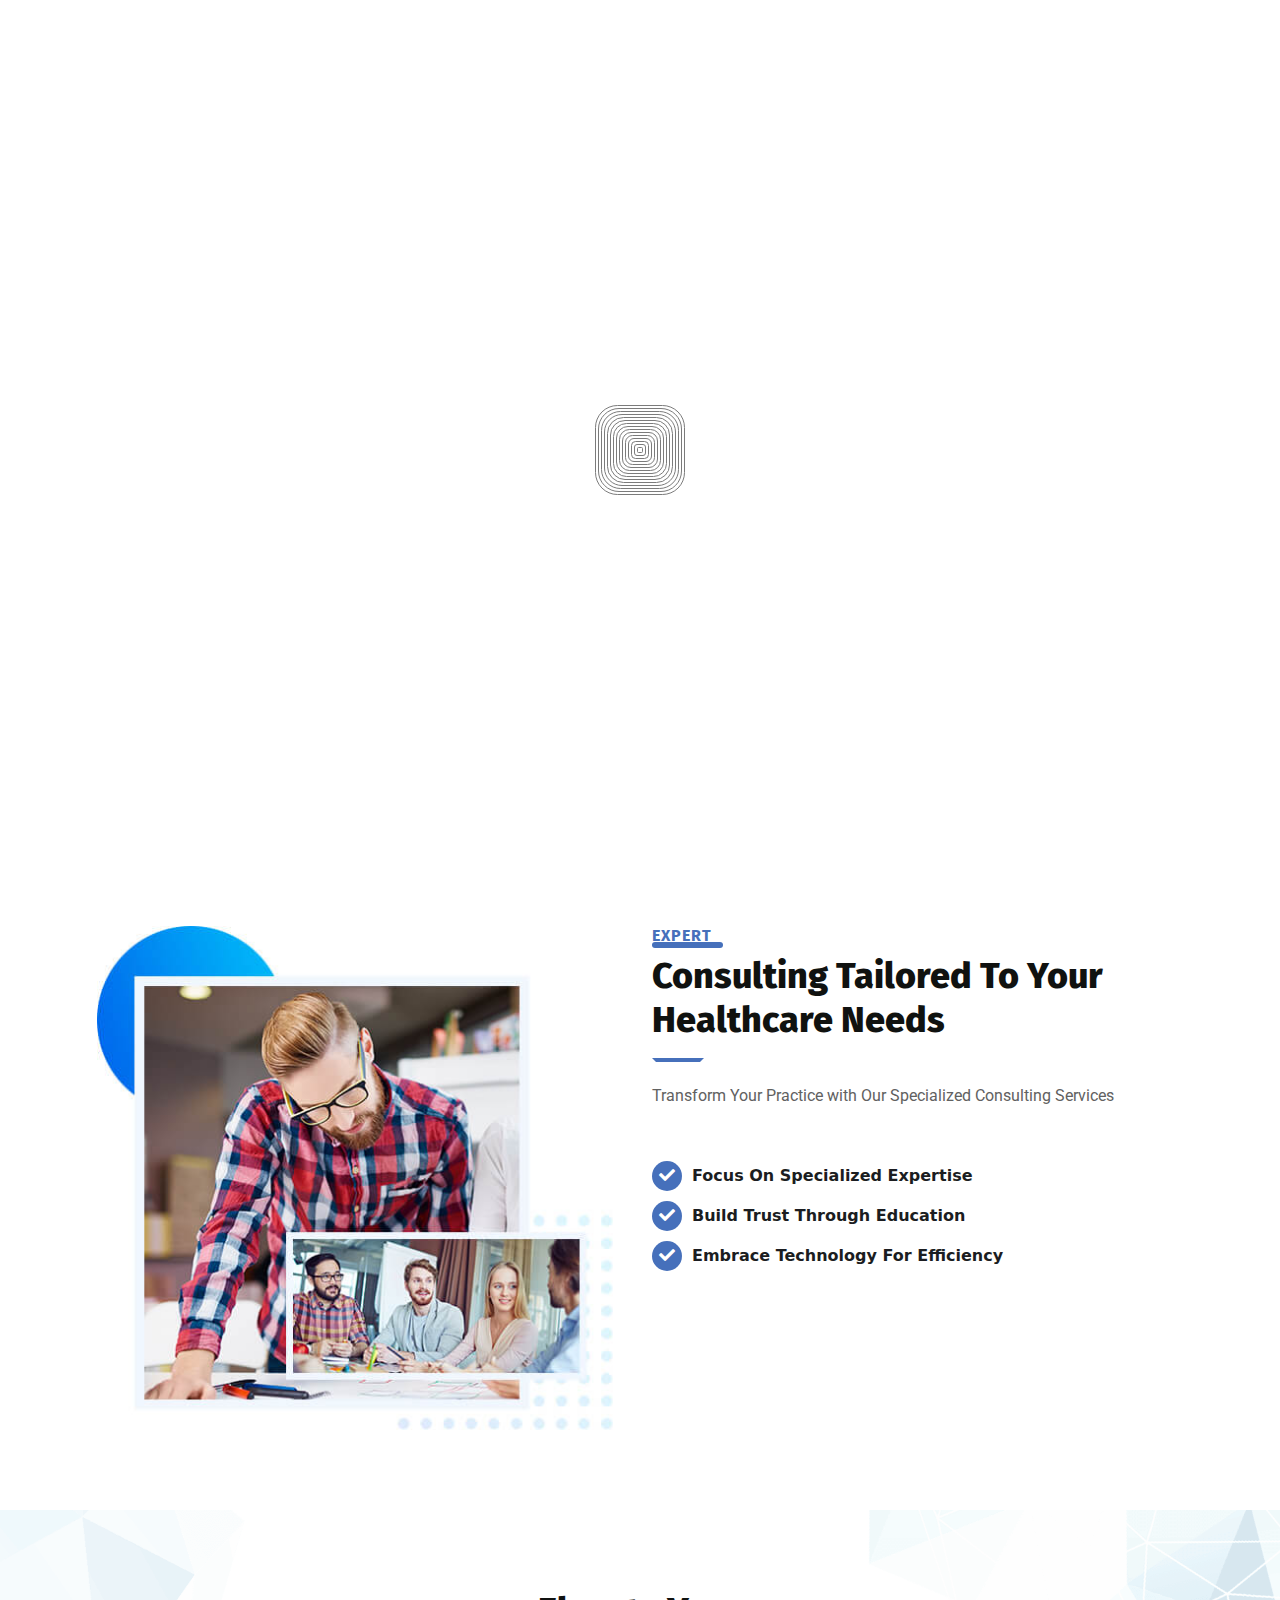
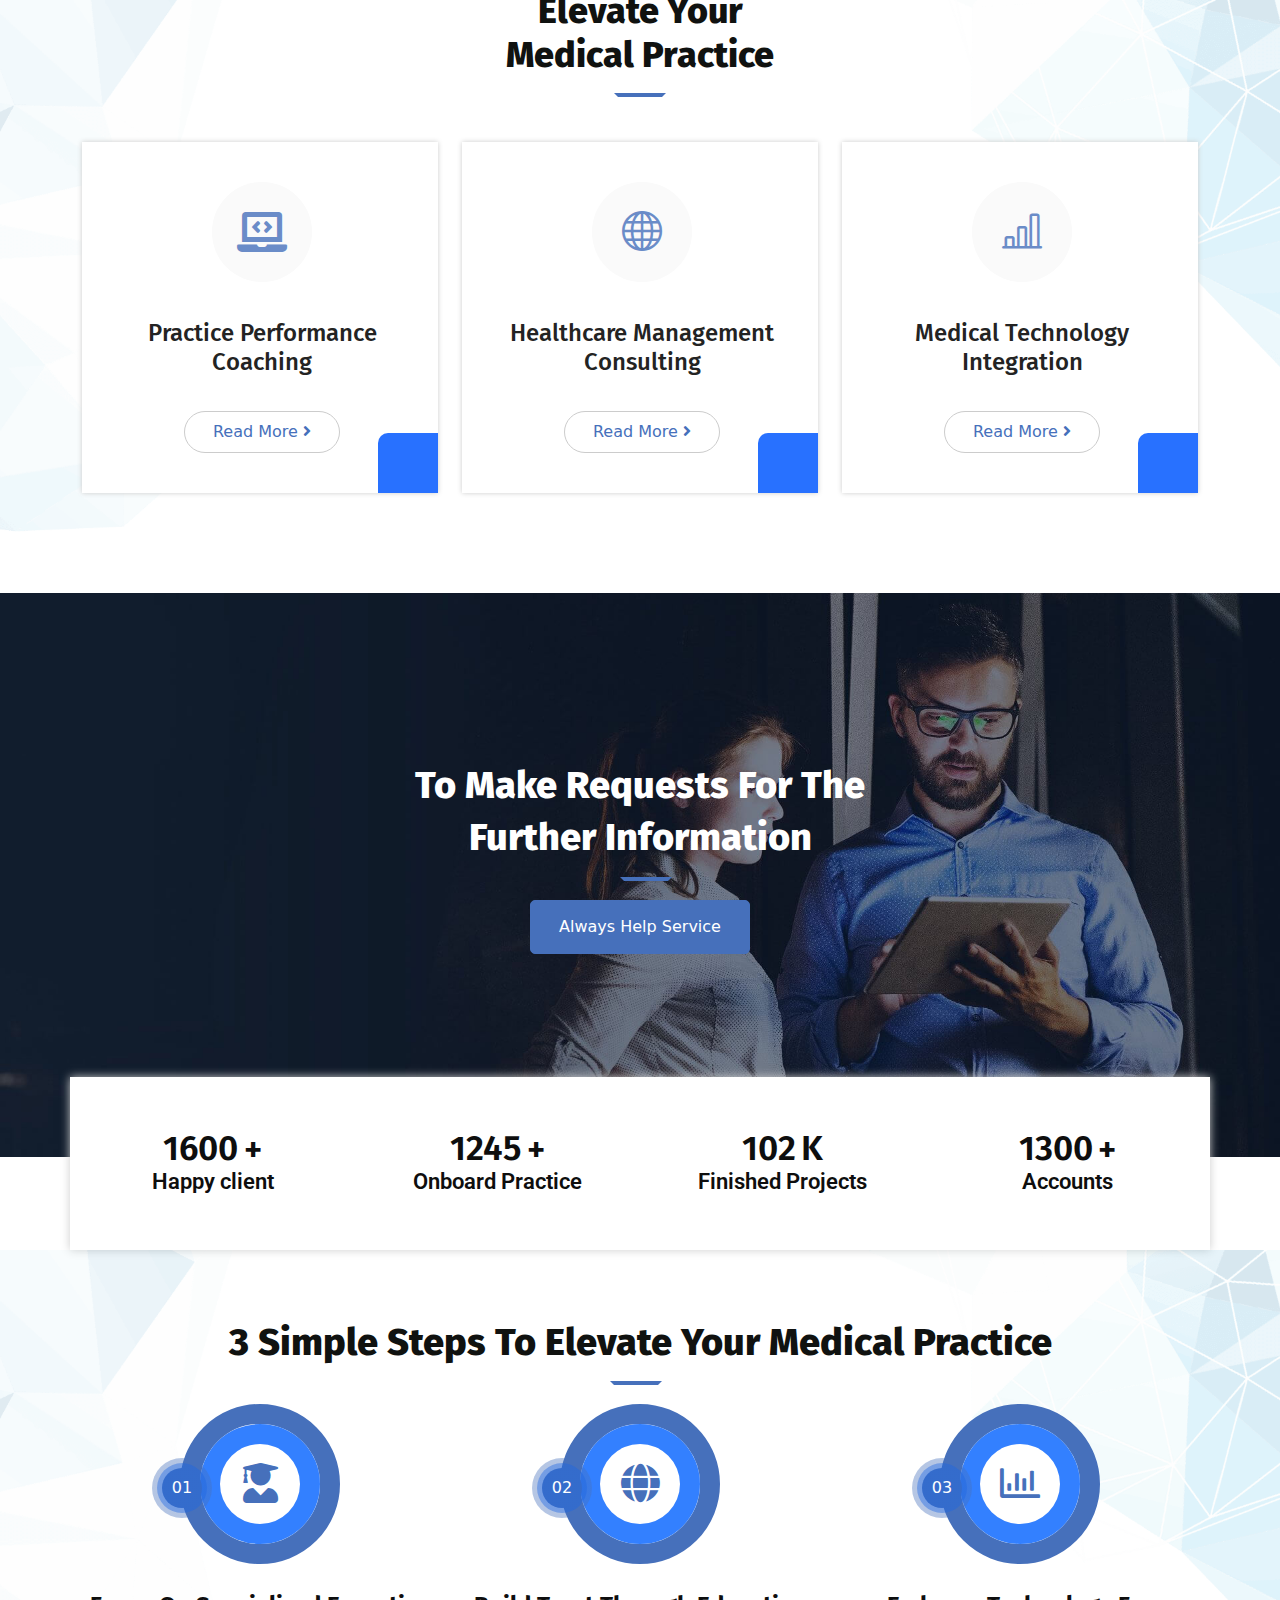
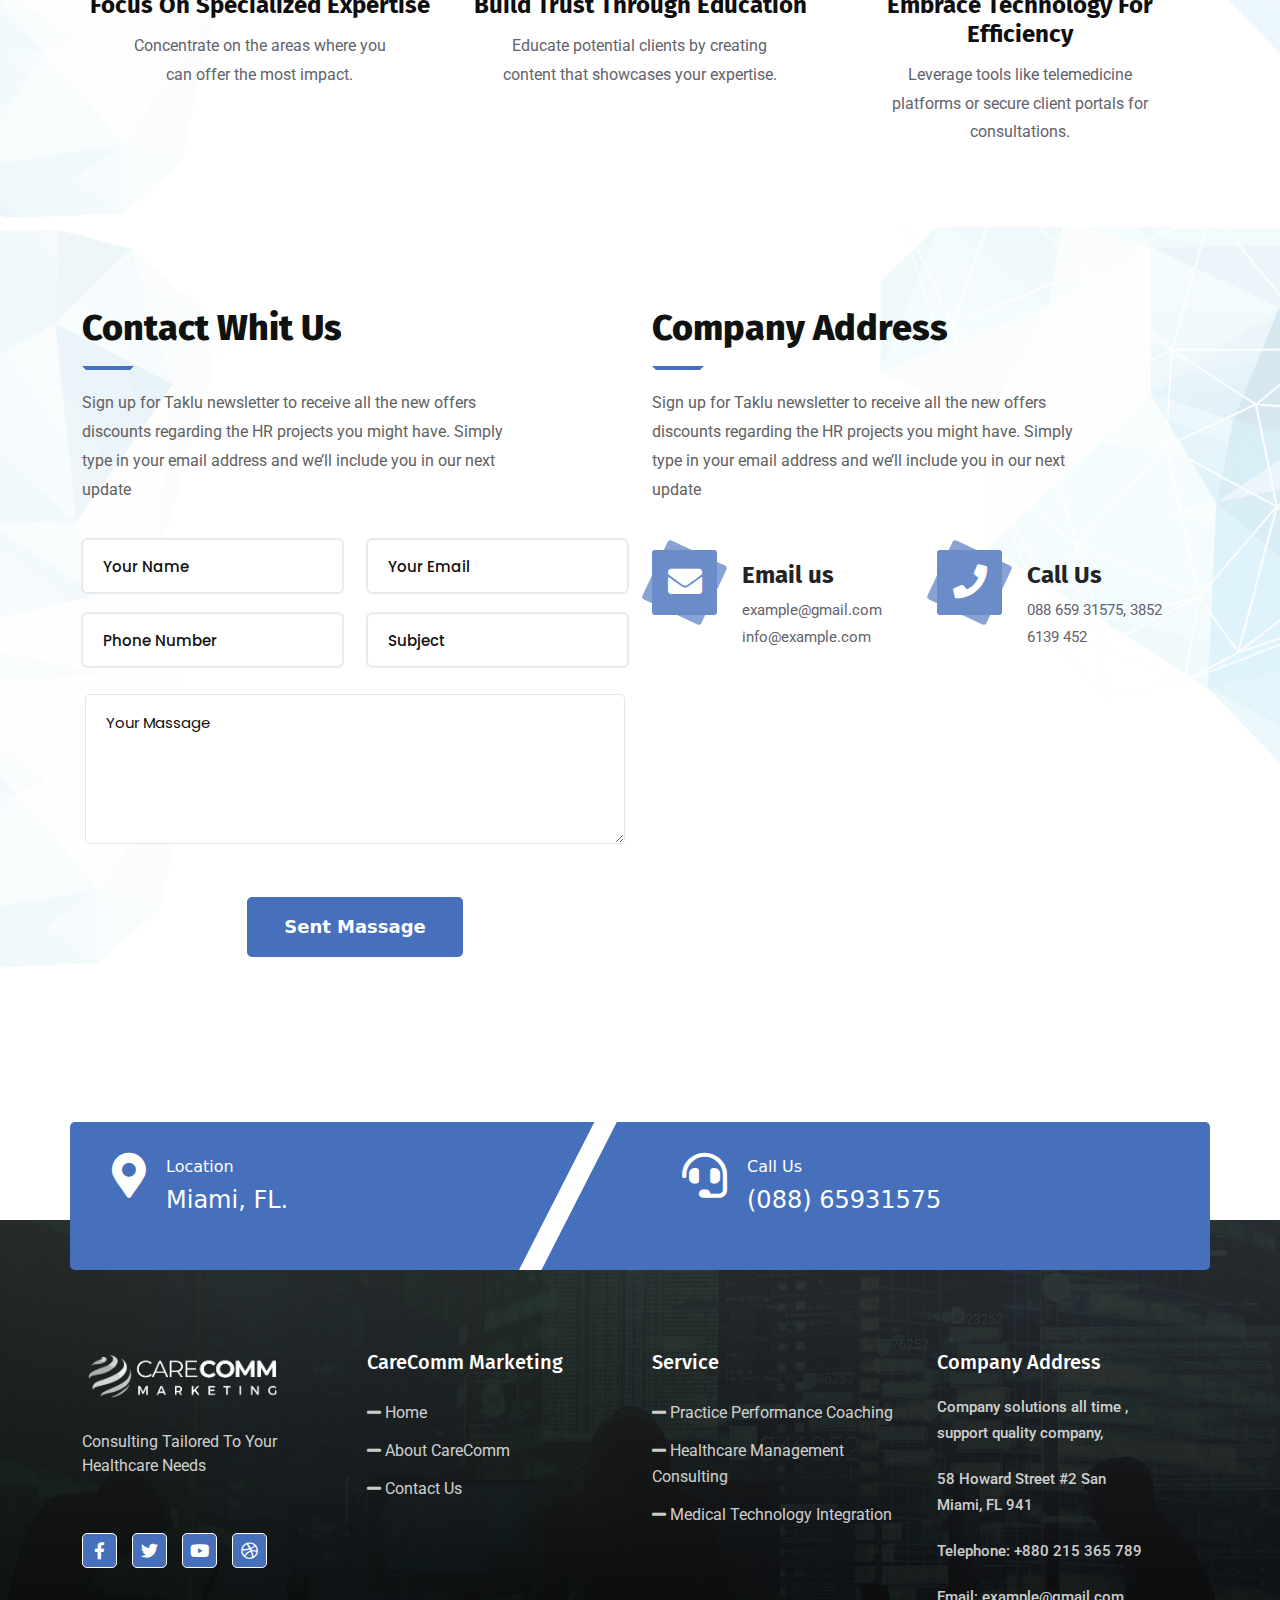
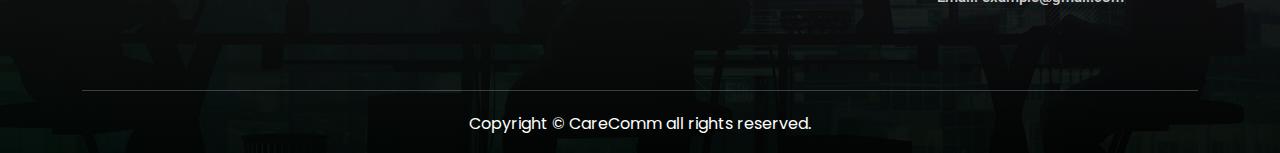
<file: index.html>
<!DOCTYPE html>
<html lang="en">
<head>
    <meta charset="UTF-8">
    <meta name="viewport" content="width=device-width, initial-scale=1.0">
	<title>CareComm Marketing - Practice Consulting</title>
	<meta name="description" content="Transforming Healthcare with Strategic Consulting Services">
	<link rel="icon" href="assets/images/fav-icon/fav-icon.png" type="image/x-icon" />

    
       <!-- Favicon -->
       <link rel="icon" type="image/png" sizes="56x56" href="assets/images/fav-icon/fav-icon.png">
       <!-- bootstrap CSS -->
       <link rel="stylesheet" href="assets/css/bootstrap.min.css" type="text/css" media="all">
       <!-- carousel CSS -->
       <link rel="stylesheet" href="assets/css/owl.carousel.min.css" type="text/css" media="all">
       <!-- animate CSS -->
       <link rel="stylesheet" href="assets/css/animate.css" type="text/css" media="all">
       <!-- animated-text CSS -->
       <link rel="stylesheet" href="assets/css/animated-text.css" type="text/css" media="all">
       <!-- font-awesome CSS -->
       <link rel="stylesheet" href="assets/css/all.min.css" type="text/css" media="all">
       <!-- font-flaticon CSS -->
       <link rel="stylesheet" href="assets/css/flaticon.css" type="text/css" media="all">
       <!-- theme-default CSS -->
       <link rel="stylesheet" href="assets/css/theme-default.css" type="text/css" media="all">
       <!-- meanmenu CSS -->
       <link rel="stylesheet" href="assets/css/meanmenu.min.css" type="text/css" media="all">
       <!-- transitions CSS -->
       <link rel="stylesheet" href="assets/css/owl.transitions.css" type="text/css" media="all">
       <!-- venobox CSS -->
       <link rel="stylesheet" href="venobox/venobox.css" type="text/css" media="all">
       <!-- bootstrap icons -->
       <link rel="stylesheet" href="assets/css/bootstrap-icons.css" type="text/css" media="all">
       <!-- Main Style CSS -->
       <link rel="stylesheet" href="assets/css/style.css" type="text/css" media="all">  
       <!-- responsive CSS -->
        <link rel="stylesheet" href="assets/css/responsive.css" type="text/css" media="all">
       

	   <link rel="stylesheet" href="assets/css/progresscircle.css">

	   <link rel="stylesheet" href="assets/css/CalendarPicker.css">
 
 
      <script src="assets/js/vendor/modernizr-3.5.0.min.js"></script>
     
             

</head>
<body>
    
 
      <!--========== loder========= -->

      <div class="loader_bg">
		<div class="square"></div>
	    <div class="square"></div>
	    <div class="square"></div>
	    <div class="square"></div>
	    <div class="square"></div>
	    <div class="square"></div>
	    <div class="square"></div>
	    <div class="square"></div>
	    <div class="square"></div>
	    <div class="square"></div>
	    <div class="square"></div>
	    <div class="square"></div>
	    <div class="square"></div>
	    <div class="square"></div>
	    <div class="square"></div>
	</div>
    
       <!-- ==========loder-end ===============-->


	<!-- <div class="header-top-area align-items-center d-flex">
        <div class="container">
            <div class="row align-items-center d-flex">
                <div class="col-lg-8">
                    <div class="header-top-address">
						<a href="#"><i class="far fa-envelope"></i> Example@example.com</a>
                        <span><i class="far fa-map"></i> 1st Floor New World.</span>
                        <a href="#"><i class="fas fa-phone"></i> +968 556 778 345</a>
                    </div>
                </div>
                <div class="col-lg-4">
                    <div class="header-top-social">
                        <ul>
                            <li><a href="#"><i class="fab fa-facebook-f"></i></a></li>
                            <li><a href="#"><i class="fab fa-twitter"></i></a></li>
                            <li><a href="#"><i class="fab fa-instagram"></i></a></li>
                            <li><a href="#"><i class="fab fa-dribbble"></i></a></li>
                        </ul>
                    </div>
                </div>
            </div>
        </div>
    </div> -->

<!--==================================================-->
	<!-- Start dreamhub Main Menu  -->
	<!--==================================================-->
	<div id="sticky-header" class="Taklu_nav_manu">
		<div class="container">
			<div class="row align-items-center">
				<div class="col-lg-3">
					<div class="logo">
						<a class="logo_img" href="index.html" title="Taklu">
							<img style="width: 250px;" src="assets/images/resource/logo.png" alt="logo">
						</a>
						<a class="main_sticky" href="index.html" title="Taklu">
							<img style="width: 250px;" src="assets/images/resource/logo.png" alt="logo">
						</a>
					</div>
				</div>
				<div class="col-lg-9">
					<nav class="Taklu_menu">
						<ul class="nav_scroll">
							<li><a href="index.html">Home </a></li>
							<li><a href="about.html">About CareComm</a></li>
							<li><a href="service.html">Service</a></li>
							<li><a href="contact.html">Contact</a></li>
						</ul>
						<!-- header button -->
						
						<div class="header-main-button">
							<a href="contact.html">Get A Quote</a>
						</div>
					</nav>
				</div>
			</div>
		</div>
	</div>

	<!-- dreamhub Mobile Menu  -->

	<div class="mobile-menu-area sticky d-sm-block d-md-block d-lg-none ">
		<div class="mobile-menu">
			<nav class="Taklu_menu">
				<ul class="nav_scroll">
					<li><a href="index.html">Home</a></li>
					<li><a href="about.html">About CareComm</a></li>
					<li><a href="service.html">Service </a></li>
					<li><a href="contact.html">Contact</li>
				</ul>
			</nav>
		</div>
	</div>

<!--==================================================-->
	<!-- End  Main Menu  -->
<!--==================================================-->


<!--==================================================-->
	<!-- start slider-section  -->
<!--==================================================-->

<div class="hero-slide">
    <div class="hero-area align-items-center d-flex">
        <div class="container">
            <div class="row">
                <div class="col-lg-12">
                    <div class="hero-content">
						<h5> Transforming Healthcare with Strategic Consulting Services</h5>
                        <h1>Empowering Healthcare<br><span>Is Our Mission.</span></h1>
                    </div>
                    <div class="hero-button">
                        <a class="main-button" href="service.html">View More Services </a>
                        <a class="slide-btn2" href="contact.html">Make An Appointment </a>
                    </div>
                </div>
            </div>
        </div>
    </div>
</div>

<!--==================================================-->
	<!-- end slider-section  -->
<!--==================================================-->


<!--==================================================-->
	<!-- start about-section  -->
<!--==================================================-->

<div class="about-two-section">
	<div class="container">
		<div class="row">
			<div class="col-lg-6">
				<div class="about-thumbs">
					<img src="assets/images/resource/about1.jpg" alt="">
				</div>
			</div>
			<div class="col-lg-6">
				<div class="about-title">
					<h5>EXPERT</h5>
					<h3>Consulting Tailored To Your</h3>
					<h2>Healthcare Needs</h2>
				</div>
				<div class="about-disc">
					<p>Transform Your Practice with Our Specialized Consulting Services</p>
				</div>
				<div class="row">
					<div class="col-md-12">
						<div class="about-box">
							<div class="about-content">
								<ul>
									<li><a href="#"><span><i class="fas fa-check"></i></span>Focus On Specialized Expertise</a></li>
									<li><a href="#"><span><i class="fas fa-check"></i></span>Build Trust Through Education</a></li>
									<li><a href="#"><span><i class="fas fa-check"></i></span>Embrace Technology For Efficiency</a></li>
								</ul>
							</div>
						</div>
					</div>

				</div>
			</div>
		</div>
	</div>
</div>

<!--==================================================-->
	<!-- end about-section  -->
<!--==================================================-->


<!--==================================================-->
	<!-- start service-section  -->
<!--==================================================-->

<div class="service-section">
	<div class="container">
		<div class="row">
			<div class="col-lg-12">
				<div class="service-title">
					<h3>Elevate Your </h3>
					<h2>Medical Practice</h2>
				</div>
			</div>
		</div>
		<div class="row">
			<div class="col-lg-4 col-md-6">
				<div class="service-three-box wow fadeInLeft animated">
						<div class="service-three-icon">
							<i class="fas fa-laptop-code"></i>
						</div>
					<div class="service-three-content">
						<h2><a href="practice-performance.html">Practice Performance Coaching</a></h2>
					</div>
					<div class="service-three-button">
						<a href="practice-performance.html">Read More <i class="fas fa-angle-right"></i></a>
					</div>
				</div>
			</div>
			<div class="col-lg-4 col-md-6">
				<div class="service-three-box wow fadeInUp animated">
					<div class="service-three-icon">
						<i class="bi bi-globe"></i>
					</div>
				<div class="service-three-content">
					<h2><a href="healthcare-management.html">Healthcare Management Consulting</a></h2>
				</div>
				<div class="service-three-button">
					<a href="healthcare-management.html">Read More <i class="fas fa-angle-right"></i></a>
				</div>
			</div>
			</div>
			<div class="col-lg-4 col-md-6">
				<div class="service-three-box wow fadeInRight animated">
					<div class="service-three-icon">
						<i class="bi bi-bar-chart-line"></i>
					</div>
				<div class="service-three-content">
					<h2><a href="medical-technology.html">Medical Technology Integration</a></h2>
				</div>
				<div class="service-three-button">
					<a href="medical-technology.html">Read More <i class="fas fa-angle-right"></i></a>
				</div>
			  </div>
			</div>
		</div>
	</div>
</div>

<!--==================================================-->
	<!-- end service-section  -->
<!--==================================================-->



<!--==================================================-->
	<!-- start service-section  -->
<!--==================================================-->
<div class="service-four-section">
	<div class="container">
		<div class="row">
			<div class="col-lg-12">

				<div class="service-four-title">
					<h3>To Make Requests For The</h3>
					<h2>Further Information</h2>
				</div>
				<div class="service-four-button">
					<a href="about.html">Always Help Service</a>
				</div>
			</div>
		</div>
	</div>
</div>

<!--==================================================-->
	<!-- end service-section  -->
<!--==================================================-->



<!--==================================================-->
	<!-- start counter-two Section  -->
<!--==================================================-->

<div class="counter-two-section">
	<div class="container">
		<div class="row bg-uper">
			<div class="col-lg-3">
				<div class="counter-two-box">
					<div class="counter-two-title">
						<h1 class="counter">1600</h1>
						<h1>+</h1>
					</div>
					<div class="counter-text">
						<p>Happy client</p>
					</div>
				</div>
			</div>
			<div class="col-lg-3">
				<div class="counter-two-box">
					<div class="counter-two-title">
						<h1 class="counter">1245</h1>
						<h1>+</h1>
					</div>
					<div class="counter-text">
						<p>Onboard Practice </p>
					</div>
				</div>
			</div>
			<div class="col-lg-3">
				<div class="counter-two-box">
					<div class="counter-two-title">
						<h1 class="counter">102</h1>
						<h1>K</h1>
					</div>
					<div class="counter-text">
						<p>Finished Projects</p>
					</div>
				</div>
			</div>
			<div class="col-lg-3">
				<div class="counter-two-box">
					<div class="counter-two-title">
						<h1 class="counter">1300</h1>
						<h1>+</h1>
					</div>
					<div class="counter-text">
						<p>Accounts</p>
					</div>
				</div>
			</div>
		</div>
	</div>
</div>

<!--==================================================-->
	<!-- End counter-two Section  -->
<!--==================================================-->



<!--==================================================-->
	<!-- start work-section  -->
<!--==================================================-->

<!-- 
<!--==================================================-->
	<!-- end work-section  -->
<!--==================================================-->



<!--==================================================-->
	<!-- start work-section  -->
<!--==================================================-->
<div class="works-section">
	<div class="container">
		<div class="row">
			<div class="col-lg-12">
				<div class="works-title">
					<h3>3 Simple Steps
						To Elevate Your Medical Practice</h3>
					<!-- <p>Lorem ipsum dolor sit amet, consectetuer adipiscing elit, sed diam nonummy nibh euismod tincidunt consectetuer adipiscing elit, sed diam nonummy nibh euismod tincidunt.</p> -->
				</div>
			</div>
		</div>
		<div class="row">
			<div class="col-lg-4">
				<div class="works-single-box">
					<div class="works-icon-box">
						<div class="works-number">
							<span>01</span>
						</div>
						<div class="works-icon">
							<i class="fas fa-user-graduate"></i>
						</div>
					</div>
					<div class="works-content">
						<h2>Focus On Specialized Expertise</h2>
						<p>Concentrate on the areas where you can offer the most impact.</p>
					</div>
				</div>
			</div>
			<div class="col-lg-4">
				<div class="works-single-box">
					<div class="works-icon-box">
						<div class="works-number">
							<span>02</span>
						</div>
						<div class="works-icon">
							<i class="fas fa-globe"></i>
						</div>
					</div>
					<div class="works-content">
						<h2>Build Trust Through Education</h2>
						<p>Educate potential clients by creating content that showcases your expertise.</p>
					</div>
				</div>
			</div>
			<div class="col-lg-4">
				<div class="works-single-box">
					<div class="works-icon-box">
						<div class="works-number">
							<span>03</span>
						</div>
						<div class="works-icon">
							<i class="far fa-chart-bar"></i>
						</div>
					</div>
					<div class="works-content">
						<h2>Embrace Technology For Efficiency</h2>
						<p>Leverage tools like telemedicine platforms or secure client portals for consultations.</p>
					</div>
				</div>
			</div>
		</div>
	</div>
</div>

<!--==================================================-->
	<!-- end work-section  -->
<!--==================================================-->



<!--==================================================-->
	   <!-- start-blog-section  -->
<!--==================================================-->

<!-- <div class="blog-section">
	<div class="container">
		<div class="row">
			<div class="col-lg-12">
				<div class="blog-title wow fadeInLeft animated">
					<h5>Blog</h5>
					<h3>See Your Latest</h3>
					<h2>Blog News</h2>
				</div>
			</div>
		<div class="blog owl-carousel">
			<div class="blog-area">
				<div class="col-lg-12">
					<div class="blog-single-box wow fadeInLeft animated">
						<div class="blog-thumb">
							<img src="assets/images/resource/blog2-390x290-1.jpg" alt="">
						</div>
						<div class="blogs-name">
						  <a href="five-devices.html">Company</a>
						</div>
						<div class="blog-content">
							<div class="blog-name">
								<p><a href="#">Taklu</a></p> 
							</div>
							<div class="blog-meta">	
								<p>August 22,2023</p>
							</div>
							<div class="blog-info">
								<h2><a href="five-devices.html">The five devices you need <br> to work anytime</a></h2>
							</div>
							<div class="blog-disc">
								<p>Lorem ipsum dolor sit amet consectet adipisie cing elit sed eiusmod tempor </p>
							</div>
							<div class="blog-button">
								<a href="">View Details <i class="fas fa-chevron-right"></i></a>
							</div>
						</div>
					</div>
				 </div>
				</div>
				<div class="blog-area">
				<div class="col-lg-12">
				  <div class="blog-single-box wow fadeInUp animated">
					  <div class="blog-thumb">
						  <img src="assets/images/resource/blog4-390x290-1.jpg" alt="">
					  </div>
					  <div class="blogs-name">
						  <a href="Learn-php.html">Agency</a>
						</div>
					  <div class="blog-content">
						<div class="blog-name">
							<p><a href="#">Taklu</a></p>
						</div>
						<div class="blog-meta">	
							<p>August 22,2023</p>
						</div>
						  <div class="blog-info">
							  <h2><a href="Learn-php.html">How to learn PHP 15 tips to <br> get you started</a></h2>
						  </div>
						  <div class="blog-disc">
							<p>Lorem ipsum dolor sit amet consectet adipisie cing elit sed eiusmod tempor </p>
						  </div>
						  <div class="blog-button">
							<a href="">View Details <i class="fas fa-chevron-right"></i></a>
						</div>
					  </div>
				  </div>
			   </div>
			</div>
			<div class="blog-area">
				<div class="col-lg-12">
				  <div class="blog-single-box wow fadeInRight animated">
					  <div class="blog-thumb">
						  <img src="assets/images/resource/blog5-390x290-1.jpg" alt="">
					  </div>
					  <div class="blogs-name">
						  <a href="Convincing.html">Agency</a>
					  </div>
					  <div class="blog-content">
						<div class="blog-name">
							<p><a href="#">Taklu</a></p>
						</div>
						<div class="blog-meta">	
							<p>August 22,2023</p>
						</div>
						  <div class="blog-info">
							  <h2><a href="Convincing.html">Convincing reasons you <br> need to learn</a></h2>
						  </div>
						  <div class="blog-disc">
							<p>Lorem ipsum dolor sit amet consectet adipisie cing elit sed eiusmod tempor </p>
						  </div>
						  <div class="blog-button">
							<a href="">View Details <i class="fas fa-chevron-right"></i></a>
						</div>
					  </div>
				  </div>
			   </div>
			</div>
			<div class="blog-area">
			   <div class="col-lg-12">
				  <div class="blog-single-box wow fadeInLeft animated">
					  <div class="blog-thumb">
						  <img src="assets/images/resource/blog6-390x290-1.jpg" alt="">
					  </div>
					  <div class="blogs-name">
					     <a href="five-devices.html">Company</a>
					  </div>
					  <div class="blog-content">
						<div class="blog-name">
							<p><a href="#">Taklu</a></p> 
						</div>
						<div class="blog-meta">	
							<p>August 22,2023</p>
						</div>
						  <div class="blog-info">
							  <h2><a href="five-devices.html">The five devices you need <br> to work anytime</a></h2>
						  </div>
						  <div class="blog-disc">
							<p>Lorem ipsum dolor sit amet consectet adipisie cing elit sed eiusmod tempor </p>
						  </div>
						  <div class="blog-button">
							<a href="">View Details <i class="fas fa-chevron-right"></i></a>
						</div>
					  </div>
				  </div>
			   </div>
			</div>
		</div>	
	 </div>
   </div>
</div> -->

<!--==================================================-->
	   <!-- end-blog-section  -->
<!--==================================================-->

<!--==================================================-->
		<!-- start testimonial Section  -->
<!--==================================================-->
<!-- <div class="testimonial-section">
	<div class="container">
		<div class="row align-items-center">
			<div class="col-lg-12">
			    <div class="testimonial-title">
				   <h5>testimonial</h5>
				   <h3>What Says</h3>
				   <h2>Our Happy Clients</h2>
			    </div>
		    </div>
	    </div>
			<div class="testimonial owl-carousel">
				<div class="testimonial-area">
				    <div class="col-lg-12">
					    <div class="single-testimonial">
						    <div class="testimonial-thumb">
								<img src="assets/images/resource/testi2.jpg" alt="">
						    </div>
							<div class="testimonial-content">
								<h2>Sabina Yasmin</h2>
								<span>Seo Founder</span>
							</div>	
						    <div class="testimonial-disc">
							    <p>"Patience. Infinite patience. No shortcuts. Very well thought out and articulate communication. Clear milestones, deadlines and fast work. Even if the client is being careless. The best part...always solving problems with great original ideas!."</p>
						    </div>
						</div>
					</div>
				</div>
				<div class="testimonial-area">
					<div class="col-lg-12">
						<div class="single-testimonial">
							<div class="testimonial-thumb">
								<img src="assets/images/resource/test3.jpg" alt="">
							</div>
							<div class="testimonial-content">
								<h2>Firoj Ahmed</h2>
								<span>Director</span>
							</div>	
							<div class="testimonial-disc">
							<p>"Patience. Infinite patience. No shortcuts. Very well thought out and articulate communication. Clear milestones, deadlines and fast work. Even if the client is being careless. The best part...always solving problems with great original ideas!."</p>
							</div>
						</div>
					</div>
				</div>
		    </div>
		</div>
	</div> -->
<!--==================================================-->
		<!-- End testimonial Section  -->
<!--==================================================-->


<!--==================================================-->
	   <!-- start-contacts-section  -->
<!--==================================================-->
<div class="contacts-section">
	<div class="container">
		<div class="row">
			<div class="col-lg-6">
				<div class="contacts-single-box">
					<div class="contacts-title">
						<h2>Contact Whit Us</h2>
						<p>Sign up for Taklu newsletter to receive all the new offers discounts regarding the HR projects you might have. Simply type in your email address and we’ll include you in our next update</p>
					</div>
					<form action="https://formspree.io/f/myyleorq" method="POST" id="dreamit-form">
						<div class="row">
							<div class="col-lg-6">
								<div class="form-box">
									<input type="text" name="name" placeholder="Your Name">
								</div>
							</div>
							<div class="col-lg-6">
								<div class="form-box">
									<input type="text" name="email" placeholder="Your Email">
								</div>
							</div>
							<div class="col-lg-6">
								<div class="form-box">
									<input type="text" name="phone" placeholder="Phone Number">
								</div>
							</div>
							<div class="col-lg-6">
								<div class="form-box">
									<input type="text" name="subject" placeholder="Subject">
								</div>
							</div>
						</div>
						<div class="row">
							<div class="col-lg-12">
								<div class="form-box">
									<textarea name="#" id="#" cols="30" rows="10" placeholder="Your Massage"></textarea>
								</div>
							</div>
							<div class="form-button">
								<button type="submit" name="btn">
									Sent Massage
								</button>
							</div>
						</div>
					</form>
					<div id="status"></div>
				</div>
			</div>
			<div class="col-lg-6">
				<div class="contacts-single-box">
					<div class="contacts-title">
						<h2>Company Address</h2>
						<p>Sign up for Taklu newsletter to receive all the new offers discounts regarding the HR projects you might have. Simply type in your email address and we’ll include you in our next update</p>
					</div>
					<div class="row">

						<div class="col-lg-6">
							<div class="service-two-box">
								<div class="service-two-icon">
									<i class="fas fa-envelope"></i>
								</div>
								<div class="service-two-content">
									<h2><a href="contact.html">Email us</a></h2>
									<p>example@gmail.com info@example.com</p>
								</div>
							</div>
						</div>
						<div class="col-lg-6">
							<div class="service-two-box">
								<div class="service-two-icon">
									<i class="fas fa-phone"></i>
								</div>
								<div class="service-two-content">
									<h2><a href="contact.html">Call Us</a></h2>
									<p>088 659 31575,
										3852 6139 452</p>
								</div>
							</div>
						</div>
					</div>
				</div>
			</div>
		</div>
	</div>
</div>

<!--==================================================-->
	   <!-- end-contacts-section  -->
<!--==================================================-->



<!--==================================================-->
	   <!-- start-call-do-section  -->
<!--==================================================-->

<div class="call-do-section">
	<div class="container">
		<div class="row bg-upper">
			<div class="col-lg-6">
				<div class="call-single-box">
					<div class="call-icon">
                        <i class="fas fa-map-marker-alt"></i>
					</div>
					<div class="call-content">
						<h5>Location</h5>
						<h2>Miami, FL.</h2>
					</div>
				</div>
			</div>
			<div class="col-lg-6">
				<div class="call-do-box">
					<div class="call-icon">
                        <i class="fas fa-headset"></i>
					</div>
					<div class="call-content">
						<h5>Call Us</h5>
						<h2>(088) 65931575</h2>
					</div>
				</div>
			</div>
		</div>
	</div>
</div>

<!--==================================================-->
	   <!-- end-call-do-section  -->
<!--==================================================-->



<!--==================================================-->
	<!-- Start Footer Section  -->
<!--==================================================-->

<div class="footer-section"> 
	<div class="container">
		<div class="row">
			<div class="col-lg-3 col-md-6">
				<div class="widgets-company-info wow fadeInLeft animated">
					<div class="dreamhub-logo">
					<a class="logo_thumb" href="index.html" title="Taklu">
						<img style="width:200px;" src="assets/images/resource/logo3-1.png" alt="">
					</a>
					</div>
					<div class="company-info-desc">
						<p>Consulting Tailored To Your
							<br> Healthcare Needs </p>
					</div>
					<div class="footer-social-icon">
						<ul>
							<li><a href="#"><i class="fab fa-facebook-f"></i></a></li>
							<li><a href="#"><i class="fab fa-twitter"></i></a></li>
							<li><a href="#"><i class="fab fa-youtube"></i></a></li>
							<li><a href="#"><i class="fab fa-dribbble"></i></a></li>
						</ul>
					</div>
				</div>					
			</div>
			<div class="col-lg-3 col-md-6 pl-40">
				<div class="widget-nav-menu wow fadeInUp animated">
					<h4 class="widget-title"> CareComm Marketing </h4>
					<div class="menu-quick-link-content">
						<ul class="footer-menu">
							<li><a href="index.html"><span><i class="fas fa-minus"></i></span> Home </a></li>
							<li><a href="about.html"><span><i class="fas fa-minus"></i></span> About CareComm </a></li>
							<li><a href="contact.html"><span><i class="fas fa-minus"></i></span> Contact Us </a></li>
						</ul>
					</div>
				</div>
			</div>	
			<div class="col-lg-3 col-md-6">
				<div class="widget widget-nav-menu wow fadeInDown animated">
					<h4 class="widget-title"> Service</h4>
					<div class="menu-quick-info-content">
						<ul class="footer-info">
							<li><a href="practice-performance.html"><span><i class="fas fa-minus"></i></span> Practice Performance Coaching </a></li>
							<li><a href="healthcare-management.html"><span><i class="fas fa-minus"></i></span> Healthcare Management Consulting </a></li>
							<li><a href="medical-technology.html"><span><i class="fas fa-minus"></i></span> Medical Technology Integration </a></li>
						</ul>
					</div>
				</div>
			</div>
			<div class="col-lg-3 col-md-6 pr-0">
				<div class="menu-quick-link-contact wow fadeInRight animated">
					<div class="widget widget-nav-menu wow fadeInDown animated">
						<h4 class="widget-title"> Company Address </h4>
						<div class="single-footer-box">
							<div class="footer-text">
								<a href="#">Company solutions all time ,<br> support quality company, </a>
							</div>
						</div>
						<div class="single-footer-box">
							<div class="footer-text">
								<a href="#"> 58 Howard Street #2 San <br> Miami, FL 941</a>
							</div>
						</div>
						<div class="single-footer-box">
							<div class="footer-text">
								<a href="#">Telephone: +880 215 365 789</a>
							</div>
						</div>
						<div class="single-footer-box">
							<div class="footer-text">
								<a href="#">Email: example@gmail.com</a>
							</div>
						</div>
					</div>
			   </div>
			</div>
		</div>
		<hr>
		<div class="row footer-bg">
			<div class="col-lg-12">
				<div class="footer-bottom-content">
					<p>Copyright © CareComm all rights reserved.</p>
				</div>
			</div>
		</div>
	</div>
</div>	
<!--==================================================-->
<!-- End Footer Section  -->
<!--==================================================-->


                

 <!--==================================================-->
	<!-- Start scrollup section Section -->
 <!--==================================================-->

  <!-- <div class="prgoress_indicator active-progress">
	 <svg class="progress-circle svg-content" width="100%" height="100%" viewBox="-1 -1 102 102">
	   <path d="M50,1 a49,49 0 0,1 0,98 a49,49 0 0,1 0,-98" style="transition: stroke-dashoffset 10ms linear 0s; stroke-dasharray: 307.919, 307.919; stroke-dashoffset: 270.456;"></path>
	 </svg>
  </div> -->

<!--==================================================-->
<!-- Start scrollup section Section -->
<!--==================================================-->


    
	<script src="assets/js/vendor/jquery-3.6.2.min.js"></script>

	<script src="assets/js/popper.min.js"></script>

	<script src="assets/js/bootstrap.min.js"></script>

	<script src="assets/js/owl.carousel.min.js"></script>

	<script src="assets/js/jquery.counterup.min.js"></script>

	<script src="assets/js/waypoints.min.js"></script>

	<script src="assets/js/wow.js"></script>
	
	<script src="assets/js/CalendarPicker.js"></script>

	<script src="assets/js/imagesloaded.pkgd.min.js"></script>

	<script src="venobox/venobox.js"></script>

	<script src="assets/js/animated-text.js"></script>

	<script src="venobox/venobox.min.js"></script>

	<script src="assets/js/isotope.pkgd.min.js"></script>

	<script src="assets/js/jquery.meanmenu.js"></script>

	<script src="assets/js/jquery.scrollUp.js"></script>

	<script src="assets/js/jquery.barfiller.js"></script>

	<script src="assets/js/theme.js"></script> 
	
	<script src="assets/js/progresscircle.js"></script>
	
    
</body>
</html>
</file>
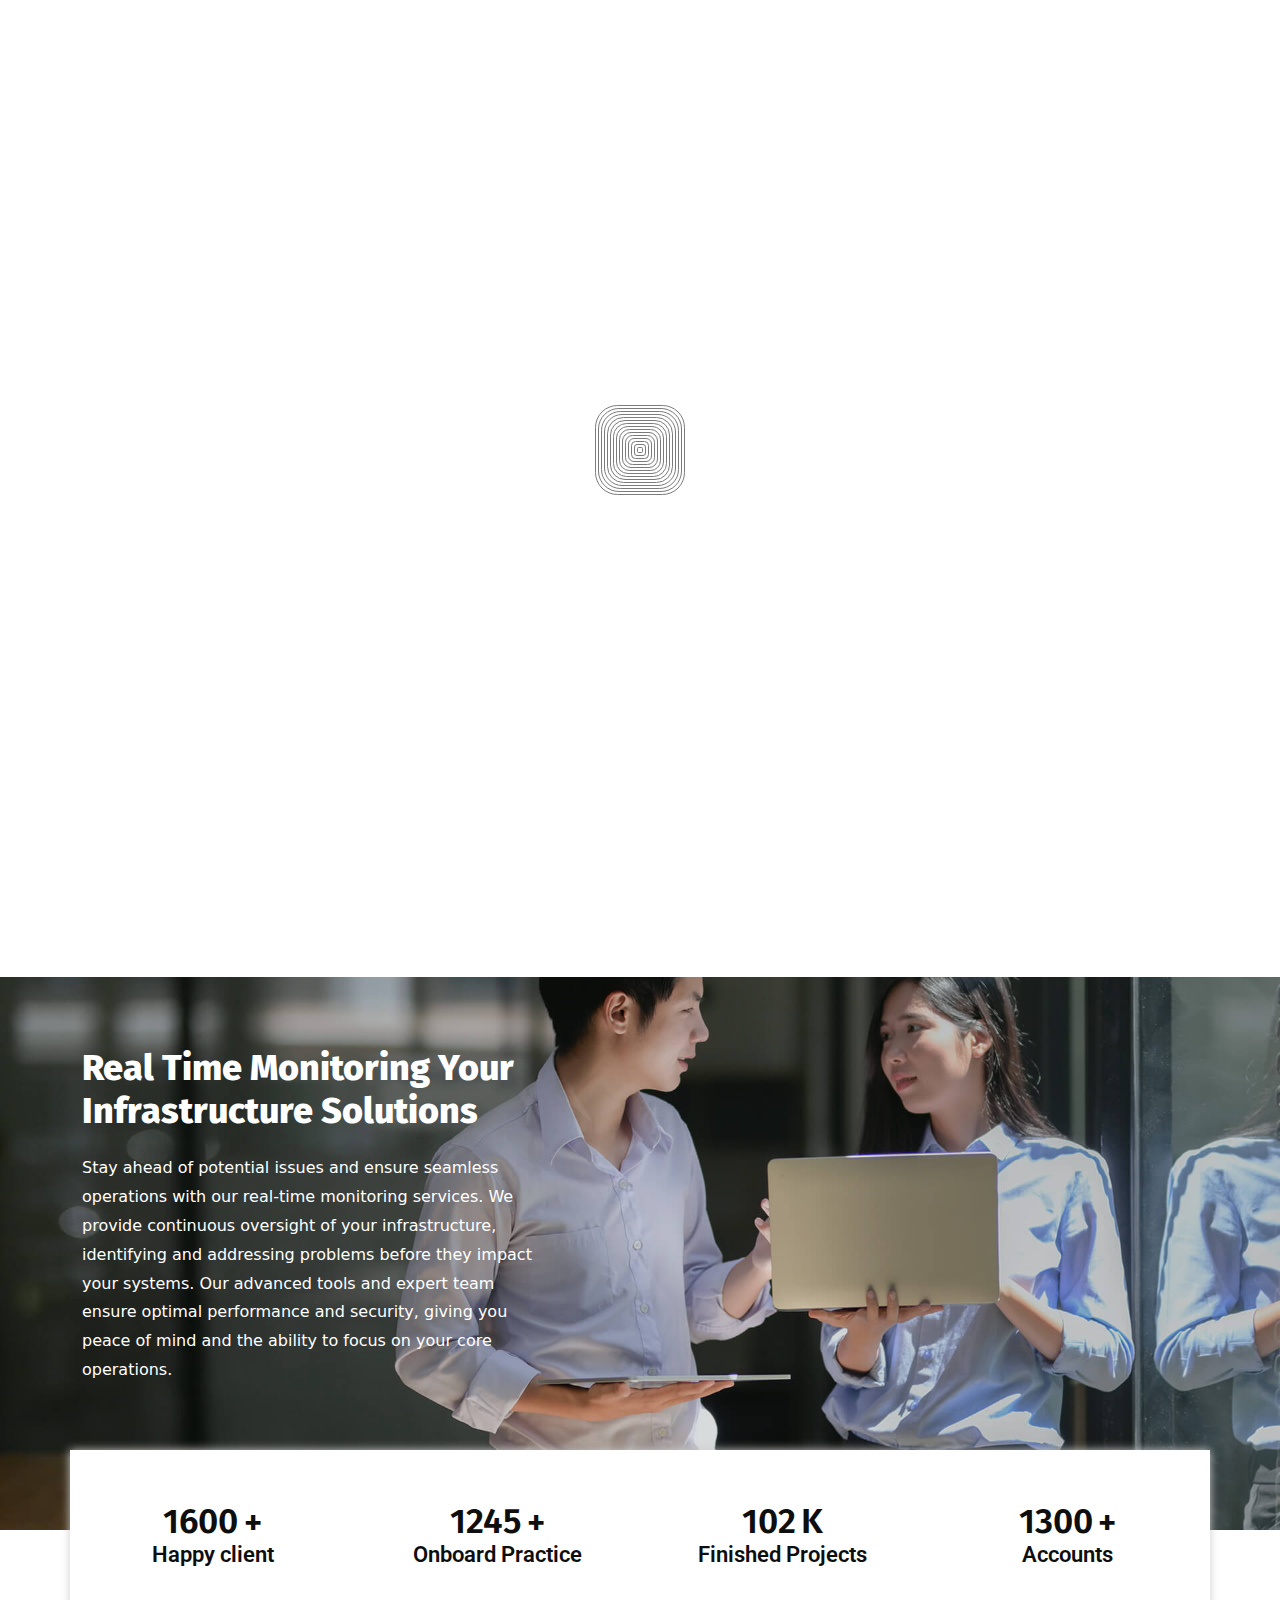
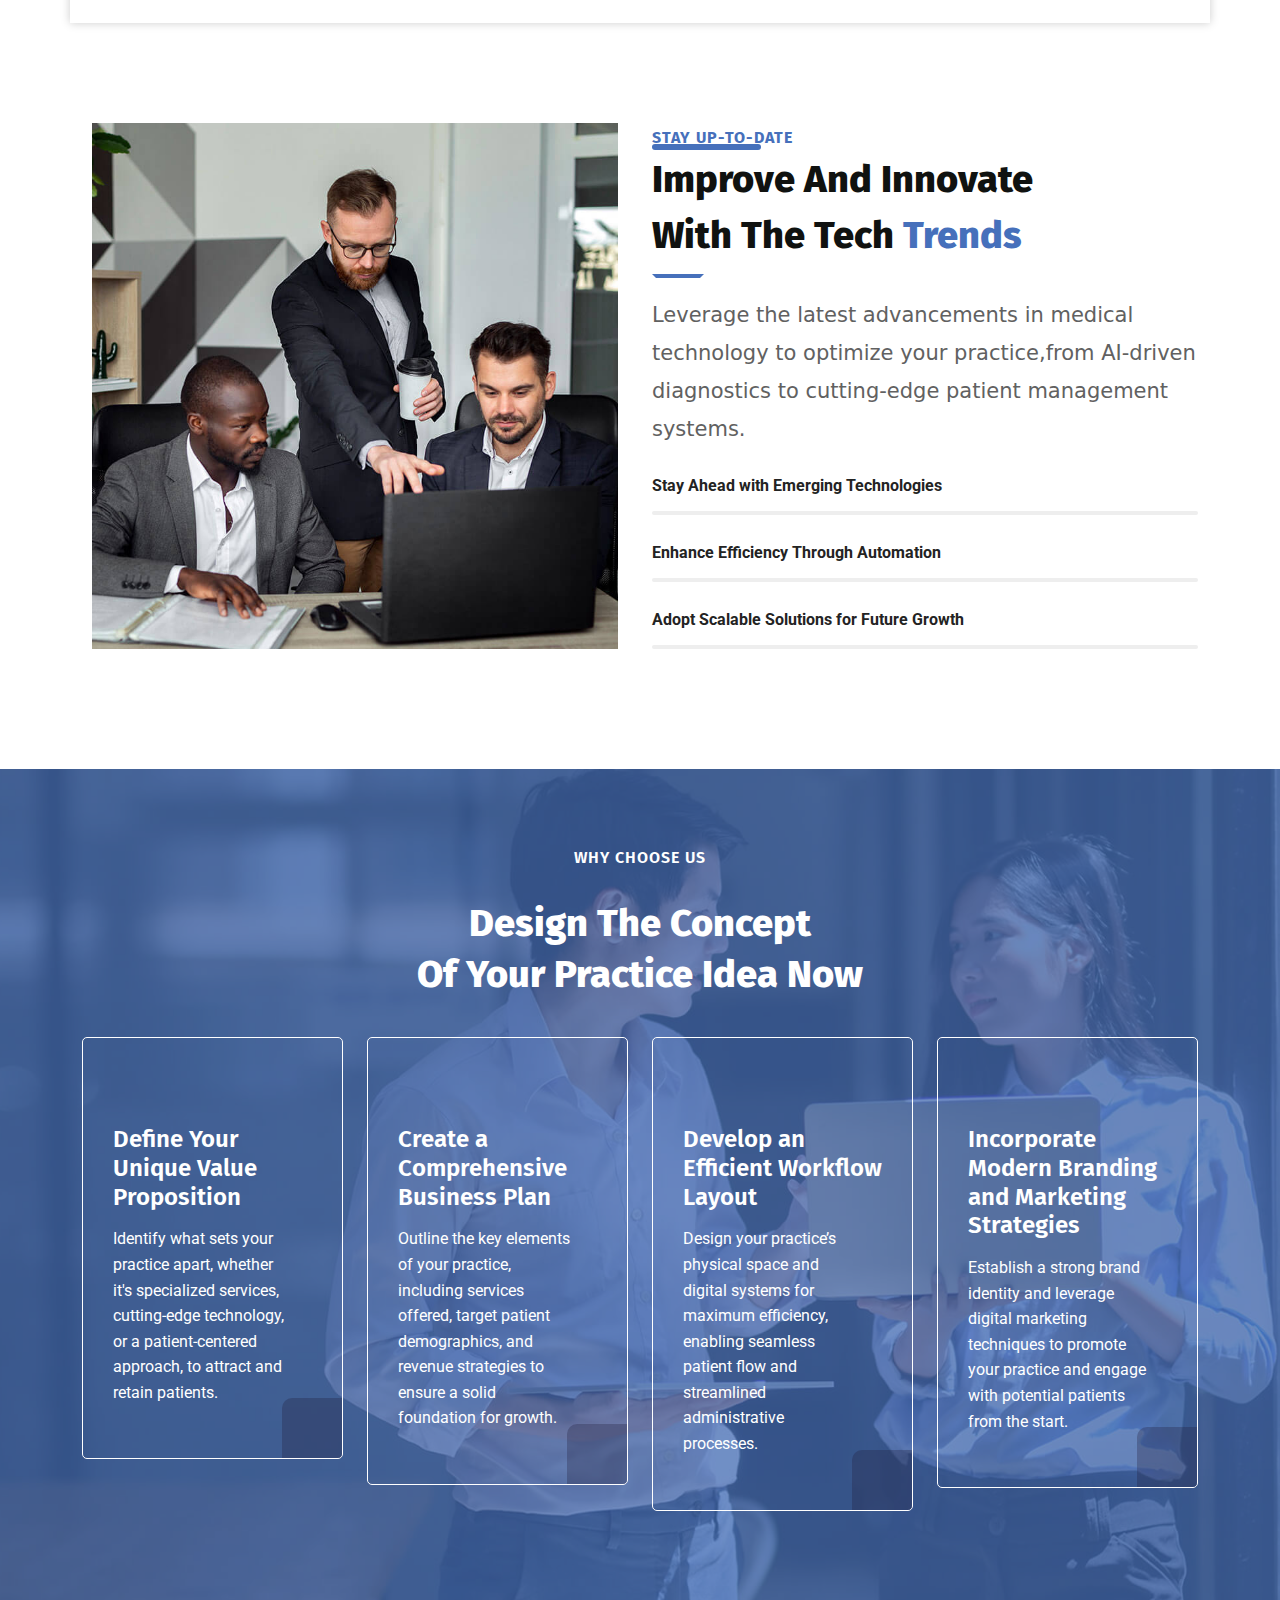
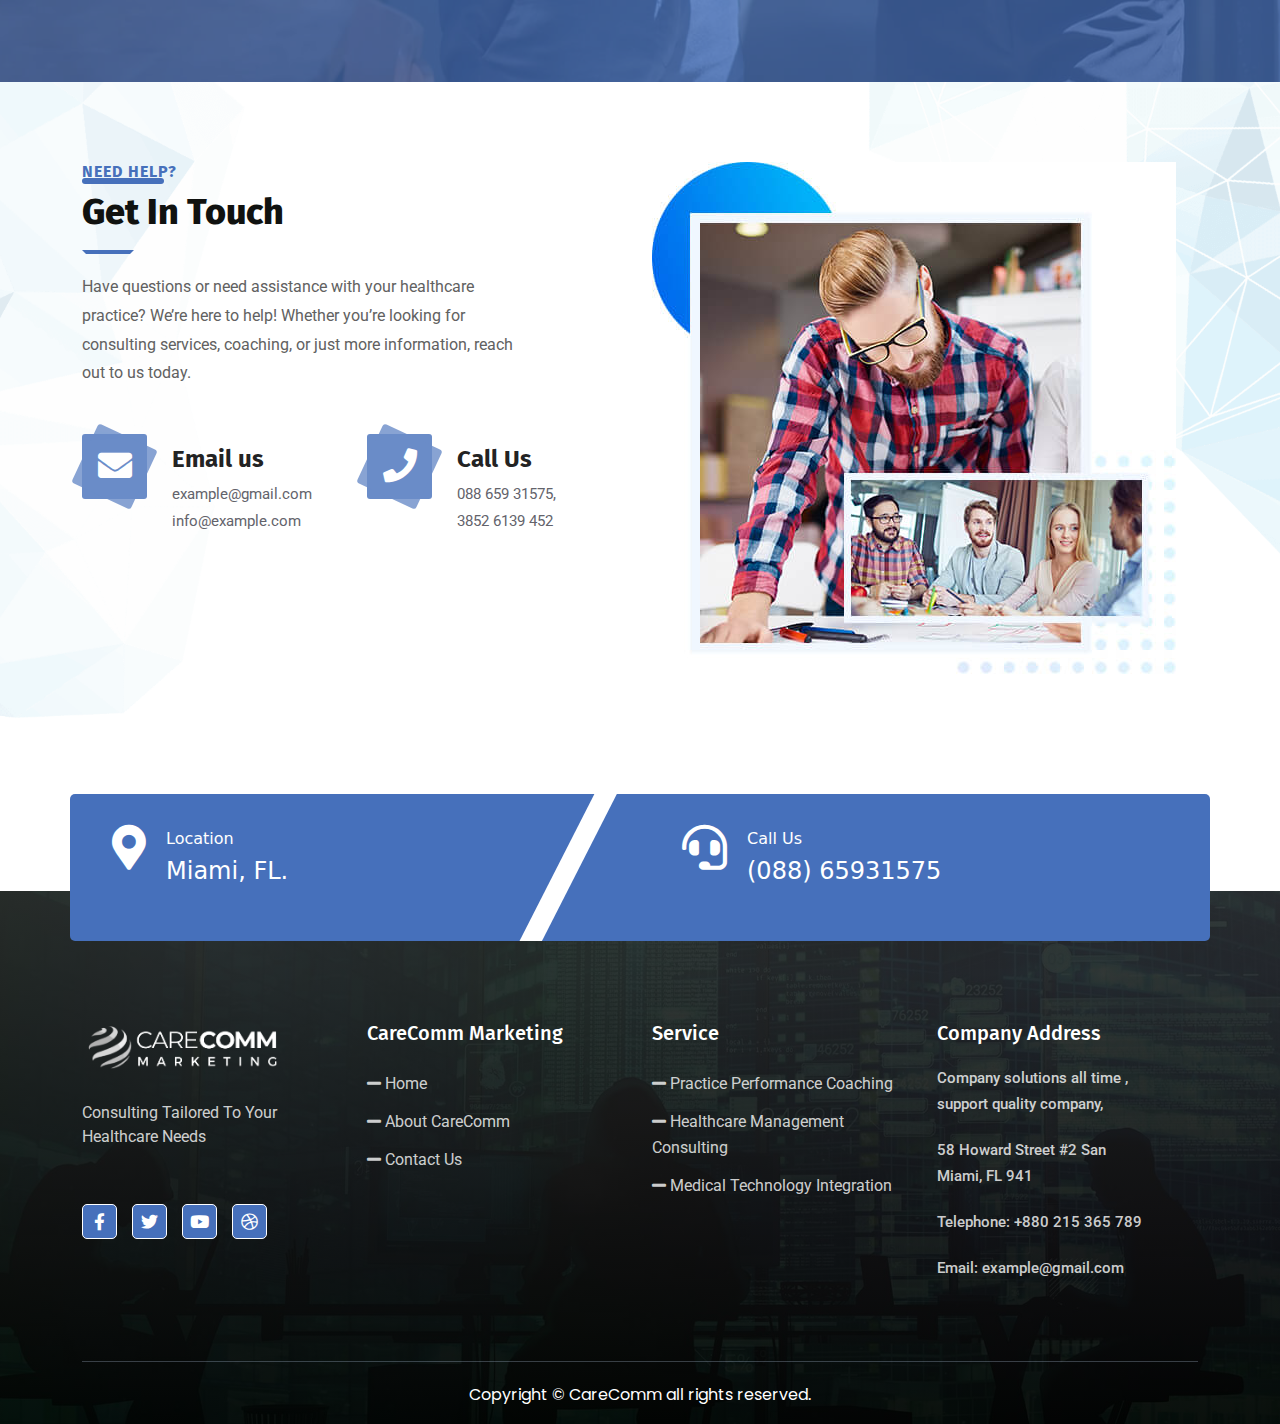
<file: about.html>
<!DOCTYPE html>
<html lang="en">
<head>
    <meta charset="UTF-8">
    <meta name="viewport" content="width=device-width, initial-scale=1.0">
	<title>CareComm Marketing - Practice Consulting</title>
    
       <!-- Favicon -->
       <link rel="icon" type="image/png" sizes="56x56" href="assets/images/fav-icon/fav-icon.png">
       <!-- bootstrap CSS -->
       <link rel="stylesheet" href="assets/css/bootstrap.min.css" type="text/css" media="all">
       <!-- carousel CSS -->
       <link rel="stylesheet" href="assets/css/owl.carousel.min.css" type="text/css" media="all">
       <!-- animate CSS -->
       <link rel="stylesheet" href="assets/css/animate.css" type="text/css" media="all">
       <!-- animated-text CSS -->
       <link rel="stylesheet" href="assets/css/animated-text.css" type="text/css" media="all">
       <!-- font-awesome CSS -->
       <link rel="stylesheet" href="assets/css/all.min.css" type="text/css" media="all">
       <!-- font-flaticon CSS -->
       <link rel="stylesheet" href="assets/css/flaticon.css" type="text/css" media="all">
       <!-- theme-default CSS -->
       <link rel="stylesheet" href="assets/css/theme-default.css" type="text/css" media="all">
       <!-- meanmenu CSS -->
       <link rel="stylesheet" href="assets/css/meanmenu.min.css" type="text/css" media="all">
       <!-- transitions CSS -->
       <link rel="stylesheet" href="assets/css/owl.transitions.css" type="text/css" media="all">
       <!-- venobox CSS -->
       <link rel="stylesheet" href="venobox/venobox.css" type="text/css" media="all">
       <!-- bootstrap icons -->
       <link rel="stylesheet" href="assets/css/bootstrap-icons.css" type="text/css" media="all">
       <!-- Main Style CSS -->
       <link rel="stylesheet" href="assets/css/style.css" type="text/css" media="all">  
       <!-- responsive CSS -->
        <link rel="stylesheet" href="assets/css/responsive.css" type="text/css" media="all">
       

	   <link rel="stylesheet" href="assets/css/progresscircle.css">

	   <link rel="stylesheet" href="assets/css/CalendarPicker.css">
 
 
      <script src="assets/js/vendor/modernizr-3.5.0.min.js"></script>
     
             

</head>
<body>
    
 
      <!--========== loder========= -->

      <div class="loader_bg">
		<div class="square"></div>
	    <div class="square"></div>
	    <div class="square"></div>
	    <div class="square"></div>
	    <div class="square"></div>
	    <div class="square"></div>
	    <div class="square"></div>
	    <div class="square"></div>
	    <div class="square"></div>
	    <div class="square"></div>
	    <div class="square"></div>
	    <div class="square"></div>
	    <div class="square"></div>
	    <div class="square"></div>
	    <div class="square"></div>
	</div>
    
       <!-- ==========loder-end ===============-->


	<!-- <div class="header-top-area align-items-center d-flex">
        <div class="container">
            <div class="row align-items-center d-flex">
                <div class="col-lg-8">
                    <div class="header-top-address">
						<a href="#"><i class="far fa-envelope"></i> Example@example.com</a>
                        <span><i class="far fa-map"></i> 1st Floor New World.</span>
                        <a href="#"><i class="fas fa-phone"></i> +968 556 778 345</a>
                    </div>
                </div>
                <div class="col-lg-4">
                    <div class="header-top-social">
                        <ul>
                            <li><a href="#"><i class="fab fa-facebook-f"></i></a></li>
                            <li><a href="#"><i class="fab fa-twitter"></i></a></li>
                            <li><a href="#"><i class="fab fa-instagram"></i></a></li>
                            <li><a href="#"><i class="fab fa-dribbble"></i></a></li>
                        </ul>
                    </div>
                </div>
            </div>
        </div>
    </div> -->

<!--==================================================-->
	<!-- Start dreamhub Main Menu  -->
	<!--==================================================-->
	<div id="sticky-header" class="Taklu_nav_manu">
		<div class="container">
			<div class="row align-items-center">
				<div class="col-lg-3">
					<div class="logo">
						<a class="logo_img" href="index.html" title="Taklu">
							<img style="width: 250px;" src="assets/images/resource/logo.png" alt="logo">
						</a>
						<a class="main_sticky" href="index.html" title="Taklu">
							<img style="width: 250px;" src="assets/images/resource/logo.png" alt="logo">
						</a>
					</div>
				</div>
				<div class="col-lg-9">
					<nav class="Taklu_menu">
						<ul class="nav_scroll">
							<li><a href="index.html">Home </a></li>
							<li><a href="about.html">About CareComm</a></li>
							<li><a href="service.html">Service</a></li>
							<li><a href="contact.html">Contact</a></li>
						</ul>
						<!-- header button -->
						
						<div class="header-main-button">
							<a href="contact.html">Get A Quote</a>
						</div>
					</nav>
				</div>
			</div>
		</div>
	</div>


	<!-- dreamhub Mobile Menu  -->

	<div class="mobile-menu-area sticky d-sm-block d-md-block d-lg-none ">
		<div class="mobile-menu">
			<nav class="Taklu_menu">
				<ul class="nav_scroll">
					<li><a href="index.html">Home</a></li>
					<li><a href="about.html">About CareComm</a></li>
					<li><a href="service.html">Service </a></li>
					<li><a href="contact.html">Contact</a></li>
				</ul>
			</nav>
		</div>
	</div>
<!--==================================================-->
	<!-- End  Main Menu  -->
<!--==================================================-->




<!--==================================================-->
       <!-- Start Breadcumb Area -->
<!--==================================================-->
<div class="breadcumb-area">
	<div class="container">
		<div class="row">
			<div class="col-lg-12">
				<div class="breadcumb-content">
					<div class="breadcumb-title">
						<h1>About</h1>
					</div>
					<div class="breadcumb-content-menu">
						<ul>
							<li><a href="index.html">Home <i class="fas fa-angle-right"></i></a></li>
							<li><span>About</span></li>
						</ul>
					</div>
				</div>
			</div>
		</div>
	</div>
</div>
<!--==================================================-->
     <!-- Start Breadcumb Area -->
<!--==================================================-->


<!--==================================================-->
	<!-- start feature-two-section  -->
<!--==================================================-->

<div class="feature-three-section">
	<div class="container">
		<div class="row align-items-center">
			<div class="col-lg-12">
				<div class="feature-three-title">
					
					<h3>Empowering Private Practices to Thrive</h3>
					
					<p>Supporting Growth in an Evolving Healthcare Landscape
						At Carecomm Marketing, we recognize the complexities that private practices face in today’s healthcare environment.</p>
				</div>
				<div class="feature-three-disc">
					<p>Our mission is to provide tailored solutions that help you stay compliant, efficient, and innovative.</p>
				</div>
				<!-- <div class="feature-three-button">
					<a href="service.html">View More All</a>
				</div> -->
			</div>

	 </div>
  </div>
</div>

<!--==================================================-->
	<!-- end feature-two-section  -->
<!--==================================================-->



<!--==================================================-->
	<!-- start about-three Section  -->
<!--==================================================-->

<div class="about-three-section">
	<div class="container">
		<div class="row">
			<div class="col-lg-6">
				<div class="about-three-title">
					
					<h3>Real Time Monitoring Your</h3>
					<h2>Infrastructure Solutions</h2>
					<p>Stay ahead of potential issues and ensure seamless operations with our real-time monitoring services. We provide continuous oversight of your infrastructure, identifying and addressing problems before they impact your systems. Our advanced tools and expert team ensure optimal performance and security, giving you peace of mind and the ability to focus on your core operations.</p>
				</div>
			</div>
			<!-- <div class="col-lg-6">
				<div class="row">
					<div class="col-lg-4 col-md-6">
						<div class="about-three-box">
							<div class="about-three-icon">
								<i class="fas fa-laptop-code"></i>
							</div>
							<div class="about-three-content">
								<h2>Web</h2>
							</div>
						</div>
					</div>
					<div class="col-lg-4 col-md-6">
						<div class="about-three-box">
							<div class="about-three-icon">
								<i class="fas fa-city"></i>
							</div>
							<div class="about-three-content">
								<h2>Office</h2>
							</div>
						</div>
					</div>
					<div class="col-lg-4 col-md-6">
						<div class="about-three-box">
							<div class="about-three-icon">
								<i class="fas fa-chalkboard-teacher"></i>
							</div>
							<div class="about-three-content">
								<h2>Tv</h2>
							</div>
						</div>
					</div>
					<div class="col-lg-4 col-md-6">
						<div class="about-three-box">
							<div class="about-three-icon">
								<i class="fas fa-laptop-code"></i>
							</div>
							<div class="about-three-content">
								<h2>Lot</h2>
							</div>
						</div>
					</div>
					<div class="col-lg-4 col-md-6">
						<div class="about-three-box">
							<div class="about-three-icon">
								<i class="fas fa-laptop-code"></i>
							</div>
							<div class="about-three-content">
								<h2>Loss</h2>
							</div>
						</div>
					</div>
					<div class="col-lg-4 col-md-6">
						<div class="about-three-box">
							<div class="about-three-icon">
								<i class="fas fa-laptop-code"></i>
							</div>
							<div class="about-three-content">
								<h2>Wirel ess</h2>
							</div>
						</div>
					</div>
				</div>
			</div> -->
		</div>
	</div>
</div>

<!--==================================================-->
	<!-- End about-three Section  -->
<!--==================================================-->



<!--==================================================-->
	<!-- start counter-two Section  -->
<!--==================================================-->

<div class="counter-two-section">
	<div class="container">
		<div class="row bg-uper">
			<div class="col-lg-3">
				<div class="counter-two-box">
					<div class="counter-two-title">
						<h1 class="counter">1600</h1>
						<h1>+</h1>
					</div>
					<div class="counter-text">
						<p>Happy client</p>
					</div>
				</div>
			</div>
			<div class="col-lg-3">
				<div class="counter-two-box">
					<div class="counter-two-title">
						<h1 class="counter">1245</h1>
						<h1>+</h1>
					</div>
					<div class="counter-text">
						<p>Onboard Practice </p>
					</div>
				</div>
			</div>
			<div class="col-lg-3">
				<div class="counter-two-box">
					<div class="counter-two-title">
						<h1 class="counter">102</h1>
						<h1>K</h1>
					</div>
					<div class="counter-text">
						<p>Finished Projects</p>
					</div>
				</div>
			</div>
			<div class="col-lg-3">
				<div class="counter-two-box">
					<div class="counter-two-title">
						<h1 class="counter">1300</h1>
						<h1>+</h1>
					</div>
					<div class="counter-text">
						<p>Accounts</p>
					</div>
				</div>
			</div>
		</div>
	</div>
</div>


<!--==================================================-->
	<!-- End counter-two Section  -->
<!--==================================================-->


<!--==================================================-->
	<!-- Start-about Section  -->
<!--==================================================-->
<div class="feature-three-section">
	<div class="container">
		<div class="row align-items-center">
			<div class="col-lg-6">
				<div class="about-thumb">
					<img src="assets/images/resource/pt5.jpg" alt="">
				</div>
			</div>
			<div class="col-lg-6">
				<div class="feature-three-title">
					<h5>Stay Up-To-Date</h5>
					<h3>Improve And Innovate</h3>
					<h2>With The Tech <span>Trends</span></h2>
				</div>
				<div class="feature-three-discs mb-4">
					<p>Leverage the latest advancements in medical technology to optimize your practice,from AI-driven diagnostics to cutting-edge patient management systems.</p>
				</div>
				<div class="prossess-ber-plugin">
					<span class="prosses-bar">Stay Ahead with Emerging Technologies</span>
					<div id="bar1" class="barfiller">
						<div class="tipWrap">
							<span class="tip"></span>
						</div>
						<span class="fill" data-percentage="90"></span>
					</div>  
					<span class="prosses-bar">Enhance Efficiency Through Automation</span>
					<div id="bar2" class="barfiller">
						<div class="tipWrap">
							<span class="tip"></span>
						</div>
						<span class="fill my-class" data-percentage="80"></span>
					</div>
					<span class="prosses-bar">Adopt Scalable Solutions for Future Growth</span>
					<div id="bar3" class="barfiller">
						<div class="tipWrap">
							<span class="tip"></span>
						</div>
						<span class="fill my-class2" data-percentage="95"></span>
					</div> 
				</div>
			</div>
		</div>
	</div>
 </div>
	
<!--==================================================-->
	<!-- End Dreamhub-about Section  -->
<!--==================================================-->



<!--==================================================-->
	<!-- start why-choose-section  -->
<!--==================================================-->

<div class="why-choose-section">
	<div class="why-choose-delay">
	  <div class="container">
		  <div class="row">
			  <div class="col-lg-12">
				  <div class="choose-title">
					  <h5>Why Choose Us</h5>
					  <h3>Design The Concept</h3>
					  <h2>Of Your Practice Idea Now</h2>
				  </div>
			  </div>
		  </div>
		  <div class="row">
			  <div class="col-lg-3 col-md-6">
				  <div class="choose-single-box wow fadeInLeft animated">
						  <div class="choose-icon">

						  </div>
					  <div class="choose-content">
						  <h2>Define Your Unique Value Proposition</h2>
						  <p>Identify what sets your practice apart, whether it's specialized services, cutting-edge technology, or a patient-centered approach, to attract and retain patients.</p>
					  </div>
					  
				  </div>
			  </div>
			  <div class="col-lg-3 col-md-6">
				  <div class="choose-single-box wow fadeInUp animated">
						  <div class="choose-icon">
							  <!-- <i class="fas fa-laptop-code"></i> -->
						  </div>
					  <div class="choose-content">
						  <h2>Create a Comprehensive Business Plan</h2>
						  <p>Outline the key elements of your practice, including services offered, target patient demographics, and revenue strategies to ensure a solid foundation for growth.</p>
					  </div>
					  
				  </div>
			  </div>
			  <div class="col-lg-3 col-md-6">
				  <div class="choose-single-box wow fadeInDown animated">
						  <div class="choose-icon">
							  <!-- <i class="far fa-comments"></i> -->
						  </div>
					  <div class="choose-content">
						  <h2>Develop an Efficient Workflow Layout</h2>
						  <p>Design your practice’s physical space and digital systems for maximum efficiency, enabling seamless patient flow and streamlined administrative processes.</p>
					  </div>
					  
				  </div>
			  </div>
			  <div class="col-lg-3 col-md-6">
				  <div class="choose-single-box wow fadeInRight animated">
						  <div class="choose-icon">
							  <!-- <i class="fas fa-chart-line"></i> -->
						  </div>
					  <div class="choose-content">
						  <h2>Incorporate Modern Branding and Marketing Strategies</h2>
						  <p>Establish a strong brand identity and leverage digital marketing techniques to promote your practice and engage with potential patients from the start.</p>
					  </div>
					  
				  </div>
			  </div>
		  </div>
	   </div>
	 </div>
  </div>
  
<!--==================================================-->
	  <!-- end why-choose-section  -->
<!--==================================================-->
  

<!--==================================================-->
	<!-- start counter-two Section  -->
<!--==================================================-->
<!-- 
<div class="counter-two-section">
	<div class="container">
		<div class="row">
			<div class="col-lg-6">
				<div class="counter-three-box">
					<div class="counter-three-title">
						<h1 class="counter">48</h1>
						<h1>K</h1>
					</div>
					<div class="counter-text">
						<h6>Happy Customers</h6>
						<span>To succeed, every software solution must be deeply integrated into the existing tech environment..</span>
					</div>
				</div>
			</div>
			<div class="col-lg-6">
				<div class="counter-three-box uppers">
					<div class="counter-three-title">
						<h1 class="counter">24</h1>
						<h1>K</h1>
					</div>
					<div class="counter-text">
						<h6>Countries Worldwide</h6>
						<span>To succeed, every software solution must be deeply integrated into the existing tech environment..</span>
					</div>
				</div>
			</div>
		</div>
	</div>
</div> -->

<!--==================================================-->
	<!-- End counter-two Section  -->
<!--==================================================-->



<!--==================================================-->
	   <!-- start-contacts-section  -->
<!--==================================================-->
<div class="contacts-section">
	<div class="container">
		<div class="row">
			<div class="col-lg-6">
				<div class="contacts-single-box">
					<div class="contacts-title">
						<h5>Need Help?</h5>
						<h2>Get In Touch</h2>
						<p>Have questions or need assistance with your healthcare practice? We’re here to help! Whether you’re looking for consulting services, coaching, or just more information, reach out to us today.</p>
					</div>
					<div class="row">
						<div class="col-lg-6">
							<div class="service-two-box">
								<div class="service-two-icon">
									<i class="fas fa-envelope"></i>
								</div>
								<div class="service-two-content">
									<h2><a href="contact.html">Email us</a></h2>
									<p>example@gmail.com <br> info@example.com</p>
								</div>
							</div>
						</div>
						<div class="col-lg-6">
							<div class="service-two-box">
								<div class="service-two-icon">
									<i class="fas fa-phone"></i>
								</div>
								<div class="service-two-content">
									<h2><a href="contact.html">Call Us</a></h2>
									<p>088 659 31575, <br>
										3852 6139 452</p>
								</div>
							</div>
						</div>
				   </div>
			    </div>
		    </div>
		    <div class="col-lg-6">
			    <div class="contact-thumb">
				    <img src="assets/images/resource/about1.jpg" alt="">
			    </div>
		    </div>
	    </div>
    </div>
</div>

<!--==================================================-->
	   <!-- end-contacts-section  -->
<!--==================================================-->



<!--==================================================-->
	   <!-- end-call-do-section  -->
<!--==================================================-->

<div class="call-do-section">
	<div class="container">
		<div class="row bg-upper">
			<div class="col-lg-6">
				<div class="call-single-box">
					<div class="call-icon">
                        <i class="fas fa-map-marker-alt"></i>
					</div>
					<div class="call-content">
						<h5>Location</h5>
						<h2>Miami, FL.</h2>
					</div>
				</div>
			</div>
			<div class="col-lg-6">
				<div class="call-do-box">
					<div class="call-icon">
                        <i class="fas fa-headset"></i>
					</div>
					<div class="call-content">
						<h5>Call Us</h5>
						<h2>(088) 65931575</h2>
					</div>
				</div>
			</div>
		</div>
	</div>
</div>

<!--==================================================-->
	   <!-- end-call-do-section  -->
<!--==================================================-->



<!--==================================================-->
	<!-- Start Footer Section  -->
<!--==================================================-->

<div class="footer-section"> 
	<div class="container">
		<div class="row">
			<div class="col-lg-3 col-md-6">
				<div class="widgets-company-info wow fadeInLeft animated">
					<div class="dreamhub-logo">
					<a class="logo_thumb" href="index.html" title="Taklu">
						<img style="width:200px;" src="assets/images/resource/logo3-1.png" alt="">
					</a>
					</div>
					<div class="company-info-desc">
						<p>Consulting Tailored To Your
							<br> Healthcare Needs </p>
					</div>
					<div class="footer-social-icon">
						<ul>
							<li><a href="#"><i class="fab fa-facebook-f"></i></a></li>
							<li><a href="#"><i class="fab fa-twitter"></i></a></li>
							<li><a href="#"><i class="fab fa-youtube"></i></a></li>
							<li><a href="#"><i class="fab fa-dribbble"></i></a></li>
						</ul>
					</div>
				</div>					
			</div>
			<div class="col-lg-3 col-md-6 pl-40">
				<div class="widget-nav-menu wow fadeInUp animated">
					<h4 class="widget-title"> CareComm Marketing </h4>
					<div class="menu-quick-link-content">
						<ul class="footer-menu">
							<li><a href="index.html"><span><i class="fas fa-minus"></i></span> Home </a></li>
							<li><a href="about.html"><span><i class="fas fa-minus"></i></span> About CareComm </a></li>
							<li><a href="contact.html"><span><i class="fas fa-minus"></i></span> Contact Us </a></li>
						</ul>
					</div>
				</div>
			</div>	
			<div class="col-lg-3 col-md-6">
				<div class="widget widget-nav-menu wow fadeInDown animated">
					<h4 class="widget-title"> Service</h4>
					<div class="menu-quick-info-content">
						<ul class="footer-info">
							<li><a href="practice-performance.html"><span><i class="fas fa-minus"></i></span> Practice Performance Coaching </a></li>
							<li><a href="healthcare-management.html"><span><i class="fas fa-minus"></i></span> Healthcare Management Consulting </a></li>
							<li><a href="medical-technology.html"><span><i class="fas fa-minus"></i></span> Medical Technology Integration </a></li>
						</ul>
					</div>
				</div>
			</div>
			<div class="col-lg-3 col-md-6 pr-0">
				<div class="menu-quick-link-contact wow fadeInRight animated">
					<div class="widget widget-nav-menu wow fadeInDown animated">
						<h4 class="widget-title"> Company Address </h4>
						<div class="single-footer-box">
							<div class="footer-text">
								<a href="#">Company solutions all time ,<br> support quality company, </a>
							</div>
						</div>
						<div class="single-footer-box">
							<div class="footer-text">
								<a href="#"> 58 Howard Street #2 San <br> Miami, FL 941</a>
							</div>
						</div>
						<div class="single-footer-box">
							<div class="footer-text">
								<a href="#">Telephone: +880 215 365 789</a>
							</div>
						</div>
						<div class="single-footer-box">
							<div class="footer-text">
								<a href="#">Email: example@gmail.com</a>
							</div>
						</div>
					</div>
			   </div>
			</div>
		</div>
		<hr>
		<div class="row footer-bg">
			<div class="col-lg-12">
				<div class="footer-bottom-content">
					<p>Copyright © CareComm all rights reserved.</p>
				</div>
			</div>
		</div>
	</div>
</div>
<!--==================================================-->
<!-- End Footer Section  -->
<!--==================================================-->


                

 <!--==================================================-->
	<!-- Start scrollup section Section -->
 <!--==================================================-->

  <!-- <div class="prgoress_indicator active-progress">
	 <svg class="progress-circle svg-content" width="100%" height="100%" viewBox="-1 -1 102 102">
	   <path d="M50,1 a49,49 0 0,1 0,98 a49,49 0 0,1 0,-98" style="transition: stroke-dashoffset 10ms linear 0s; stroke-dasharray: 307.919, 307.919; stroke-dashoffset: 270.456;"></path>
	 </svg>
  </div> -->

<!--==================================================-->
<!-- Start scrollup section Section -->
<!--==================================================-->


    
	<script src="assets/js/vendor/jquery-3.6.2.min.js"></script>

	<script src="assets/js/popper.min.js"></script>

	<script src="assets/js/bootstrap.min.js"></script>

	<script src="assets/js/owl.carousel.min.js"></script>

	<script src="assets/js/jquery.counterup.min.js"></script>

	<script src="assets/js/waypoints.min.js"></script>

	<script src="assets/js/wow.js"></script>
	
	<script src="assets/js/CalendarPicker.js"></script>

	<script src="assets/js/imagesloaded.pkgd.min.js"></script>

	<script src="venobox/venobox.js"></script>

	<script src="assets/js/animated-text.js"></script>

	<script src="venobox/venobox.min.js"></script>

	<script src="assets/js/isotope.pkgd.min.js"></script>

	<script src="assets/js/jquery.meanmenu.js"></script>

	<script src="assets/js/jquery.scrollUp.js"></script>

	<script src="assets/js/jquery.barfiller.js"></script>

	<script src="assets/js/theme.js"></script> 
	
	<script src="assets/js/progresscircle.js"></script>
	
    
</body>
</html>
</file>
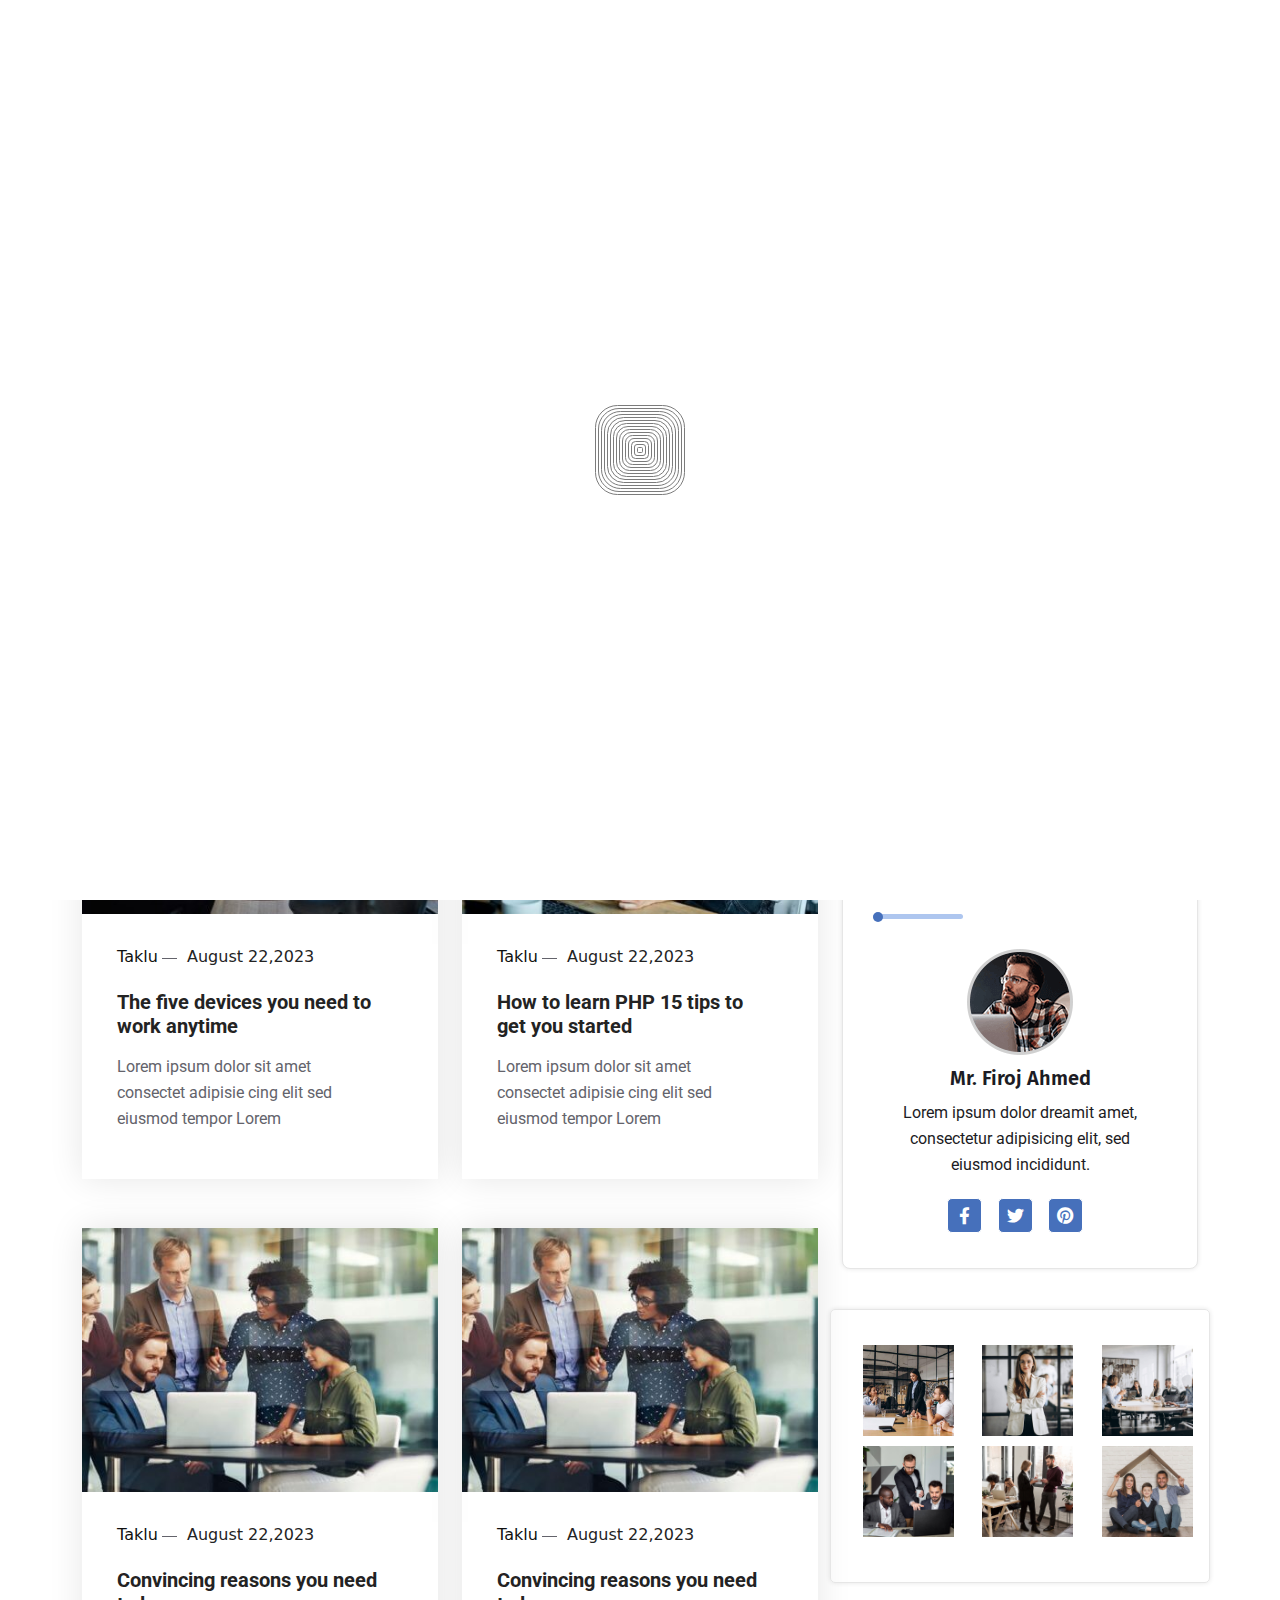
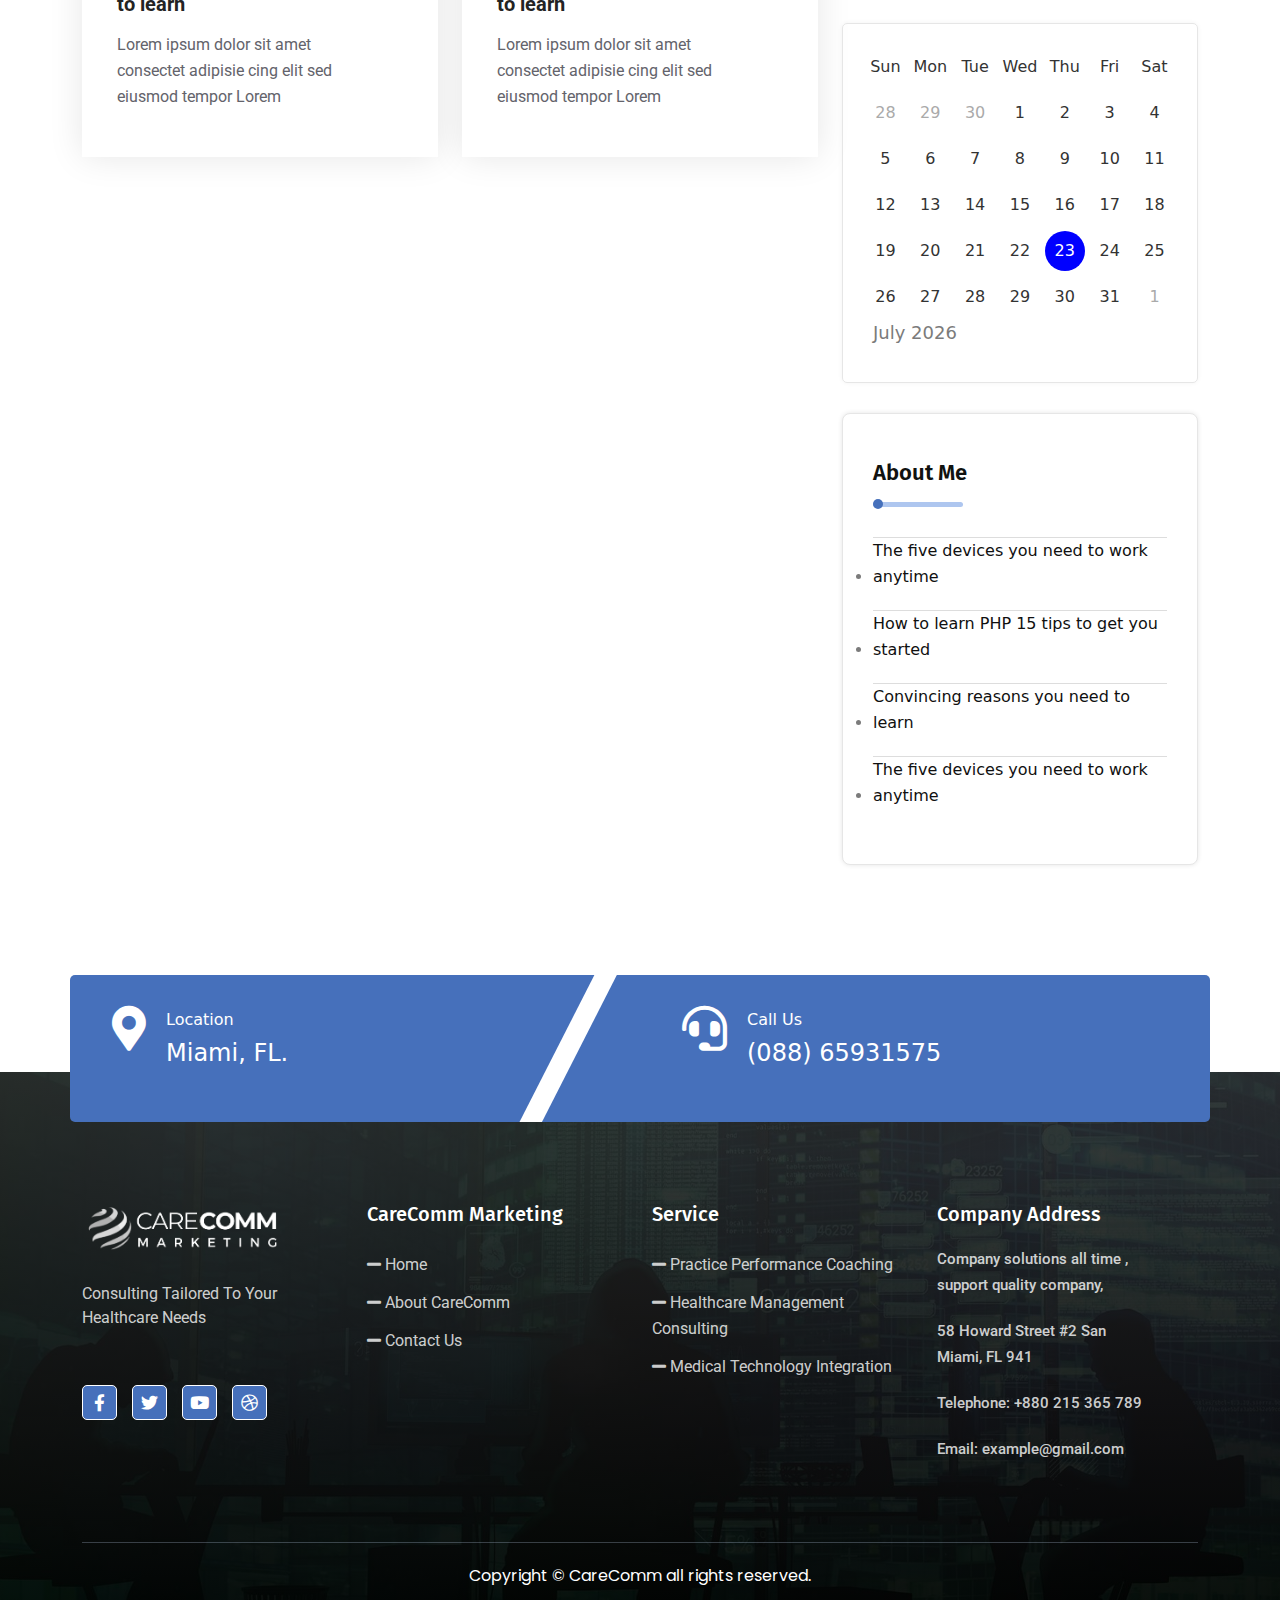
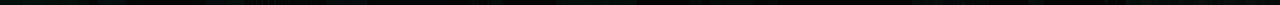
<file: blog-2-column.html>
<!DOCTYPE html>
<html lang="zxx">
<head>
    <meta charset="UTF-8">
    <meta name="viewport" content="width=device-width, initial-scale=1.0">
	<title>CareComm Marketing - Practice Consulting</title>
    
       <!-- Favicon -->
       <link rel="icon" type="image/png" sizes="56x56" href="assets/images/fav-icon/fav-icon.png">
       <!-- bootstrap CSS -->
       <link rel="stylesheet" href="assets/css/bootstrap.min.css" type="text/css" media="all">
       <!-- carousel CSS -->
       <link rel="stylesheet" href="assets/css/owl.carousel.min.css" type="text/css" media="all">
       <!-- animate CSS -->
       <link rel="stylesheet" href="assets/css/animate.css" type="text/css" media="all">
       <!-- animated-text CSS -->
       <link rel="stylesheet" href="assets/css/animated-text.css" type="text/css" media="all">
       <!-- font-awesome CSS -->
       <link rel="stylesheet" href="assets/css/all.min.css" type="text/css" media="all">
       <!-- font-flaticon CSS -->
       <link rel="stylesheet" href="assets/css/flaticon.css" type="text/css" media="all">
       <!-- theme-default CSS -->
       <link rel="stylesheet" href="assets/css/theme-default.css" type="text/css" media="all">
       <!-- meanmenu CSS -->
       <link rel="stylesheet" href="assets/css/meanmenu.min.css" type="text/css" media="all">
       <!-- transitions CSS -->
       <link rel="stylesheet" href="assets/css/owl.transitions.css" type="text/css" media="all">
       <!-- venobox CSS -->
       <link rel="stylesheet" href="venobox/venobox.css" type="text/css" media="all">
       <!-- bootstrap icons -->
       <link rel="stylesheet" href="assets/css/bootstrap-icons.css" type="text/css" media="all">
       <!-- Main Style CSS -->
       <link rel="stylesheet" href="assets/css/style.css" type="text/css" media="all">  
       <!-- responsive CSS -->
        <link rel="stylesheet" href="assets/css/responsive.css" type="text/css" media="all">
       

	   <link rel="stylesheet" href="assets/css/progresscircle.css">

	   <link rel="stylesheet" href="assets/css/CalendarPicker.css">
 
 
      <script src="assets/js/vendor/modernizr-3.5.0.min.js"></script>
     
             

</head>
<body>
    
 
      <!--========== loder========= -->

      <div class="loader_bg">
		<div class="square"></div>
	    <div class="square"></div>
	    <div class="square"></div>
	    <div class="square"></div>
	    <div class="square"></div>
	    <div class="square"></div>
	    <div class="square"></div>
	    <div class="square"></div>
	    <div class="square"></div>
	    <div class="square"></div>
	    <div class="square"></div>
	    <div class="square"></div>
	    <div class="square"></div>
	    <div class="square"></div>
	    <div class="square"></div>
	</div>
    
       <!-- ==========loder-end ===============-->


	<!-- <div class="header-top-area align-items-center d-flex">
        <div class="container">
            <div class="row align-items-center d-flex">
                <div class="col-lg-8">
                    <div class="header-top-address">
						<a href="#"><i class="far fa-envelope"></i> Example@example.com</a>
                        <span><i class="far fa-map"></i> 1st Floor New World.</span>
                        <a href="#"><i class="fas fa-phone"></i> +968 556 778 345</a>
                    </div>
                </div>
                <div class="col-lg-4">
                    <div class="header-top-social">
                        <ul>
                            <li><a href="#"><i class="fab fa-facebook-f"></i></a></li>
                            <li><a href="#"><i class="fab fa-twitter"></i></a></li>
                            <li><a href="#"><i class="fab fa-instagram"></i></a></li>
                            <li><a href="#"><i class="fab fa-dribbble"></i></a></li>
                        </ul>
                    </div>
                </div>
            </div>
        </div>
    </div> -->

<!--==================================================-->
	<!-- Start dreamhub Main Menu  -->
	<!--==================================================-->
	<div id="sticky-header" class="Taklu_nav_manu">
		<div class="container">
			<div class="row align-items-center">
				<div class="col-lg-3">
					<div class="logo">
						<a class="logo_img" href="index.html" title="Taklu">
							<img style="width: 250px;" src="assets/images/resource/logo.png" alt="logo">
						</a>
						<a class="main_sticky" href="index.html" title="Taklu">
							<img style="width: 250px;" src="assets/images/resource/logo.png" alt="logo">
						</a>
					</div>
				</div>
				<div class="col-lg-9">
					<nav class="Taklu_menu">
						<ul class="nav_scroll">
							<li><a href="index.html">Home </a></li>
							<li><a href="about.html">About CareComm</a></li>
							<li><a href="service.html">Service</a></li>
							<li><a href="contact.html">Contact</a></li>
						</ul>
						<!-- header button -->
						
						<div class="header-main-button">
							<a href="contact.html">Get A Quote</a>
						</div>
					</nav>
				</div>
			</div>
		</div>
	</div>
	<!-- dreamhub Mobile Menu  -->

	<div class="mobile-menu-area sticky d-sm-block d-md-block d-lg-none ">
		<div class="mobile-menu">
			<nav class="Taklu_menu">
				<ul class="nav_scroll">
					<li><a href="index.html">Home</a></li>
					<li><a href="about.html">About CareComm</a></li>
					<li><a href="service.html">Service </a></li>
					<li><a href="contact.html">Contact</a></li>
				</ul>
			</nav>
		</div>
	</div>
<!--==================================================-->
	<!-- End  Main Menu  -->
<!--==================================================-->



<!--==================================================-->
       <!-- Start Breadcumb Area -->
<!--==================================================-->
<div class="breadcumb-area">
	<div class="container">
		<div class="row">
			<div class="col-lg-12">
				<div class="breadcumb-content">
					<div class="breadcumb-title">
						<h1>Blog 2Column</h1>
					</div>
					<div class="breadcumb-content-menu">
						<ul>
							<li><a href="index.html">Home <i class="fas fa-angle-right"></i></a></li>
							<li><span>Blog 2Column</span></li>
						</ul>
					</div>
				</div>
			</div>
		</div>
	</div>
</div>
<!--==================================================-->
     <!-- Start Breadcumb Area -->
<!--==================================================-->



<!--==================================================-->
	   <!-- start-blog-section  -->
<!--==================================================-->

<div class="blog-section">
	<div class="container">
		<div class="row">
			<div class="col-lg-8">
				<div class="row">
					<div class="col-lg-6">
						<div class="blog-single-box wow fadeInLeft animated">
							<div class="blog-thumb">
								<img src="assets/images/resource/blog2-390x290-1.jpg" alt="">
							</div>
							<div class="blogs-name">
							  <a href="five-devices.html">Company</a>
							</div>
							<div class="blog-content">
								<div class="blog-name">
									<p><a href="#">Taklu</a> </p> 
								</div>
								<div class="blog-meta">	
									<p>August 22,2023</p>
								</div>
								<div class="blog-info">
									<h2><a href="five-devices.html">The five devices you need to work anytime</a></h2>
								</div>
								<div class="blog-disc">
									<p>Lorem ipsum dolor sit amet consectet adipisie cing elit sed eiusmod tempor Lorem</p>
								</div>
							</div>
						</div>
					 </div>
					<div class="col-lg-6">
					  <div class="blog-single-box wow fadeInUp animated">
						  <div class="blog-thumb">
							  <img src="assets/images/resource/blog4-390x290-1.jpg" alt="">
						  </div>
						  <div class="blogs-name">
							  <a href="Learn-php.html">Agency</a>
							</div>
						  <div class="blog-content">
							<div class="blog-name">
								<p><a href="#">Taklu</a> </p>
							</div>
							<div class="blog-meta">	
								<p>August 22,2023</p>
							</div>
							  <div class="blog-info">
								  <h2><a href="Learn-php.html">How to learn PHP 15 tips to get you started</a></h2>
							  </div>
							  <div class="blog-disc">
								<p>Lorem ipsum dolor sit amet consectet adipisie cing elit sed eiusmod tempor Lorem</p>
							  </div>
						  </div>
					  </div>
				   </div>
					<div class="col-lg-6">
					  <div class="blog-single-box wow fadeInRight animated">
						  <div class="blog-thumb">
							  <img src="assets/images/resource/blog5-390x290-1.jpg" alt="">
						  </div>
						  <div class="blogs-name">
							  <a href="Convincing.html">Agency</a>
						  </div>
						  <div class="blog-content">
							<div class="blog-name">
								<p><a href="#">Taklu</a> </p>
							</div>
							<div class="blog-meta">	
								<p>August 22,2023</p>
							</div>
							  <div class="blog-info">
								  <h2><a href="Convincing.html">Convincing reasons you need to learn</a></h2>
							  </div>
							  <div class="blog-disc">
								<p>Lorem ipsum dolor sit amet consectet adipisie cing elit sed eiusmod tempor Lorem</p>
							  </div>
						  </div>
					  </div>
				   </div>
				   <div class="col-lg-6">
					<div class="blog-single-box wow fadeInRight animated">
						<div class="blog-thumb">
							<img src="assets/images/resource/blog5-390x290-1.jpg" alt="">
						</div>
						<div class="blogs-name">
							<a href="Convincing.html">Agency</a>
						</div>
						<div class="blog-content">
						  <div class="blog-name">
							  <p><a href="#">Taklu</a></p>
						  </div>
						  <div class="blog-meta">	
							  <p>August 22,2023</p>
						  </div>
							<div class="blog-info">
								<h2><a href="Convincing.html">Convincing reasons you need to learn</a></h2>
							</div>
							<div class="blog-disc">
							  <p>Lorem ipsum dolor sit amet consectet adipisie cing elit sed eiusmod tempor Lorem</p>
							</div>
						</div>
					</div>
				 </div>
				</div>
			</div>
			<div class="col-lg-4">
				<div class="blog-list-left wow fadeInUp animated">
					<form>
						<div class="blog-form-field">
							<p><input type="email" name="EMAIL" placeholder="Search Here" required=""></p>
							<p class="blog-submit-button"><input type="submit" value="Search"></p>
						</div>
					</form>
				</div>
				<div class="single-about-box">
					<div class="about-sub-title">
						<h3>About Me</h3>
					</div>
					<div class="bar-main">
						<div class="bar bar-big"></div>
					</div>
					<div class="about-sub-thumb">
						<img src="assets/images/resource/author-3.png" alt="">
					</div>
					<div class="about-text">
						<h4>Mr. Firoj Ahmed</h4>
						<p>Lorem ipsum dolor dreamit amet, consectetur adipisicing elit, sed eiusmod incididunt.</p>
					</div>
					<div class="footer-social-icon text-center">
						<ul>
							<li><a href="#"><i class="fab fa-facebook-f"></i></a></li>
							<li><a href="#"><i class="fab fa-twitter"></i></a></li>
							<li><a href="#"><i class="fab fa-pinterest"></i></a></li>
						</ul>
					</div>
				</div>
				<div class="row bg-up2">
						<div class="col-lg-4">
								<div class="recent-thumb">
									<a href="marketing-analycis.html"><img src="assets/images/resource/pt1-560x560-1.jpg" alt=""></a>
								</div>
							</div>
						<div class="col-lg-4">
								<div class="recent-thumb">
									<a href="Software.html"><img src="assets/images/resource/pt2.jpg" alt=""></a>
								</div>
							</div>
						<div class="col-lg-4">
								<div class="recent-thumb">
									<a href="Corporate.html"><img src="assets/images/resource/pt3.jpg" alt=""></a>
								</div>
							</div>
						<div class="col-lg-4">
								<div class="recent-thumb">
									<a href="Marketing.html"><img src="assets/images/resource/pt5.jpg" alt=""></a>
								</div>
							</div>
						<div class="col-lg-4">
								<div class="recent-thumb">
									<a href="IT-Consulting.html"><img src="assets/images/resource/pt6.jpg" alt=""></a>
								</div>
							</div>
						<div class="col-lg-4">
								<div class="recent-thumb">
									<a href="Business.html"><img src="assets/images/resource/pt7.jpg" alt=""></a>
								</div>
							</div>
					    </div>
						<div class="widget widget_calendar">
							<div class="wrapper">
								<div class="calendar">
								  <ul class="weeks">
									<li>Sun</li>
									<li>Mon</li>
									<li>Tue</li>
									<li>Wed</li>
									<li>Thu</li>
									<li>Fri</li>
									<li>Sat</li>
								  </ul>
								  <ul class="days"></ul>
								</div>
								<div class="current-month">
									<p class="current-date"></p>
								</div>
							  </div>
						</div>
						<div class="single-about-box">
							<div class="about-sub-title">
								<h3>About Me</h3>
							</div>
							<div class="bar-main">
								<div class="bar bar-big"></div>
							</div>
							<div class="about-sub-text">
								<ul>
									<li><a href="five-devices.html"><p>The five devices you need to work anytime</p></a></li>
									<li><a href="Learn-php.html"><p>How to learn PHP 15 tips to get you started</p></a></li>
									<li><a href="Convincing.html"><p>Convincing reasons you need to learn</p></a></li>
									<li><a href="five-devices.html"><p>The five devices you need to work anytime</p></a></li>
								</ul>
							</div>
						</div>
					</div>
				</div>
			</div>
		</div>

<!--==================================================-->
	   <!-- end-blog-section  -->
<!--==================================================-->
								


<!--==================================================-->
	   <!-- end-call-do-section  -->
<!--==================================================-->

<div class="call-do-section">
	<div class="container">
		<div class="row bg-upper">
			<div class="col-lg-6">
				<div class="call-single-box">
					<div class="call-icon">
                        <i class="fas fa-map-marker-alt"></i>
					</div>
					<div class="call-content">
						<h5>Location</h5>
						<h2>Miami, FL.</h2>
					</div>
				</div>
			</div>
			<div class="col-lg-6">
				<div class="call-do-box">
					<div class="call-icon">
                        <i class="fas fa-headset"></i>
					</div>
					<div class="call-content">
						<h5>Call Us</h5>
						<h2>(088) 65931575</h2>
					</div>
				</div>
			</div>
		</div>
	</div>
</div>

<!--==================================================-->
	   <!-- end-call-do-section  -->
<!--==================================================-->



<!--==================================================-->
	<!-- Start Footer Section  -->
<!--==================================================-->

<div class="footer-section"> 
	<div class="container">
		<div class="row">
			<div class="col-lg-3 col-md-6">
				<div class="widgets-company-info wow fadeInLeft animated">
					<div class="dreamhub-logo">
					<a class="logo_thumb" href="index.html" title="Taklu">
						<img style="width:200px;" src="assets/images/resource/logo3-1.png" alt="">
					</a>
					</div>
					<div class="company-info-desc">
						<p>Consulting Tailored To Your
							<br> Healthcare Needs </p>
					</div>
					<div class="footer-social-icon">
						<ul>
							<li><a href="#"><i class="fab fa-facebook-f"></i></a></li>
							<li><a href="#"><i class="fab fa-twitter"></i></a></li>
							<li><a href="#"><i class="fab fa-youtube"></i></a></li>
							<li><a href="#"><i class="fab fa-dribbble"></i></a></li>
						</ul>
					</div>
				</div>					
			</div>
			<div class="col-lg-3 col-md-6 pl-40">
				<div class="widget-nav-menu wow fadeInUp animated">
					<h4 class="widget-title"> CareComm Marketing </h4>
					<div class="menu-quick-link-content">
						<ul class="footer-menu">
							<li><a href="index.html"><span><i class="fas fa-minus"></i></span> Home </a></li>
							<li><a href="about.html"><span><i class="fas fa-minus"></i></span> About CareComm </a></li>
							<li><a href="contact.html"><span><i class="fas fa-minus"></i></span> Contact Us </a></li>
						</ul>
					</div>
				</div>
			</div>	
			<div class="col-lg-3 col-md-6">
				<div class="widget widget-nav-menu wow fadeInDown animated">
					<h4 class="widget-title"> Service</h4>
					<div class="menu-quick-info-content">
						<ul class="footer-info">
							<li><a href="practice-performance.html"><span><i class="fas fa-minus"></i></span> Practice Performance Coaching </a></li>
							<li><a href="healthcare-management.html"><span><i class="fas fa-minus"></i></span> Healthcare Management Consulting </a></li>
							<li><a href="medical-technology.html"><span><i class="fas fa-minus"></i></span> Medical Technology Integration </a></li>
						</ul>
					</div>
				</div>
			</div>
			<div class="col-lg-3 col-md-6 pr-0">
				<div class="menu-quick-link-contact wow fadeInRight animated">
					<div class="widget widget-nav-menu wow fadeInDown animated">
						<h4 class="widget-title"> Company Address </h4>
						<div class="single-footer-box">
							<div class="footer-text">
								<a href="#">Company solutions all time ,<br> support quality company, </a>
							</div>
						</div>
						<div class="single-footer-box">
							<div class="footer-text">
								<a href="#"> 58 Howard Street #2 San <br> Miami, FL 941</a>
							</div>
						</div>
						<div class="single-footer-box">
							<div class="footer-text">
								<a href="#">Telephone: +880 215 365 789</a>
							</div>
						</div>
						<div class="single-footer-box">
							<div class="footer-text">
								<a href="#">Email: example@gmail.com</a>
							</div>
						</div>
					</div>
			   </div>
			</div>
		</div>
		<hr>
		<div class="row footer-bg">
			<div class="col-lg-12">
				<div class="footer-bottom-content">
					<p>Copyright © CareComm all rights reserved.</p>
				</div>
			</div>
		</div>
	</div>
</div>
<!--==================================================-->
<!-- End Footer Section  -->
<!--==================================================-->


                

 <!--==================================================-->
	<!-- Start scrollup section Section -->
 <!--==================================================-->

  <!-- <div class="prgoress_indicator active-progress">
	 <svg class="progress-circle svg-content" width="100%" height="100%" viewBox="-1 -1 102 102">
	   <path d="M50,1 a49,49 0 0,1 0,98 a49,49 0 0,1 0,-98" style="transition: stroke-dashoffset 10ms linear 0s; stroke-dasharray: 307.919, 307.919; stroke-dashoffset: 270.456;"></path>
	 </svg>
  </div> -->

<!--==================================================-->
<!-- Start scrollup section Section -->
<!--==================================================-->


    
	<script src="assets/js/vendor/jquery-3.6.2.min.js"></script>

	<script src="assets/js/popper.min.js"></script>

	<script src="assets/js/bootstrap.min.js"></script>

	<script src="assets/js/owl.carousel.min.js"></script>

	<script src="assets/js/jquery.counterup.min.js"></script>

	<script src="assets/js/waypoints.min.js"></script>

	<script src="assets/js/wow.js"></script>
	
	<script src="assets/js/jquery.celendar.js"></script>

	<script src="assets/js/imagesloaded.pkgd.min.js"></script>

	<script src="venobox/venobox.js"></script>

	<script src="assets/js/animated-text.js"></script>

	<script src="venobox/venobox.min.js"></script>

	<script src="assets/js/isotope.pkgd.min.js"></script>

	<script src="assets/js/jquery.meanmenu.js"></script>

	<script src="assets/js/jquery.scrollUp.js"></script>

	<script src="assets/js/jquery.barfiller.js"></script>

	<script src="assets/js/theme.js"></script> 
	
	<script src="assets/js/progresscircle.js"></script>
	
    
</body>
</html>
</file>
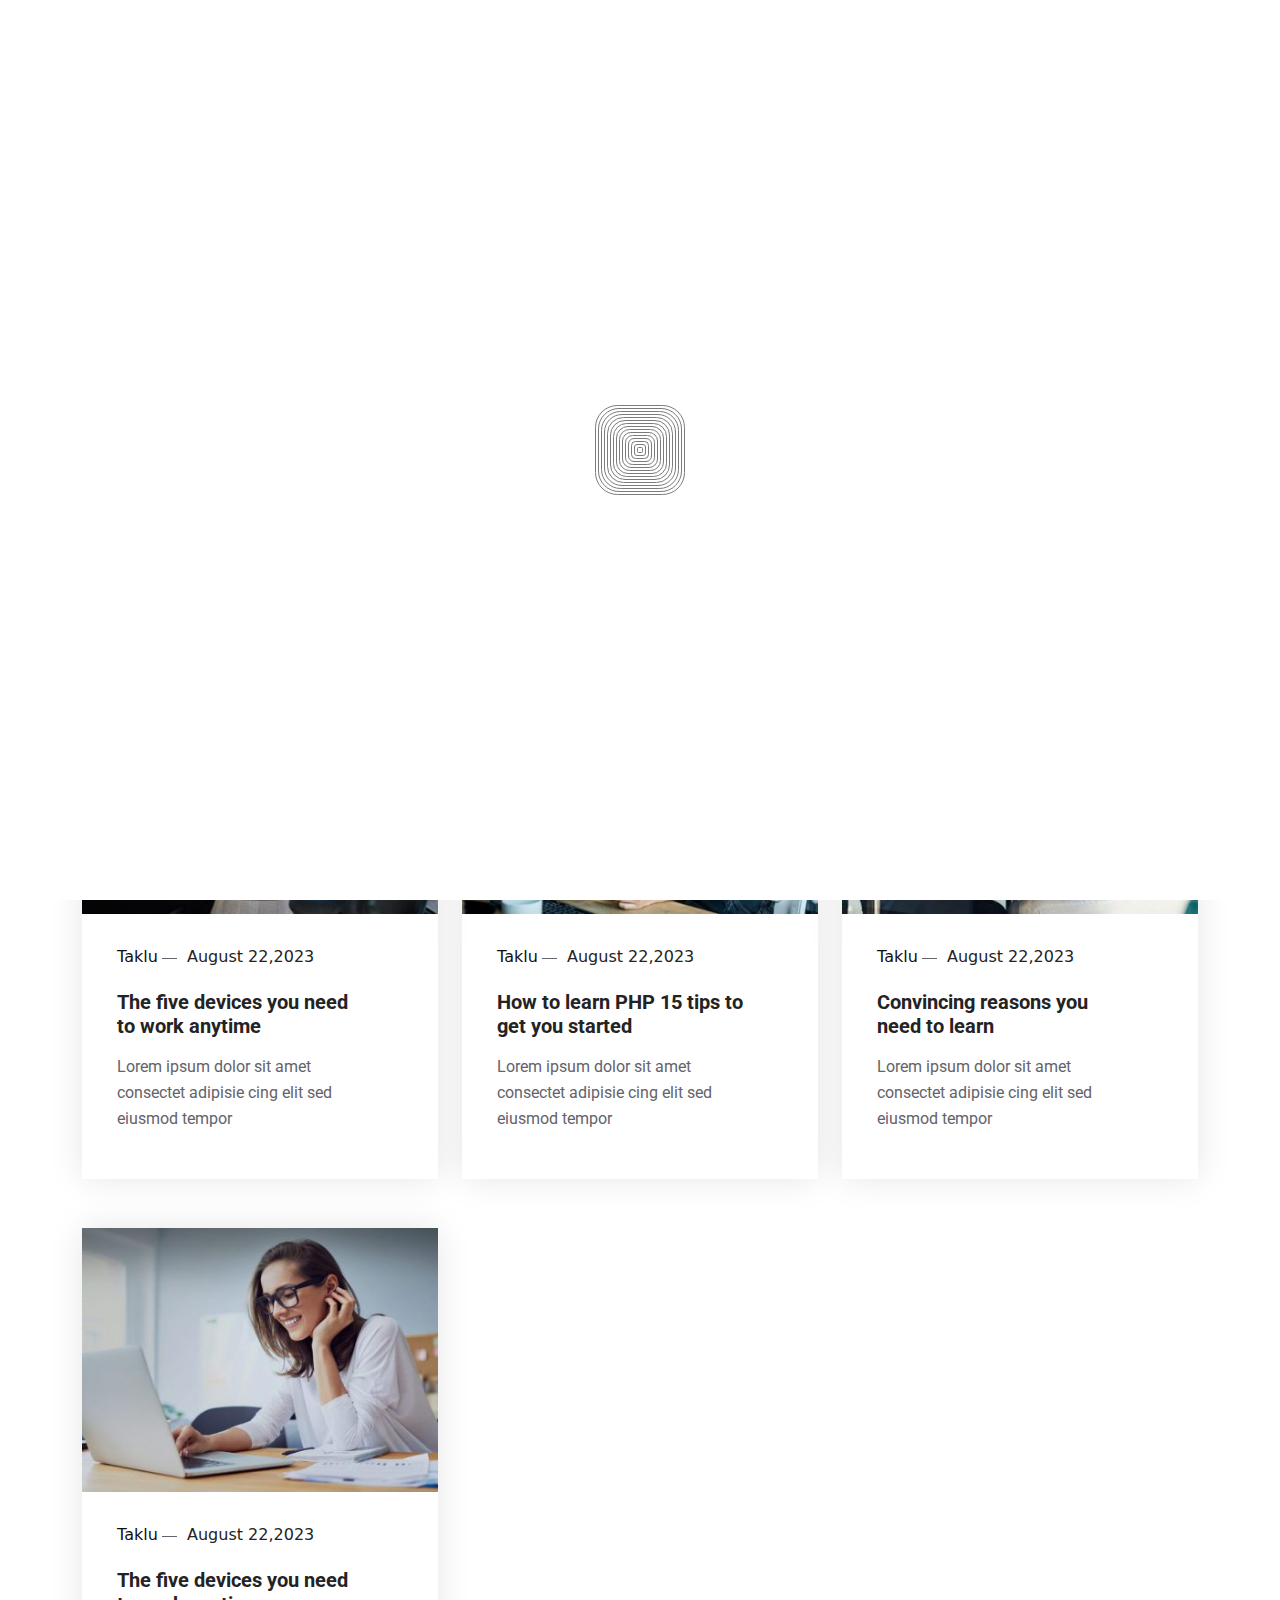
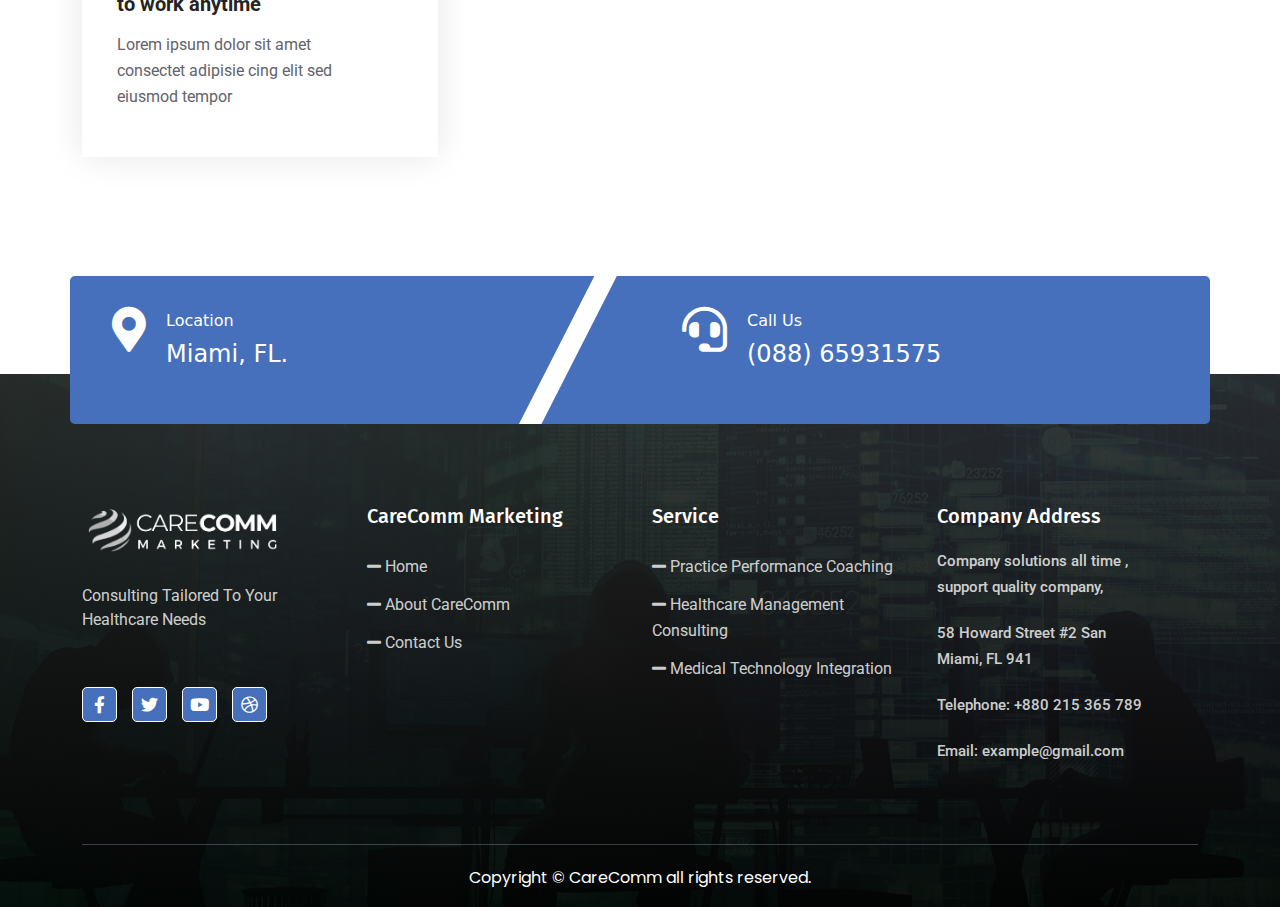
<file: blog-grid.html>
<!DOCTYPE html>
<html lang="en">
<head>
    <meta charset="UTF-8">
    <meta name="viewport" content="width=device-width, initial-scale=1.0">
	<title>CareComm Marketing - Practice Consulting</title>
    
       <!-- Favicon -->
       <link rel="icon" type="image/png" sizes="56x56" href="assets/images/fav-icon/fav-icon.png">
       <!-- bootstrap CSS -->
       <link rel="stylesheet" href="assets/css/bootstrap.min.css" type="text/css" media="all">
       <!-- carousel CSS -->
       <link rel="stylesheet" href="assets/css/owl.carousel.min.css" type="text/css" media="all">
       <!-- animate CSS -->
       <link rel="stylesheet" href="assets/css/animate.css" type="text/css" media="all">
       <!-- animated-text CSS -->
       <link rel="stylesheet" href="assets/css/animated-text.css" type="text/css" media="all">
       <!-- font-awesome CSS -->
       <link rel="stylesheet" href="assets/css/all.min.css" type="text/css" media="all">
       <!-- font-flaticon CSS -->
       <link rel="stylesheet" href="assets/css/flaticon.css" type="text/css" media="all">
       <!-- theme-default CSS -->
       <link rel="stylesheet" href="assets/css/theme-default.css" type="text/css" media="all">
       <!-- meanmenu CSS -->
       <link rel="stylesheet" href="assets/css/meanmenu.min.css" type="text/css" media="all">
       <!-- transitions CSS -->
       <link rel="stylesheet" href="assets/css/owl.transitions.css" type="text/css" media="all">
       <!-- venobox CSS -->
       <link rel="stylesheet" href="venobox/venobox.css" type="text/css" media="all">
       <!-- bootstrap icons -->
       <link rel="stylesheet" href="assets/css/bootstrap-icons.css" type="text/css" media="all">
       <!-- Main Style CSS -->
       <link rel="stylesheet" href="assets/css/style.css" type="text/css" media="all">  
       <!-- responsive CSS -->
        <link rel="stylesheet" href="assets/css/responsive.css" type="text/css" media="all">
       

	   <link rel="stylesheet" href="assets/css/progresscircle.css">

	   <link rel="stylesheet" href="assets/css/CalendarPicker.css">
 
 
      <script src="assets/js/vendor/modernizr-3.5.0.min.js"></script>
     
             

</head>
<body>
    
 
      <!--========== loder========= -->

      <div class="loader_bg">
		<div class="square"></div>
	    <div class="square"></div>
	    <div class="square"></div>
	    <div class="square"></div>
	    <div class="square"></div>
	    <div class="square"></div>
	    <div class="square"></div>
	    <div class="square"></div>
	    <div class="square"></div>
	    <div class="square"></div>
	    <div class="square"></div>
	    <div class="square"></div>
	    <div class="square"></div>
	    <div class="square"></div>
	    <div class="square"></div>
	</div>
    
       <!-- ==========loder-end ===============-->


	<!-- <div class="header-top-area align-items-center d-flex">
        <div class="container">
            <div class="row align-items-center d-flex">
                <div class="col-lg-8">
                    <div class="header-top-address">
						<a href="#"><i class="far fa-envelope"></i> Example@example.com</a>
                        <span><i class="far fa-map"></i> 1st Floor New World.</span>
                        <a href="#"><i class="fas fa-phone"></i> +968 556 778 345</a>
                    </div>
                </div>
                <div class="col-lg-4">
                    <div class="header-top-social">
                        <ul>
                            <li><a href="#"><i class="fab fa-facebook-f"></i></a></li>
                            <li><a href="#"><i class="fab fa-twitter"></i></a></li>
                            <li><a href="#"><i class="fab fa-instagram"></i></a></li>
                            <li><a href="#"><i class="fab fa-dribbble"></i></a></li>
                        </ul>
                    </div>
                </div>
            </div>
        </div>
    </div> -->

<!--==================================================-->
	<!-- Start dreamhub Main Menu  -->
	<!--==================================================-->
	<div id="sticky-header" class="Taklu_nav_manu">
		<div class="container">
			<div class="row align-items-center">
				<div class="col-lg-3">
					<div class="logo">
						<a class="logo_img" href="index.html" title="Taklu">
							<img style="width: 250px;" src="assets/images/resource/logo.png" alt="logo">
						</a>
						<a class="main_sticky" href="index.html" title="Taklu">
							<img style="width: 250px;" src="assets/images/resource/logo.png" alt="logo">
						</a>
					</div>
				</div>
				<div class="col-lg-9">
					<nav class="Taklu_menu">
						<ul class="nav_scroll">
							<li><a href="index.html">Home </a></li>
							<li><a href="about.html">About CareComm</a></li>
							<li><a href="service.html">Service</a></li>
							<li><a href="contact.html">Contact</a></li>
						</ul>
						<!-- header button -->
						
						<div class="header-main-button">
							<a href="contact.html">Get A Quote</a>
						</div>
					</nav>
				</div>
			</div>
		</div>
	</div>
	<!-- dreamhub Mobile Menu  -->

	<div class="mobile-menu-area sticky d-sm-block d-md-block d-lg-none ">
		<div class="mobile-menu">
			<nav class="Taklu_menu">
				<ul class="nav_scroll">
					<li><a href="index.html">Home</a></li>
					<li><a href="about.html">About CareComm</a></li>
					<li><a href="service.html">Service </a></li>
					<li><a href="contact.html">Contact</a></li>
				</ul>
			</nav>
		</div>
	</div>
<!--==================================================-->
	<!-- End  Main Menu  -->
<!--==================================================-->



<!--==================================================-->
       <!-- Start Breadcumb Area -->
<!--==================================================-->
<div class="breadcumb-area">
	<div class="container">
		<div class="row">
			<div class="col-lg-12">
				<div class="breadcumb-content">
					<div class="breadcumb-title">
						<h1>Blog Grid</h1>
					</div>
					<div class="breadcumb-content-menu">
						<ul>
							<li><a href="index.html">Home <i class="fas fa-angle-right"></i></a></li>
							<li><span>Blog-Grid</span></li>
						</ul>
					</div>
				</div>
			</div>
		</div>
	</div>
</div>
<!--==================================================-->
     <!-- Start Breadcumb Area -->
<!--==================================================-->


<!--==================================================-->
	   <!-- start-blog-section  -->
<!--==================================================-->

<div class="blog-section">
	<div class="container">
		<div class="row">
				<div class="col-lg-4">
					<div class="blog-single-box wow fadeInLeft animated">
						<div class="blog-thumb">
							<img src="assets/images/resource/blog2-390x290-1.jpg" alt="">
						</div>
						<div class="blogs-name">
						  <a href="#">Company</a>
						</div>
						<div class="blog-sub-name">
							<a href="#">Marketing</a>
						  </div>
						<div class="blog-content">
							<div class="blog-name">
								<p><a href="#">Taklu</a></p> 
							</div>
							<div class="blog-meta">	
								<p>August 22,2023</p>
							</div>
							<div class="blog-info">
								<h2><a href="five-devices.html">The five devices you need <br> to work anytime</a></h2>
							</div>
							<div class="blog-disc">
								<p>Lorem ipsum dolor sit amet consectet adipisie cing elit sed eiusmod tempor </p>
							</div>
						</div>
					</div>
				 </div>
				<div class="col-lg-4">
				  <div class="blog-single-box wow fadeInUp animated">
					  <div class="blog-thumb">
						  <img src="assets/images/resource/blog4-390x290-1.jpg" alt="">
					  </div>
					  <div class="blogs-name">
						  <a href="#">Agency</a>
						</div>
						<div class="blog-sub-name">
							<a href="#">Portfolio</a>
						  </div>
					  <div class="blog-content">
						<div class="blog-name">
							<p><a href="#">Taklu</a></p>
						</div>
						<div class="blog-meta">	
							<p>August 22,2023</p>
						</div>
						  <div class="blog-info">
							  <h2><a href="Learn-php.html">How to learn PHP 15 tips to <br> get you started</a></h2>
						  </div>
						  <div class="blog-disc">
							<p>Lorem ipsum dolor sit amet consectet adipisie cing elit sed eiusmod tempor </p>
						  </div>
					  </div>
				  </div>
			   </div>
				<div class="col-lg-4">
				  <div class="blog-single-box wow fadeInRight animated">
					  <div class="blog-thumb">
						  <img src="assets/images/resource/blog5-390x290-1.jpg" alt="">
					  </div>
					  <div class="blogs-name">
						  <a href="#">Agency</a>
					  </div>
					  <div class="blog-sub-name">
						<a href="#">Marketing</a>
					  </div>
					  <div class="blog-content">
						<div class="blog-name">
							<p><a href="#">Taklu</a></p>
						</div>
						<div class="blog-meta">	
							<p>August 22,2023</p>
						</div>
						  <div class="blog-info">
							  <h2><a href="Convincing.html">Convincing reasons you <br> need to learn</a></h2>
						  </div>
						  <div class="blog-disc">
							<p>Lorem ipsum dolor sit amet consectet adipisie cing elit sed eiusmod tempor </p>
						  </div>
					  </div>
				  </div>
			   </div>
			   <div class="col-lg-4">
				  <div class="blog-single-box wow fadeInLeft animated">
					  <div class="blog-thumb">
						  <img src="assets/images/resource/blog6-390x290-1.jpg" alt="">
					  </div>
					  <div class="blogs-name">
					     <a href="#">Company</a>
					  </div>
					  <div class="blog-sub-name">
						<a href="#">Marketing</a>
					 </div>
					  <div class="blog-content">
						<div class="blog-name">
							<p><a href="#">Taklu</a></p> 
						</div>
						<div class="blog-meta">	
							<p>August 22,2023</p>
						</div>
						  <div class="blog-info">
							  <h2><a href="five-devices.html">The five devices you need <br> to work anytime</a></h2>
						  </div>
						  <div class="blog-disc">
							<p>Lorem ipsum dolor sit amet consectet adipisie cing elit sed eiusmod tempor </p>
						  </div>
					  </div>
				 </div>
			 </div>
		</div>
   </div>
</div>

<!--==================================================-->
	   <!-- end-blog-section  -->
<!--==================================================-->




<!--==================================================-->
	   <!-- end-call-do-section  -->
<!--==================================================-->

<div class="call-do-section">
	<div class="container">
		<div class="row bg-upper">
			<div class="col-lg-6">
				<div class="call-single-box">
					<div class="call-icon">
                        <i class="fas fa-map-marker-alt"></i>
					</div>
					<div class="call-content">
						<h5>Location</h5>
						<h2>Miami, FL.</h2>
					</div>
				</div>
			</div>
			<div class="col-lg-6">
				<div class="call-do-box">
					<div class="call-icon">
                        <i class="fas fa-headset"></i>
					</div>
					<div class="call-content">
						<h5>Call Us</h5>
						<h2>(088) 65931575</h2>
					</div>
				</div>
			</div>
		</div>
	</div>
</div>

<!--==================================================-->
	   <!-- end-call-do-section  -->
<!--==================================================-->



<!--==================================================-->
	<!-- Start Footer Section  -->
<!--==================================================-->

<div class="footer-section"> 
	<div class="container">
		<div class="row">
			<div class="col-lg-3 col-md-6">
				<div class="widgets-company-info wow fadeInLeft animated">
					<div class="dreamhub-logo">
					<a class="logo_thumb" href="index.html" title="Taklu">
						<img style="width:200px;" src="assets/images/resource/logo3-1.png" alt="">
					</a>
					</div>
					<div class="company-info-desc">
						<p>Consulting Tailored To Your
							<br> Healthcare Needs </p>
					</div>
					<div class="footer-social-icon">
						<ul>
							<li><a href="#"><i class="fab fa-facebook-f"></i></a></li>
							<li><a href="#"><i class="fab fa-twitter"></i></a></li>
							<li><a href="#"><i class="fab fa-youtube"></i></a></li>
							<li><a href="#"><i class="fab fa-dribbble"></i></a></li>
						</ul>
					</div>
				</div>					
			</div>
			<div class="col-lg-3 col-md-6 pl-40">
				<div class="widget-nav-menu wow fadeInUp animated">
					<h4 class="widget-title"> CareComm Marketing </h4>
					<div class="menu-quick-link-content">
						<ul class="footer-menu">
							<li><a href="index.html"><span><i class="fas fa-minus"></i></span> Home </a></li>
							<li><a href="about.html"><span><i class="fas fa-minus"></i></span> About CareComm </a></li>
							<li><a href="contact.html"><span><i class="fas fa-minus"></i></span> Contact Us </a></li>
						</ul>
					</div>
				</div>
			</div>	
			<div class="col-lg-3 col-md-6">
				<div class="widget widget-nav-menu wow fadeInDown animated">
					<h4 class="widget-title"> Service</h4>
					<div class="menu-quick-info-content">
						<ul class="footer-info">
							<li><a href="practice-performance.html"><span><i class="fas fa-minus"></i></span> Practice Performance Coaching </a></li>
							<li><a href="healthcare-management.html"><span><i class="fas fa-minus"></i></span> Healthcare Management Consulting </a></li>
							<li><a href="medical-technology.html"><span><i class="fas fa-minus"></i></span> Medical Technology Integration </a></li>
						</ul>
					</div>
				</div>
			</div>
			<div class="col-lg-3 col-md-6 pr-0">
				<div class="menu-quick-link-contact wow fadeInRight animated">
					<div class="widget widget-nav-menu wow fadeInDown animated">
						<h4 class="widget-title"> Company Address </h4>
						<div class="single-footer-box">
							<div class="footer-text">
								<a href="#">Company solutions all time ,<br> support quality company, </a>
							</div>
						</div>
						<div class="single-footer-box">
							<div class="footer-text">
								<a href="#"> 58 Howard Street #2 San <br> Miami, FL 941</a>
							</div>
						</div>
						<div class="single-footer-box">
							<div class="footer-text">
								<a href="#">Telephone: +880 215 365 789</a>
							</div>
						</div>
						<div class="single-footer-box">
							<div class="footer-text">
								<a href="#">Email: example@gmail.com</a>
							</div>
						</div>
					</div>
			   </div>
			</div>
		</div>
		<hr>
		<div class="row footer-bg">
			<div class="col-lg-12">
				<div class="footer-bottom-content">
					<p>Copyright © CareComm all rights reserved.</p>
				</div>
			</div>
		</div>
	</div>
</div>
<!--==================================================-->
<!-- End Footer Section  -->
<!--==================================================-->


                

 <!--==================================================-->
	<!-- Start scrollup section Section -->
 <!--==================================================-->

  <!-- <div class="prgoress_indicator active-progress">
	 <svg class="progress-circle svg-content" width="100%" height="100%" viewBox="-1 -1 102 102">
	   <path d="M50,1 a49,49 0 0,1 0,98 a49,49 0 0,1 0,-98" style="transition: stroke-dashoffset 10ms linear 0s; stroke-dasharray: 307.919, 307.919; stroke-dashoffset: 270.456;"></path>
	 </svg>
  </div> -->

<!--==================================================-->
<!-- Start scrollup section Section -->
<!--==================================================-->


    
	<script src="assets/js/vendor/jquery-3.6.2.min.js"></script>

	<script src="assets/js/popper.min.js"></script>

	<script src="assets/js/bootstrap.min.js"></script>

	<script src="assets/js/owl.carousel.min.js"></script>

	<script src="assets/js/jquery.counterup.min.js"></script>

	<script src="assets/js/waypoints.min.js"></script>

	<script src="assets/js/wow.js"></script>
	
	<script src="assets/js/CalendarPicker.js"></script>

	<script src="assets/js/imagesloaded.pkgd.min.js"></script>

	<script src="venobox/venobox.js"></script>

	<script src="assets/js/animated-text.js"></script>

	<script src="venobox/venobox.min.js"></script>

	<script src="assets/js/isotope.pkgd.min.js"></script>

	<script src="assets/js/jquery.meanmenu.js"></script>

	<script src="assets/js/jquery.scrollUp.js"></script>

	<script src="assets/js/jquery.barfiller.js"></script>

	<script src="assets/js/theme.js"></script> 
	
	<script src="assets/js/progresscircle.js"></script>
	
    
</body>
</html>
</file>
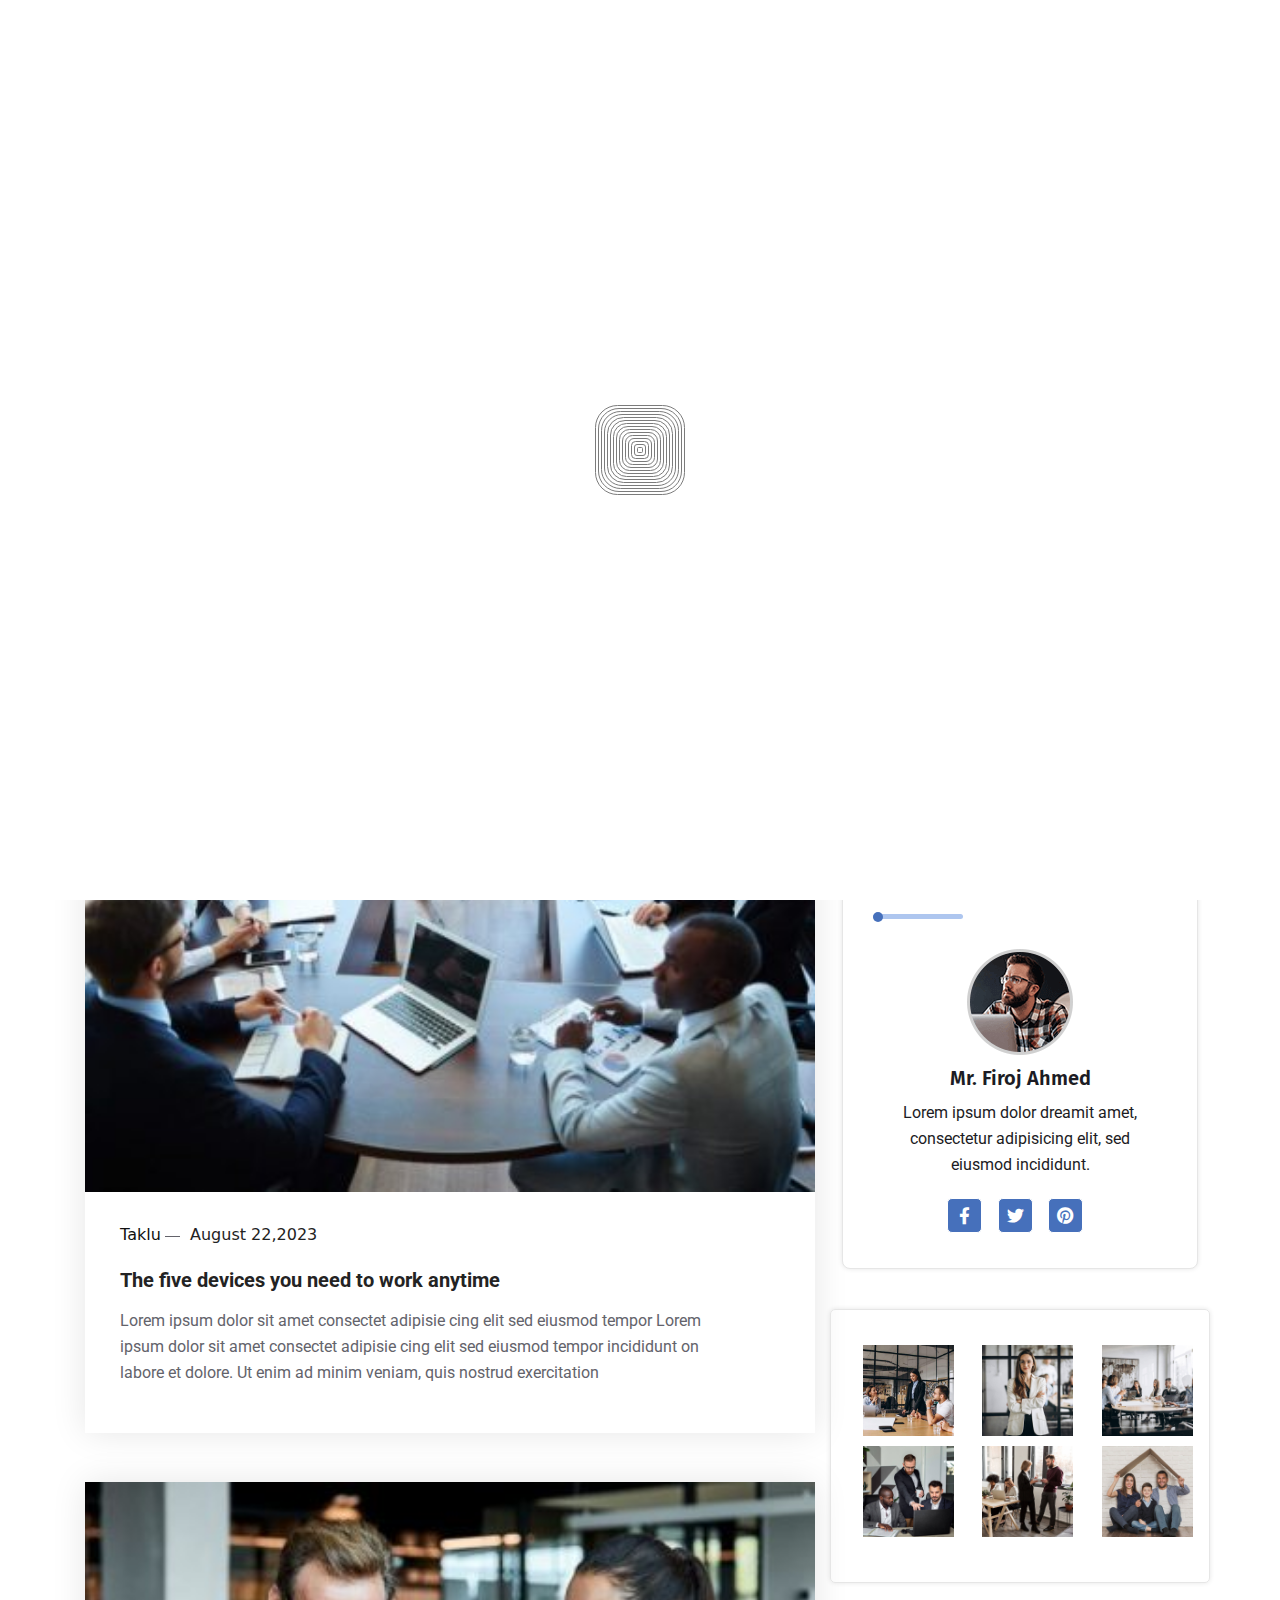
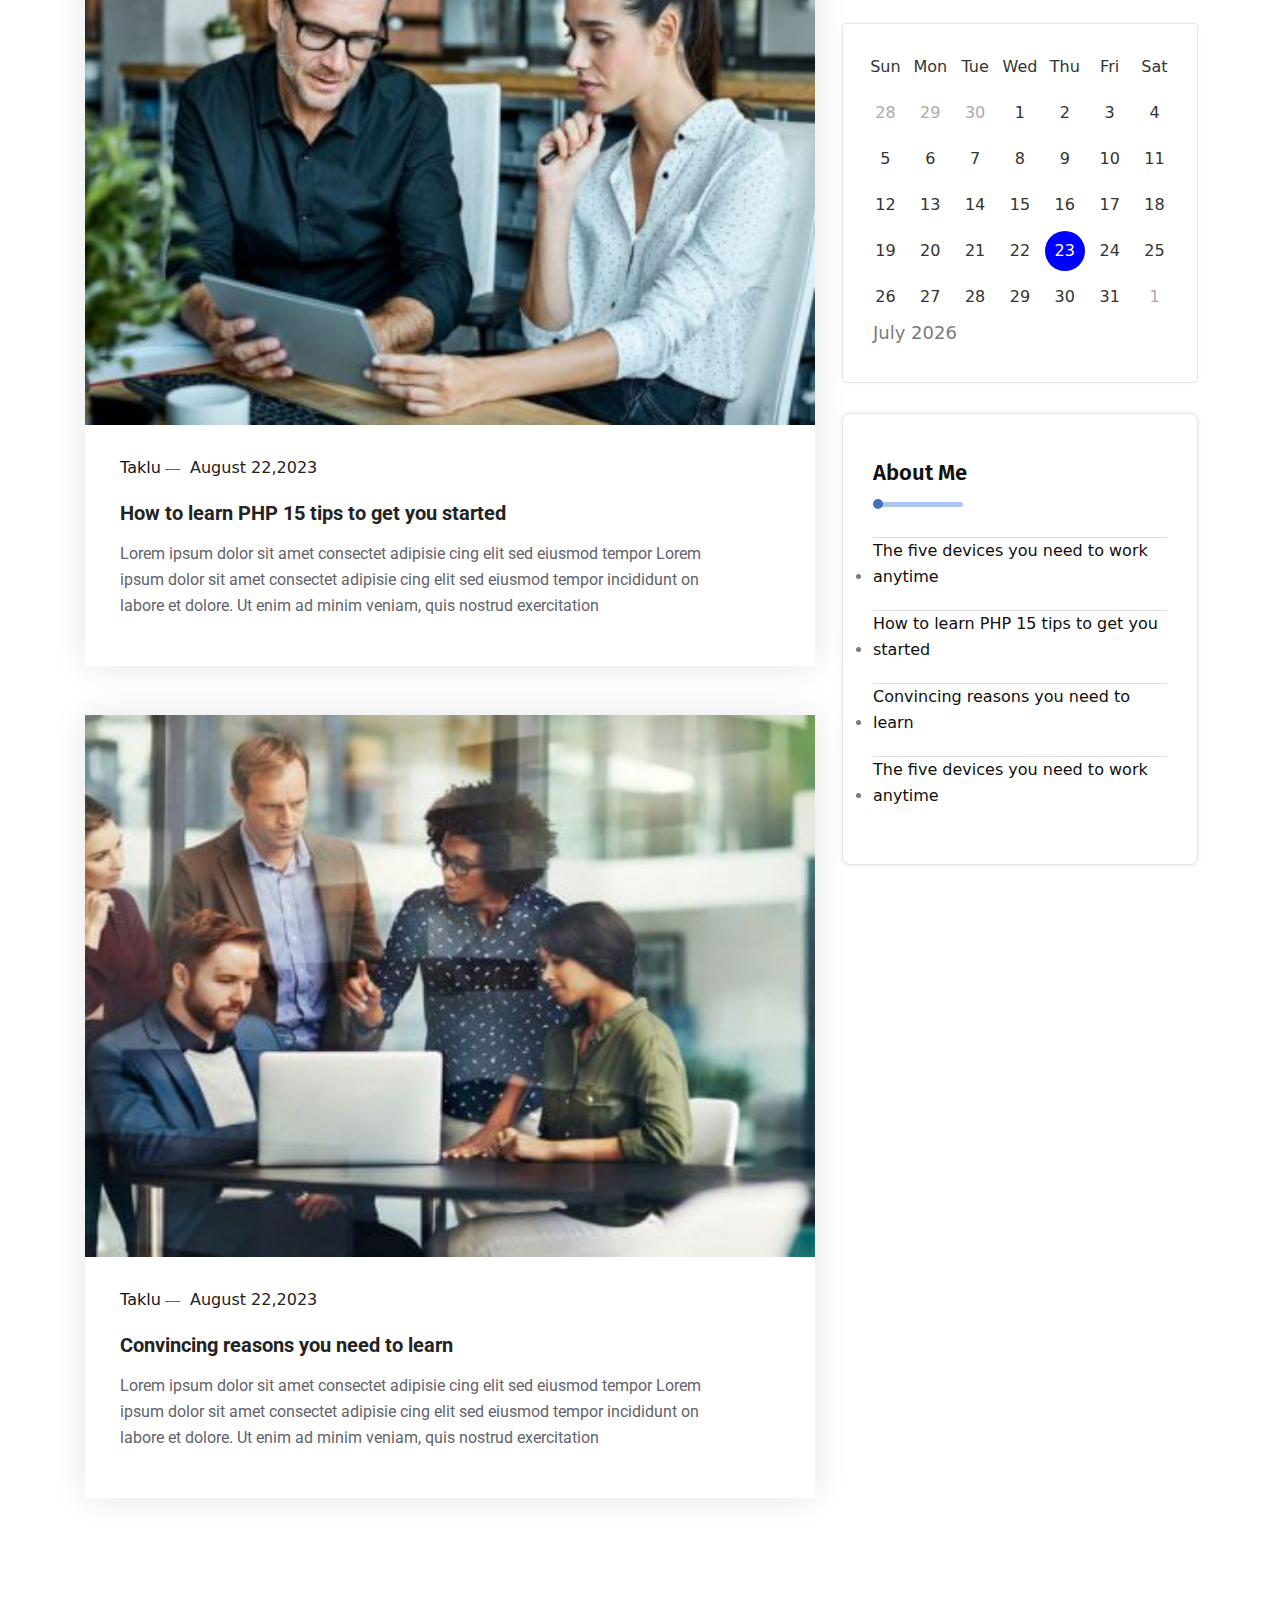
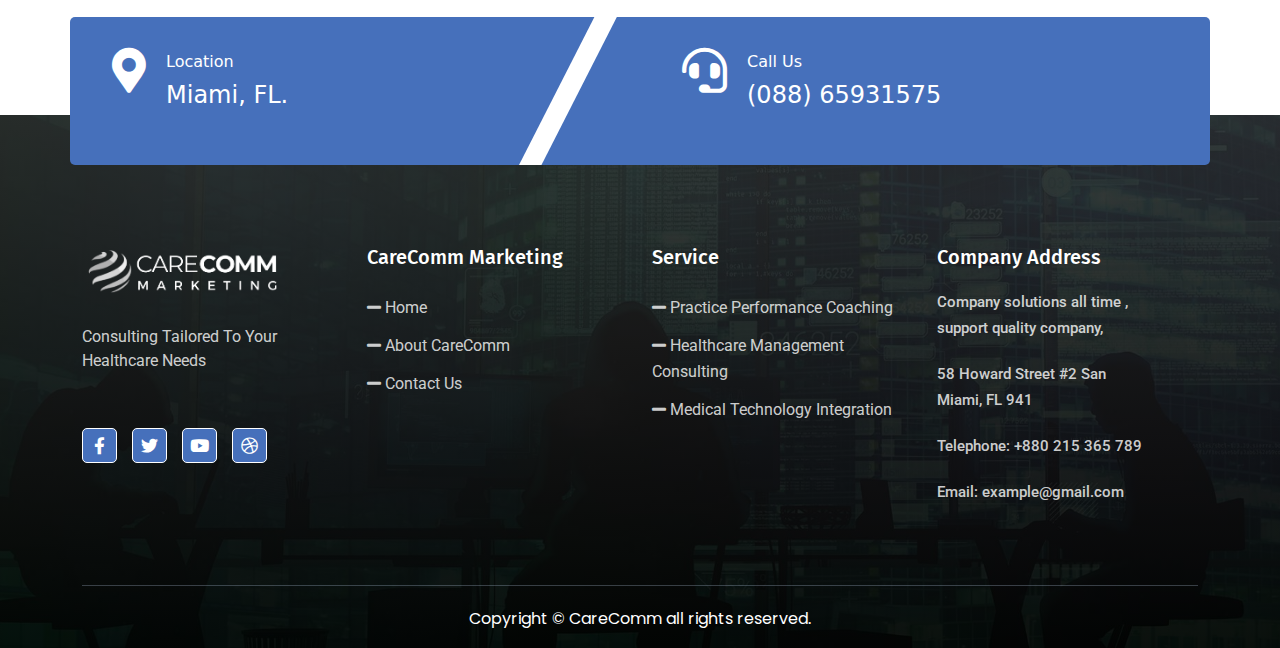
<file: blog-list.html>
<!DOCTYPE html>
<html lang="zxx">
<head>
    <meta charset="UTF-8">
    <meta name="viewport" content="width=device-width, initial-scale=1.0">
	<title>CareComm Marketing - Practice Consulting</title>
    
       <!-- Favicon -->
       <link rel="icon" type="image/png" sizes="56x56" href="assets/images/fav-icon/fav-icon.png">
       <!-- bootstrap CSS -->
       <link rel="stylesheet" href="assets/css/bootstrap.min.css" type="text/css" media="all">
       <!-- carousel CSS -->
       <link rel="stylesheet" href="assets/css/owl.carousel.min.css" type="text/css" media="all">
       <!-- animate CSS -->
       <link rel="stylesheet" href="assets/css/animate.css" type="text/css" media="all">
       <!-- animated-text CSS -->
       <link rel="stylesheet" href="assets/css/animated-text.css" type="text/css" media="all">
       <!-- font-awesome CSS -->
       <link rel="stylesheet" href="assets/css/all.min.css" type="text/css" media="all">
       <!-- font-flaticon CSS -->
       <link rel="stylesheet" href="assets/css/flaticon.css" type="text/css" media="all">
       <!-- theme-default CSS -->
       <link rel="stylesheet" href="assets/css/theme-default.css" type="text/css" media="all">
       <!-- meanmenu CSS -->
       <link rel="stylesheet" href="assets/css/meanmenu.min.css" type="text/css" media="all">
       <!-- transitions CSS -->
       <link rel="stylesheet" href="assets/css/owl.transitions.css" type="text/css" media="all">
       <!-- venobox CSS -->
       <link rel="stylesheet" href="venobox/venobox.css" type="text/css" media="all">
       <!-- bootstrap icons -->
       <link rel="stylesheet" href="assets/css/bootstrap-icons.css" type="text/css" media="all">
       <!-- Main Style CSS -->
       <link rel="stylesheet" href="assets/css/style.css" type="text/css" media="all">  
       <!-- responsive CSS -->
        <link rel="stylesheet" href="assets/css/responsive.css" type="text/css" media="all">
       

	   <link rel="stylesheet" href="assets/css/progresscircle.css">

	   <link rel="stylesheet" href="assets/css/CalendarPicker.css">
 
 
      <script src="assets/js/vendor/modernizr-3.5.0.min.js"></script>
     
             

</head>
<body>
    
 
      <!--========== loder========= -->

      <div class="loader_bg">
		<div class="square"></div>
	    <div class="square"></div>
	    <div class="square"></div>
	    <div class="square"></div>
	    <div class="square"></div>
	    <div class="square"></div>
	    <div class="square"></div>
	    <div class="square"></div>
	    <div class="square"></div>
	    <div class="square"></div>
	    <div class="square"></div>
	    <div class="square"></div>
	    <div class="square"></div>
	    <div class="square"></div>
	    <div class="square"></div>
	</div>
    
       <!-- ==========loder-end ===============-->


	<!-- <div class="header-top-area align-items-center d-flex">
        <div class="container">
            <div class="row align-items-center d-flex">
                <div class="col-lg-8">
                    <div class="header-top-address">
						<a href="#"><i class="far fa-envelope"></i> Example@example.com</a>
                        <span><i class="far fa-map"></i> 1st Floor New World.</span>
                        <a href="#"><i class="fas fa-phone"></i> +968 556 778 345</a>
                    </div>
                </div>
                <div class="col-lg-4">
                    <div class="header-top-social">
                        <ul>
                            <li><a href="#"><i class="fab fa-facebook-f"></i></a></li>
                            <li><a href="#"><i class="fab fa-twitter"></i></a></li>
                            <li><a href="#"><i class="fab fa-instagram"></i></a></li>
                            <li><a href="#"><i class="fab fa-dribbble"></i></a></li>
                        </ul>
                    </div>
                </div>
            </div>
        </div>
    </div> -->

<!--==================================================-->
	<!-- Start dreamhub Main Menu  -->
	<!--==================================================-->
	<div id="sticky-header" class="Taklu_nav_manu">
		<div class="container">
			<div class="row align-items-center">
				<div class="col-lg-3">
					<div class="logo">
						<a class="logo_img" href="index.html" title="Taklu">
							<img style="width: 250px;" src="assets/images/resource/logo.png" alt="logo">
						</a>
						<a class="main_sticky" href="index.html" title="Taklu">
							<img style="width: 250px;" src="assets/images/resource/logo.png" alt="logo">
						</a>
					</div>
				</div>
				<div class="col-lg-9">
					<nav class="Taklu_menu">
						<ul class="nav_scroll">
							<li><a href="index.html">Home </a></li>
							<li><a href="about.html">About CareComm</a></li>
							<li><a href="service.html">Service</a></li>
							<li><a href="contact.html">Contact</a></li>
						</ul>
						<!-- header button -->
						
						<div class="header-main-button">
							<a href="contact.html">Get A Quote</a>
						</div>
					</nav>
				</div>
			</div>
		</div>
	</div>
	<!-- dreamhub Mobile Menu  -->

	<div class="mobile-menu-area sticky d-sm-block d-md-block d-lg-none ">
		<div class="mobile-menu">
			<nav class="Taklu_menu">
				<ul class="nav_scroll">
					<li><a href="index.html">Home</a></li>
					<li><a href="about.html">About CareComm</a></li>
					<li><a href="service.html">Service </a></li>
					<li><a href="contact.html">Contact</a></li>
				</ul>
			</nav>
		</div>
	</div>
<!--==================================================-->
	<!-- End  Main Menu  -->
<!--==================================================-->



<!--==================================================-->
       <!-- Start Breadcumb Area -->
<!--==================================================-->
<div class="breadcumb-area">
	<div class="container">
		<div class="row">
			<div class="col-lg-12">
				<div class="breadcumb-content">
					<div class="breadcumb-title">
						<h1>Blog List</h1>
					</div>
					<div class="breadcumb-content-menu">
						<ul>
							<li><a href="index.html">Home <i class="fas fa-angle-right"></i></a></li>
							<li><span>Blog-List</span></li>
						</ul>
					</div>
				</div>
			</div>
		</div>
	</div>
</div>
<!--==================================================-->
     <!-- Start Breadcumb Area -->
<!--==================================================-->



<!--==================================================-->
	   <!-- start-blog-section  -->
<!--==================================================-->

<div class="blog-section">
	<div class="container">
		<div class="row">
			<div class="col-lg-8">
				<div class="row">
					<div class="col-lg-12">
						<div class="blog-single-box wow fadeInLeft animated">
							<div class="blog-thumb">
								<img src="assets/images/resource/blog2-390x290-1.jpg" alt="">
							</div>
							<div class="blogs-name">
							  <a href="#">Company</a>
							</div>
							<div class="blog-sub-name">
								<a href="#">Marketing</a>
							  </div>
							<div class="blog-content">
								<div class="blog-name">
									<p><a href="#">Taklu</a></p> 
								</div>
								<div class="blog-meta">	
									<p>August 22,2023</p>
								</div>
								<div class="blog-info">
									<h2><a href="five-devices.html">The five devices you need to work anytime</a></h2>
								</div>
								<div class="blog-disc">
									<p>Lorem ipsum dolor sit amet consectet adipisie cing elit sed eiusmod tempor Lorem ipsum dolor sit amet consectet adipisie cing elit sed eiusmod tempor incididunt on labore et dolore.  Ut enim ad minim veniam, quis nostrud exercitation </p>
								</div>
							</div>
						</div>
					 </div>
					<div class="col-lg-12">
					  <div class="blog-single-box wow fadeInUp animated">
						  <div class="blog-thumb">
							  <img src="assets/images/resource/blog4-390x290-1.jpg" alt="">
						  </div>
						  <div class="blogs-name">
							  <a href="#">Agency</a>
							</div>
							<div class="blog-sub-name">
								<a href="#">Portfolio</a>
							  </div>
						  <div class="blog-content">
							<div class="blog-name">
								<p><a href="#">Taklu</a></p>
							</div>
							<div class="blog-meta">	
								<p>August 22,2023</p>
							</div>
							  <div class="blog-info">
								  <h2><a href="Learn-php.html">How to learn PHP 15 tips to get you started</a></h2>
							  </div>
							  <div class="blog-disc">
								<p>Lorem ipsum dolor sit amet consectet adipisie cing elit sed eiusmod tempor Lorem ipsum dolor sit amet consectet adipisie cing elit sed eiusmod tempor incididunt on labore et dolore.  Ut enim ad minim veniam, quis nostrud exercitation</p>
							  </div>
						  </div>
					  </div>
				   </div>
					<div class="col-lg-12">
					  <div class="blog-single-box wow fadeInRight animated">
						  <div class="blog-thumb">
							  <img src="assets/images/resource/blog5-390x290-1.jpg" alt="">
						  </div>
						  <div class="blogs-name">
							  <a href="#">Agency</a>
						  </div>
						  <div class="blog-sub-name">
							<a href="#">Marketing</a>
						  </div>
						  <div class="blog-content">
							<div class="blog-name">
								<p><a href="#">Taklu</a></p>
							</div>
							<div class="blog-meta">	
								<p>August 22,2023</p>
							</div>
							  <div class="blog-info">
								  <h2><a href="Convincing.html">Convincing reasons you need to learn</a></h2>
							  </div>
							  <div class="blog-disc">
								<p>Lorem ipsum dolor sit amet consectet adipisie cing elit sed eiusmod tempor Lorem ipsum dolor sit amet consectet adipisie cing elit sed eiusmod tempor incididunt on labore et dolore.  Ut enim ad minim veniam, quis nostrud exercitation </p>
							  </div>
						  </div>
					  </div>
				   </div>
				</div>
			</div>
			<div class="col-lg-4">
				<div class="blog-list-left wow fadeInUp animated">
					<form>
						<div class="blog-form-field">
							<p><input type="email" name="EMAIL" placeholder="Search Here" required=""></p>
							<p class="blog-submit-button"><input type="submit" value="Search"></p>
						</div>
					</form>
				</div>
				<div class="single-about-box">
					<div class="about-sub-title">
						<h3>About Me</h3>
					</div>
					<div class="bar-main">
						<div class="bar bar-big"></div>
					</div>
					<div class="about-sub-thumb">
						<img src="assets/images/resource/author-3.png" alt="">
					</div>
					<div class="about-text">
						<h4>Mr. Firoj Ahmed</h4>
						<p>Lorem ipsum dolor dreamit amet, consectetur adipisicing elit, sed eiusmod incididunt.</p>
					</div>
					<div class="footer-social-icon text-center">
						<ul>
							<li><a href="#"><i class="fab fa-facebook-f"></i></a></li>
							<li><a href="#"><i class="fab fa-twitter"></i></a></li>
							<li><a href="#"><i class="fab fa-pinterest"></i></a></li>
						</ul>
					</div>
				</div>
				<div class="row bg-up2">
						<div class="col-lg-4">
								<div class="recent-thumb">
									<a href="marketing-analycis.html"><img src="assets/images/resource/pt1-560x560-1.jpg" alt=""></a>
								</div>
							</div>
						<div class="col-lg-4">
								<div class="recent-thumb">
									<a href="Software.html"><img src="assets/images/resource/pt2.jpg" alt=""></a>
								</div>
							</div>
						<div class="col-lg-4">
								<div class="recent-thumb">
									<a href="Corporate.html"><img src="assets/images/resource/pt3.jpg" alt=""></a>
								</div>
							</div>
						<div class="col-lg-4">
								<div class="recent-thumb">
									<a href="Marketing.html"><img src="assets/images/resource/pt5.jpg" alt=""></a>
								</div>
							</div>
						<div class="col-lg-4">
								<div class="recent-thumb">
									<a href="IT-Consulting.html"><img src="assets/images/resource/pt6.jpg" alt=""></a>
								</div>
							</div>
						<div class="col-lg-4">
								<div class="recent-thumb">
									<a href="Business.html"><img src="assets/images/resource/pt7.jpg" alt=""></a>
								</div>
							</div>
					    </div>
						
						<div class="widget widget_calendar">
							<div class="wrapper">
								<div class="calendar">
								  <ul class="weeks">
									<li>Sun</li>
									<li>Mon</li>
									<li>Tue</li>
									<li>Wed</li>
									<li>Thu</li>
									<li>Fri</li>
									<li>Sat</li>
								  </ul>
								  <ul class="days"></ul>
								</div>
								<div class="current-month">
									<p class="current-date"></p>
								</div>
							  </div>
						</div>
						<div class="single-about-box">
							<div class="about-sub-title">
								<h3>About Me</h3>
							</div>
							<div class="bar-main">
								<div class="bar bar-big"></div>
							</div>
							<div class="about-sub-text">
								<ul>
									<li><a href="five-devices.html"><p>The five devices you need to work anytime</p></a></li>
									<li><a href="Learn-php.html"><p>How to learn PHP 15 tips to get you started</p></a></li>
									<li><a href="Convincing.html"><p>Convincing reasons you need to learn</p></a></li>
									<li><a href="five-devices.html"><p>The five devices you need to work anytime</p></a></li>
								</ul>	
							</div>
						</div>
					</div>
				</div>
			</div>
		</div>

<!--==================================================-->
	   <!-- end-blog-section  -->
<!--==================================================-->




<!--==================================================-->
	   <!-- end-call-do-section  -->
<!--==================================================-->

<div class="call-do-section">
	<div class="container">
		<div class="row bg-upper">
			<div class="col-lg-6">
				<div class="call-single-box">
					<div class="call-icon">
                        <i class="fas fa-map-marker-alt"></i>
					</div>
					<div class="call-content">
						<h5>Location</h5>
						<h2>Miami, FL.</h2>
					</div>
				</div>
			</div>
			<div class="col-lg-6">
				<div class="call-do-box">
					<div class="call-icon">
                        <i class="fas fa-headset"></i>
					</div>
					<div class="call-content">
						<h5>Call Us</h5>
						<h2>(088) 65931575</h2>
					</div>
				</div>
			</div>
		</div>
	</div>
</div>

<!--==================================================-->
	   <!-- end-call-do-section  -->
<!--==================================================-->



<!--==================================================-->
	<!-- Start Footer Section  -->
<!--==================================================-->

<div class="footer-section"> 
	<div class="container">
		<div class="row">
			<div class="col-lg-3 col-md-6">
				<div class="widgets-company-info wow fadeInLeft animated">
					<div class="dreamhub-logo">
					<a class="logo_thumb" href="index.html" title="Taklu">
						<img style="width:200px;" src="assets/images/resource/logo3-1.png" alt="">
					</a>
					</div>
					<div class="company-info-desc">
						<p>Consulting Tailored To Your
							<br> Healthcare Needs </p>
					</div>
					<div class="footer-social-icon">
						<ul>
							<li><a href="#"><i class="fab fa-facebook-f"></i></a></li>
							<li><a href="#"><i class="fab fa-twitter"></i></a></li>
							<li><a href="#"><i class="fab fa-youtube"></i></a></li>
							<li><a href="#"><i class="fab fa-dribbble"></i></a></li>
						</ul>
					</div>
				</div>					
			</div>
			<div class="col-lg-3 col-md-6 pl-40">
				<div class="widget-nav-menu wow fadeInUp animated">
					<h4 class="widget-title"> CareComm Marketing </h4>
					<div class="menu-quick-link-content">
						<ul class="footer-menu">
							<li><a href="index.html"><span><i class="fas fa-minus"></i></span> Home </a></li>
							<li><a href="about.html"><span><i class="fas fa-minus"></i></span> About CareComm </a></li>
							<li><a href="contact.html"><span><i class="fas fa-minus"></i></span> Contact Us </a></li>
						</ul>
					</div>
				</div>
			</div>	
			<div class="col-lg-3 col-md-6">
				<div class="widget widget-nav-menu wow fadeInDown animated">
					<h4 class="widget-title"> Service</h4>
					<div class="menu-quick-info-content">
						<ul class="footer-info">
							<li><a href="practice-performance.html"><span><i class="fas fa-minus"></i></span> Practice Performance Coaching </a></li>
							<li><a href="healthcare-management.html"><span><i class="fas fa-minus"></i></span> Healthcare Management Consulting </a></li>
							<li><a href="medical-technology.html"><span><i class="fas fa-minus"></i></span> Medical Technology Integration </a></li>
						</ul>
					</div>
				</div>
			</div>
			<div class="col-lg-3 col-md-6 pr-0">
				<div class="menu-quick-link-contact wow fadeInRight animated">
					<div class="widget widget-nav-menu wow fadeInDown animated">
						<h4 class="widget-title"> Company Address </h4>
						<div class="single-footer-box">
							<div class="footer-text">
								<a href="#">Company solutions all time ,<br> support quality company, </a>
							</div>
						</div>
						<div class="single-footer-box">
							<div class="footer-text">
								<a href="#"> 58 Howard Street #2 San <br> Miami, FL 941</a>
							</div>
						</div>
						<div class="single-footer-box">
							<div class="footer-text">
								<a href="#">Telephone: +880 215 365 789</a>
							</div>
						</div>
						<div class="single-footer-box">
							<div class="footer-text">
								<a href="#">Email: example@gmail.com</a>
							</div>
						</div>
					</div>
			   </div>
			</div>
		</div>
		<hr>
		<div class="row footer-bg">
			<div class="col-lg-12">
				<div class="footer-bottom-content">
					<p>Copyright © CareComm all rights reserved.</p>
				</div>
			</div>
		</div>
	</div>
</div>
<!--==================================================-->
<!-- End Footer Section  -->
<!--==================================================-->


                

 <!--==================================================-->
	<!-- Start scrollup section Section -->
 <!--==================================================-->

  <!-- <div class="prgoress_indicator active-progress">
	 <svg class="progress-circle svg-content" width="100%" height="100%" viewBox="-1 -1 102 102">
	   <path d="M50,1 a49,49 0 0,1 0,98 a49,49 0 0,1 0,-98" style="transition: stroke-dashoffset 10ms linear 0s; stroke-dasharray: 307.919, 307.919; stroke-dashoffset: 270.456;"></path>
	 </svg>
  </div> -->

<!--==================================================-->
<!-- Start scrollup section Section -->
<!--==================================================-->


    
	<script src="assets/js/vendor/jquery-3.6.2.min.js"></script>

	<script src="assets/js/popper.min.js"></script>

	<script src="assets/js/bootstrap.min.js"></script>

	<script src="assets/js/owl.carousel.min.js"></script>

	<script src="assets/js/jquery.counterup.min.js"></script>

	<script src="assets/js/waypoints.min.js"></script>

	<script src="assets/js/wow.js"></script>
	
	<script src="assets/js/jquery.celendar.js"></script>

	<script src="assets/js/imagesloaded.pkgd.min.js"></script>

	<script src="venobox/venobox.js"></script>

	<script src="assets/js/animated-text.js"></script>

	<script src="venobox/venobox.min.js"></script>

	<script src="assets/js/isotope.pkgd.min.js"></script>

	<script src="assets/js/jquery.meanmenu.js"></script>

	<script src="assets/js/jquery.scrollUp.js"></script>

	<script src="assets/js/jquery.barfiller.js"></script>
	
	<script src="assets/js/progresscircle.js"></script>

	<script src="assets/js/theme.js"></script> 
	
    
</body>
</html>
</file>
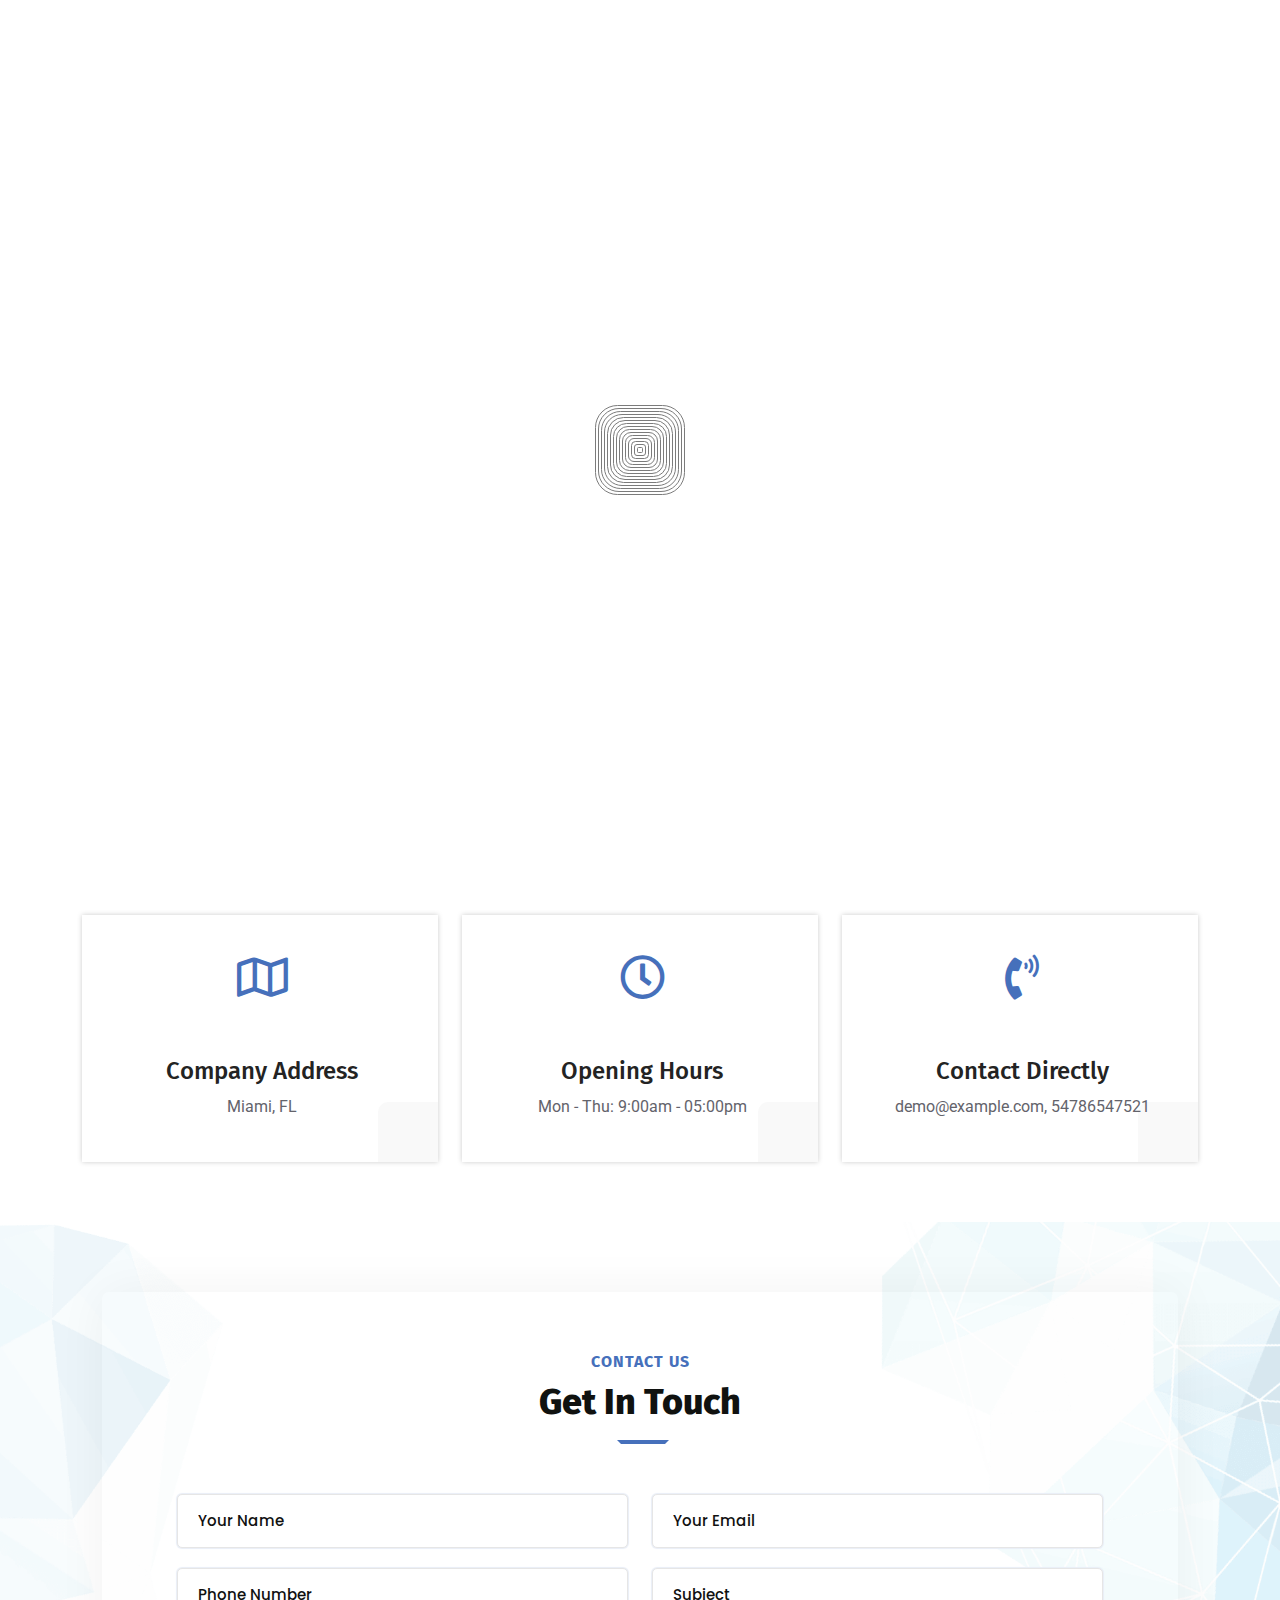
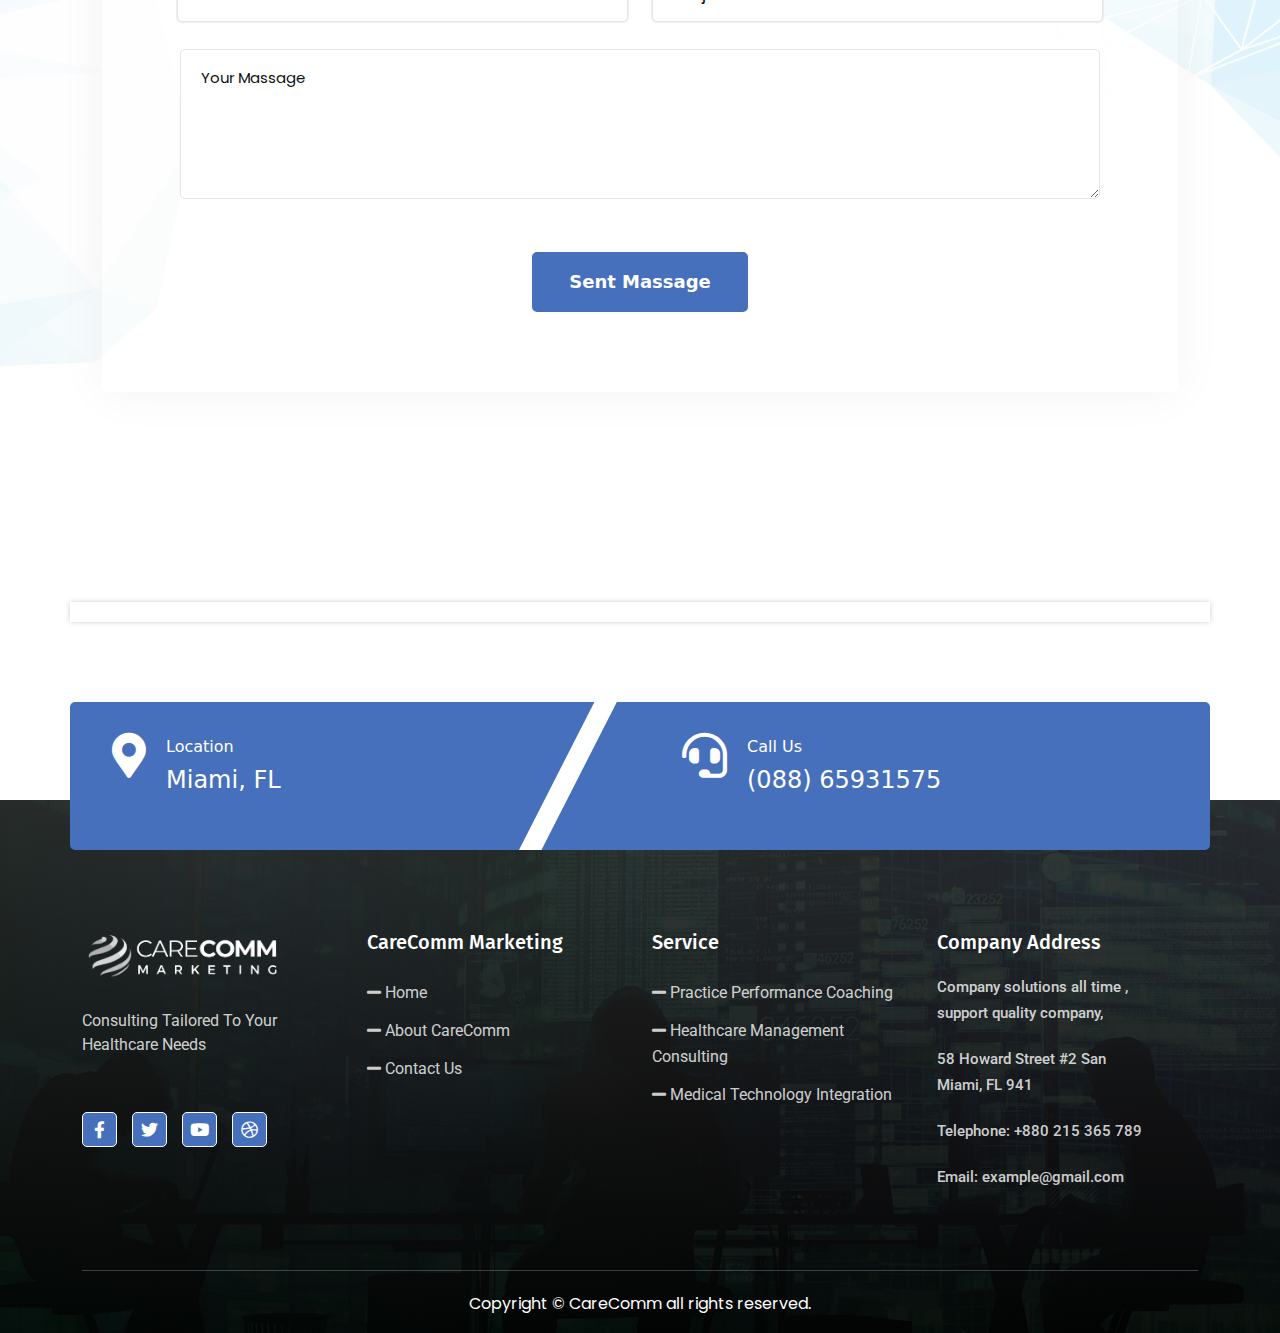
<file: contact.html>
<!DOCTYPE html>
<html lang="en">
<head>
    <meta charset="UTF-8">
    <meta name="viewport" content="width=device-width, initial-scale=1.0">
	<title>CareComm Marketing - Practice Consulting</title>
    
       <!-- Favicon -->
       <link rel="icon" type="image/png" sizes="56x56" href="assets/images/fav-icon/fav-icon.png">
       <!-- bootstrap CSS -->
       <link rel="stylesheet" href="assets/css/bootstrap.min.css" type="text/css" media="all">
       <!-- carousel CSS -->
       <link rel="stylesheet" href="assets/css/owl.carousel.min.css" type="text/css" media="all">
       <!-- animate CSS -->
       <link rel="stylesheet" href="assets/css/animate.css" type="text/css" media="all">
       <!-- animated-text CSS -->
       <link rel="stylesheet" href="assets/css/animated-text.css" type="text/css" media="all">
       <!-- font-awesome CSS -->
       <link rel="stylesheet" href="assets/css/all.min.css" type="text/css" media="all">
       <!-- font-flaticon CSS -->
       <link rel="stylesheet" href="assets/css/flaticon.css" type="text/css" media="all">
       <!-- theme-default CSS -->
       <link rel="stylesheet" href="assets/css/theme-default.css" type="text/css" media="all">
       <!-- meanmenu CSS -->
       <link rel="stylesheet" href="assets/css/meanmenu.min.css" type="text/css" media="all">
       <!-- transitions CSS -->
       <link rel="stylesheet" href="assets/css/owl.transitions.css" type="text/css" media="all">
       <!-- venobox CSS -->
       <link rel="stylesheet" href="venobox/venobox.css" type="text/css" media="all">
       <!-- bootstrap icons -->
       <link rel="stylesheet" href="assets/css/bootstrap-icons.css" type="text/css" media="all">
       <!-- Main Style CSS -->
       <link rel="stylesheet" href="assets/css/style.css" type="text/css" media="all">  
       <!-- responsive CSS -->
        <link rel="stylesheet" href="assets/css/responsive.css" type="text/css" media="all">
       

	   <link rel="stylesheet" href="assets/css/progresscircle.css">

	   <link rel="stylesheet" href="assets/css/CalendarPicker.css">
 
 
      <script src="assets/js/vendor/modernizr-3.5.0.min.js"></script>
     
             

</head>
<body>
    
 
      <!--========== loder========= -->

      <div class="loader_bg">
		<div class="square"></div>
	    <div class="square"></div>
	    <div class="square"></div>
	    <div class="square"></div>
	    <div class="square"></div>
	    <div class="square"></div>
	    <div class="square"></div>
	    <div class="square"></div>
	    <div class="square"></div>
	    <div class="square"></div>
	    <div class="square"></div>
	    <div class="square"></div>
	    <div class="square"></div>
	    <div class="square"></div>
	    <div class="square"></div>
	</div>
    
       <!-- ==========loder-end ===============-->


	<!-- <div class="header-top-area align-items-center d-flex">
        <div class="container">
            <div class="row align-items-center d-flex">
                <div class="col-lg-8">
                    <div class="header-top-address">
						<a href="#"><i class="far fa-envelope"></i> Example@example.com</a>
                        <span><i class="far fa-map"></i> 1st Floor New World.</span>
                        <a href="#"><i class="fas fa-phone"></i> +968 556 778 345</a>
                    </div>
                </div>
                <div class="col-lg-4">
                    <div class="header-top-social">
                        <ul>
                            <li><a href="#"><i class="fab fa-facebook-f"></i></a></li>
                            <li><a href="#"><i class="fab fa-twitter"></i></a></li>
                            <li><a href="#"><i class="fab fa-instagram"></i></a></li>
                            <li><a href="#"><i class="fab fa-dribbble"></i></a></li>
                        </ul>
                    </div>
                </div>
            </div>
        </div>
    </div> -->

<!--==================================================-->
	<!-- Start dreamhub Main Menu  -->
	<!--==================================================-->
	<div id="sticky-header" class="Taklu_nav_manu">
		<div class="container">
			<div class="row align-items-center">
				<div class="col-lg-3">
					<div class="logo">
						<a class="logo_img" href="index.html" title="Taklu">
							<img style="width: 250px;" src="assets/images/resource/logo.png" alt="logo">
						</a>
						<a class="main_sticky" href="index.html" title="Taklu">
							<img style="width: 250px;" src="assets/images/resource/logo.png" alt="logo">
						</a>
					</div>
				</div>
				<div class="col-lg-9">
					<nav class="Taklu_menu">
						<ul class="nav_scroll">
							<li><a href="index.html">Home </a></li>
							<li><a href="about.html">About CareComm</a></li>
							<li><a href="service.html">Service</a></li>
							<li><a href="contact.html">Contact</a></li>
						</ul>
						<!-- header button -->
						
						<div class="header-main-button">
							<a href="contact.html">Get A Quote</a>
						</div>
					</nav>
				</div>
			</div>
		</div>
	</div>
	<!-- dreamhub Mobile Menu  -->

	<div class="mobile-menu-area sticky d-sm-block d-md-block d-lg-none ">
		<div class="mobile-menu">
			<nav class="Taklu_menu">
				<ul class="nav_scroll">
					<li><a href="index.html">Home</a></li>
					<li><a href="about.html">About CareComm</a></li>
					<li><a href="service.html">Service </a></li>
					<li><a href="contact.html">Contact</a></li>
				</ul>
			</nav>
		</div>
	</div>
<!--==================================================-->
	<!-- End  Main Menu  -->
<!--==================================================-->


<!--==================================================-->
<!-- Start Breadcumb Area -->
<!--==================================================-->
<div class="breadcumb-area">
	<div class="container">
		<div class="row">
			<div class="col-lg-12">
				<div class="breadcumb-content">
					<div class="breadcumb-title">
						<h1>Contact Us</h1>
					</div>
					<div class="breadcumb-content-menu">
						<ul>
							<li><a href="index.html">Home <i class="fas fa-angle-right"></i></a></li>
							<li><span>Contact Us</span></li>
						</ul>
					</div>
				</div>
			</div>
		</div>
	</div>
</div>
<!--==================================================-->
<!-- Start Breadcumb Area -->
<!--==================================================-->


<!--==================================================-->
	<!-- start feature-section  -->
<!--==================================================-->

<div class="feature-section">
	<div class="container">
		<div class="row">
			<div class="col-lg-12">
				<div class="feature-title">
					<h5>Any Questions?</h5>
					<h3>We Are Here For You</h3>
					<h2>Contact Us</h2>
				</div>
				<div class="feature-disc">
					<p>Have questions or need assistance with your healthcare practice? We’re here to help! Whether you’re looking for consulting services, coaching, or just more information, reach out to us today.</p>
				</div>
			</div>
		</div>
		<div class="row">
			<div class="col-lg-4 col-md-6">
				<div class="feature-single-box wow fadeInLeft animated">
					<div class="icon-box">
						<div class="features-icon">
							<i class="far fa-map"></i>
						</div>
					</div>
					<div class="feature-content bg-center">
						<h2>Company Address</h2>
						<p>Miami, FL</p>
					</div>
				</div>
			</div>
			<div class="col-lg-4 col-md-6">
				<div class="feature-single-box wow fadeInUp animated">
					<div class="icon-box">
						<div class="features-icon">
							<i class="far fa-clock"></i>
						</div>
					</div>
					<div class="feature-content bg-center">
						<h2>Opening Hours</h2>
						<p>Mon - Thu: 9:00am - 05:00pm</p>
					</div>
				</div>
			</div>
			<div class="col-lg-4 col-md-6">
				<div class="feature-single-box wow fadeInRight animated">
					<div class="icon-box">
						<div class="features-icon">
							<i class="fas fa-phone-volume"></i>
						</div>
					</div>
					<div class="feature-content bg-center">
						<h2>Contact Directly</h2>
						<p>demo@example.com, 54786547521</p>
					</div>
				</div>
			</div>
		</div>
	</div>
</div>

<!--==================================================-->
	<!-- end feature-section  -->
<!--==================================================-->



<!--==================================================-->
	<!-- start subscribe-section  -->
<!--==================================================-->

<div class="subscribe-section">
	<div class="container">
		<div class="row bg-up1">
			<div class="col-lg-12">
				<div class="single-subscribe-box wow fadeInUp animated">
					<div class="subscribe-title">
						<h5>Contact Us</h5>
						<h3>Get In Touch</h3>
					</div>
					<form action="https://formspree.io/f/myyleorq" method="POST" id="dreamit-form">
						<div class="row">
							<div class="col-lg-6">
								<div class="form-box">
									<input type="text" name="name" placeholder="Your Name">
								</div>
							</div>
							<div class="col-lg-6">
								<div class="form-box">
									<input type="text" name="email" placeholder="Your Email">
								</div>
							</div>
							<div class="col-lg-6">
								<div class="form-box">
									<input type="text" name="phone" placeholder="Phone Number">
								</div>
							</div>
							<div class="col-lg-6">
								<div class="form-box">
									<input type="text" name="subject" placeholder="Subject">
								</div>
							</div>
						</div>
						<div class="row">
							<div class="col-lg-12">
								<div class="form-box">
									<textarea name="#" id="#" cols="30" rows="10" placeholder="Your Massage"></textarea>
								</div>
							</div>
							<div class="form-button">
								<button type="submit" name="btn">
									Sent Massage
								</button>
							</div>
						</div>
					</form>
					<div id="status"></div>
				</div>
			</div>
		</div>
	</div>
</div>

<!--==================================================-->
	<!-- end subscribe-section  -->
<!--==================================================-->



<!--==================================================-->
	<!-- start google-map-section  -->
<!--==================================================-->



<!--==================================================-->
	<!-- end google-map-section  -->
<!--==================================================-->


<!--==================================================-->
	<!-- start brand-section  -->
<!--==================================================-->

<div class="brand-section">
	<div class="container">
		<div class="row upper-case">
		    <div class="brand owl-carousel">
				<div class="brand-area">
				    <div class="col-lg-12">
					    <div class="brand-single-box wow fadeInLeft animated">
						    <div class="brand-thumb">
							   <img src="assets/images/resource/brand1.png" alt="">
						    </div>
					    </div>
				    </div>
			    </div>
                <div class="brand-area">
				    <div class="col-lg-12">
					    <div class="brand-single-box wow fadeInDown animated">
						    <div class="brand-thumb">
							    <img src="assets/images/resource/brand2.png" alt="">
						    </div>
					    </div>
				    </div>
				</div>
				<div class="brand-area">
				    <div class="col-lg-12">
					    <div class="brand-single-box wow fadeInUp animated">
						    <div class="brand-thumb">
							    <img src="assets/images/resource/brand3.png" alt="">
						    </div>
					    </div>
				    </div>
				</div>
				<div class="brand-area">
				    <div class="col-lg-12">
					    <div class="brand-single-box wow fadeInUp animated">
						    <div class="brand-thumb">
							   <img src="assets/images/resource/brand5.png" alt="">
						    </div>
					    </div>
				   </div>
			    </div>
		    </div>
		</div>
	</div>
</div>

<!--==================================================-->
	<!-- end  brand-section  -->
<!--==================================================-->



<!--==================================================-->
	   <!-- end-call-do-section  -->
<!--==================================================-->

<div class="call-do-section">
	<div class="container">
		<div class="row bg-upper">
			<div class="col-lg-6">
				<div class="call-single-box">
					<div class="call-icon">
                        <i class="fas fa-map-marker-alt"></i>
					</div>
					<div class="call-content">
						<h5>Location</h5>
						<h2>Miami, FL</h2>
					</div>
				</div>
			</div>
			<div class="col-lg-6">
				<div class="call-do-box">
					<div class="call-icon">
                        <i class="fas fa-headset"></i>
					</div>
					<div class="call-content">
						<h5>Call Us</h5>
						<h2>(088) 65931575</h2>
					</div>
				</div>
			</div>
		</div>
	</div>
</div>

<!--==================================================-->
	   <!-- end-call-do-section  -->
<!--==================================================-->



<!--==================================================-->
	<!-- Start Footer Section  -->
<!--==================================================-->

<div class="footer-section"> 
	<div class="container">
		<div class="row">
			<div class="col-lg-3 col-md-6">
				<div class="widgets-company-info wow fadeInLeft animated">
					<div class="dreamhub-logo">
					<a class="logo_thumb" href="index.html" title="Taklu">
						<img style="width:200px;" src="assets/images/resource/logo3-1.png" alt="">
					</a>
					</div>
					<div class="company-info-desc">
						<p>Consulting Tailored To Your
							<br> Healthcare Needs </p>
					</div>
					<div class="footer-social-icon">
						<ul>
							<li><a href="#"><i class="fab fa-facebook-f"></i></a></li>
							<li><a href="#"><i class="fab fa-twitter"></i></a></li>
							<li><a href="#"><i class="fab fa-youtube"></i></a></li>
							<li><a href="#"><i class="fab fa-dribbble"></i></a></li>
						</ul>
					</div>
				</div>					
			</div>
			<div class="col-lg-3 col-md-6 pl-40">
				<div class="widget-nav-menu wow fadeInUp animated">
					<h4 class="widget-title"> CareComm Marketing </h4>
					<div class="menu-quick-link-content">
						<ul class="footer-menu">
							<li><a href="index.html"><span><i class="fas fa-minus"></i></span> Home </a></li>
							<li><a href="about.html"><span><i class="fas fa-minus"></i></span> About CareComm </a></li>
							<li><a href="contact.html"><span><i class="fas fa-minus"></i></span> Contact Us </a></li>
						</ul>
					</div>
				</div>
			</div>	
			<div class="col-lg-3 col-md-6">
				<div class="widget widget-nav-menu wow fadeInDown animated">
					<h4 class="widget-title"> Service</h4>
					<div class="menu-quick-info-content">
						<ul class="footer-info">
							<li><a href="practice-performance.html"><span><i class="fas fa-minus"></i></span> Practice Performance Coaching </a></li>
							<li><a href="healthcare-management.html"><span><i class="fas fa-minus"></i></span> Healthcare Management Consulting </a></li>
							<li><a href="medical-technology.html"><span><i class="fas fa-minus"></i></span> Medical Technology Integration </a></li>
						</ul>
					</div>
				</div>
			</div>
			<div class="col-lg-3 col-md-6 pr-0">
				<div class="menu-quick-link-contact wow fadeInRight animated">
					<div class="widget widget-nav-menu wow fadeInDown animated">
						<h4 class="widget-title"> Company Address </h4>
						<div class="single-footer-box">
							<div class="footer-text">
								<a href="#">Company solutions all time ,<br> support quality company, </a>
							</div>
						</div>
						<div class="single-footer-box">
							<div class="footer-text">
								<a href="#"> 58 Howard Street #2 San <br> Miami, FL 941</a>
							</div>
						</div>
						<div class="single-footer-box">
							<div class="footer-text">
								<a href="#">Telephone: +880 215 365 789</a>
							</div>
						</div>
						<div class="single-footer-box">
							<div class="footer-text">
								<a href="#">Email: example@gmail.com</a>
							</div>
						</div>
					</div>
			   </div>
			</div>
		</div>
		<hr>
		<div class="row footer-bg">
			<div class="col-lg-12">
				<div class="footer-bottom-content">
					<p>Copyright © CareComm all rights reserved.</p>
				</div>
			</div>
		</div>
	</div>
</div>
<!--==================================================-->
<!-- End Footer Section  -->
<!--==================================================-->


                

 <!--==================================================-->
	<!-- Start scrollup section Section -->
 <!--==================================================-->

  <!-- <div class="prgoress_indicator active-progress">
	 <svg class="progress-circle svg-content" width="100%" height="100%" viewBox="-1 -1 102 102">
	   <path d="M50,1 a49,49 0 0,1 0,98 a49,49 0 0,1 0,-98" style="transition: stroke-dashoffset 10ms linear 0s; stroke-dasharray: 307.919, 307.919; stroke-dashoffset: 270.456;"></path>
	 </svg>
  </div> -->

<!--==================================================-->
<!-- Start scrollup section Section -->
<!--==================================================-->


    
	<script src="assets/js/vendor/jquery-3.6.2.min.js"></script>

	<script src="assets/js/popper.min.js"></script>

	<script src="assets/js/bootstrap.min.js"></script>

	<script src="assets/js/owl.carousel.min.js"></script>

	<script src="assets/js/jquery.counterup.min.js"></script>

	<script src="assets/js/waypoints.min.js"></script>

	<script src="assets/js/wow.js"></script>
	
	<script src="assets/js/CalendarPicker.js"></script>

	<script src="assets/js/imagesloaded.pkgd.min.js"></script>

	<script src="venobox/venobox.js"></script>

	<script src="assets/js/animated-text.js"></script>

	<script src="venobox/venobox.min.js"></script>

	<script src="assets/js/isotope.pkgd.min.js"></script>

	<script src="assets/js/jquery.meanmenu.js"></script>

	<script src="assets/js/jquery.scrollUp.js"></script>

	<script src="assets/js/jquery.barfiller.js"></script>

	<script src="assets/js/theme.js"></script> 
	
	<script src="assets/js/progresscircle.js"></script>
	
    
</body>
</html>
</file>
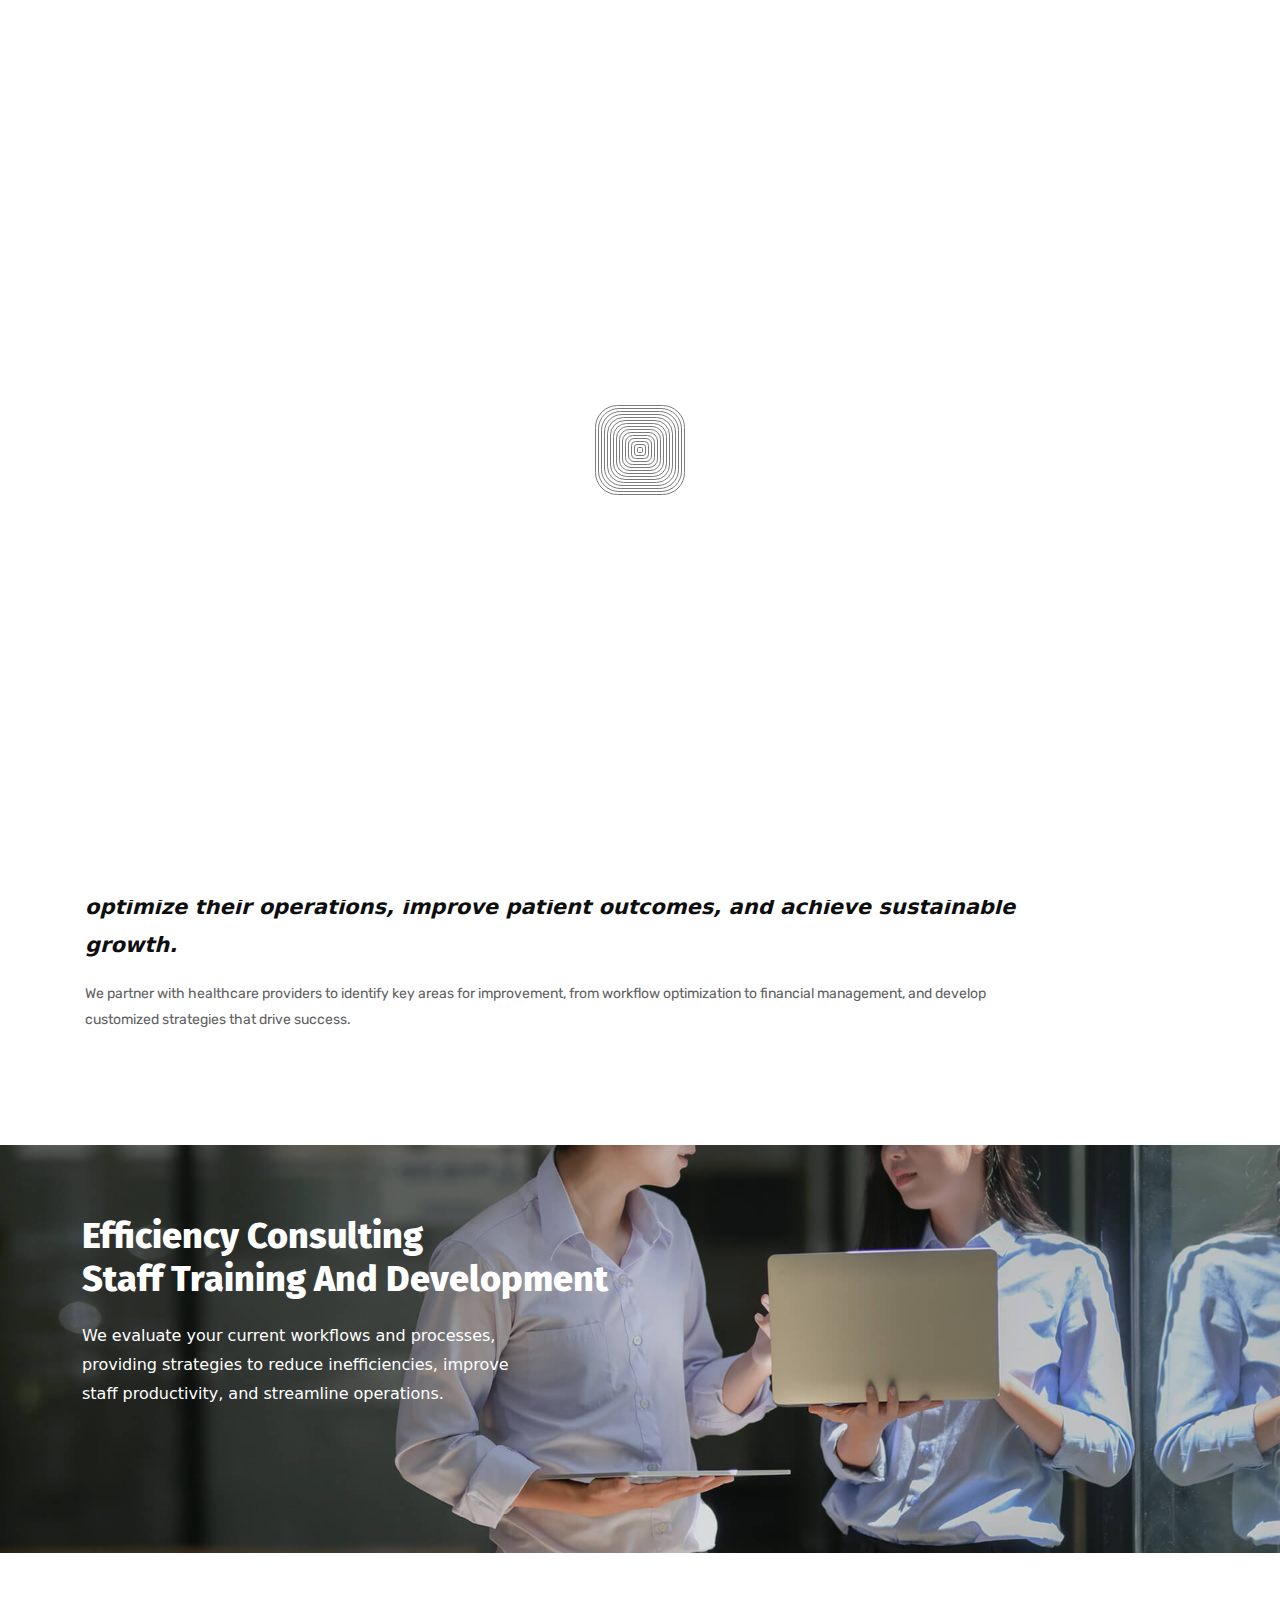
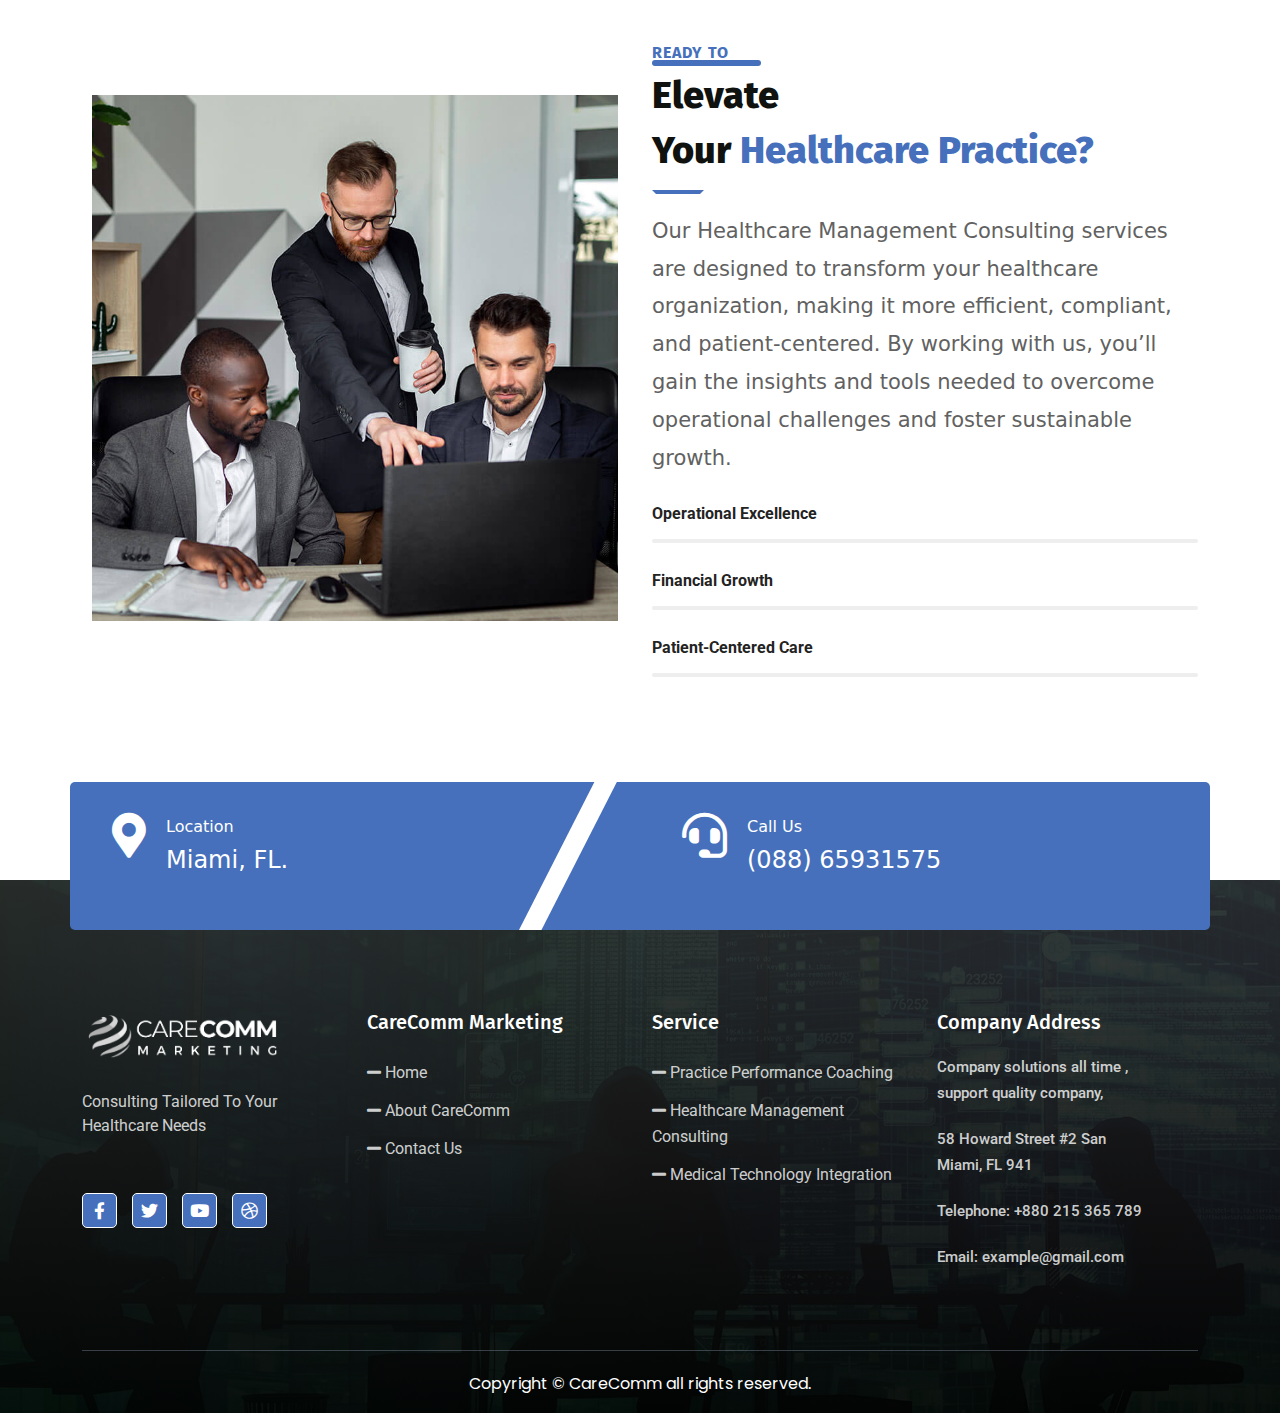
<file: healthcare-management.html>
<!DOCTYPE html>
<html lang="en">
<head>
    <meta charset="UTF-8">
    <meta name="viewport" content="width=device-width, initial-scale=1.0">
	<title>CareComm Marketing - Practice Consulting</title>
    
       <!-- Favicon -->
       <link rel="icon" type="image/png" sizes="56x56" href="assets/images/fav-icon/fav-icon.png">
       <!-- bootstrap CSS -->
       <link rel="stylesheet" href="assets/css/bootstrap.min.css" type="text/css" media="all">
       <!-- carousel CSS -->
       <link rel="stylesheet" href="assets/css/owl.carousel.min.css" type="text/css" media="all">
       <!-- animate CSS -->
       <link rel="stylesheet" href="assets/css/animate.css" type="text/css" media="all">
       <!-- animated-text CSS -->
       <link rel="stylesheet" href="assets/css/animated-text.css" type="text/css" media="all">
       <!-- font-awesome CSS -->
       <link rel="stylesheet" href="assets/css/all.min.css" type="text/css" media="all">
       <!-- font-flaticon CSS -->
       <link rel="stylesheet" href="assets/css/flaticon.css" type="text/css" media="all">
       <!-- theme-default CSS -->
       <link rel="stylesheet" href="assets/css/theme-default.css" type="text/css" media="all">
       <!-- meanmenu CSS -->
       <link rel="stylesheet" href="assets/css/meanmenu.min.css" type="text/css" media="all">
       <!-- transitions CSS -->
       <link rel="stylesheet" href="assets/css/owl.transitions.css" type="text/css" media="all">
       <!-- venobox CSS -->
       <link rel="stylesheet" href="venobox/venobox.css" type="text/css" media="all">
       <!-- bootstrap icons -->
       <link rel="stylesheet" href="assets/css/bootstrap-icons.css" type="text/css" media="all">
       <!-- Main Style CSS -->
       <link rel="stylesheet" href="assets/css/style.css" type="text/css" media="all">  
       <!-- responsive CSS -->
        <link rel="stylesheet" href="assets/css/responsive.css" type="text/css" media="all">
       

	   <link rel="stylesheet" href="assets/css/progresscircle.css">

	   <link rel="stylesheet" href="assets/css/CalendarPicker.css">
 
 
      <script src="assets/js/vendor/modernizr-3.5.0.min.js"></script>
     
             

</head>
<body>
    
 
      <!--========== loder========= -->

      <div class="loader_bg">
		<div class="square"></div>
	    <div class="square"></div>
	    <div class="square"></div>
	    <div class="square"></div>
	    <div class="square"></div>
	    <div class="square"></div>
	    <div class="square"></div>
	    <div class="square"></div>
	    <div class="square"></div>
	    <div class="square"></div>
	    <div class="square"></div>
	    <div class="square"></div>
	    <div class="square"></div>
	    <div class="square"></div>
	    <div class="square"></div>
	</div>
    
       <!-- ==========loder-end ===============-->


	<!-- <div class="header-top-area align-items-center d-flex">
        <div class="container">
            <div class="row align-items-center d-flex">
                <div class="col-lg-8">
                    <div class="header-top-address">
						<a href="#"><i class="far fa-envelope"></i> Example@example.com</a>
                        <span><i class="far fa-map"></i> 1st Floor New World.</span>
                        <a href="#"><i class="fas fa-phone"></i> +968 556 778 345</a>
                    </div>
                </div>
                <div class="col-lg-4">
                    <div class="header-top-social">
                        <ul>
                            <li><a href="#"><i class="fab fa-facebook-f"></i></a></li>
                            <li><a href="#"><i class="fab fa-twitter"></i></a></li>
                            <li><a href="#"><i class="fab fa-instagram"></i></a></li>
                            <li><a href="#"><i class="fab fa-dribbble"></i></a></li>
                        </ul>
                    </div>
                </div>
            </div>
        </div>
    </div> -->

<!--==================================================-->
	<!-- Start dreamhub Main Menu  -->
	<!--==================================================-->
	<div id="sticky-header" class="Taklu_nav_manu">
		<div class="container">
			<div class="row align-items-center">
				<div class="col-lg-3">
					<div class="logo">
						<a class="logo_img" href="index.html" title="Taklu">
							<img style="width: 250px;" src="assets/images/resource/logo.png" alt="logo">
						</a>
						<a class="main_sticky" href="index.html" title="Taklu">
							<img style="width: 250px;" src="assets/images/resource/logo.png" alt="logo">
						</a>
					</div>
				</div>
				<div class="col-lg-9">
					<nav class="Taklu_menu">
						<ul class="nav_scroll">
							<li><a href="index.html">Home </a></li>
							<li><a href="about.html">About CareComm</a></li>
							<li><a href="service.html">Service</a></li>
							<li><a href="contact.html">Contact</a></li>
						</ul>
						<!-- header button -->
						
						<div class="header-main-button">
							<a href="contact.html">Get A Quote</a>
						</div>
					</nav>
				</div>
			</div>
		</div>
	</div>


	<!-- dreamhub Mobile Menu  -->

	<div class="mobile-menu-area sticky d-sm-block d-md-block d-lg-none ">
		<div class="mobile-menu">
			<nav class="Taklu_menu">
				<ul class="nav_scroll">
					<li><a href="index.html">Home</a></li>
					<li><a href="about.html">About CareComm</a></li>
					<li><a href="service.html">Service </a></li>
					<li><a href="contact.html">Contact</a></li>
				</ul>
			</nav>
		</div>
	</div>
<!--==================================================-->
	<!-- End  Main Menu  -->
<!--==================================================-->




<!--==================================================-->
       <!-- Start Breadcumb Area -->
<!--==================================================-->
<div class="breadcumb-area">
	<div class="container">
		<div class="row">
			<div class="col-lg-12">
				<div class="breadcumb-content">
					<div class="breadcumb-title">
						<h1>Healthcare Management Consulting</h1>
					</div>
					<div class="breadcumb-content-menu">
						<ul>
							<li><a href="index.html">Home <i class="fas fa-angle-right"></i></a></li>
							<li><span>Healthcare Management Consulting</span></li>
						</ul>
					</div>
				</div>
			</div>
		</div>
	</div>
</div>
<!--==================================================-->
     <!-- Start Breadcumb Area -->
<!--==================================================-->


<!--==================================================-->
	<!-- start feature-two-section  -->
<!--==================================================-->

<div class="feature-three-section">
	<div class="container">
		<div class="row align-items-center">
			<div class="col-lg-12">
				<div class="feature-three-title">
					
					<h3>Healthcare Management Consulting</h3>
					
					<p>
            Running a successful healthcare organization involves balancing patient care with efficient operations. Our Healthcare Management Consulting services are designed to help medical practices, clinics, and healthcare organizations optimize their operations, improve patient outcomes, and achieve sustainable growth.</p>
				</div>
				<div class="feature-three-disc">
					<p>We partner with healthcare providers to identify key areas for improvement, from workflow optimization to financial management, and develop customized strategies that drive success.</p>
				</div>
				<!-- <div class="feature-three-button">
					<a href="service.html">View More All</a>
				</div> -->
			</div>

	 </div>
  </div>
</div>

<!--==================================================-->
	<!-- end feature-two-section  -->
<!--==================================================-->



<!--==================================================-->
	<!-- start about-three Section  -->
<!--==================================================-->

<div class="about-three-section">
	<div class="container">
		<div class="row">
			<div class="col-lg-6">
				<div class="about-three-title">
					
					<h3>Efficiency Consulting</h3>
					<h2>Staff Training and Development</h2>
					<p>We evaluate your current workflows and processes, providing strategies to reduce inefficiencies, improve staff productivity, and streamline operations.</p>
				</div>
			</div>
			<!-- <div class="col-lg-6">
				<div class="row">
					<div class="col-lg-4 col-md-6">
						<div class="about-three-box">
							<div class="about-three-icon">
								<i class="fas fa-laptop-code"></i>
							</div>
							<div class="about-three-content">
								<h2>Web</h2>
							</div>
						</div>
					</div>
					<div class="col-lg-4 col-md-6">
						<div class="about-three-box">
							<div class="about-three-icon">
								<i class="fas fa-city"></i>
							</div>
							<div class="about-three-content">
								<h2>Office</h2>
							</div>
						</div>
					</div>
					<div class="col-lg-4 col-md-6">
						<div class="about-three-box">
							<div class="about-three-icon">
								<i class="fas fa-chalkboard-teacher"></i>
							</div>
							<div class="about-three-content">
								<h2>Tv</h2>
							</div>
						</div>
					</div>
					<div class="col-lg-4 col-md-6">
						<div class="about-three-box">
							<div class="about-three-icon">
								<i class="fas fa-laptop-code"></i>
							</div>
							<div class="about-three-content">
								<h2>Lot</h2>
							</div>
						</div>
					</div>
					<div class="col-lg-4 col-md-6">
						<div class="about-three-box">
							<div class="about-three-icon">
								<i class="fas fa-laptop-code"></i>
							</div>
							<div class="about-three-content">
								<h2>Loss</h2>
							</div>
						</div>
					</div>
					<div class="col-lg-4 col-md-6">
						<div class="about-three-box">
							<div class="about-three-icon">
								<i class="fas fa-laptop-code"></i>
							</div>
							<div class="about-three-content">
								<h2>Wirel ess</h2>
							</div>
						</div>
					</div>
				</div>
			</div> -->
		</div>
	</div>
</div>

<!--==================================================-->
	<!-- End about-three Section  -->
<!--==================================================-->



<!--==================================================-->
	<!-- start counter-two Section  -->
<!--==================================================-->

<!-- <div class="counter-two-section">
	<div class="container">
		<div class="row bg-uper">
			<div class="col-lg-3">
				<div class="counter-two-box">
					<div class="counter-two-title">
						<h1 class="counter">855</h1>
						<h1>K</h1>
					</div>
					<div class="counter-text">
						<p>Happy client</p>
					</div>
				</div>
			</div>
			<div class="col-lg-3">
				<div class="counter-two-box">
					<div class="counter-two-title">
						<h1 class="counter">1245</h1>
						<h1>+</h1>
					</div>
					<div class="counter-text">
						<p>Win Awards</p>
					</div>
				</div>
			</div>
			<div class="col-lg-3">
				<div class="counter-two-box">
					<div class="counter-two-title">
						<h1 class="counter">102</h1>
						<h1>K</h1>
					</div>
					<div class="counter-text">
						<p>Finished Projects</p>
					</div>
				</div>
			</div>
			<div class="col-lg-3">
				<div class="counter-two-box">
					<div class="counter-two-title">
						<h1 class="counter">2104</h1>
						<h1>+</h1>
					</div>
					<div class="counter-text">
						<p>Account Number</p>
					</div>
				</div>
			</div>
		</div>
	</div>
</div> -->

<!--==================================================-->
	<!-- End counter-two Section  -->
<!--==================================================-->


<!--==================================================-->
	<!-- Start-about Section  -->
<!--==================================================-->
<div class="feature-three-section">
	<div class="container">
		<div class="row align-items-center">
			<div class="col-lg-6">
				<div class="about-thumb">
					<img src="assets/images/resource/pt5.jpg" alt="">
				</div>
			</div>
			<div class="col-lg-6">
				<div class="feature-three-title">
					<h5>Ready to</h5>
					<h3>Elevate</h3>
					<h2>Your <span>Healthcare Practice?</span></h2>
				</div>
				<div class="feature-three-discs mb-4">
					<p>Our Healthcare Management Consulting services are designed to transform your healthcare organization, making it more efficient, compliant, and patient-centered. By working with us, you’ll gain the insights and tools needed to overcome operational challenges and foster sustainable growth.</p>
				</div>
				<div class="prossess-ber-plugin">
					<span class="prosses-bar">Operational Excellence</span>
					<div id="bar1" class="barfiller">
						<div class="tipWrap">
							<span class="tip"></span>
						</div>
						<span class="fill" data-percentage="90"></span>
					</div>  
					<span class="prosses-bar">Financial Growth</span>
					<div id="bar2" class="barfiller">
						<div class="tipWrap">
							<span class="tip"></span>
						</div>
						<span class="fill my-class" data-percentage="80"></span>
					</div>
					<span class="prosses-bar">Patient-Centered Care</span>
					<div id="bar3" class="barfiller">
						<div class="tipWrap">
							<span class="tip"></span>
						</div>
						<span class="fill my-class2" data-percentage="95"></span>
					</div> 
				</div>
			</div>
		</div>
	</div>
 </div>
	
<!--==================================================-->
	<!-- End Dreamhub-about Section  -->
<!--==================================================-->



<!--==================================================-->
	<!-- start why-choose-section  -->
<!--==================================================-->


<!--==================================================-->
	  <!-- end why-choose-section  -->
<!--==================================================-->
  

<!--==================================================-->
	<!-- start counter-two Section  -->
<!--==================================================-->
<!-- 
<div class="counter-two-section">
	<div class="container">
		<div class="row">
			<div class="col-lg-6">
				<div class="counter-three-box">
					<div class="counter-three-title">
						<h1 class="counter">48</h1>
						<h1>K</h1>
					</div>
					<div class="counter-text">
						<h6>Happy Customers</h6>
						<span>To succeed, every software solution must be deeply integrated into the existing tech environment..</span>
					</div>
				</div>
			</div>
			<div class="col-lg-6">
				<div class="counter-three-box uppers">
					<div class="counter-three-title">
						<h1 class="counter">24</h1>
						<h1>K</h1>
					</div>
					<div class="counter-text">
						<h6>Countries Worldwide</h6>
						<span>To succeed, every software solution must be deeply integrated into the existing tech environment..</span>
					</div>
				</div>
			</div>
		</div>
	</div>
</div> -->

<!--==================================================-->
	<!-- End counter-two Section  -->
<!--==================================================-->



<!--==================================================-->
	   <!-- start-contacts-section  -->
<!--==================================================-->


<!--==================================================-->
	   <!-- end-contacts-section  -->
<!--==================================================-->



<!--==================================================-->
	   <!-- end-call-do-section  -->
<!--==================================================-->

<div class="call-do-section">
	<div class="container">
		<div class="row bg-upper">
			<div class="col-lg-6">
				<div class="call-single-box">
					<div class="call-icon">
                        <i class="fas fa-map-marker-alt"></i>
					</div>
					<div class="call-content">
						<h5>Location</h5>
						<h2>Miami, FL.</h2>
					</div>
				</div>
			</div>
			<div class="col-lg-6">
				<div class="call-do-box">
					<div class="call-icon">
                        <i class="fas fa-headset"></i>
					</div>
					<div class="call-content">
						<h5>Call Us</h5>
						<h2>(088) 65931575</h2>
					</div>
				</div>
			</div>
		</div>
	</div>
</div>

<!--==================================================-->
	   <!-- end-call-do-section  -->
<!--==================================================-->



<!--==================================================-->
	<!-- Start Footer Section  -->
<!--==================================================-->

<div class="footer-section"> 
	<div class="container">
		<div class="row">
			<div class="col-lg-3 col-md-6">
				<div class="widgets-company-info wow fadeInLeft animated">
					<div class="dreamhub-logo">
					<a class="logo_thumb" href="index.html" title="Taklu">
						<img style="width:200px;" src="assets/images/resource/logo3-1.png" alt="">
					</a>
					</div>
					<div class="company-info-desc">
						<p>Consulting Tailored To Your
							<br> Healthcare Needs </p>
					</div>
					<div class="footer-social-icon">
						<ul>
							<li><a href="#"><i class="fab fa-facebook-f"></i></a></li>
							<li><a href="#"><i class="fab fa-twitter"></i></a></li>
							<li><a href="#"><i class="fab fa-youtube"></i></a></li>
							<li><a href="#"><i class="fab fa-dribbble"></i></a></li>
						</ul>
					</div>
				</div>					
			</div>
			<div class="col-lg-3 col-md-6 pl-40">
				<div class="widget-nav-menu wow fadeInUp animated">
					<h4 class="widget-title"> CareComm Marketing </h4>
					<div class="menu-quick-link-content">
						<ul class="footer-menu">
							<li><a href="index.html"><span><i class="fas fa-minus"></i></span> Home </a></li>
							<li><a href="about.html"><span><i class="fas fa-minus"></i></span> About CareComm </a></li>
							<li><a href="contact.html"><span><i class="fas fa-minus"></i></span> Contact Us </a></li>
						</ul>
					</div>
				</div>
			</div>	
			<div class="col-lg-3 col-md-6">
				<div class="widget widget-nav-menu wow fadeInDown animated">
					<h4 class="widget-title"> Service</h4>
					<div class="menu-quick-info-content">
						<ul class="footer-info">
							<li><a href="practice-performance.html"><span><i class="fas fa-minus"></i></span> Practice Performance Coaching </a></li>
							<li><a href="healthcare-management.html"><span><i class="fas fa-minus"></i></span> Healthcare Management Consulting </a></li>
							<li><a href="medical-technology.html"><span><i class="fas fa-minus"></i></span> Medical Technology Integration </a></li>
						</ul>
					</div>
				</div>
			</div>
			<div class="col-lg-3 col-md-6 pr-0">
				<div class="menu-quick-link-contact wow fadeInRight animated">
					<div class="widget widget-nav-menu wow fadeInDown animated">
						<h4 class="widget-title"> Company Address </h4>
						<div class="single-footer-box">
							<div class="footer-text">
								<a href="#">Company solutions all time ,<br> support quality company, </a>
							</div>
						</div>
						<div class="single-footer-box">
							<div class="footer-text">
								<a href="#"> 58 Howard Street #2 San <br> Miami, FL 941</a>
							</div>
						</div>
						<div class="single-footer-box">
							<div class="footer-text">
								<a href="#">Telephone: +880 215 365 789</a>
							</div>
						</div>
						<div class="single-footer-box">
							<div class="footer-text">
								<a href="#">Email: example@gmail.com</a>
							</div>
						</div>
					</div>
			   </div>
			</div>
		</div>
		<hr>
		<div class="row footer-bg">
			<div class="col-lg-12">
				<div class="footer-bottom-content">
					<p>Copyright © CareComm all rights reserved.</p>
				</div>
			</div>
		</div>
	</div>
</div>
<!--==================================================-->
<!-- End Footer Section  -->
<!--==================================================-->


                

 <!--==================================================-->
	<!-- Start scrollup section Section -->
 <!--==================================================-->

  <!-- <div class="prgoress_indicator active-progress">
	 <svg class="progress-circle svg-content" width="100%" height="100%" viewBox="-1 -1 102 102">
	   <path d="M50,1 a49,49 0 0,1 0,98 a49,49 0 0,1 0,-98" style="transition: stroke-dashoffset 10ms linear 0s; stroke-dasharray: 307.919, 307.919; stroke-dashoffset: 270.456;"></path>
	 </svg>
  </div> -->

<!--==================================================-->
<!-- Start scrollup section Section -->
<!--==================================================-->


    
	<script src="assets/js/vendor/jquery-3.6.2.min.js"></script>

	<script src="assets/js/popper.min.js"></script>

	<script src="assets/js/bootstrap.min.js"></script>

	<script src="assets/js/owl.carousel.min.js"></script>

	<script src="assets/js/jquery.counterup.min.js"></script>

	<script src="assets/js/waypoints.min.js"></script>

	<script src="assets/js/wow.js"></script>
	
	<script src="assets/js/CalendarPicker.js"></script>

	<script src="assets/js/imagesloaded.pkgd.min.js"></script>

	<script src="venobox/venobox.js"></script>

	<script src="assets/js/animated-text.js"></script>

	<script src="venobox/venobox.min.js"></script>

	<script src="assets/js/isotope.pkgd.min.js"></script>

	<script src="assets/js/jquery.meanmenu.js"></script>

	<script src="assets/js/jquery.scrollUp.js"></script>

	<script src="assets/js/jquery.barfiller.js"></script>

	<script src="assets/js/theme.js"></script> 
	
	<script src="assets/js/progresscircle.js"></script>
	
    
</body>
</html>
</file>
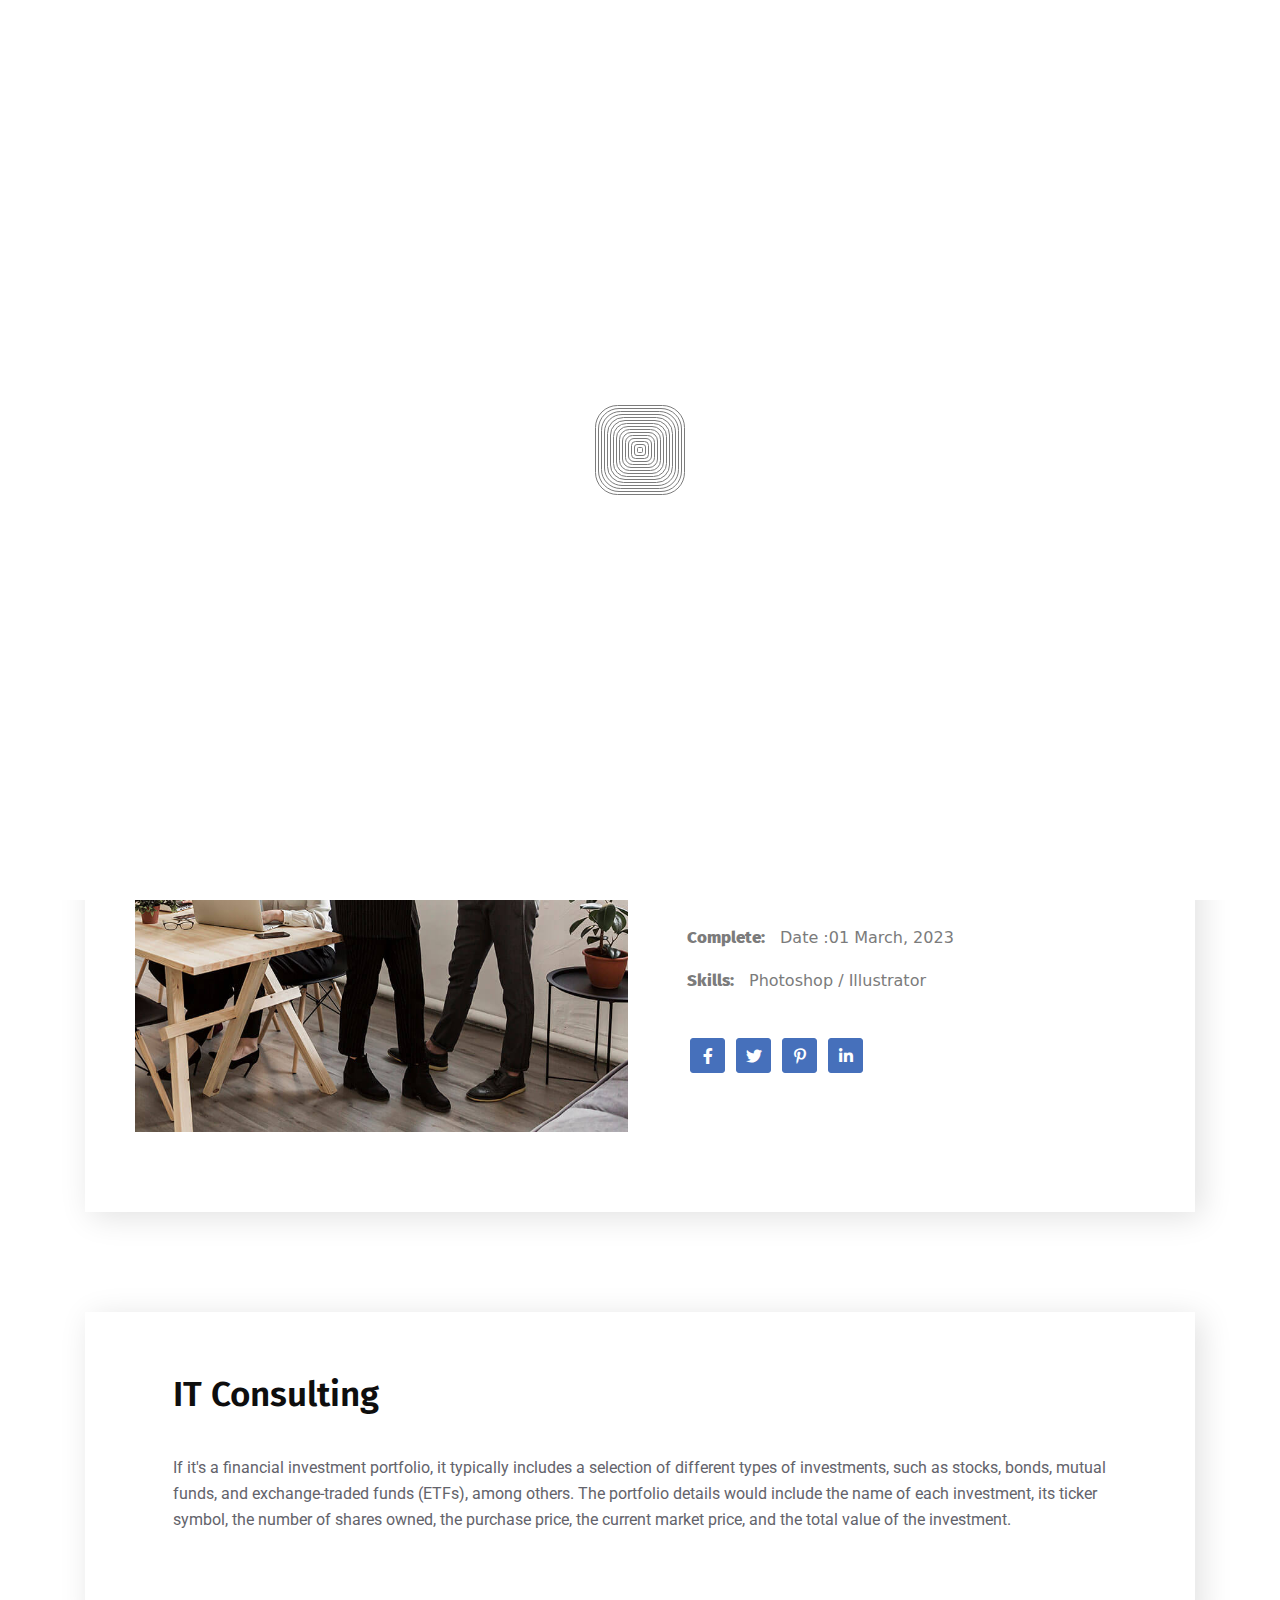
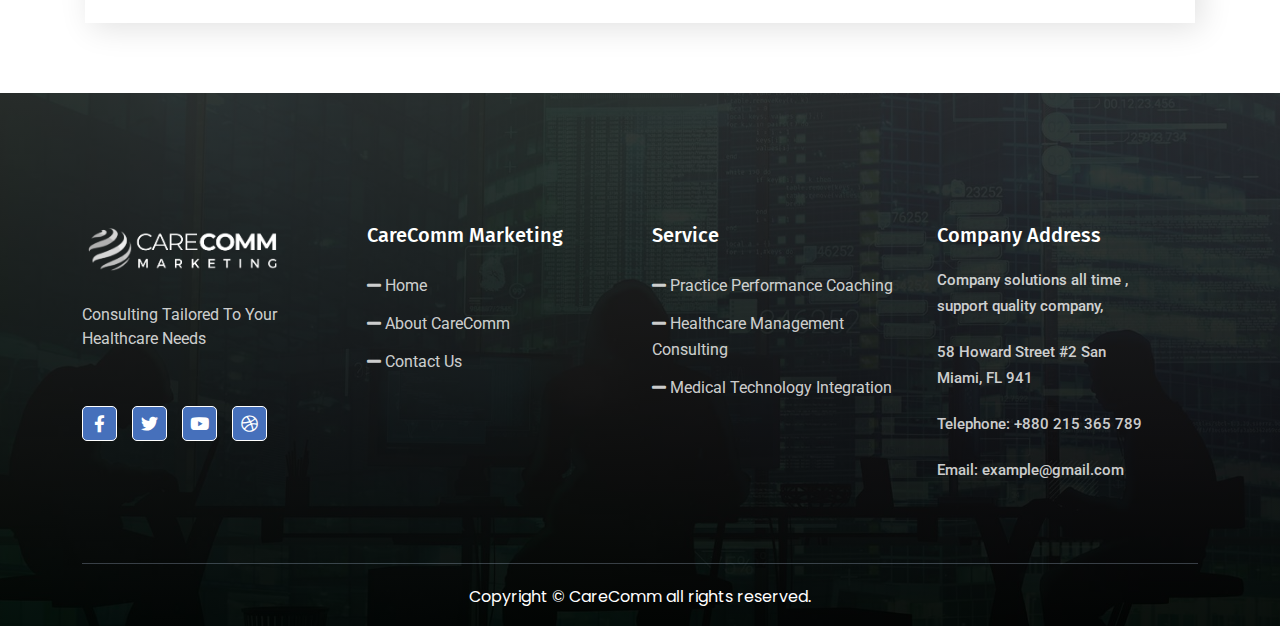
<file: IT-Consulting.html>
<!DOCTYPE html>
<html lang="en">
<head>
    <meta charset="UTF-8">
    <meta name="viewport" content="width=device-width, initial-scale=1.0">
	<title>CareComm Marketing - Practice Consulting</title>
    
       <!-- Favicon -->
       <link rel="icon" type="image/png" sizes="56x56" href="assets/images/fav-icon/fav-icon.png">
       <!-- bootstrap CSS -->
       <link rel="stylesheet" href="assets/css/bootstrap.min.css" type="text/css" media="all">
       <!-- carousel CSS -->
       <link rel="stylesheet" href="assets/css/owl.carousel.min.css" type="text/css" media="all">
       <!-- animate CSS -->
       <link rel="stylesheet" href="assets/css/animate.css" type="text/css" media="all">
       <!-- animated-text CSS -->
       <link rel="stylesheet" href="assets/css/animated-text.css" type="text/css" media="all">
       <!-- font-awesome CSS -->
       <link rel="stylesheet" href="assets/css/all.min.css" type="text/css" media="all">
       <!-- font-flaticon CSS -->
       <link rel="stylesheet" href="assets/css/flaticon.css" type="text/css" media="all">
       <!-- theme-default CSS -->
       <link rel="stylesheet" href="assets/css/theme-default.css" type="text/css" media="all">
       <!-- meanmenu CSS -->
       <link rel="stylesheet" href="assets/css/meanmenu.min.css" type="text/css" media="all">
       <!-- transitions CSS -->
       <link rel="stylesheet" href="assets/css/owl.transitions.css" type="text/css" media="all">
       <!-- venobox CSS -->
       <link rel="stylesheet" href="venobox/venobox.css" type="text/css" media="all">
       <!-- bootstrap icons -->
       <link rel="stylesheet" href="assets/css/bootstrap-icons.css" type="text/css" media="all">
       <!-- Main Style CSS -->
       <link rel="stylesheet" href="assets/css/style.css" type="text/css" media="all">  
       <!-- responsive CSS -->
        <link rel="stylesheet" href="assets/css/responsive.css" type="text/css" media="all">
       

	   <link rel="stylesheet" href="assets/css/progresscircle.css">

	   <link rel="stylesheet" href="assets/css/CalendarPicker.css">
 
 
      <script src="assets/js/vendor/modernizr-3.5.0.min.js"></script>
     
             

</head>
<body>
    
 
      <!--========== loder========= -->

      <div class="loader_bg">
		<div class="square"></div>
	    <div class="square"></div>
	    <div class="square"></div>
	    <div class="square"></div>
	    <div class="square"></div>
	    <div class="square"></div>
	    <div class="square"></div>
	    <div class="square"></div>
	    <div class="square"></div>
	    <div class="square"></div>
	    <div class="square"></div>
	    <div class="square"></div>
	    <div class="square"></div>
	    <div class="square"></div>
	    <div class="square"></div>
	</div>
    
       <!-- ==========loder-end ===============-->


	<!-- <div class="header-top-area align-items-center d-flex">
        <div class="container">
            <div class="row align-items-center d-flex">
                <div class="col-lg-8">
                    <div class="header-top-address">
						<a href="#"><i class="far fa-envelope"></i> Example@example.com</a>
                        <span><i class="far fa-map"></i> 1st Floor New World.</span>
                        <a href="#"><i class="fas fa-phone"></i> +968 556 778 345</a>
                    </div>
                </div>
                <div class="col-lg-4">
                    <div class="header-top-social">
                        <ul>
                            <li><a href="#"><i class="fab fa-facebook-f"></i></a></li>
                            <li><a href="#"><i class="fab fa-twitter"></i></a></li>
                            <li><a href="#"><i class="fab fa-instagram"></i></a></li>
                            <li><a href="#"><i class="fab fa-dribbble"></i></a></li>
                        </ul>
                    </div>
                </div>
            </div>
        </div>
    </div> -->

<!--==================================================-->
	<!-- Start dreamhub Main Menu  -->
	<!--==================================================-->
	<div id="sticky-header" class="Taklu_nav_manu">
		<div class="container">
			<div class="row align-items-center">
				<div class="col-lg-3">
					<div class="logo">
						<a class="logo_img" href="index.html" title="Taklu">
							<img style="width: 250px;" src="assets/images/resource/logo.png" alt="logo">
						</a>
						<a class="main_sticky" href="index.html" title="Taklu">
							<img style="width: 250px;" src="assets/images/resource/logo.png" alt="logo">
						</a>
					</div>
				</div>
				<div class="col-lg-9">
					<nav class="Taklu_menu">
						<ul class="nav_scroll">
							<li><a href="index.html">Home </a></li>
							<li><a href="about.html">About CareComm</a></li>
							<li><a href="service.html">Service</a></li>
							<li><a href="contact.html">Contact</a></li>
						</ul>
						<!-- header button -->
						
						<div class="header-main-button">
							<a href="contact.html">Get A Quote</a>
						</div>
					</nav>
				</div>
			</div>
		</div>
	</div>


	<!-- dreamhub Mobile Menu  -->

	<div class="mobile-menu-area sticky d-sm-block d-md-block d-lg-none ">
		<div class="mobile-menu">
			<nav class="Taklu_menu">
				<ul class="nav_scroll">
					<li><a href="index.html">Home</a></li>
					<li><a href="about.html">About CareComm</a></li>
					<li><a href="service.html">Service </a></li>
					<li><a href="contact.html">Contact</a></li>
				</ul>
			</nav>
		</div>
	</div>
<!--==================================================-->
	<!-- End  Main Menu  -->
<!--==================================================-->




<!--==================================================-->
       <!-- Start Breadcumb Area -->
<!--==================================================-->
<div class="breadcumb-area">
	<div class="container">
		<div class="row">
			<div class="col-lg-12">
				<div class="breadcumb-content">
					<div class="breadcumb-title">
						<h1>IT Consulting</h1>
					</div>
					<div class="breadcumb-content-menu">
						<ul>
							<li><a href="index.html">Home <i class="fas fa-angle-right"></i></a></li>
							<li><span>IT Consulting</span></li>
						</ul>
					</div>
				</div>
			</div>
		</div>
	</div>
</div>
<!--==================================================-->
     <!-- Start Breadcumb Area -->
<!--==================================================-->


<!-- ============================================================== -->
	<!-- Start -single-team Area -->
<!-- ============================================================== -->

	<div class="team-details-area pt-90 pb-70">
		<div class="container">
			<div class="row">
				<div class="col-lg-12">
					<div class="team-details">
						<div class="row align-items-center">
							<div class="col-lg-6">
								<div class="team-details-thumb">
									<img src="assets/images/resource/pt6.jpg" alt="">
								</div>
							</div>
							<div class="col-lg-6">
								<div class="team-details-content pt-80 ml-3">
									<div class="team-details-title pb-4">
										<h2>Portfolio Information</h2>
									</div>
									<div class="team-details-content-text">
										<ul>
											<li><span>Project Name:</span>Creative Template Design</li>
											<li><span>Category:</span>Graphics Design / Web Design</li>
											<li><span>Client:</span>Pori Moni</li>
											<li><span>Complete:</span>Date :01 March, 2023</li>
											<li><span>Skills:</span>Photoshop / Illustrator</li>
										</ul>
									</div>
									<div class="team-details-content-icon pt-4">
										<a href="#"><i class="fab fa-facebook-f"></i></a>
										<a href="#"><i class="fab fa-twitter"></i></a>
										<a href="#"><i class="fab fa-pinterest-p"></i></a>
										<a href="#"><i class="fab fa-linkedin-in"></i></a>
									</div>
								</div>
							</div>
						</div>
					</div>
				</div>
			</div>
		</div>
	</div>
	
<!-- ============================================================== -->
	<!-- End - single-team Area -->
<!-- ============================================================== -->



<!-- ============================================================== -->
	<!-- start - single-team Area -->
<!-- ============================================================== -->

<div class="team-details-area pt-90 pb-70">
	<div class="container">
		<div class="row">
			<div class="col-lg-12">
				<div class="team-details">
					<div class="row">
						<div class="col-lg-12">
							<div class="team-details-content pt-80 ml-3">
								<div class="team-detail-title pb-4">
									<h2>IT Consulting</h2>
									<p>If it's a financial investment portfolio, it typically includes a selection of different types of investments, such as stocks, bonds, mutual funds, and exchange-traded funds (ETFs), among others. The portfolio details would include the name of each investment, its ticker symbol, the number of shares owned, the purchase price, the current market price, and the total value of the investment.</p>
								</div>
								
							</div>
						</div>
					</div>
				</div>
			</div>
		</div>
	</div>
</div>

<!-- ============================================================== -->
	<!-- End - single-team Area -->
<!-- ============================================================== -->




<!--==================================================-->
	<!-- Start Footer Section  -->
<!--==================================================-->

<div class="footer-section"> 
	<div class="container">
		<div class="row">
			<div class="col-lg-3 col-md-6">
				<div class="widgets-company-info wow fadeInLeft animated">
					<div class="dreamhub-logo">
					<a class="logo_thumb" href="index.html" title="Taklu">
						<img style="width:200px;" src="assets/images/resource/logo3-1.png" alt="">
					</a>
					</div>
					<div class="company-info-desc">
						<p>Consulting Tailored To Your
							<br> Healthcare Needs </p>
					</div>
					<div class="footer-social-icon">
						<ul>
							<li><a href="#"><i class="fab fa-facebook-f"></i></a></li>
							<li><a href="#"><i class="fab fa-twitter"></i></a></li>
							<li><a href="#"><i class="fab fa-youtube"></i></a></li>
							<li><a href="#"><i class="fab fa-dribbble"></i></a></li>
						</ul>
					</div>
				</div>					
			</div>
			<div class="col-lg-3 col-md-6 pl-40">
				<div class="widget-nav-menu wow fadeInUp animated">
					<h4 class="widget-title"> CareComm Marketing </h4>
					<div class="menu-quick-link-content">
						<ul class="footer-menu">
							<li><a href="index.html"><span><i class="fas fa-minus"></i></span> Home </a></li>
							<li><a href="about.html"><span><i class="fas fa-minus"></i></span> About CareComm </a></li>
							<li><a href="contact.html"><span><i class="fas fa-minus"></i></span> Contact Us </a></li>
						</ul>
					</div>
				</div>
			</div>	
			<div class="col-lg-3 col-md-6">
				<div class="widget widget-nav-menu wow fadeInDown animated">
					<h4 class="widget-title"> Service</h4>
					<div class="menu-quick-info-content">
						<ul class="footer-info">
							<li><a href="practice-performance.html"><span><i class="fas fa-minus"></i></span> Practice Performance Coaching </a></li>
							<li><a href="healthcare-management.html"><span><i class="fas fa-minus"></i></span> Healthcare Management Consulting </a></li>
							<li><a href="medical-technology.html"><span><i class="fas fa-minus"></i></span> Medical Technology Integration </a></li>
						</ul>
					</div>
				</div>
			</div>
			<div class="col-lg-3 col-md-6 pr-0">
				<div class="menu-quick-link-contact wow fadeInRight animated">
					<div class="widget widget-nav-menu wow fadeInDown animated">
						<h4 class="widget-title"> Company Address </h4>
						<div class="single-footer-box">
							<div class="footer-text">
								<a href="#">Company solutions all time ,<br> support quality company, </a>
							</div>
						</div>
						<div class="single-footer-box">
							<div class="footer-text">
								<a href="#"> 58 Howard Street #2 San <br> Miami, FL 941</a>
							</div>
						</div>
						<div class="single-footer-box">
							<div class="footer-text">
								<a href="#">Telephone: +880 215 365 789</a>
							</div>
						</div>
						<div class="single-footer-box">
							<div class="footer-text">
								<a href="#">Email: example@gmail.com</a>
							</div>
						</div>
					</div>
			   </div>
			</div>
		</div>
		<hr>
		<div class="row footer-bg">
			<div class="col-lg-12">
				<div class="footer-bottom-content">
					<p>Copyright © CareComm all rights reserved.</p>
				</div>
			</div>
		</div>
	</div>
</div>
<!--==================================================-->
<!-- End Footer Section  -->
<!--==================================================-->


                

 <!--==================================================-->
	<!-- Start scrollup section Section -->
 <!--==================================================-->

  <!-- <div class="prgoress_indicator active-progress">
	 <svg class="progress-circle svg-content" width="100%" height="100%" viewBox="-1 -1 102 102">
	   <path d="M50,1 a49,49 0 0,1 0,98 a49,49 0 0,1 0,-98" style="transition: stroke-dashoffset 10ms linear 0s; stroke-dasharray: 307.919, 307.919; stroke-dashoffset: 270.456;"></path>
	 </svg>
  </div> -->

<!--==================================================-->
<!-- Start scrollup section Section -->
<!--==================================================-->


    
	<script src="assets/js/vendor/jquery-3.6.2.min.js"></script>

	<script src="assets/js/popper.min.js"></script>

	<script src="assets/js/bootstrap.min.js"></script>

	<script src="assets/js/owl.carousel.min.js"></script>

	<script src="assets/js/jquery.counterup.min.js"></script>

	<script src="assets/js/waypoints.min.js"></script>

	<script src="assets/js/wow.js"></script>
	
	<script src="assets/js/CalendarPicker.js"></script>

	<script src="assets/js/imagesloaded.pkgd.min.js"></script>

	<script src="venobox/venobox.js"></script>

	<script src="assets/js/animated-text.js"></script>

	<script src="venobox/venobox.min.js"></script>

	<script src="assets/js/isotope.pkgd.min.js"></script>

	<script src="assets/js/jquery.meanmenu.js"></script>

	<script src="assets/js/jquery.scrollUp.js"></script>

	<script src="assets/js/jquery.barfiller.js"></script>

	<script src="assets/js/theme.js"></script> 
	
	<script src="assets/js/progresscircle.js"></script>
	
    
</body>
</html>
</file>
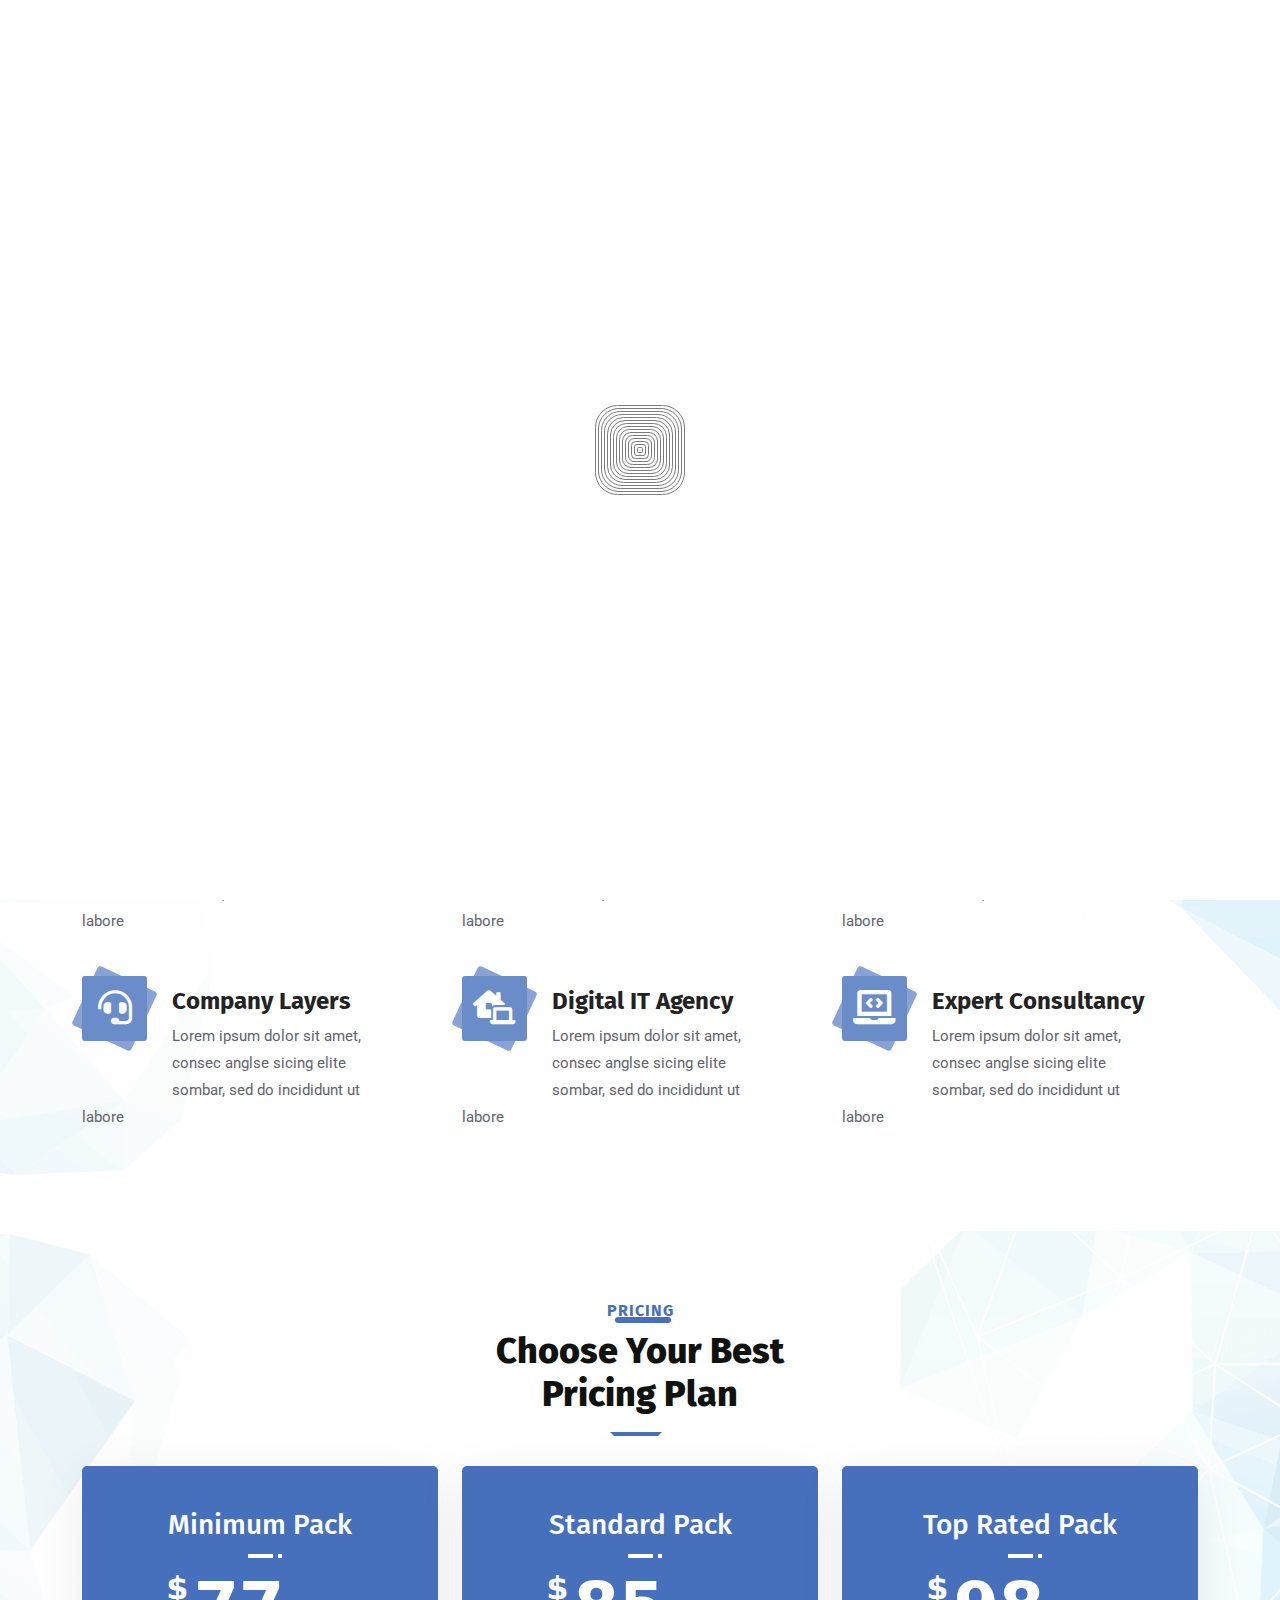
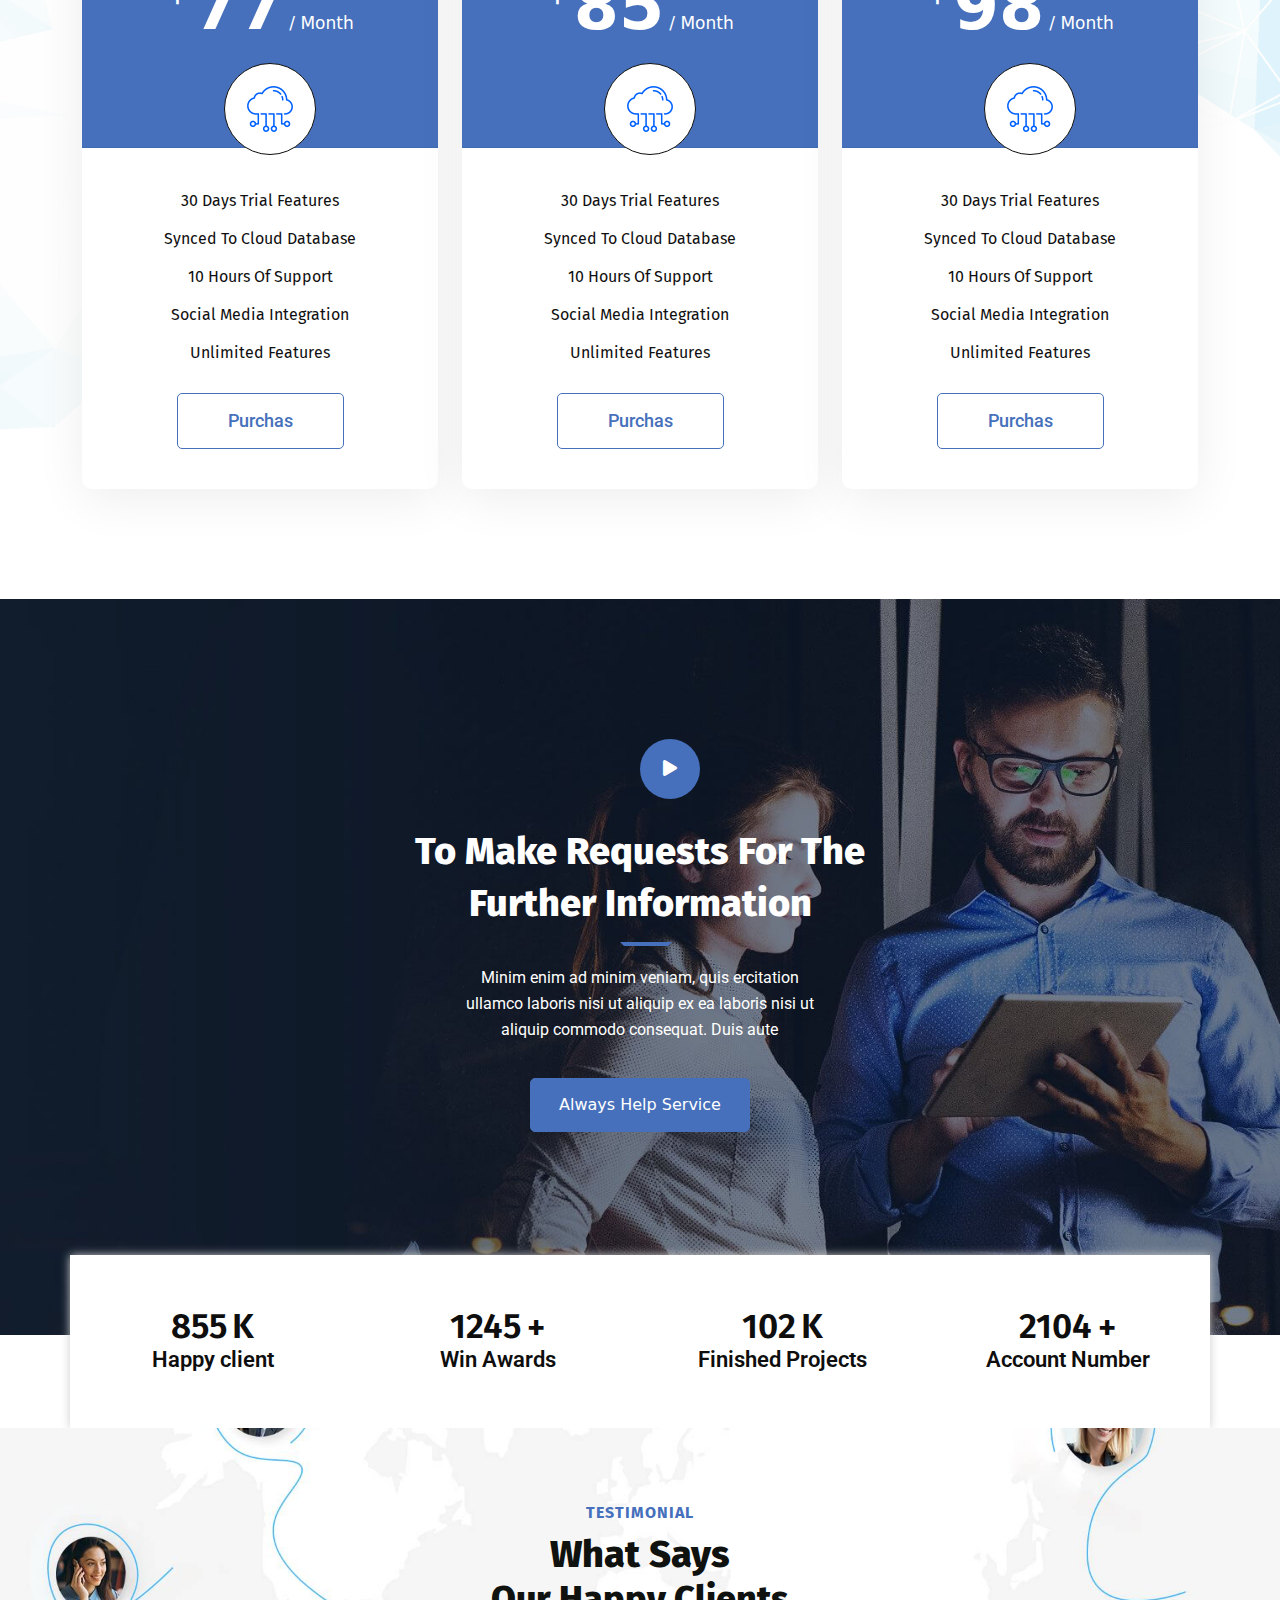
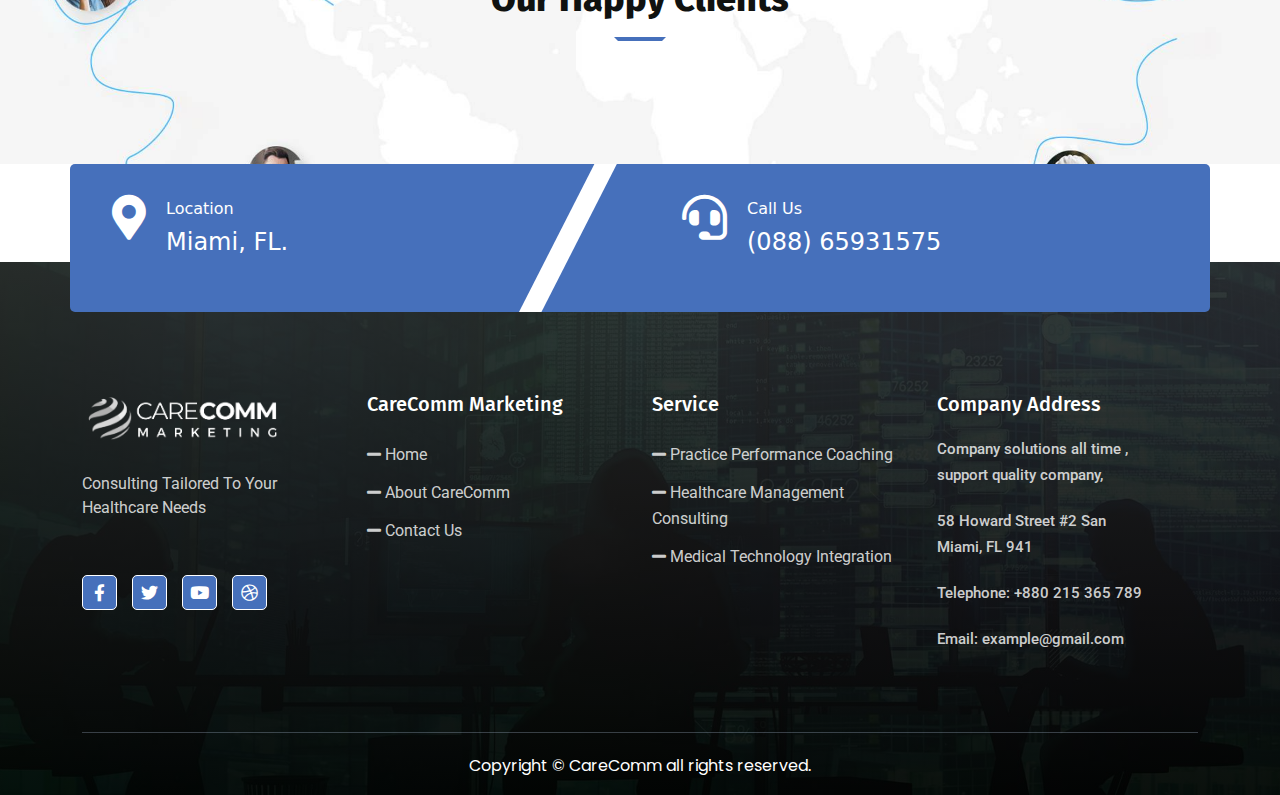
<file: it-service.html>
<!DOCTYPE html>
<html lang="en">
<head>
    <meta charset="UTF-8">
    <meta name="viewport" content="width=device-width, initial-scale=1.0">
	<title>CareComm Marketing - Practice Consulting</title>
    
       <!-- Favicon -->
       <link rel="icon" type="image/png" sizes="56x56" href="assets/images/fav-icon/fav-icon.png">
       <!-- bootstrap CSS -->
       <link rel="stylesheet" href="assets/css/bootstrap.min.css" type="text/css" media="all">
       <!-- carousel CSS -->
       <link rel="stylesheet" href="assets/css/owl.carousel.min.css" type="text/css" media="all">
       <!-- animate CSS -->
       <link rel="stylesheet" href="assets/css/animate.css" type="text/css" media="all">
       <!-- animated-text CSS -->
       <link rel="stylesheet" href="assets/css/animated-text.css" type="text/css" media="all">
       <!-- font-awesome CSS -->
       <link rel="stylesheet" href="assets/css/all.min.css" type="text/css" media="all">
       <!-- font-flaticon CSS -->
       <link rel="stylesheet" href="assets/css/flaticon.css" type="text/css" media="all">
       <!-- theme-default CSS -->
       <link rel="stylesheet" href="assets/css/theme-default.css" type="text/css" media="all">
       <!-- meanmenu CSS -->
       <link rel="stylesheet" href="assets/css/meanmenu.min.css" type="text/css" media="all">
       <!-- transitions CSS -->
       <link rel="stylesheet" href="assets/css/owl.transitions.css" type="text/css" media="all">
       <!-- venobox CSS -->
       <link rel="stylesheet" href="venobox/venobox.css" type="text/css" media="all">
       <!-- bootstrap icons -->
       <link rel="stylesheet" href="assets/css/bootstrap-icons.css" type="text/css" media="all">
       <!-- Main Style CSS -->
       <link rel="stylesheet" href="assets/css/style.css" type="text/css" media="all">  
       <!-- responsive CSS -->
        <link rel="stylesheet" href="assets/css/responsive.css" type="text/css" media="all">
       

	   <link rel="stylesheet" href="assets/css/progresscircle.css">

	   <link rel="stylesheet" href="assets/css/CalendarPicker.css">
 
 
      <script src="assets/js/vendor/modernizr-3.5.0.min.js"></script>
     
             

</head>
<body>
    
 
      <!--========== loder========= -->

      <div class="loader_bg">
		<div class="square"></div>
	    <div class="square"></div>
	    <div class="square"></div>
	    <div class="square"></div>
	    <div class="square"></div>
	    <div class="square"></div>
	    <div class="square"></div>
	    <div class="square"></div>
	    <div class="square"></div>
	    <div class="square"></div>
	    <div class="square"></div>
	    <div class="square"></div>
	    <div class="square"></div>
	    <div class="square"></div>
	    <div class="square"></div>
	</div>
    
       <!-- ==========loder-end ===============-->


	<!-- <div class="header-top-area align-items-center d-flex">
        <div class="container">
            <div class="row align-items-center d-flex">
                <div class="col-lg-8">
                    <div class="header-top-address">
						<a href="#"><i class="far fa-envelope"></i> Example@example.com</a>
                        <span><i class="far fa-map"></i> 1st Floor New World.</span>
                        <a href="#"><i class="fas fa-phone"></i> +968 556 778 345</a>
                    </div>
                </div>
                <div class="col-lg-4">
                    <div class="header-top-social">
                        <ul>
                            <li><a href="#"><i class="fab fa-facebook-f"></i></a></li>
                            <li><a href="#"><i class="fab fa-twitter"></i></a></li>
                            <li><a href="#"><i class="fab fa-instagram"></i></a></li>
                            <li><a href="#"><i class="fab fa-dribbble"></i></a></li>
                        </ul>
                    </div>
                </div>
            </div>
        </div>
    </div> -->

<!--==================================================-->
	<!-- Start dreamhub Main Menu  -->
	<!--==================================================-->
	<div id="sticky-header" class="Taklu_nav_manu">
		<div class="container">
			<div class="row align-items-center">
				<div class="col-lg-3">
					<div class="logo">
						<a class="logo_img" href="index.html" title="Taklu">
							<img style="width: 250px;" src="assets/images/resource/logo.png" alt="logo">
						</a>
						<a class="main_sticky" href="index.html" title="Taklu">
							<img style="width: 250px;" src="assets/images/resource/logo.png" alt="logo">
						</a>
					</div>
				</div>
				<div class="col-lg-9">
					<nav class="Taklu_menu">
						<ul class="nav_scroll">
							<li><a href="index.html">Home </a></li>
							<li><a href="about.html">About CareComm</a></li>
							<li><a href="service.html">Service</a></li>
							<li><a href="contact.html">Contact</a></li>
						</ul>
						<!-- header button -->
						
						<div class="header-main-button">
							<a href="contact.html">Get A Quote</a>
						</div>
					</nav>
				</div>
			</div>
		</div>
	</div>


	<!-- dreamhub Mobile Menu  -->

	<div class="mobile-menu-area sticky d-sm-block d-md-block d-lg-none ">
		<div class="mobile-menu">
			<nav class="Taklu_menu">
				<ul class="nav_scroll">
					<li><a href="index.html">Home</a></li>
					<li><a href="about.html">About CareComm</a></li>
					<li><a href="service.html">Service </a></li>
					<li><a href="contact.html">Contact</a></li>
				</ul>
			</nav>
		</div>
	</div>
<!--==================================================-->
	<!-- End  Main Menu  -->
<!--==================================================-->




<!--==================================================-->
       <!-- Start Breadcumb Area -->
<!--==================================================-->
<div class="breadcumb-area">
	<div class="container">
		<div class="row">
			<div class="col-lg-12">
				<div class="breadcumb-content">
					<div class="breadcumb-title">
						<h1>IT Service</h1>
					</div>
					<div class="breadcumb-content-menu">
						<ul>
							<li><a href="index.html">Home <i class="fas fa-angle-right"></i></a></li>
							<li><span>IT Service</span></li>
						</ul>
					</div>
				</div>
			</div>
		</div>
	</div>
</div>
<!--==================================================-->
     <!-- Start Breadcumb Area -->
<!--==================================================-->



<!--==================================================-->
	<!-- start service-two-section  -->
<!--==================================================-->

<div class="service-section">
	<div class="container">
		<div class="row">
			<div class="col-lg-12">
				<div class="services-title">
					<h3>Provide Awesome Service</h3>
					<h2>With Our Tools</h2>
				</div>
			</div>
		</div>
		<div class="row">
			<div class="col-lg-4">
				<div class="service-two-box">
					<div class="service-two-icon">
						<i class="fas fa-globe"></i>
					</div>
					<div class="service-two-content">
						<h2><a href="single-service.html">Business Analytics</a></h2>
						<p>Lorem ipsum dolor sit amet, consec anglse sicing elite sombar, sed do incididunt ut labore</p>
					</div>
				</div>
			</div>
			<div class="col-lg-4">
				<div class="service-two-box">
					<div class="service-two-icon">
						<i class="fas fa-user-injured"></i>
					</div>
					<div class="service-two-content">
						<h2><a href="single-service.html">Company Merger</a></h2>
						<p>Lorem ipsum dolor sit amet, consec anglse sicing elite sombar, sed do incididunt ut labore</p>
					</div>
				</div>
			</div>
			<div class="col-lg-4">
				<div class="service-two-box">
					<div class="service-two-icon">
						<i class="fas fa-x-ray"></i>
					</div>
					<div class="service-two-content">
						<h2><a href="single-service.html">Target Acquisition</a></h2>
						<p>Lorem ipsum dolor sit amet, consec anglse sicing elite sombar, sed do incididunt ut labore</p>
					</div>
				</div>
			</div>
			<div class="col-lg-4">
				<div class="service-two-box">
					<div class="service-two-icon">
						<i class="fas fa-headset"></i>
					</div>
					<div class="service-two-content">
						<h2><a href="single-service.html">Company Layers</a></h2>
						<p>Lorem ipsum dolor sit amet, consec anglse sicing elite sombar, sed do incididunt ut labore</p>
					</div>
				</div>
			</div>
			<div class="col-lg-4">
				<div class="service-two-box">
					<div class="service-two-icon">
						<i class="fas fa-laptop-house"></i>
					</div>
					<div class="service-two-content">
						<h2><a href="single-service.html">Digital IT Agency</a></h2>
						<p>Lorem ipsum dolor sit amet, consec anglse sicing elite sombar, sed do incididunt ut labore</p>
					</div>
				</div>
			</div>
			<div class="col-lg-4">
				<div class="service-two-box">
					<div class="service-two-icon">
						<i class="fas fa-laptop-code"></i>
					</div>
					<div class="service-two-content">
						<h2><a href="single-service.html">Expert Consultancy</a></h2>
						<p>Lorem ipsum dolor sit amet, consec anglse sicing elite sombar, sed do incididunt ut labore</p>
					</div>
				</div>
			</div>
		</div>
	</div>
</div>

<!--==================================================-->
	<!-- end service-two-section  -->
<!--==================================================-->



<!--==================================================-->
		<!-- start-pricing Section  -->
<!--==================================================-->

<div class="pricing-section">
	<div class="container">
		<div class="row">
			<div class="col-lg-12">
				<div class="pricing-title wow fadeInRight animated">
					<h5>Pricing</h5>
					<h3>Choose Your Best</h3>
					<h2>Pricing Plan</h2>
				</div>
			</div>
		</div>
		<div class="row">
			<div class="col-lg-4 col-md-6">
				<div class="pricing-single-box wow fadeInLeft animated">
					<div class="pricing-head">
						<h3>Minimum Pack</h3>
						<div class="pricing"> 
							<span class="currency">$</span>
							<span class="tk">77</span>
							<span class="price-mon"> / Month</span>
						</div>
					</div>
					<div class="pricing-icon">
						<img src="assets/images/resource/pricing-icon.png" alt="">
					</div>
					<div class="pricing-boody">
						<ul>																	
							<li>30 Days Trial Features</li>
							<li>Synced To Cloud Database</li>
							<li>10 Hours Of Support</li>
							<li>Social Media Integration</li>
							<li>Unlimited Features</li>															
						</ul>
					</div>
					<div class="price-btn">
						<a href="index-2.html">Purchas</a>
					</div>
				</div>
			</div>
			<div class="col-lg-4 col-md-6">
				<div class="pricing-single-box wow fadeInUp animated">
					<div class="pricing-head">
						<h3>Standard Pack</h3>
						<div class="pricing"> 
							<span class="currency">$</span>
							<span class="tk">85</span>
							<span class="price-mon"> / Month</span>
						</div>
					</div>
					<div class="pricing-icon">
						<img src="assets/images/resource/pricing-icon.png" alt="">
					</div>
					<div class="pricing-boody">
						<ul>																	
							<li>30 Days Trial Features</li>
							<li>Synced To Cloud Database</li>
							<li>10 Hours Of Support</li>
							<li>Social Media Integration</li>
							<li>Unlimited Features</li>															
						</ul>
					</div>
					<div class="price-btn">
						<a href="index-2.html">Purchas</a>
					</div>
				</div>
			</div>
			<div class="col-lg-4 col-md-6">
				<div class="pricing-single-box wow fadeInRight animated">
					<div class="pricing-head">
						<h3>Top Rated Pack</h3>
						<div class="pricing"> 
							<span class="currency">$</span>
							<span class="tk">98</span>
							<span class="price-mon"> / Month</span>
						</div>
					</div>
					<div class="pricing-icon">
						<img src="assets/images/resource/pricing-icon.png" alt="">
					</div>
					<div class="pricing-boody">
						<ul>																	
							<li>30 Days Trial Features</li>
							<li>Synced To Cloud Database</li>
							<li>10 Hours Of Support</li>
							<li>Social Media Integration</li>
							<li>Unlimited Features</li>															
						</ul>
					</div>
					<div class="price-btn">
						<a href="index-2.html">Purchas</a>
					</div>
				</div>
			</div>
		</div>
	</div>
</div>

<!--==================================================-->
		<!-- End-pricing Section  -->
<!--==================================================-->


<!--==================================================-->
	<!-- start service-section  -->
<!--==================================================-->
<div class="service-four-section">
	<div class="container">
		<div class="row">
			<div class="col-lg-12">
				<div class="service-play-button">
					<a class="video-vemo-icon venobox vbox-item" data-vbtype="youtube" data-autoplay="true" href="https://www.youtube.com/watch?v=Wx48y_fOfiY"><i class="fas fa-play"></i></a>
				</div>
				<div class="service-four-title">
					<h3>To Make Requests For The</h3>
					<h2>Further Information</h2>
					<p>Minim enim ad minim veniam, quis ercitation ullamco laboris nisi ut aliquip ex ea laboris nisi ut aliquip commodo consequat. Duis aute</p>
				</div>
				<div class="service-four-button">
					<a href="about.html">Always Help Service</a>
				</div>
			</div>
		</div>
	</div>
</div>

<!--==================================================-->
	<!-- end service-section  -->
<!--==================================================-->



<!--==================================================-->
	<!-- start counter-two Section  -->
<!--==================================================-->

<div class="counter-two-section">
	<div class="container">
		<div class="row bg-uper">
			<div class="col-lg-3">
				<div class="counter-two-box">
					<div class="counter-two-title">
						<h1 class="counter">855</h1>
						<h1>K</h1>
					</div>
					<div class="counter-text">
						<p>Happy client</p>
					</div>
				</div>
			</div>
			<div class="col-lg-3">
				<div class="counter-two-box">
					<div class="counter-two-title">
						<h1 class="counter">1245</h1>
						<h1>+</h1>
					</div>
					<div class="counter-text">
						<p>Win Awards</p>
					</div>
				</div>
			</div>
			<div class="col-lg-3">
				<div class="counter-two-box">
					<div class="counter-two-title">
						<h1 class="counter">102</h1>
						<h1>K</h1>
					</div>
					<div class="counter-text">
						<p>Finished Projects</p>
					</div>
				</div>
			</div>
			<div class="col-lg-3">
				<div class="counter-two-box">
					<div class="counter-two-title">
						<h1 class="counter">2104</h1>
						<h1>+</h1>
					</div>
					<div class="counter-text">
						<p>Account Number</p>
					</div>
				</div>
			</div>
		</div>
	</div>
</div>

<!--==================================================-->
	<!-- End counter-two Section  -->
<!--==================================================-->



<!--==================================================-->
		<!-- start testimonial Section  -->
<!--==================================================-->
<div class="testimonial-section">
	<div class="container">
		<div class="row align-items-center">
			<div class="col-lg-12">
			    <div class="testimonial-title">
				   <h5>testimonial</h5>
				   <h3>What Says</h3>
				   <h2>Our Happy Clients</h2>
			    </div>
		    </div>
	    </div>
			<div class="testimonial owl-carousel">
				<div class="testimonial-area">
				    <div class="col-lg-12">
					    <div class="single-testimonial">
						    <div class="testimonial-thumb">
								<img src="assets/images/resource/testi2.jpg" alt="">
						    </div>
							<div class="testimonial-content">
								<h2>Sabina Yasmin</h2>
								<span>Seo Founder</span>
							</div>	
						    <div class="testimonial-disc">
							    <p>"Patience. Infinite patience. No shortcuts. Very well thought out and articulate communication. Clear milestones, deadlines and fast work. Even if the client is being careless. The best part...always solving problems with great original ideas!."</p>
						    </div>
						</div>
					</div>
				</div>
				<div class="testimonial-area">
					<div class="col-lg-12">
						<div class="single-testimonial">
							<div class="testimonial-thumb">
								<img src="assets/images/resource/test3.jpg" alt="">
							</div>
							<div class="testimonial-content">
								<h2>Firoj Ahmed</h2>
								<span>Director</span>
							</div>	
							<div class="testimonial-disc">
							<p>"Patience. Infinite patience. No shortcuts. Very well thought out and articulate communication. Clear milestones, deadlines and fast work. Even if the client is being careless. The best part...always solving problems with great original ideas!."</p>
							</div>
						</div>
					</div>
				</div>
		    </div>
		</div>
	</div>
<!--==================================================-->
		<!-- End testimonial Section  -->
<!--==================================================-->



<!--==================================================-->
	   <!-- end-call-do-section  -->
<!--==================================================-->

<div class="call-do-section">
	<div class="container">
		<div class="row bg-upper">
			<div class="col-lg-6">
				<div class="call-single-box">
					<div class="call-icon">
                        <i class="fas fa-map-marker-alt"></i>
					</div>
					<div class="call-content">
						<h5>Location</h5>
						<h2>Miami, FL.</h2>
					</div>
				</div>
			</div>
			<div class="col-lg-6">
				<div class="call-do-box">
					<div class="call-icon">
                        <i class="fas fa-headset"></i>
					</div>
					<div class="call-content">
						<h5>Call Us</h5>
						<h2>(088) 65931575</h2>
					</div>
				</div>
			</div>
		</div>
	</div>
</div>

<!--==================================================-->
	   <!-- end-call-do-section  -->
<!--==================================================-->



<!--==================================================-->
	<!-- Start Footer Section  -->
<!--==================================================-->

<div class="footer-section"> 
	<div class="container">
		<div class="row">
			<div class="col-lg-3 col-md-6">
				<div class="widgets-company-info wow fadeInLeft animated">
					<div class="dreamhub-logo">
					<a class="logo_thumb" href="index.html" title="Taklu">
						<img style="width:200px;" src="assets/images/resource/logo3-1.png" alt="">
					</a>
					</div>
					<div class="company-info-desc">
						<p>Consulting Tailored To Your
							<br> Healthcare Needs </p>
					</div>
					<div class="footer-social-icon">
						<ul>
							<li><a href="#"><i class="fab fa-facebook-f"></i></a></li>
							<li><a href="#"><i class="fab fa-twitter"></i></a></li>
							<li><a href="#"><i class="fab fa-youtube"></i></a></li>
							<li><a href="#"><i class="fab fa-dribbble"></i></a></li>
						</ul>
					</div>
				</div>					
			</div>
			<div class="col-lg-3 col-md-6 pl-40">
				<div class="widget-nav-menu wow fadeInUp animated">
					<h4 class="widget-title"> CareComm Marketing </h4>
					<div class="menu-quick-link-content">
						<ul class="footer-menu">
							<li><a href="index.html"><span><i class="fas fa-minus"></i></span> Home </a></li>
							<li><a href="about.html"><span><i class="fas fa-minus"></i></span> About CareComm </a></li>
							<li><a href="contact.html"><span><i class="fas fa-minus"></i></span> Contact Us </a></li>
						</ul>
					</div>
				</div>
			</div>	
			<div class="col-lg-3 col-md-6">
				<div class="widget widget-nav-menu wow fadeInDown animated">
					<h4 class="widget-title"> Service</h4>
					<div class="menu-quick-info-content">
						<ul class="footer-info">
							<li><a href="practice-performance.html"><span><i class="fas fa-minus"></i></span> Practice Performance Coaching </a></li>
							<li><a href="healthcare-management.html"><span><i class="fas fa-minus"></i></span> Healthcare Management Consulting </a></li>
							<li><a href="medical-technology.html"><span><i class="fas fa-minus"></i></span> Medical Technology Integration </a></li>
						</ul>
					</div>
				</div>
			</div>
			<div class="col-lg-3 col-md-6 pr-0">
				<div class="menu-quick-link-contact wow fadeInRight animated">
					<div class="widget widget-nav-menu wow fadeInDown animated">
						<h4 class="widget-title"> Company Address </h4>
						<div class="single-footer-box">
							<div class="footer-text">
								<a href="#">Company solutions all time ,<br> support quality company, </a>
							</div>
						</div>
						<div class="single-footer-box">
							<div class="footer-text">
								<a href="#"> 58 Howard Street #2 San <br> Miami, FL 941</a>
							</div>
						</div>
						<div class="single-footer-box">
							<div class="footer-text">
								<a href="#">Telephone: +880 215 365 789</a>
							</div>
						</div>
						<div class="single-footer-box">
							<div class="footer-text">
								<a href="#">Email: example@gmail.com</a>
							</div>
						</div>
					</div>
			   </div>
			</div>
		</div>
		<hr>
		<div class="row footer-bg">
			<div class="col-lg-12">
				<div class="footer-bottom-content">
					<p>Copyright © CareComm all rights reserved.</p>
				</div>
			</div>
		</div>
	</div>
</div>
<!--==================================================-->
<!-- End Footer Section  -->
<!--==================================================-->


                

 <!--==================================================-->
	<!-- Start scrollup section Section -->
 <!--==================================================-->

  <!-- <div class="prgoress_indicator active-progress">
	 <svg class="progress-circle svg-content" width="100%" height="100%" viewBox="-1 -1 102 102">
	   <path d="M50,1 a49,49 0 0,1 0,98 a49,49 0 0,1 0,-98" style="transition: stroke-dashoffset 10ms linear 0s; stroke-dasharray: 307.919, 307.919; stroke-dashoffset: 270.456;"></path>
	 </svg>
  </div> -->

<!--==================================================-->
<!-- Start scrollup section Section -->
<!--==================================================-->


    
	<script src="assets/js/vendor/jquery-3.6.2.min.js"></script>

	<script src="assets/js/popper.min.js"></script>

	<script src="assets/js/bootstrap.min.js"></script>

	<script src="assets/js/owl.carousel.min.js"></script>

	<script src="assets/js/jquery.counterup.min.js"></script>

	<script src="assets/js/waypoints.min.js"></script>

	<script src="assets/js/wow.js"></script>
	
	<script src="assets/js/CalendarPicker.js"></script>

	<script src="assets/js/imagesloaded.pkgd.min.js"></script>

	<script src="venobox/venobox.js"></script>

	<script src="assets/js/animated-text.js"></script>

	<script src="venobox/venobox.min.js"></script>

	<script src="assets/js/isotope.pkgd.min.js"></script>

	<script src="assets/js/jquery.meanmenu.js"></script>

	<script src="assets/js/jquery.scrollUp.js"></script>

	<script src="assets/js/jquery.barfiller.js"></script>

	<script src="assets/js/theme.js"></script> 
	
	<script src="assets/js/progresscircle.js"></script>
	
    
</body>
</html>
</file>
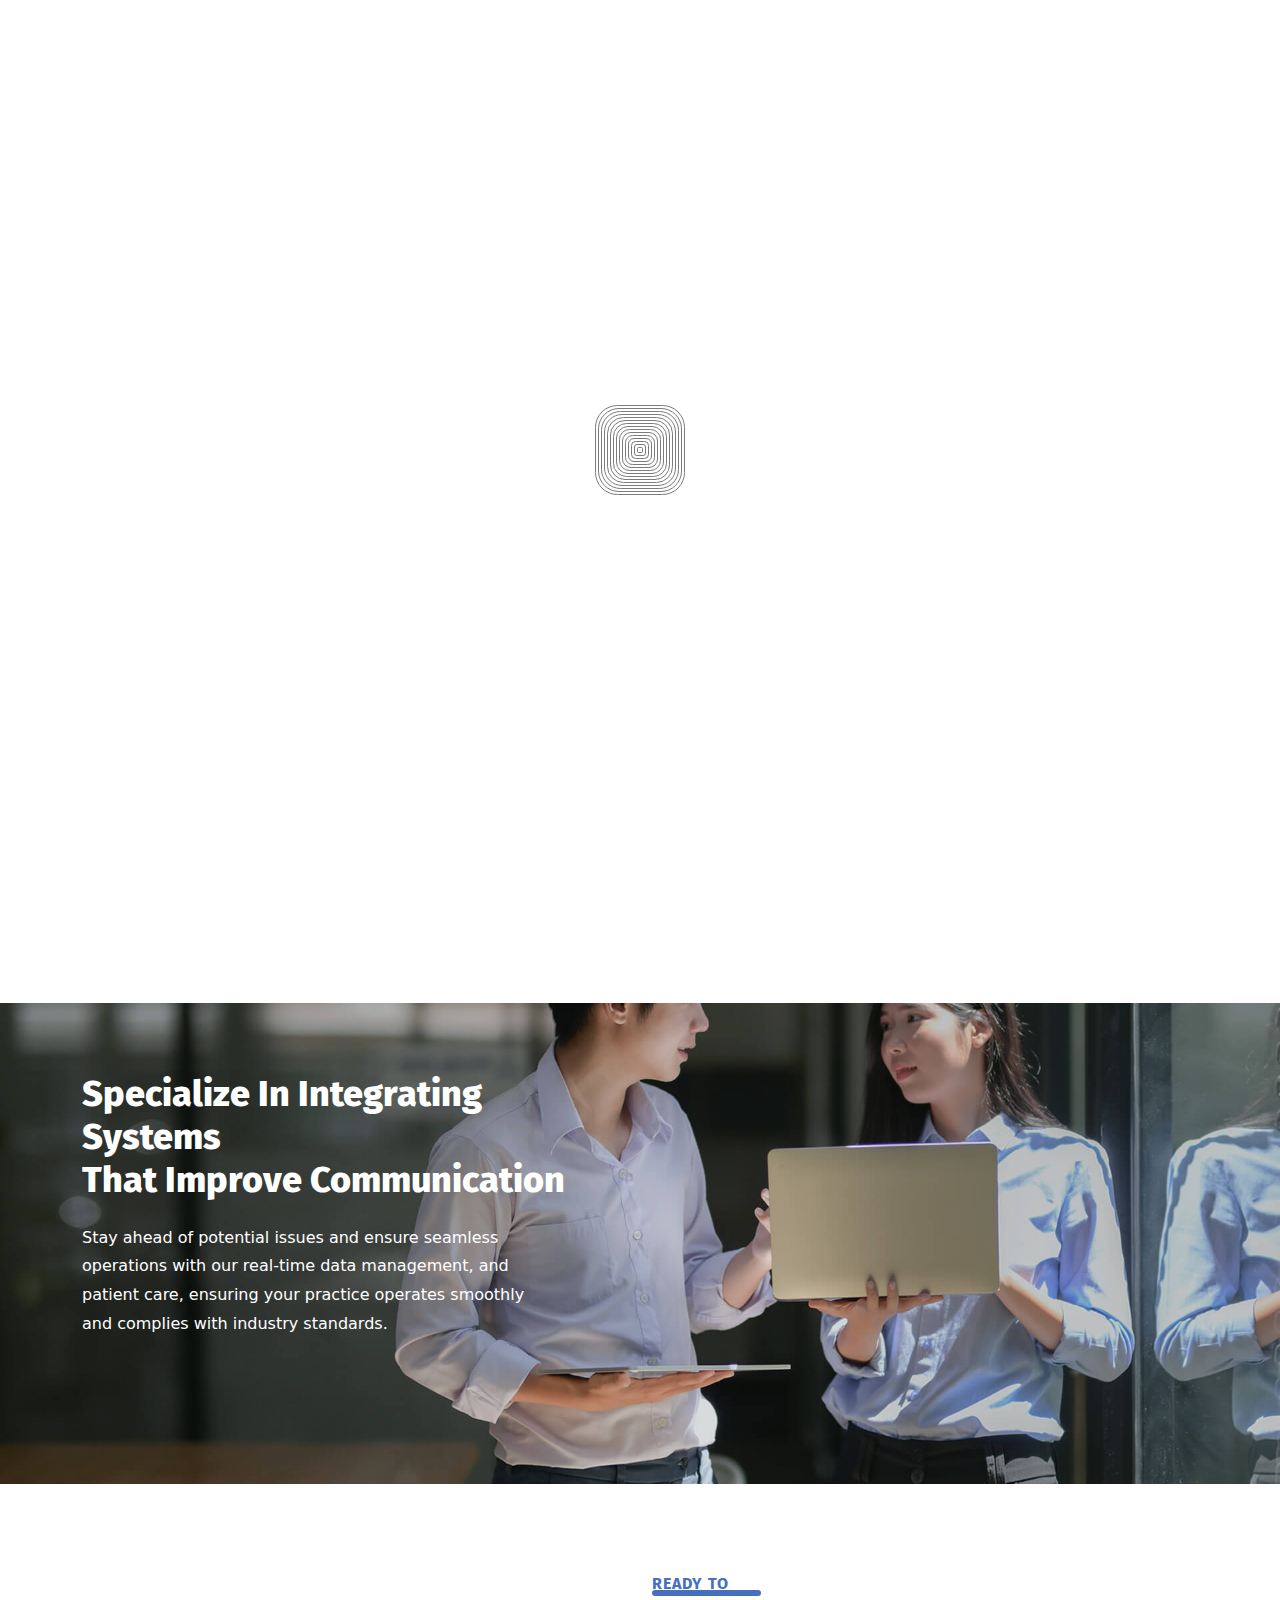
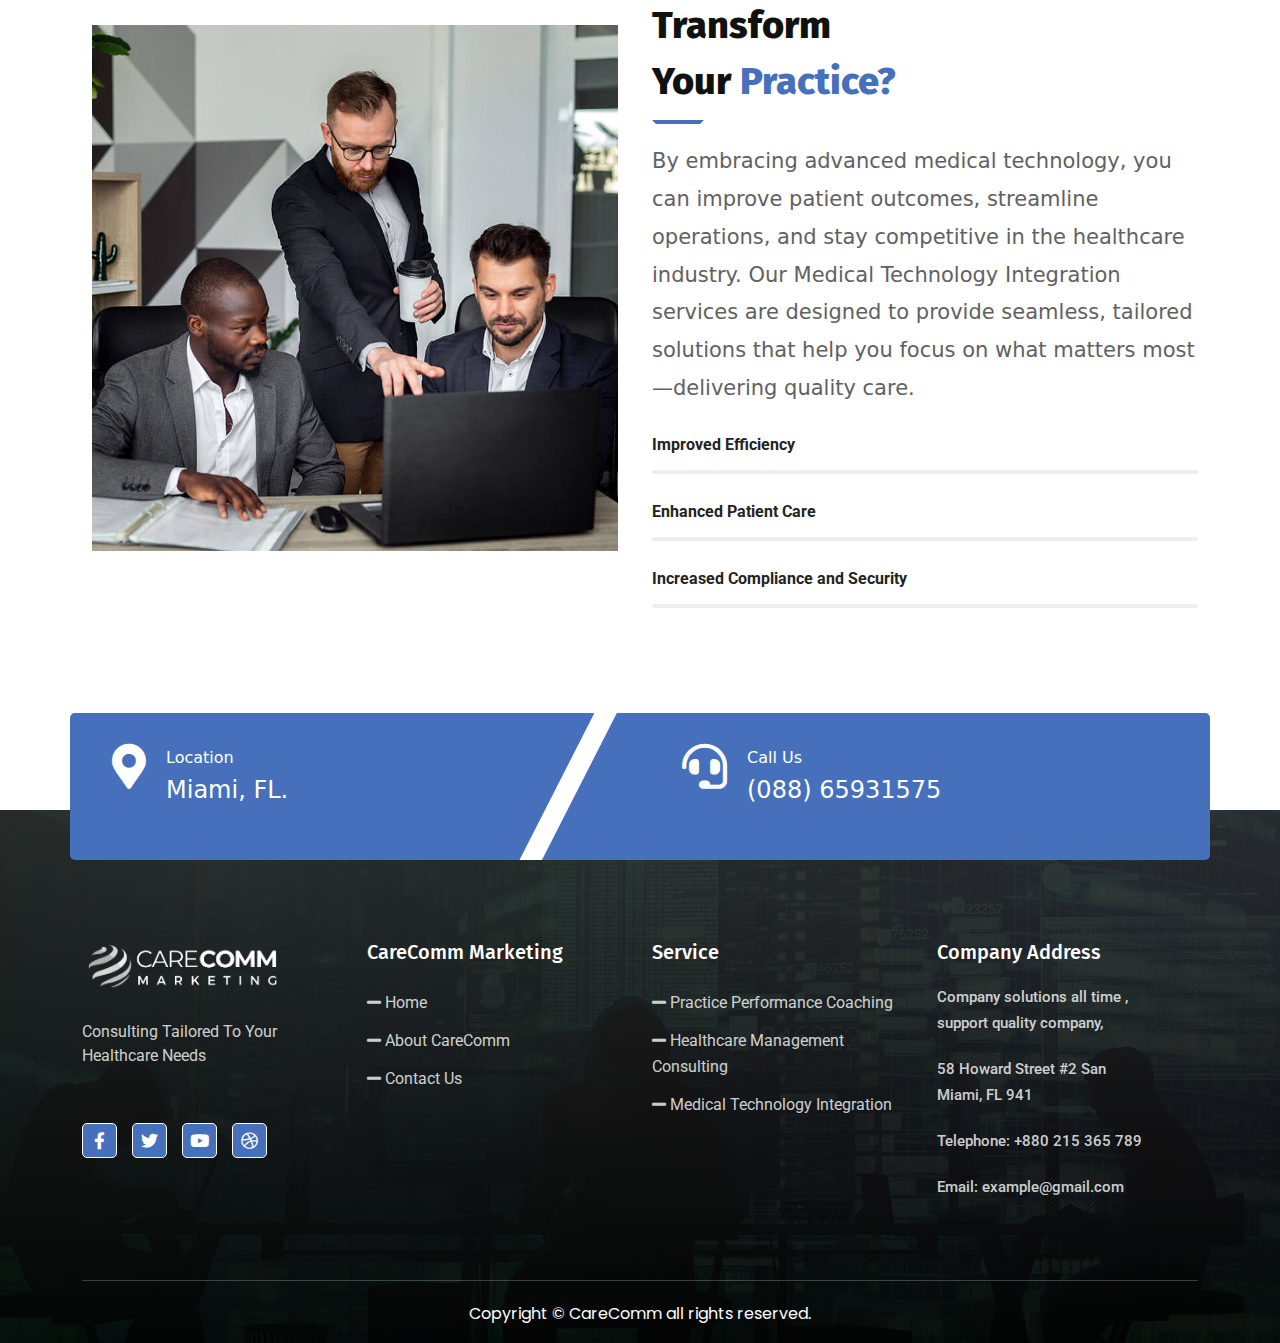
<file: medical-technology.html>
<!DOCTYPE html>
<html lang="en">
<head>
    <meta charset="UTF-8">
    <meta name="viewport" content="width=device-width, initial-scale=1.0">
	<title>CareComm Marketing - Practice Consulting</title>
    
       <!-- Favicon -->
       <link rel="icon" type="image/png" sizes="56x56" href="assets/images/fav-icon/fav-icon.png">
       <!-- bootstrap CSS -->
       <link rel="stylesheet" href="assets/css/bootstrap.min.css" type="text/css" media="all">
       <!-- carousel CSS -->
       <link rel="stylesheet" href="assets/css/owl.carousel.min.css" type="text/css" media="all">
       <!-- animate CSS -->
       <link rel="stylesheet" href="assets/css/animate.css" type="text/css" media="all">
       <!-- animated-text CSS -->
       <link rel="stylesheet" href="assets/css/animated-text.css" type="text/css" media="all">
       <!-- font-awesome CSS -->
       <link rel="stylesheet" href="assets/css/all.min.css" type="text/css" media="all">
       <!-- font-flaticon CSS -->
       <link rel="stylesheet" href="assets/css/flaticon.css" type="text/css" media="all">
       <!-- theme-default CSS -->
       <link rel="stylesheet" href="assets/css/theme-default.css" type="text/css" media="all">
       <!-- meanmenu CSS -->
       <link rel="stylesheet" href="assets/css/meanmenu.min.css" type="text/css" media="all">
       <!-- transitions CSS -->
       <link rel="stylesheet" href="assets/css/owl.transitions.css" type="text/css" media="all">
       <!-- venobox CSS -->
       <link rel="stylesheet" href="venobox/venobox.css" type="text/css" media="all">
       <!-- bootstrap icons -->
       <link rel="stylesheet" href="assets/css/bootstrap-icons.css" type="text/css" media="all">
       <!-- Main Style CSS -->
       <link rel="stylesheet" href="assets/css/style.css" type="text/css" media="all">  
       <!-- responsive CSS -->
        <link rel="stylesheet" href="assets/css/responsive.css" type="text/css" media="all">
       

	   <link rel="stylesheet" href="assets/css/progresscircle.css">

	   <link rel="stylesheet" href="assets/css/CalendarPicker.css">
 
 
      <script src="assets/js/vendor/modernizr-3.5.0.min.js"></script>
     
             

</head>
<body>
    
 
      <!--========== loder========= -->

      <div class="loader_bg">
		<div class="square"></div>
	    <div class="square"></div>
	    <div class="square"></div>
	    <div class="square"></div>
	    <div class="square"></div>
	    <div class="square"></div>
	    <div class="square"></div>
	    <div class="square"></div>
	    <div class="square"></div>
	    <div class="square"></div>
	    <div class="square"></div>
	    <div class="square"></div>
	    <div class="square"></div>
	    <div class="square"></div>
	    <div class="square"></div>
	</div>
    
       <!-- ==========loder-end ===============-->


	<!-- <div class="header-top-area align-items-center d-flex">
        <div class="container">
            <div class="row align-items-center d-flex">
                <div class="col-lg-8">
                    <div class="header-top-address">
						<a href="#"><i class="far fa-envelope"></i> Example@example.com</a>
                        <span><i class="far fa-map"></i> 1st Floor New World.</span>
                        <a href="#"><i class="fas fa-phone"></i> +968 556 778 345</a>
                    </div>
                </div>
                <div class="col-lg-4">
                    <div class="header-top-social">
                        <ul>
                            <li><a href="#"><i class="fab fa-facebook-f"></i></a></li>
                            <li><a href="#"><i class="fab fa-twitter"></i></a></li>
                            <li><a href="#"><i class="fab fa-instagram"></i></a></li>
                            <li><a href="#"><i class="fab fa-dribbble"></i></a></li>
                        </ul>
                    </div>
                </div>
            </div>
        </div>
    </div> -->

<!--==================================================-->
	<!-- Start dreamhub Main Menu  -->
	<!--==================================================-->
	<div id="sticky-header" class="Taklu_nav_manu">
		<div class="container">
			<div class="row align-items-center">
				<div class="col-lg-3">
					<div class="logo">
						<a class="logo_img" href="index.html" title="Taklu">
							<img style="width: 250px;" src="assets/images/resource/logo.png" alt="logo">
						</a>
						<a class="main_sticky" href="index.html" title="Taklu">
							<img style="width: 250px;" src="assets/images/resource/logo.png" alt="logo">
						</a>
					</div>
				</div>
				<div class="col-lg-9">
					<nav class="Taklu_menu">
						<ul class="nav_scroll">
							<li><a href="index.html">Home </a></li>
							<li><a href="about.html">About CareComm</a></li>
							<li><a href="service.html">Service</a></li>
							<li><a href="contact.html">Contact</a></li>
						</ul>
						<!-- header button -->
						
						<div class="header-main-button">
							<a href="contact.html">Get A Quote</a>
						</div>
					</nav>
				</div>
			</div>
		</div>
	</div>


	<!-- dreamhub Mobile Menu  -->

	<div class="mobile-menu-area sticky d-sm-block d-md-block d-lg-none ">
		<div class="mobile-menu">
			<nav class="Taklu_menu">
				<ul class="nav_scroll">
					<li><a href="index.html">Home</a></li>
					<li><a href="about.html">About CareComm</a></li>
					<li><a href="service.html">Service </a></li>
					<li><a href="contact.html">Contact</a></li>
				</ul>
			</nav>
		</div>
	</div>
<!--==================================================-->
	<!-- End  Main Menu  -->
<!--==================================================-->




<!--==================================================-->
       <!-- Start Breadcumb Area -->
<!--==================================================-->
<div class="breadcumb-area">
	<div class="container">
		<div class="row">
			<div class="col-lg-12">
				<div class="breadcumb-content">
					<div class="breadcumb-title">
						<h1>Medical Technology Integration</h1>
					</div>
					<div class="breadcumb-content-menu">
						<ul>
							<li><a href="index.html">Home <i class="fas fa-angle-right"></i></a></li>
							<li><span>Medical Technology Integration</span></li>
						</ul>
					</div>
				</div>
			</div>
		</div>
	</div>
</div>
<!--==================================================-->
     <!-- Start Breadcumb Area -->
<!--==================================================-->


<!--==================================================-->
	<!-- start feature-two-section  -->
<!--==================================================-->

<div class="feature-three-section">
	<div class="container">
		<div class="row align-items-center">
			<div class="col-lg-12">
				<div class="feature-three-title">
					
					<h3>Medical Technology Integration</h3>
					
					<p>
            Medical Technology Integration
            In today’s rapidly evolving healthcare environment, staying at the forefront of technology is critical to delivering quality patient care and maintaining operational efficiency.</p>
				</div>
				<div class="feature-three-disc">
					<p>Our Medical Technology Integration services are designed to help healthcare organizations adopt and implement the latest technological solutions seamlessly.</p>
				</div>
				<!-- <div class="feature-three-button">
					<a href="service.html">View More All</a>
				</div> -->
			</div>

	 </div>
  </div>
</div>

<!--==================================================-->
	<!-- end feature-two-section  -->
<!--==================================================-->



<!--==================================================-->
	<!-- start about-three Section  -->
<!--==================================================-->

<div class="about-three-section">
	<div class="container">
		<div class="row">
			<div class="col-lg-6">
				<div class="about-three-title">
					
					<h3>Specialize in integrating systems</h3>
					<h2>That improve communication</h2>
					<p>Stay ahead of potential issues and ensure seamless operations with our real-time data management, and patient care, ensuring your practice operates smoothly and complies with industry standards.</p>
				</div>
			</div>
			<!-- <div class="col-lg-6">
				<div class="row">
					<div class="col-lg-4 col-md-6">
						<div class="about-three-box">
							<div class="about-three-icon">
								<i class="fas fa-laptop-code"></i>
							</div>
							<div class="about-three-content">
								<h2>Web</h2>
							</div>
						</div>
					</div>
					<div class="col-lg-4 col-md-6">
						<div class="about-three-box">
							<div class="about-three-icon">
								<i class="fas fa-city"></i>
							</div>
							<div class="about-three-content">
								<h2>Office</h2>
							</div>
						</div>
					</div>
					<div class="col-lg-4 col-md-6">
						<div class="about-three-box">
							<div class="about-three-icon">
								<i class="fas fa-chalkboard-teacher"></i>
							</div>
							<div class="about-three-content">
								<h2>Tv</h2>
							</div>
						</div>
					</div>
					<div class="col-lg-4 col-md-6">
						<div class="about-three-box">
							<div class="about-three-icon">
								<i class="fas fa-laptop-code"></i>
							</div>
							<div class="about-three-content">
								<h2>Lot</h2>
							</div>
						</div>
					</div>
					<div class="col-lg-4 col-md-6">
						<div class="about-three-box">
							<div class="about-three-icon">
								<i class="fas fa-laptop-code"></i>
							</div>
							<div class="about-three-content">
								<h2>Loss</h2>
							</div>
						</div>
					</div>
					<div class="col-lg-4 col-md-6">
						<div class="about-three-box">
							<div class="about-three-icon">
								<i class="fas fa-laptop-code"></i>
							</div>
							<div class="about-three-content">
								<h2>Wirel ess</h2>
							</div>
						</div>
					</div>
				</div>
			</div> -->
		</div>
	</div>
</div>

<!--==================================================-->
	<!-- End about-three Section  -->
<!--==================================================-->



<!--==================================================-->
	<!-- start counter-two Section  -->
<!--==================================================-->

<!-- <div class="counter-two-section">
	<div class="container">
		<div class="row bg-uper">
			<div class="col-lg-3">
				<div class="counter-two-box">
					<div class="counter-two-title">
						<h1 class="counter">855</h1>
						<h1>K</h1>
					</div>
					<div class="counter-text">
						<p>Happy client</p>
					</div>
				</div>
			</div>
			<div class="col-lg-3">
				<div class="counter-two-box">
					<div class="counter-two-title">
						<h1 class="counter">1245</h1>
						<h1>+</h1>
					</div>
					<div class="counter-text">
						<p>Win Awards</p>
					</div>
				</div>
			</div>
			<div class="col-lg-3">
				<div class="counter-two-box">
					<div class="counter-two-title">
						<h1 class="counter">102</h1>
						<h1>K</h1>
					</div>
					<div class="counter-text">
						<p>Finished Projects</p>
					</div>
				</div>
			</div>
			<div class="col-lg-3">
				<div class="counter-two-box">
					<div class="counter-two-title">
						<h1 class="counter">2104</h1>
						<h1>+</h1>
					</div>
					<div class="counter-text">
						<p>Account Number</p>
					</div>
				</div>
			</div>
		</div>
	</div>
</div> -->

<!--==================================================-->
	<!-- End counter-two Section  -->
<!--==================================================-->


<!--==================================================-->
	<!-- Start-about Section  -->
<!--==================================================-->
<div class="feature-three-section">
	<div class="container">
		<div class="row align-items-center">
			<div class="col-lg-6">
				<div class="about-thumb">
					<img src="assets/images/resource/pt5.jpg" alt="">
				</div>
			</div>
			<div class="col-lg-6">
				<div class="feature-three-title">
					<h5>Ready to</h5>
					<h3>Transform</h3>
					<h2>Your <span>Practice?</span></h2>
				</div>
				<div class="feature-three-discs mb-4">
					<p>By embracing advanced medical technology, you can improve patient outcomes, streamline operations, and stay competitive in the healthcare industry. Our Medical Technology Integration services are designed to provide seamless, tailored solutions that help you focus on what matters most—delivering quality care.</p>
				</div>
				<div class="prossess-ber-plugin">
					<span class="prosses-bar">Improved Efficiency</span>
					<div id="bar1" class="barfiller">
						<div class="tipWrap">
							<span class="tip"></span>
						</div>
						<span class="fill" data-percentage="90"></span>
					</div>  
					<span class="prosses-bar">Enhanced Patient Care</span>
					<div id="bar2" class="barfiller">
						<div class="tipWrap">
							<span class="tip"></span>
						</div>
						<span class="fill my-class" data-percentage="80"></span>
					</div>
					<span class="prosses-bar">Increased Compliance and Security</span>
					<div id="bar3" class="barfiller">
						<div class="tipWrap">
							<span class="tip"></span>
						</div>
						<span class="fill my-class2" data-percentage="95"></span>
					</div> 
				</div>
			</div>
		</div>
	</div>
 </div>
	
<!--==================================================-->
	<!-- End Dreamhub-about Section  -->
<!--==================================================-->



<!--==================================================-->
	<!-- start why-choose-section  -->
<!--==================================================-->


<!--==================================================-->
	  <!-- end why-choose-section  -->
<!--==================================================-->
  

<!--==================================================-->
	<!-- start counter-two Section  -->
<!--==================================================-->
<!-- 
<div class="counter-two-section">
	<div class="container">
		<div class="row">
			<div class="col-lg-6">
				<div class="counter-three-box">
					<div class="counter-three-title">
						<h1 class="counter">48</h1>
						<h1>K</h1>
					</div>
					<div class="counter-text">
						<h6>Happy Customers</h6>
						<span>To succeed, every software solution must be deeply integrated into the existing tech environment..</span>
					</div>
				</div>
			</div>
			<div class="col-lg-6">
				<div class="counter-three-box uppers">
					<div class="counter-three-title">
						<h1 class="counter">24</h1>
						<h1>K</h1>
					</div>
					<div class="counter-text">
						<h6>Countries Worldwide</h6>
						<span>To succeed, every software solution must be deeply integrated into the existing tech environment..</span>
					</div>
				</div>
			</div>
		</div>
	</div>
</div> -->

<!--==================================================-->
	<!-- End counter-two Section  -->
<!--==================================================-->



<!--==================================================-->
	   <!-- start-contacts-section  -->
<!--==================================================-->

<!--==================================================-->
	   <!-- end-contacts-section  -->
<!--==================================================-->



<!--==================================================-->
	   <!-- end-call-do-section  -->
<!--==================================================-->

<div class="call-do-section">
	<div class="container">
		<div class="row bg-upper">
			<div class="col-lg-6">
				<div class="call-single-box">
					<div class="call-icon">
                        <i class="fas fa-map-marker-alt"></i>
					</div>
					<div class="call-content">
						<h5>Location</h5>
						<h2>Miami, FL.</h2>
					</div>
				</div>
			</div>
			<div class="col-lg-6">
				<div class="call-do-box">
					<div class="call-icon">
                        <i class="fas fa-headset"></i>
					</div>
					<div class="call-content">
						<h5>Call Us</h5>
						<h2>(088) 65931575</h2>
					</div>
				</div>
			</div>
		</div>
	</div>
</div>

<!--==================================================-->
	   <!-- end-call-do-section  -->
<!--==================================================-->



<!--==================================================-->
	<!-- Start Footer Section  -->
<!--==================================================-->

<div class="footer-section"> 
	<div class="container">
		<div class="row">
			<div class="col-lg-3 col-md-6">
				<div class="widgets-company-info wow fadeInLeft animated">
					<div class="dreamhub-logo">
					<a class="logo_thumb" href="index.html" title="Taklu">
						<img style="width:200px;" src="assets/images/resource/logo3-1.png" alt="">
					</a>
					</div>
					<div class="company-info-desc">
						<p>Consulting Tailored To Your
							<br> Healthcare Needs </p>
					</div>
					<div class="footer-social-icon">
						<ul>
							<li><a href="#"><i class="fab fa-facebook-f"></i></a></li>
							<li><a href="#"><i class="fab fa-twitter"></i></a></li>
							<li><a href="#"><i class="fab fa-youtube"></i></a></li>
							<li><a href="#"><i class="fab fa-dribbble"></i></a></li>
						</ul>
					</div>
				</div>					
			</div>
			<div class="col-lg-3 col-md-6 pl-40">
				<div class="widget-nav-menu wow fadeInUp animated">
					<h4 class="widget-title"> CareComm Marketing </h4>
					<div class="menu-quick-link-content">
						<ul class="footer-menu">
							<li><a href="index.html"><span><i class="fas fa-minus"></i></span> Home </a></li>
							<li><a href="about.html"><span><i class="fas fa-minus"></i></span> About CareComm </a></li>
							<li><a href="contact.html"><span><i class="fas fa-minus"></i></span> Contact Us </a></li>
						</ul>
					</div>
				</div>
			</div>	
			<div class="col-lg-3 col-md-6">
				<div class="widget widget-nav-menu wow fadeInDown animated">
					<h4 class="widget-title"> Service</h4>
					<div class="menu-quick-info-content">
						<ul class="footer-info">
							<li><a href="practice-performance.html"><span><i class="fas fa-minus"></i></span> Practice Performance Coaching </a></li>
							<li><a href="healthcare-management.html"><span><i class="fas fa-minus"></i></span> Healthcare Management Consulting </a></li>
							<li><a href="medical-technology.html"><span><i class="fas fa-minus"></i></span> Medical Technology Integration </a></li>
						</ul>
					</div>
				</div>
			</div>
			<div class="col-lg-3 col-md-6 pr-0">
				<div class="menu-quick-link-contact wow fadeInRight animated">
					<div class="widget widget-nav-menu wow fadeInDown animated">
						<h4 class="widget-title"> Company Address </h4>
						<div class="single-footer-box">
							<div class="footer-text">
								<a href="#">Company solutions all time ,<br> support quality company, </a>
							</div>
						</div>
						<div class="single-footer-box">
							<div class="footer-text">
								<a href="#"> 58 Howard Street #2 San <br> Miami, FL 941</a>
							</div>
						</div>
						<div class="single-footer-box">
							<div class="footer-text">
								<a href="#">Telephone: +880 215 365 789</a>
							</div>
						</div>
						<div class="single-footer-box">
							<div class="footer-text">
								<a href="#">Email: example@gmail.com</a>
							</div>
						</div>
					</div>
			   </div>
			</div>
		</div>
		<hr>
		<div class="row footer-bg">
			<div class="col-lg-12">
				<div class="footer-bottom-content">
					<p>Copyright © CareComm all rights reserved.</p>
				</div>
			</div>
		</div>
	</div>
</div>
<!--==================================================-->
<!-- End Footer Section  -->
<!--==================================================-->


                

 <!--==================================================-->
	<!-- Start scrollup section Section -->
 <!--==================================================-->

  <!-- <div class="prgoress_indicator active-progress">
	 <svg class="progress-circle svg-content" width="100%" height="100%" viewBox="-1 -1 102 102">
	   <path d="M50,1 a49,49 0 0,1 0,98 a49,49 0 0,1 0,-98" style="transition: stroke-dashoffset 10ms linear 0s; stroke-dasharray: 307.919, 307.919; stroke-dashoffset: 270.456;"></path>
	 </svg>
  </div> -->

<!--==================================================-->
<!-- Start scrollup section Section -->
<!--==================================================-->


    
	<script src="assets/js/vendor/jquery-3.6.2.min.js"></script>

	<script src="assets/js/popper.min.js"></script>

	<script src="assets/js/bootstrap.min.js"></script>

	<script src="assets/js/owl.carousel.min.js"></script>

	<script src="assets/js/jquery.counterup.min.js"></script>

	<script src="assets/js/waypoints.min.js"></script>

	<script src="assets/js/wow.js"></script>
	
	<script src="assets/js/CalendarPicker.js"></script>

	<script src="assets/js/imagesloaded.pkgd.min.js"></script>

	<script src="venobox/venobox.js"></script>

	<script src="assets/js/animated-text.js"></script>

	<script src="venobox/venobox.min.js"></script>

	<script src="assets/js/isotope.pkgd.min.js"></script>

	<script src="assets/js/jquery.meanmenu.js"></script>

	<script src="assets/js/jquery.scrollUp.js"></script>

	<script src="assets/js/jquery.barfiller.js"></script>

	<script src="assets/js/theme.js"></script> 
	
	<script src="assets/js/progresscircle.js"></script>
	
    
</body>
</html>
</file>
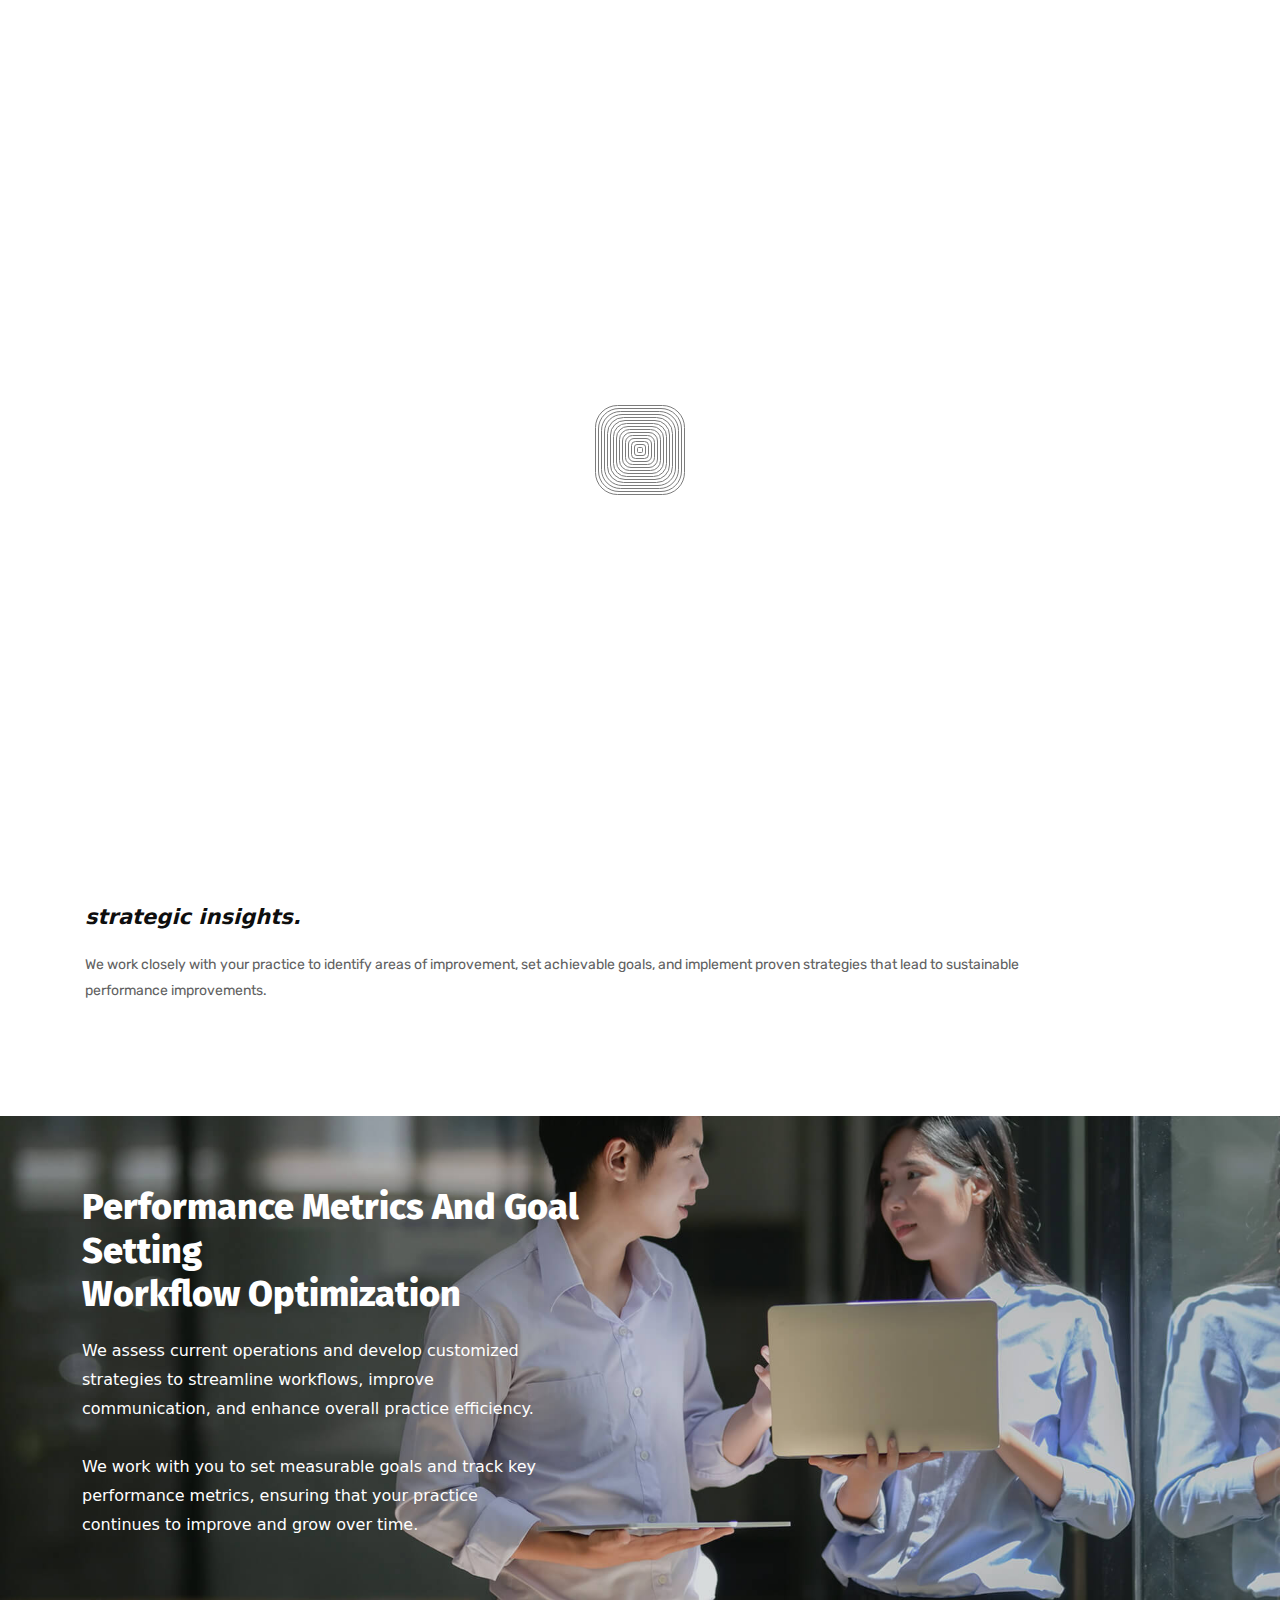
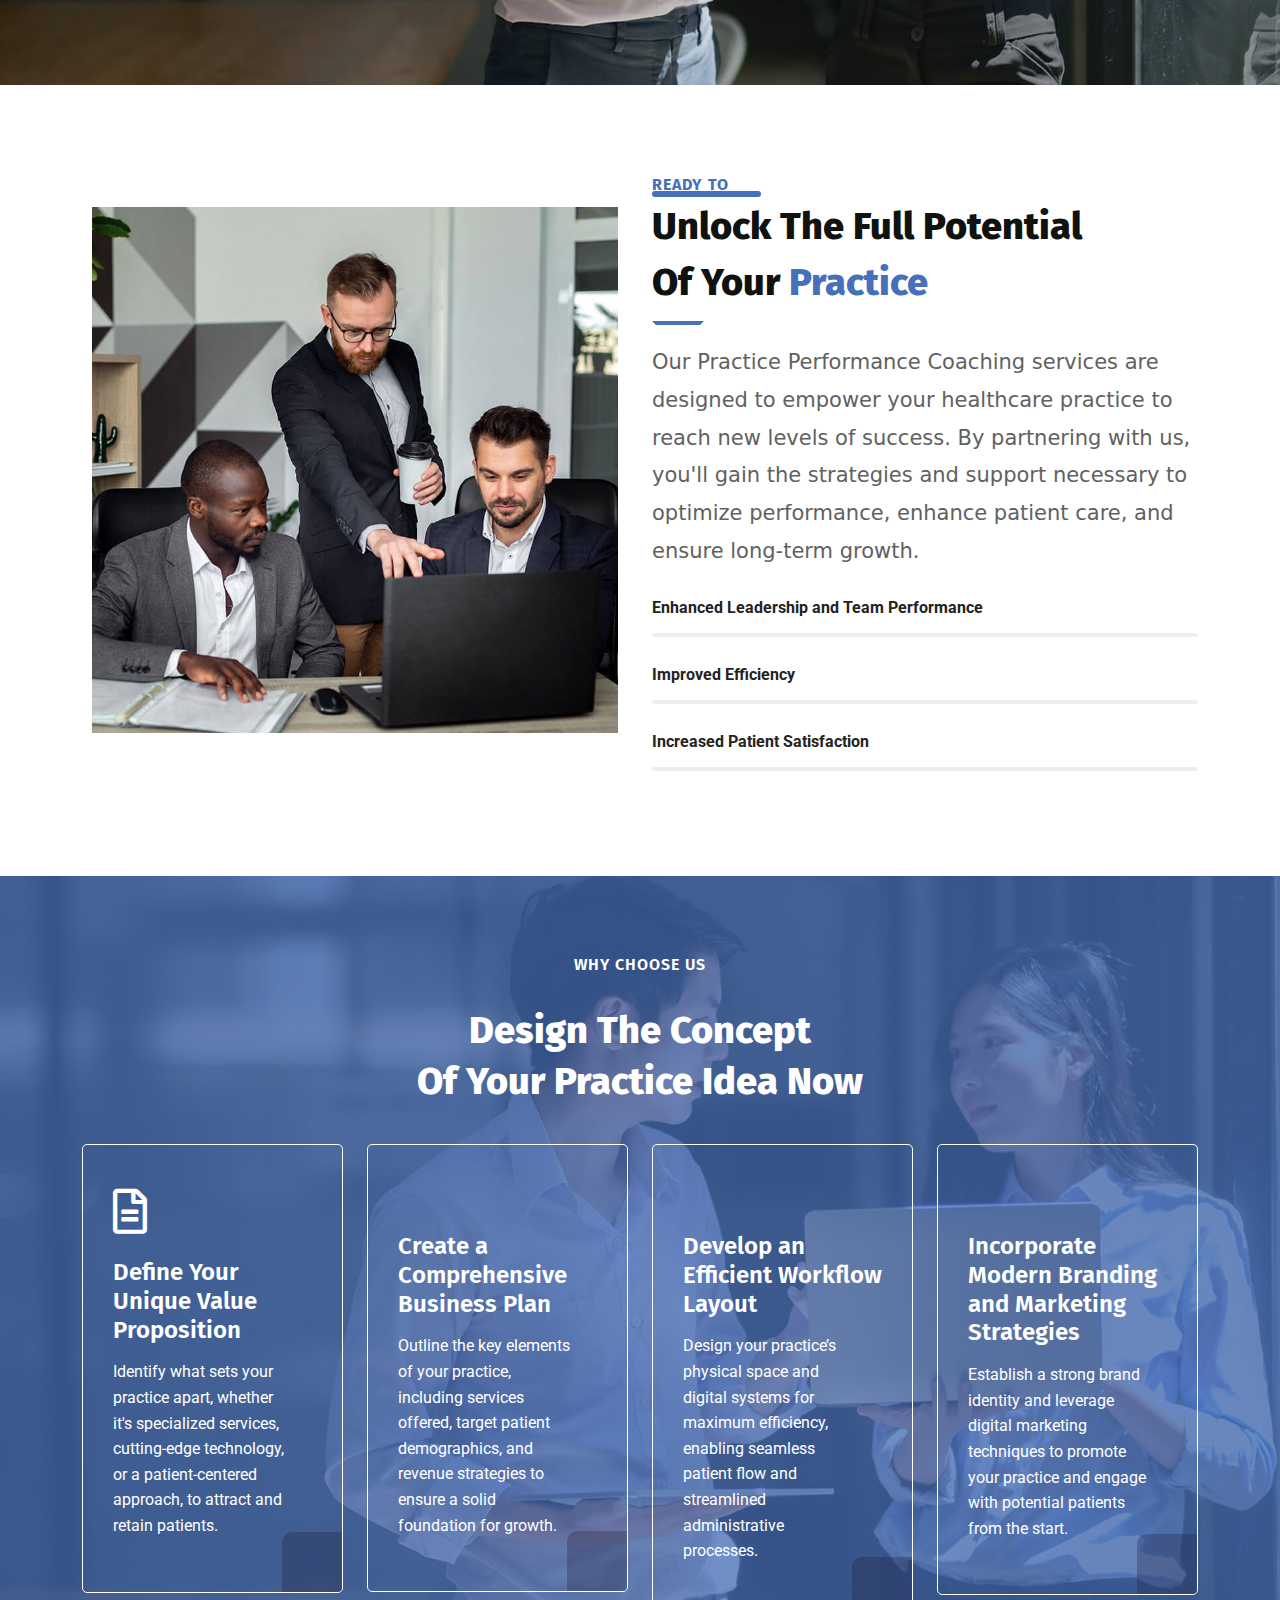
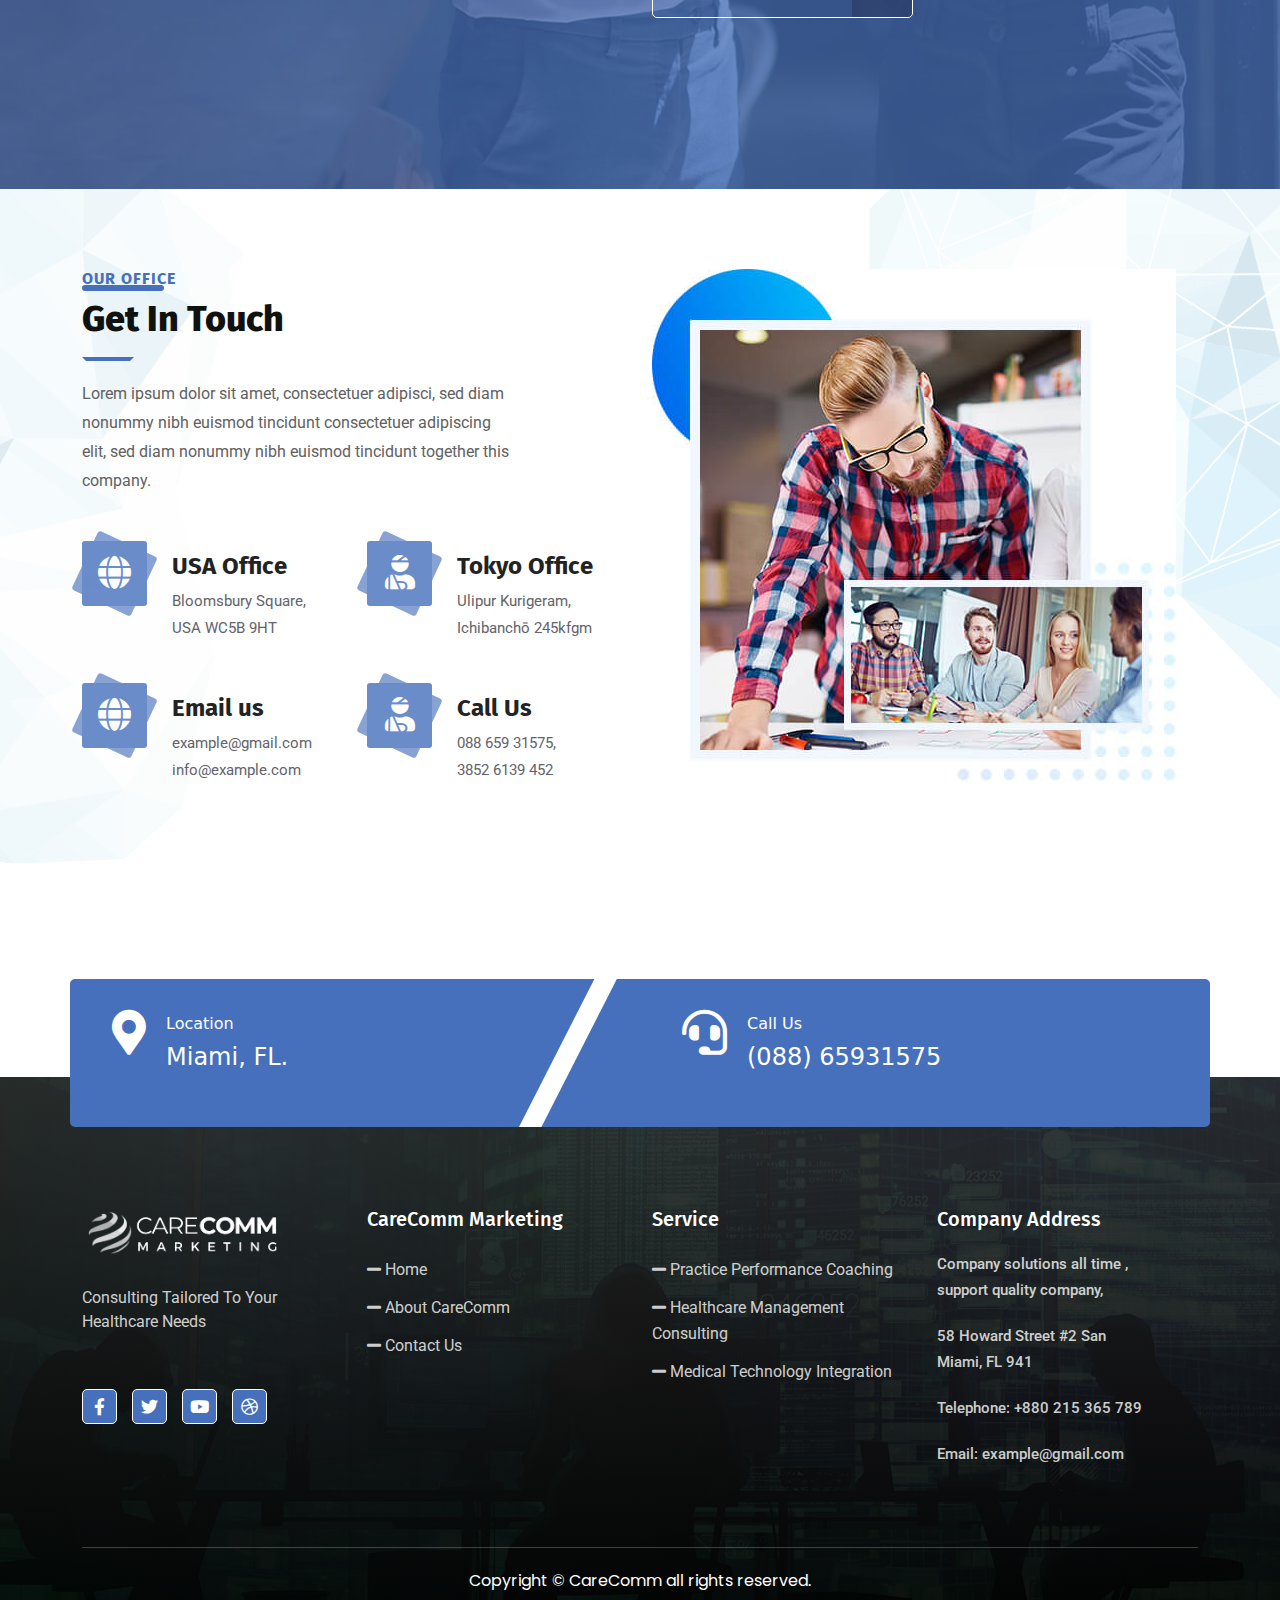
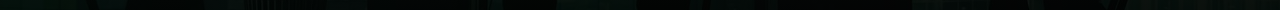
<file: practice-performance.html>
<!DOCTYPE html>
<html lang="en">
<head>
    <meta charset="UTF-8">
    <meta name="viewport" content="width=device-width, initial-scale=1.0">
	<title>CareComm Marketing - Practice Consulting</title>
    
       <!-- Favicon -->
       <link rel="icon" type="image/png" sizes="56x56" href="assets/images/fav-icon/fav-icon.png">
       <!-- bootstrap CSS -->
       <link rel="stylesheet" href="assets/css/bootstrap.min.css" type="text/css" media="all">
       <!-- carousel CSS -->
       <link rel="stylesheet" href="assets/css/owl.carousel.min.css" type="text/css" media="all">
       <!-- animate CSS -->
       <link rel="stylesheet" href="assets/css/animate.css" type="text/css" media="all">
       <!-- animated-text CSS -->
       <link rel="stylesheet" href="assets/css/animated-text.css" type="text/css" media="all">
       <!-- font-awesome CSS -->
       <link rel="stylesheet" href="assets/css/all.min.css" type="text/css" media="all">
       <!-- font-flaticon CSS -->
       <link rel="stylesheet" href="assets/css/flaticon.css" type="text/css" media="all">
       <!-- theme-default CSS -->
       <link rel="stylesheet" href="assets/css/theme-default.css" type="text/css" media="all">
       <!-- meanmenu CSS -->
       <link rel="stylesheet" href="assets/css/meanmenu.min.css" type="text/css" media="all">
       <!-- transitions CSS -->
       <link rel="stylesheet" href="assets/css/owl.transitions.css" type="text/css" media="all">
       <!-- venobox CSS -->
       <link rel="stylesheet" href="venobox/venobox.css" type="text/css" media="all">
       <!-- bootstrap icons -->
       <link rel="stylesheet" href="assets/css/bootstrap-icons.css" type="text/css" media="all">
       <!-- Main Style CSS -->
       <link rel="stylesheet" href="assets/css/style.css" type="text/css" media="all">  
       <!-- responsive CSS -->
        <link rel="stylesheet" href="assets/css/responsive.css" type="text/css" media="all">
       

	   <link rel="stylesheet" href="assets/css/progresscircle.css">

	   <link rel="stylesheet" href="assets/css/CalendarPicker.css">
 
 
      <script src="assets/js/vendor/modernizr-3.5.0.min.js"></script>
     
             

</head>
<body>
    
 
      <!--========== loder========= -->

      <div class="loader_bg">
		<div class="square"></div>
	    <div class="square"></div>
	    <div class="square"></div>
	    <div class="square"></div>
	    <div class="square"></div>
	    <div class="square"></div>
	    <div class="square"></div>
	    <div class="square"></div>
	    <div class="square"></div>
	    <div class="square"></div>
	    <div class="square"></div>
	    <div class="square"></div>
	    <div class="square"></div>
	    <div class="square"></div>
	    <div class="square"></div>
	</div>
    
       <!-- ==========loder-end ===============-->


	<!-- <div class="header-top-area align-items-center d-flex">
        <div class="container">
            <div class="row align-items-center d-flex">
                <div class="col-lg-8">
                    <div class="header-top-address">
						<a href="#"><i class="far fa-envelope"></i> Example@example.com</a>
                        <span><i class="far fa-map"></i> 1st Floor New World.</span>
                        <a href="#"><i class="fas fa-phone"></i> +968 556 778 345</a>
                    </div>
                </div>
                <div class="col-lg-4">
                    <div class="header-top-social">
                        <ul>
                            <li><a href="#"><i class="fab fa-facebook-f"></i></a></li>
                            <li><a href="#"><i class="fab fa-twitter"></i></a></li>
                            <li><a href="#"><i class="fab fa-instagram"></i></a></li>
                            <li><a href="#"><i class="fab fa-dribbble"></i></a></li>
                        </ul>
                    </div>
                </div>
            </div>
        </div>
    </div> -->

<!--==================================================-->
	<!-- Start dreamhub Main Menu  -->
	<!--==================================================-->
	<div id="sticky-header" class="Taklu_nav_manu">
		<div class="container">
			<div class="row align-items-center">
				<div class="col-lg-3">
					<div class="logo">
						<a class="logo_img" href="index.html" title="Taklu">
							<img style="width: 250px;" src="assets/images/resource/logo.png" alt="logo">
						</a>
						<a class="main_sticky" href="index.html" title="Taklu">
							<img style="width: 250px;" src="assets/images/resource/logo.png" alt="logo">
						</a>
					</div>
				</div>
				<div class="col-lg-9">
					<nav class="Taklu_menu">
						<ul class="nav_scroll">
							<li><a href="index.html">Home </a></li>
							<li><a href="about.html">About CareComm</a></li>
							<li><a href="service.html">Service</a></li>
							<li><a href="contact.html">Contact</a></li>
						</ul>
						<!-- header button -->
						
						<div class="header-main-button">
							<a href="contact.html">Get A Quote</a>
						</div>
					</nav>
				</div>
			</div>
		</div>
	</div>


	<!-- dreamhub Mobile Menu  -->

	<div class="mobile-menu-area sticky d-sm-block d-md-block d-lg-none ">
		<div class="mobile-menu">
			<nav class="Taklu_menu">
				<ul class="nav_scroll">
					<li><a href="index.html">Home</a></li>
					<li><a href="about.html">About CareComm</a></li>
					<li><a href="service.html">Service </a></li>
					<li><a href="contact.html">Contact</a></li>
				</ul>
			</nav>
		</div>
	</div>
<!--==================================================-->
	<!-- End  Main Menu  -->
<!--==================================================-->




<!--==================================================-->
       <!-- Start Breadcumb Area -->
<!--==================================================-->
<div class="breadcumb-area">
	<div class="container">
		<div class="row">
			<div class="col-lg-12">
				<div class="breadcumb-content">
					<div class="breadcumb-title">
						<h1>Practice Performance Coaching</h1>
					</div>
					<div class="breadcumb-content-menu">
						<ul>
							<li><a href="index.html">Home <i class="fas fa-angle-right"></i></a></li>
							<li><span>Practice Performance Coaching</span></li>
						</ul>
					</div>
				</div>
			</div>
		</div>
	</div>
</div>
<!--==================================================-->
     <!-- Start Breadcumb Area -->
<!--==================================================-->


<!--==================================================-->
	<!-- start feature-two-section  -->
<!--==================================================-->

<div class="feature-three-section">
	<div class="container">
		<div class="row align-items-center">
			<div class="col-lg-12">
				<div class="feature-three-title">
					
					<h3>Practice Performance Coaching</h3>
					
					<p>Effective medical practices require more than just delivering quality care. To truly succeed, healthcare providers must optimize their operations, enhance team performance, and focus on long-term growth. Our Practice Performance Coaching services are designed to help medical professionals and practice managers unlock their full potential through personalized coaching and strategic insights.</p>
				</div>
				<div class="feature-three-disc">
					<p>We work closely with your practice to identify areas of improvement, set achievable goals, and implement proven strategies that lead to sustainable performance improvements.</p>
				</div>
				<!-- <div class="feature-three-button">
					<a href="service.html">View More All</a>
				</div> -->
			</div>

	 </div>
  </div>
</div>

<!--==================================================-->
	<!-- end feature-two-section  -->
<!--==================================================-->



<!--==================================================-->
	<!-- start about-three Section  -->
<!--==================================================-->

<div class="about-three-section">
	<div class="container">
		<div class="row">
			<div class="col-lg-6">
				<div class="about-three-title">
					
					<h3>Performance Metrics and Goal Setting</h3>
					<h2>Workflow Optimization</h2>
					<p>We assess current operations and develop customized strategies to streamline workflows, improve communication, and enhance overall practice efficiency.</p>
					<p>We work with you to set measurable goals and track key performance metrics, ensuring that your practice continues to improve and grow over time.</p>
				</div>
			</div>
			<!-- <div class="col-lg-6">
				<div class="row">
					<div class="col-lg-4 col-md-6">
						<div class="about-three-box">
							<div class="about-three-icon">
								<i class="fas fa-laptop-code"></i>
							</div>
							<div class="about-three-content">
								<h2>Web</h2>
							</div>
						</div>
					</div>
					<div class="col-lg-4 col-md-6">
						<div class="about-three-box">
							<div class="about-three-icon">
								<i class="fas fa-city"></i>
							</div>
							<div class="about-three-content">
								<h2>Office</h2>
							</div>
						</div>
					</div>
					<div class="col-lg-4 col-md-6">
						<div class="about-three-box">
							<div class="about-three-icon">
								<i class="fas fa-chalkboard-teacher"></i>
							</div>
							<div class="about-three-content">
								<h2>Tv</h2>
							</div>
						</div>
					</div>
					<div class="col-lg-4 col-md-6">
						<div class="about-three-box">
							<div class="about-three-icon">
								<i class="fas fa-laptop-code"></i>
							</div>
							<div class="about-three-content">
								<h2>Lot</h2>
							</div>
						</div>
					</div>
					<div class="col-lg-4 col-md-6">
						<div class="about-three-box">
							<div class="about-three-icon">
								<i class="fas fa-laptop-code"></i>
							</div>
							<div class="about-three-content">
								<h2>Loss</h2>
							</div>
						</div>
					</div>
					<div class="col-lg-4 col-md-6">
						<div class="about-three-box">
							<div class="about-three-icon">
								<i class="fas fa-laptop-code"></i>
							</div>
							<div class="about-three-content">
								<h2>Wirel ess</h2>
							</div>
						</div>
					</div>
				</div>
			</div> -->
		</div>
	</div>
</div>

<!--==================================================-->
	<!-- End about-three Section  -->
<!--==================================================-->



<!--==================================================-->
	<!-- start counter-two Section  -->
<!--==================================================-->



<!--==================================================-->
	<!-- End counter-two Section  -->
<!--==================================================-->


<!--==================================================-->
	<!-- Start-about Section  -->
<!--==================================================-->
<div class="feature-three-section">
	<div class="container">
		<div class="row align-items-center">
			<div class="col-lg-6">
				<div class="about-thumb">
					<img src="assets/images/resource/pt5.jpg" alt="">
				</div>
			</div>
			<div class="col-lg-6">
				<div class="feature-three-title">
					<h5>READY TO</h5>
					<h3>Unlock the Full Potential</h3>
					<h2>of Your <span>Practice</span></h2>
				</div>
				<div class="feature-three-discs mb-4">
					<p>Our Practice Performance Coaching services are designed to empower your healthcare practice to reach new levels of success. By partnering with us, you'll gain the strategies and support necessary to optimize performance, enhance patient care, and ensure long-term growth.</p>
				</div>
				<div class="prossess-ber-plugin">
					<span class="prosses-bar">Enhanced Leadership and Team Performance</span>
					<div id="bar1" class="barfiller">
						<div class="tipWrap">
							<span class="tip"></span>
						</div>
						<span class="fill" data-percentage="90"></span>
					</div>  
					<span class="prosses-bar">Improved Efficiency</span>
					<div id="bar2" class="barfiller">
						<div class="tipWrap">
							<span class="tip"></span>
						</div>
						<span class="fill my-class" data-percentage="80"></span>
					</div>
					<span class="prosses-bar">Increased Patient Satisfaction</span>
					<div id="bar3" class="barfiller">
						<div class="tipWrap">
							<span class="tip"></span>
						</div>
						<span class="fill my-class2" data-percentage="95"></span>
					</div> 
				</div>
			</div>
		</div>
	</div>
 </div>
	
<!--==================================================-->
	<!-- End Dreamhub-about Section  -->
<!--==================================================-->



<!--==================================================-->
	<!-- start why-choose-section  -->
<!--==================================================-->

<div class="why-choose-section">
	<div class="why-choose-delay">
	  <div class="container">
		  <div class="row">
			  <div class="col-lg-12">
				  <div class="choose-title">
					  <h5>Why Choose Us</h5>
					  <h3>Design The Concept</h3>
					  <h2>Of Your Practice Idea Now</h2>
				  </div>
			  </div>
		  </div>
		  <div class="row">
			  <div class="col-lg-3 col-md-6">
				  <div class="choose-single-box wow fadeInLeft animated">
						  <div class="choose-icon">
							  <i class="far fa-file-alt"></i>
						  </div>
					  <div class="choose-content">
						  <h2>Define Your Unique Value Proposition</h2>
						  <p>Identify what sets your practice apart, whether it's specialized services, cutting-edge technology, or a patient-centered approach, to attract and retain patients.</p>
					  </div>
					  
				  </div>
			  </div>
			  <div class="col-lg-3 col-md-6">
				  <div class="choose-single-box wow fadeInUp animated">
						  <div class="choose-icon">
							  <!-- <i class="fas fa-laptop-code"></i> -->
						  </div>
					  <div class="choose-content">
						  <h2>Create a Comprehensive Business Plan</h2>
						  <p>Outline the key elements of your practice, including services offered, target patient demographics, and revenue strategies to ensure a solid foundation for growth.</p>
					  </div>
					  
				  </div>
			  </div>
			  <div class="col-lg-3 col-md-6">
				  <div class="choose-single-box wow fadeInDown animated">
						  <div class="choose-icon">
							  <!-- <i class="far fa-comments"></i> -->
						  </div>
					  <div class="choose-content">
						  <h2>Develop an Efficient Workflow Layout</h2>
						  <p>Design your practice’s physical space and digital systems for maximum efficiency, enabling seamless patient flow and streamlined administrative processes.</p>
					  </div>
					  
				  </div>
			  </div>
			  <div class="col-lg-3 col-md-6">
				  <div class="choose-single-box wow fadeInRight animated">
						  <div class="choose-icon">
							  <!-- <i class="fas fa-chart-line"></i> -->
						  </div>
					  <div class="choose-content">
						  <h2>Incorporate Modern Branding and Marketing Strategies</h2>
						  <p>Establish a strong brand identity and leverage digital marketing techniques to promote your practice and engage with potential patients from the start.</p>
					  </div>
					  
				  </div>
			  </div>
		  </div>
	   </div>
	 </div>
  </div>
  
<!--==================================================-->
	  <!-- end why-choose-section  -->
<!--==================================================-->
  

<!--==================================================-->
	<!-- start counter-two Section  -->
<!--==================================================-->
<!-- 
<div class="counter-two-section">
	<div class="container">
		<div class="row">
			<div class="col-lg-6">
				<div class="counter-three-box">
					<div class="counter-three-title">
						<h1 class="counter">48</h1>
						<h1>K</h1>
					</div>
					<div class="counter-text">
						<h6>Happy Customers</h6>
						<span>To succeed, every software solution must be deeply integrated into the existing tech environment..</span>
					</div>
				</div>
			</div>
			<div class="col-lg-6">
				<div class="counter-three-box uppers">
					<div class="counter-three-title">
						<h1 class="counter">24</h1>
						<h1>K</h1>
					</div>
					<div class="counter-text">
						<h6>Countries Worldwide</h6>
						<span>To succeed, every software solution must be deeply integrated into the existing tech environment..</span>
					</div>
				</div>
			</div>
		</div>
	</div>
</div> -->

<!--==================================================-->
	<!-- End counter-two Section  -->
<!--==================================================-->



<!--==================================================-->
	   <!-- start-contacts-section  -->
<!--==================================================-->
<div class="contacts-section">
	<div class="container">
		<div class="row">
			<div class="col-lg-6">
				<div class="contacts-single-box">
					<div class="contacts-title">
						<h5>Our Office</h5>
						<h2>Get In Touch</h2>
						<p>Lorem ipsum dolor sit amet, consectetuer adipisci, sed diam nonummy nibh euismod tincidunt consectetuer adipiscing elit, sed diam nonummy nibh euismod tincidunt together this company.</p>
					</div>
					<div class="row">
						<div class="col-lg-6">
							<div class="service-two-box">
								<div class="service-two-icon">
									<i class="fas fa-globe"></i>
								</div>
								<div class="service-two-content">
									<h2><a href="single-service.html">USA Office</a></h2>
									<p>Bloomsbury Square, <br> USA WC5B 9HT</p>
								</div>
							</div>
						</div>
						<div class="col-lg-6">
							<div class="service-two-box">
								<div class="service-two-icon">
									<i class="fas fa-user-injured"></i>
								</div>
								<div class="service-two-content">
									<h2><a href="single-service.html">Tokyo Office</a></h2>
									<p>Ulipur Kurigeram, <br> Ichibanchō 245kfgm</p>
								</div>
							</div>
						</div>
						<div class="col-lg-6">
							<div class="service-two-box">
								<div class="service-two-icon">
									<i class="fas fa-globe"></i>
								</div>
								<div class="service-two-content">
									<h2><a href="single-service.html">Email us</a></h2>
									<p>example@gmail.com <br> info@example.com</p>
								</div>
							</div>
						</div>
						<div class="col-lg-6">
							<div class="service-two-box">
								<div class="service-two-icon">
									<i class="fas fa-user-injured"></i>
								</div>
								<div class="service-two-content">
									<h2><a href="single-service.html">Call Us</a></h2>
									<p>088 659 31575, <br>
										3852 6139 452</p>
								</div>
							</div>
						</div>
				   </div>
			    </div>
		    </div>
		    <div class="col-lg-6">
			    <div class="contact-thumb">
				    <img src="assets/images/resource/about1.jpg" alt="">
			    </div>
		    </div>
	    </div>
    </div>
</div>

<!--==================================================-->
	   <!-- end-contacts-section  -->
<!--==================================================-->



<!--==================================================-->
	   <!-- end-call-do-section  -->
<!--==================================================-->

<div class="call-do-section">
	<div class="container">
		<div class="row bg-upper">
			<div class="col-lg-6">
				<div class="call-single-box">
					<div class="call-icon">
                        <i class="fas fa-map-marker-alt"></i>
					</div>
					<div class="call-content">
						<h5>Location</h5>
						<h2>Miami, FL.</h2>
					</div>
				</div>
			</div>
			<div class="col-lg-6">
				<div class="call-do-box">
					<div class="call-icon">
                        <i class="fas fa-headset"></i>
					</div>
					<div class="call-content">
						<h5>Call Us</h5>
						<h2>(088) 65931575</h2>
					</div>
				</div>
			</div>
		</div>
	</div>
</div>

<!--==================================================-->
	   <!-- end-call-do-section  -->
<!--==================================================-->



<!--==================================================-->
	<!-- Start Footer Section  -->
<!--==================================================-->

<div class="footer-section"> 
	<div class="container">
		<div class="row">
			<div class="col-lg-3 col-md-6">
				<div class="widgets-company-info wow fadeInLeft animated">
					<div class="dreamhub-logo">
					<a class="logo_thumb" href="index.html" title="Taklu">
						<img style="width:200px;" src="assets/images/resource/logo3-1.png" alt="">
					</a>
					</div>
					<div class="company-info-desc">
						<p>Consulting Tailored To Your
							<br> Healthcare Needs </p>
					</div>
					<div class="footer-social-icon">
						<ul>
							<li><a href="#"><i class="fab fa-facebook-f"></i></a></li>
							<li><a href="#"><i class="fab fa-twitter"></i></a></li>
							<li><a href="#"><i class="fab fa-youtube"></i></a></li>
							<li><a href="#"><i class="fab fa-dribbble"></i></a></li>
						</ul>
					</div>
				</div>					
			</div>
			<div class="col-lg-3 col-md-6 pl-40">
				<div class="widget-nav-menu wow fadeInUp animated">
					<h4 class="widget-title"> CareComm Marketing </h4>
					<div class="menu-quick-link-content">
						<ul class="footer-menu">
							<li><a href="index.html"><span><i class="fas fa-minus"></i></span> Home </a></li>
							<li><a href="about.html"><span><i class="fas fa-minus"></i></span> About CareComm </a></li>
							<li><a href="contact.html"><span><i class="fas fa-minus"></i></span> Contact Us </a></li>
						</ul>
					</div>
				</div>
			</div>	
			<div class="col-lg-3 col-md-6">
				<div class="widget widget-nav-menu wow fadeInDown animated">
					<h4 class="widget-title"> Service</h4>
					<div class="menu-quick-info-content">
						<ul class="footer-info">
							<li><a href="practice-performance.html"><span><i class="fas fa-minus"></i></span> Practice Performance Coaching </a></li>
							<li><a href="healthcare-management.html"><span><i class="fas fa-minus"></i></span> Healthcare Management Consulting </a></li>
							<li><a href="medical-technology.html"><span><i class="fas fa-minus"></i></span> Medical Technology Integration </a></li>
						</ul>
					</div>
				</div>
			</div>
			<div class="col-lg-3 col-md-6 pr-0">
				<div class="menu-quick-link-contact wow fadeInRight animated">
					<div class="widget widget-nav-menu wow fadeInDown animated">
						<h4 class="widget-title"> Company Address </h4>
						<div class="single-footer-box">
							<div class="footer-text">
								<a href="#">Company solutions all time ,<br> support quality company, </a>
							</div>
						</div>
						<div class="single-footer-box">
							<div class="footer-text">
								<a href="#"> 58 Howard Street #2 San <br> Miami, FL 941</a>
							</div>
						</div>
						<div class="single-footer-box">
							<div class="footer-text">
								<a href="#">Telephone: +880 215 365 789</a>
							</div>
						</div>
						<div class="single-footer-box">
							<div class="footer-text">
								<a href="#">Email: example@gmail.com</a>
							</div>
						</div>
					</div>
			   </div>
			</div>
		</div>
		<hr>
		<div class="row footer-bg">
			<div class="col-lg-12">
				<div class="footer-bottom-content">
					<p>Copyright © CareComm all rights reserved.</p>
				</div>
			</div>
		</div>
	</div>
</div>
<!--==================================================-->
<!-- End Footer Section  -->
<!--==================================================-->


                

 <!--==================================================-->
	<!-- Start scrollup section Section -->
 <!--==================================================-->

  <!-- <div class="prgoress_indicator active-progress">
	 <svg class="progress-circle svg-content" width="100%" height="100%" viewBox="-1 -1 102 102">
	   <path d="M50,1 a49,49 0 0,1 0,98 a49,49 0 0,1 0,-98" style="transition: stroke-dashoffset 10ms linear 0s; stroke-dasharray: 307.919, 307.919; stroke-dashoffset: 270.456;"></path>
	 </svg>
  </div> -->

<!--==================================================-->
<!-- Start scrollup section Section -->
<!--==================================================-->


    
	<script src="assets/js/vendor/jquery-3.6.2.min.js"></script>

	<script src="assets/js/popper.min.js"></script>

	<script src="assets/js/bootstrap.min.js"></script>

	<script src="assets/js/owl.carousel.min.js"></script>

	<script src="assets/js/jquery.counterup.min.js"></script>

	<script src="assets/js/waypoints.min.js"></script>

	<script src="assets/js/wow.js"></script>
	
	<script src="assets/js/CalendarPicker.js"></script>

	<script src="assets/js/imagesloaded.pkgd.min.js"></script>

	<script src="venobox/venobox.js"></script>

	<script src="assets/js/animated-text.js"></script>

	<script src="venobox/venobox.min.js"></script>

	<script src="assets/js/isotope.pkgd.min.js"></script>

	<script src="assets/js/jquery.meanmenu.js"></script>

	<script src="assets/js/jquery.scrollUp.js"></script>

	<script src="assets/js/jquery.barfiller.js"></script>

	<script src="assets/js/theme.js"></script> 
	
	<script src="assets/js/progresscircle.js"></script>
	
    
</body>
</html>
</file>
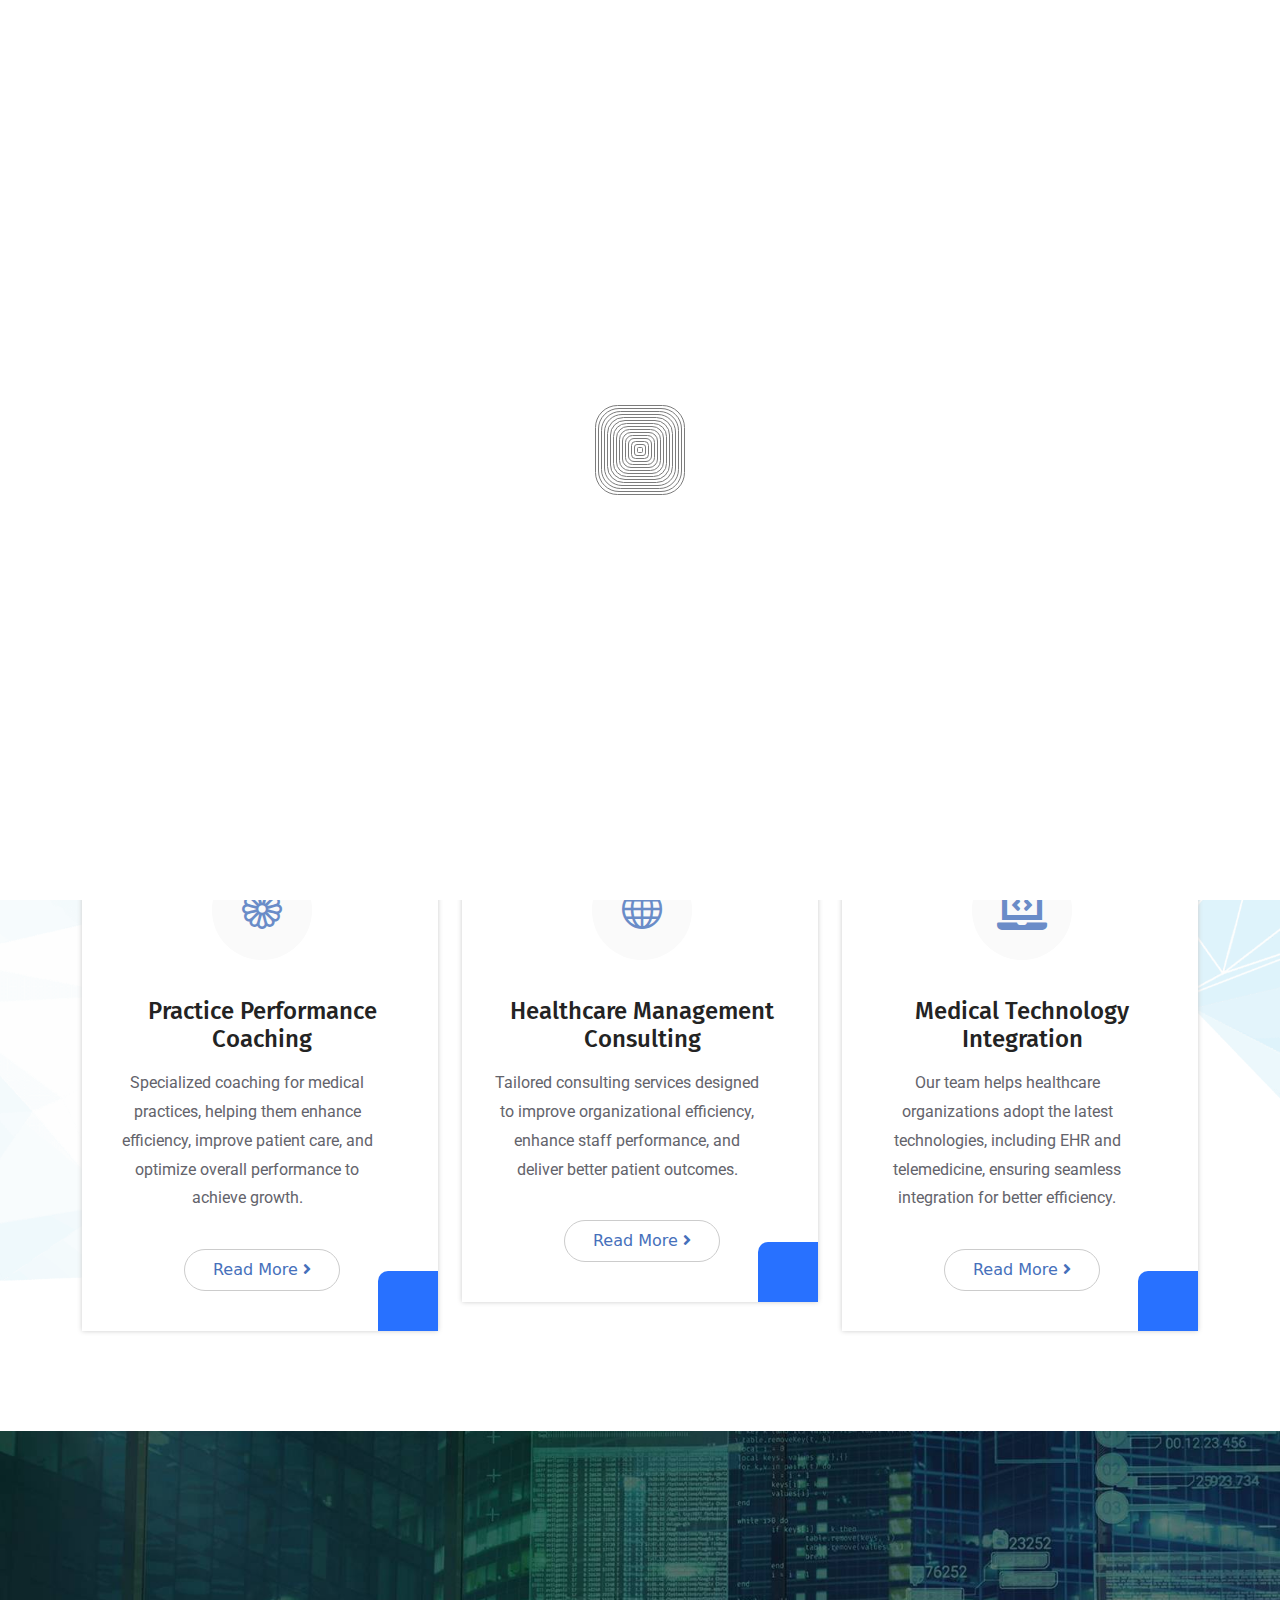
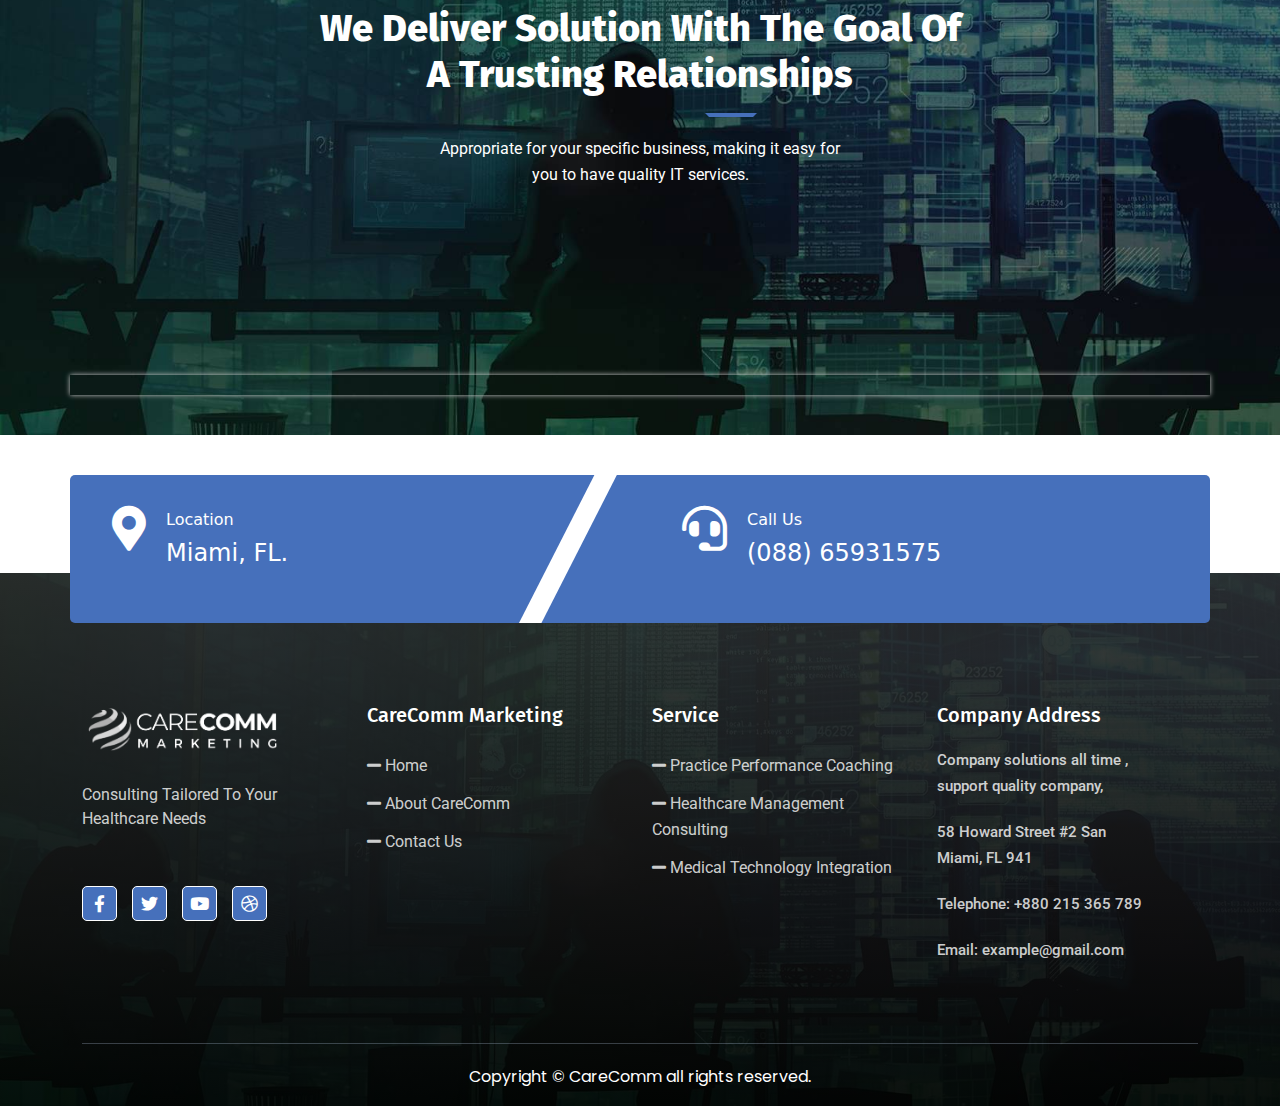
<file: service.html>
<!DOCTYPE html>
<html lang="en">
<head>
    <meta charset="UTF-8">
    <meta name="viewport" content="width=device-width, initial-scale=1.0">
	<title>CareComm Marketing - Practice Consulting</title>
    
       <!-- Favicon -->
       <link rel="icon" type="image/png" sizes="56x56" href="assets/images/fav-icon/fav-icon.png">
       <!-- bootstrap CSS -->
       <link rel="stylesheet" href="assets/css/bootstrap.min.css" type="text/css" media="all">
       <!-- carousel CSS -->
       <link rel="stylesheet" href="assets/css/owl.carousel.min.css" type="text/css" media="all">
       <!-- animate CSS -->
       <link rel="stylesheet" href="assets/css/animate.css" type="text/css" media="all">
       <!-- animated-text CSS -->
       <link rel="stylesheet" href="assets/css/animated-text.css" type="text/css" media="all">
       <!-- font-awesome CSS -->
       <link rel="stylesheet" href="assets/css/all.min.css" type="text/css" media="all">
       <!-- font-flaticon CSS -->
       <link rel="stylesheet" href="assets/css/flaticon.css" type="text/css" media="all">
       <!-- theme-default CSS -->
       <link rel="stylesheet" href="assets/css/theme-default.css" type="text/css" media="all">
       <!-- meanmenu CSS -->
       <link rel="stylesheet" href="assets/css/meanmenu.min.css" type="text/css" media="all">
       <!-- transitions CSS -->
       <link rel="stylesheet" href="assets/css/owl.transitions.css" type="text/css" media="all">
       <!-- venobox CSS -->
       <link rel="stylesheet" href="venobox/venobox.css" type="text/css" media="all">
       <!-- bootstrap icons -->
       <link rel="stylesheet" href="assets/css/bootstrap-icons.css" type="text/css" media="all">
       <!-- Main Style CSS -->
       <link rel="stylesheet" href="assets/css/style.css" type="text/css" media="all">  
       <!-- responsive CSS -->
        <link rel="stylesheet" href="assets/css/responsive.css" type="text/css" media="all">
       

	   <link rel="stylesheet" href="assets/css/progresscircle.css">

	   <link rel="stylesheet" href="assets/css/CalendarPicker.css">
 
 
      <script src="assets/js/vendor/modernizr-3.5.0.min.js"></script>
     
             

</head>
<body>
    
 
      <!--========== loder========= -->

      <div class="loader_bg">
		<div class="square"></div>
	    <div class="square"></div>
	    <div class="square"></div>
	    <div class="square"></div>
	    <div class="square"></div>
	    <div class="square"></div>
	    <div class="square"></div>
	    <div class="square"></div>
	    <div class="square"></div>
	    <div class="square"></div>
	    <div class="square"></div>
	    <div class="square"></div>
	    <div class="square"></div>
	    <div class="square"></div>
	    <div class="square"></div>
	</div>
    
       <!-- ==========loder-end ===============-->


	<!-- <div class="header-top-area align-items-center d-flex">
        <div class="container">
            <div class="row align-items-center d-flex">
                <div class="col-lg-8">
                    <div class="header-top-address">
						<a href="#"><i class="far fa-envelope"></i> Example@example.com</a>
                        <span><i class="far fa-map"></i> 1st Floor New World.</span>
                        <a href="#"><i class="fas fa-phone"></i> +968 556 778 345</a>
                    </div>
                </div>
                <div class="col-lg-4">
                    <div class="header-top-social">
                        <ul>
                            <li><a href="#"><i class="fab fa-facebook-f"></i></a></li>
                            <li><a href="#"><i class="fab fa-twitter"></i></a></li>
                            <li><a href="#"><i class="fab fa-instagram"></i></a></li>
                            <li><a href="#"><i class="fab fa-dribbble"></i></a></li>
                        </ul>
                    </div>
                </div>
            </div>
        </div>
    </div> -->

<!--==================================================-->
	<!-- Start dreamhub Main Menu  -->
	<!--==================================================-->
	<div id="sticky-header" class="Taklu_nav_manu">
		<div class="container">
			<div class="row align-items-center">
				<div class="col-lg-3">
					<div class="logo">
						<a class="logo_img" href="index.html" title="Taklu">
							<img style="width: 250px;" src="assets/images/resource/logo.png" alt="logo">
						</a>
						<a class="main_sticky" href="index.html" title="Taklu">
							<img style="width: 250px;" src="assets/images/resource/logo.png" alt="logo">
						</a>
					</div>
				</div>
				<div class="col-lg-9">
					<nav class="Taklu_menu">
						<ul class="nav_scroll">
							<li><a href="index.html">Home </a></li>
							<li><a href="about.html">About CareComm</a></li>
							<li><a href="service.html">Service</a></li>
							<li><a href="contact.html">Contact</a></li>
						</ul>
						<!-- header button -->
						
						<div class="header-main-button">
							<a href="contact.html">Get A Quote</a>
						</div>
					</nav>
				</div>
			</div>
		</div>
	</div>


	<!-- dreamhub Mobile Menu  -->

	<div class="mobile-menu-area sticky d-sm-block d-md-block d-lg-none ">
		<div class="mobile-menu">
			<nav class="Taklu_menu">
				<ul class="nav_scroll">
					<li><a href="index.html">Home</a></li>
					<li><a href="about.html">About CareComm</a></li>
					<li><a href="service.html">Service </a></li>
					<li><a href="contact.html">Contact</a></li>
				</ul>
			</nav>
		</div>
	</div>
<!--==================================================-->
	<!-- End  Main Menu  -->
<!--==================================================-->




<!--==================================================-->
       <!-- Start Breadcumb Area -->
<!--==================================================-->
<div class="breadcumb-area">
	<div class="container">
		<div class="row">
			<div class="col-lg-12">
				<div class="breadcumb-content">
					<div class="breadcumb-title">
						<h1>Our Services</h1>
					</div>
					<div class="breadcumb-content-menu">
						<ul>
							<li><a href="index.html">Home <i class="fas fa-angle-right"></i></a></li>
							<li><span>Our Services</span></li>
						</ul>
					</div>
				</div>
			</div>
		</div>
	</div>
</div>
<!--==================================================-->
     <!-- Start Breadcumb Area -->
<!--==================================================-->


<!--==================================================-->
	<!-- start service-section  -->
<!--==================================================-->

<div class="service-section">
	<div class="container">
		<div class="row">
			<div class="col-lg-12">
				<div class="service-title">
					<h5>Help Services</h5>
					<h3>Consulting Industries</h3>
					<h2>Our Services</h2>
				</div>
			</div>
		</div>
		<div class="row">
			<div class="col-lg-4 col-md-6">
				<div class="service-three-box wow fadeInLeft animated">
						<div class="service-three-icon">
							<i class="bi bi-flower1"></i>
							
						</div>
					<div class="service-three-content">
						<h2><a href="practice-performance.html">Practice Performance Coaching</a></h2>
						<p>Specialized coaching for medical practices, helping them enhance efficiency, improve patient care, and optimize overall performance to achieve growth.</p>
					</div>
					<div class="service-three-button">
						<a href="practice-performance.html">Read More <i class="fas fa-angle-right"></i></a>
					</div>
				</div>
			</div>
			<div class="col-lg-4 col-md-6">
				<div class="service-three-box wow fadeInUp animated">
					<div class="service-three-icon">
						<i class="bi bi-globe"></i>
						
					</div>
				<div class="service-three-content">
					<h2><a href="healthcare-management.html">Healthcare Management Consulting</a></h2>
					<p>Tailored consulting services designed to improve organizational efficiency, enhance staff performance, and deliver better patient outcomes.</p>
				</div>
				<div class="service-three-button">
					<a href="healthcare-management.html">Read More <i class="fas fa-angle-right"></i></a>
				</div>
			</div>
			</div>
			<div class="col-lg-4 col-md-6">
				<div class="service-three-box wow fadeInRight animated">
					<div class="service-three-icon">
						<i class="fas fa-laptop-code"></i>
					</div>
				<div class="service-three-content">
					<h2><a href="medical-technology.html">Medical Technology Integration</a></h2>
					<p>Our team helps healthcare organizations adopt the latest technologies, including EHR and telemedicine, ensuring seamless integration for better efficiency.</p>
				</div>
				<div class="service-three-button">
					<a href="medical-technology.html">Read More <i class="fas fa-angle-right"></i></a>
				</div>
			  </div>
			</div>


		</div>
	</div>
</div>

<!--==================================================-->
	<!-- end service-section  -->
<!--==================================================-->


<!--==================================================-->
		<!-- start-pricing Section  -->
<!--==================================================-->

<!-- <div class="pricing-section">
	<div class="container">
		<div class="row">
			<div class="col-lg-12">
				<div class="pricing-title wow fadeInRight animated">
					<h5>Pricing</h5>
					<h3>Choose Your Best</h3>
					<h2>Pricing Plan</h2>
				</div>
			</div>
		</div>
		<div class="row">
			<div class="col-lg-4 col-md-6">
				<div class="pricing-single-box wow fadeInLeft animated">
					<div class="pricing-head">
						<h3>Minimum Pack</h3>
						<div class="pricing"> 
							<span class="currency">$</span>
							<span class="tk">77</span>
							<span class="price-mon"> / Month</span>
						</div>
					</div>
					<div class="pricing-icon">
						<img src="assets/images/resource/pricing-icon.png" alt="">
					</div>
					<div class="pricing-boody">
						<ul>																	
							<li>30 Days Trial Features</li>
							<li>Synced To Cloud Database</li>
							<li>10 Hours Of Support</li>
							<li>Social Media Integration</li>
							<li>Unlimited Features</li>															
						</ul>
					</div>
					<div class="price-btn">
						<a href="index-2.html">Purchas</a>
					</div>
				</div>
			</div>
			<div class="col-lg-4 col-md-6">
				<div class="pricing-single-box wow fadeInUp animated">
					<div class="pricing-head">
						<h3>Standard Pack</h3>
						<div class="pricing"> 
							<span class="currency">$</span>
							<span class="tk">85</span>
							<span class="price-mon"> / Month</span>
						</div>
					</div>
					<div class="pricing-icon">
						<img src="assets/images/resource/pricing-icon.png" alt="">
					</div>
					<div class="pricing-boody">
						<ul>																	
							<li>30 Days Trial Features</li>
							<li>Synced To Cloud Database</li>
							<li>10 Hours Of Support</li>
							<li>Social Media Integration</li>
							<li>Unlimited Features</li>															
						</ul>
					</div>
					<div class="price-btn">
						<a href="index-2.html">Purchas</a>
					</div>
				</div>
			</div>
			<div class="col-lg-4 col-md-6">
				<div class="pricing-single-box wow fadeInRight animated">
					<div class="pricing-head">
						<h3>Top Rated Pack</h3>
						<div class="pricing"> 
							<span class="currency">$</span>
							<span class="tk">98</span>
							<span class="price-mon"> / Month</span>
						</div>
					</div>
					<div class="pricing-icon">
						<img src="assets/images/resource/pricing-icon.png" alt="">
					</div>
					<div class="pricing-boody">
						<ul>																	
							<li>30 Days Trial Features</li>
							<li>Synced To Cloud Database</li>
							<li>10 Hours Of Support</li>
							<li>Social Media Integration</li>
							<li>Unlimited Features</li>															
						</ul>
					</div>
					<div class="price-btn">
						<a href="index-2.html">Purchas</a>
					</div>
				</div>
			</div>
		</div>
	</div>
</div> -->

<!--==================================================-->
		<!-- End-pricing Section  -->
<!--==================================================-->



<!--==================================================-->
	<!-- start call-do-section  -->
<!--==================================================-->

<div class="calls-do-section">
	<div class="container">
	   <div class="row">
		 <div class="col-lg-12">
			 <div class="call-do-title wow fadeInUp animated">

				 <h3>We Deliver Solution With The Goal Of</h3>
				 <h2>A Trusting Relationships</h2>
				 <p>Appropriate for your specific business, making it easy for <br> you to have quality IT services.</p>
				</div>

		  </div>
	   </div>
	</div>
 </div>
 
 <!--==================================================-->
	 <!-- end call-do-section  -->
 <!--==================================================-->
 


 <!--==================================================-->
	<!-- Start Testimonial Section  -->
<!--==================================================-->

<div class="testimoonials-two-section">
	<div class="container">
		<div class="row">
			<div class="testi-list owl-carousel">
				<div class="col-lg-12">
					<div class="testimonial-two-single-box">
						<div class="testi-people">
							<img src="assets/images/resource/test1.jpg" alt="">
						</div>
						<div class="people-name">
							<h2> Jon Alexon </h2>
							<span>Manager</span>
						</div>
						<div class="testi-description">
							<p>Patience. Infinite patience. No shortcuts. Very well thought out and articulate communication. Clear milestones, deadlines and fast work. Even if the client is being careless. The best part...always solving problems with great original ideas!.</p>
						</div>
					</div>
				</div>
				<div class="col-lg-12">
					<div class="testimonial-two-single-box">
						<div class="testi-people">
							<img src="assets/images/resource/testi2.jpg" alt="">
						</div>
						<div class="people-name">
							<h2> Sonia Sara </h2>
							<span>Co-Founder</span>
						</div>
						<div class="testi-description">
							<p>Patience. Infinite patience. No shortcuts. Very well thought out and articulate communication. Clear milestones, deadlines and fast work. Even if the client is being careless. The best part...always solving problems with great original ideas!.</p>
						</div>
						</div>
					</div>
				<div class="col-lg-12">
					<div class="testimonial-two-single-box">
						<div class="testi-people">
							<img src="assets/images/resource/test3.jpg" alt="">
						</div>
						<div class="people-name">
							<h2>Firoj Ahmed </h2>
							<span>Founder</span>
						</div>
						<div class="testi-description">
							<p>Patience. Infinite patience. No shortcuts. Very well thought out and articulate communication. Clear milestones, deadlines and fast work. Even if the client is being careless. The best part...always solving problems with great original ideas!.</p>
						</div>
					</div>
				</div>                                                                                               
			</div>
		</div>
	</div>
</div>

<!--==================================================-->
<!-- End testimonial-two Section  -->
<!--==================================================-->


<!--==================================================-->
	<!-- start brand-section  -->
<!--==================================================-->

<div class="brand-section">
	<div class="container">
		<div class="row upper-case">
		    <div class="brand owl-carousel">
				<div class="brand-area">
				    <div class="col-lg-12">
					    <div class="brand-single-box wow fadeInLeft animated">
						    <div class="brand-thumb">
							   <img src="assets/images/resource/brand1.png" alt="">
						    </div>
					    </div>
				    </div>
			    </div>
                <div class="brand-area">
				    <div class="col-lg-12">
					    <div class="brand-single-box wow fadeInDown animated">
						    <div class="brand-thumb">
							    <img src="assets/images/resource/brand2.png" alt="">
						    </div>
					    </div>
				    </div>
				</div>
				<div class="brand-area">
				    <div class="col-lg-12">
					    <div class="brand-single-box wow fadeInUp animated">
						    <div class="brand-thumb">
							    <img src="assets/images/resource/brand3.png" alt="">
						    </div>
					    </div>
				    </div>
				</div>
				<div class="brand-area">
				    <div class="col-lg-12">
					    <div class="brand-single-box wow fadeInUp animated">
						    <div class="brand-thumb">
							   <img src="assets/images/resource/brand5.png" alt="">
						    </div>
					    </div>
				   </div>
			    </div>
		    </div>
		</div>
	</div>
</div>

<!--==================================================-->
	<!-- end  brand-section  -->
<!--==================================================-->



<!--==================================================-->
	   <!-- end-call-do-section  -->
<!--==================================================-->

<div class="call-do-section">
	<div class="container">
		<div class="row bg-upper">
			<div class="col-lg-6">
				<div class="call-single-box">
					<div class="call-icon">
                        <i class="fas fa-map-marker-alt"></i>
					</div>
					<div class="call-content">
						<h5>Location</h5>
						<h2>Miami, FL.</h2>
					</div>
				</div>
			</div>
			<div class="col-lg-6">
				<div class="call-do-box">
					<div class="call-icon">
                        <i class="fas fa-headset"></i>
					</div>
					<div class="call-content">
						<h5>Call Us</h5>
						<h2>(088) 65931575</h2>
					</div>
				</div>
			</div>
		</div>
	</div>
</div>

<!--==================================================-->
	   <!-- end-call-do-section  -->
<!--==================================================-->



<!--==================================================-->
	<!-- Start Footer Section  -->
<!--==================================================-->

<div class="footer-section"> 
	<div class="container">
		<div class="row">
			<div class="col-lg-3 col-md-6">
				<div class="widgets-company-info wow fadeInLeft animated">
					<div class="dreamhub-logo">
					<a class="logo_thumb" href="index.html" title="Taklu">
						<img style="width:200px;" src="assets/images/resource/logo3-1.png" alt="">
					</a>
					</div>
					<div class="company-info-desc">
						<p>Consulting Tailored To Your
							<br> Healthcare Needs </p>
					</div>
					<div class="footer-social-icon">
						<ul>
							<li><a href="#"><i class="fab fa-facebook-f"></i></a></li>
							<li><a href="#"><i class="fab fa-twitter"></i></a></li>
							<li><a href="#"><i class="fab fa-youtube"></i></a></li>
							<li><a href="#"><i class="fab fa-dribbble"></i></a></li>
						</ul>
					</div>
				</div>					
			</div>
			<div class="col-lg-3 col-md-6 pl-40">
				<div class="widget-nav-menu wow fadeInUp animated">
					<h4 class="widget-title"> CareComm Marketing </h4>
					<div class="menu-quick-link-content">
						<ul class="footer-menu">
							<li><a href="index.html"><span><i class="fas fa-minus"></i></span> Home </a></li>
							<li><a href="about.html"><span><i class="fas fa-minus"></i></span> About CareComm </a></li>
							<li><a href="contact.html"><span><i class="fas fa-minus"></i></span> Contact Us </a></li>
						</ul>
					</div>
				</div>
			</div>	
			<div class="col-lg-3 col-md-6">
				<div class="widget widget-nav-menu wow fadeInDown animated">
					<h4 class="widget-title"> Service</h4>
					<div class="menu-quick-info-content">
						<ul class="footer-info">
							<li><a href="practice-performance.html"><span><i class="fas fa-minus"></i></span> Practice Performance Coaching </a></li>
							<li><a href="healthcare-management.html"><span><i class="fas fa-minus"></i></span> Healthcare Management Consulting </a></li>
							<li><a href="medical-technology.html"><span><i class="fas fa-minus"></i></span> Medical Technology Integration </a></li>
						</ul>
					</div>
				</div>
			</div>
			<div class="col-lg-3 col-md-6 pr-0">
				<div class="menu-quick-link-contact wow fadeInRight animated">
					<div class="widget widget-nav-menu wow fadeInDown animated">
						<h4 class="widget-title"> Company Address </h4>
						<div class="single-footer-box">
							<div class="footer-text">
								<a href="#">Company solutions all time ,<br> support quality company, </a>
							</div>
						</div>
						<div class="single-footer-box">
							<div class="footer-text">
								<a href="#"> 58 Howard Street #2 San <br> Miami, FL 941</a>
							</div>
						</div>
						<div class="single-footer-box">
							<div class="footer-text">
								<a href="#">Telephone: +880 215 365 789</a>
							</div>
						</div>
						<div class="single-footer-box">
							<div class="footer-text">
								<a href="#">Email: example@gmail.com</a>
							</div>
						</div>
					</div>
			   </div>
			</div>
		</div>
		<hr>
		<div class="row footer-bg">
			<div class="col-lg-12">
				<div class="footer-bottom-content">
					<p>Copyright © CareComm all rights reserved.</p>
				</div>
			</div>
		</div>
	</div>
</div>
<!--==================================================-->
<!-- End Footer Section  -->
<!--==================================================-->


                

 <!--==================================================-->
	<!-- Start scrollup section Section -->
 <!--==================================================-->

  <!-- <div class="prgoress_indicator active-progress">
	 <svg class="progress-circle svg-content" width="100%" height="100%" viewBox="-1 -1 102 102">
	   <path d="M50,1 a49,49 0 0,1 0,98 a49,49 0 0,1 0,-98" style="transition: stroke-dashoffset 10ms linear 0s; stroke-dasharray: 307.919, 307.919; stroke-dashoffset: 270.456;"></path>
	 </svg>
  </div> -->

<!--==================================================-->
<!-- Start scrollup section Section -->
<!--==================================================-->


    
	<script src="assets/js/vendor/jquery-3.6.2.min.js"></script>

	<script src="assets/js/popper.min.js"></script>

	<script src="assets/js/bootstrap.min.js"></script>

	<script src="assets/js/owl.carousel.min.js"></script>

	<script src="assets/js/jquery.counterup.min.js"></script>

	<script src="assets/js/waypoints.min.js"></script>

	<script src="assets/js/wow.js"></script>
	
	<script src="assets/js/CalendarPicker.js"></script>

	<script src="assets/js/imagesloaded.pkgd.min.js"></script>

	<script src="venobox/venobox.js"></script>

	<script src="assets/js/animated-text.js"></script>

	<script src="venobox/venobox.min.js"></script>

	<script src="assets/js/isotope.pkgd.min.js"></script>

	<script src="assets/js/jquery.meanmenu.js"></script>

	<script src="assets/js/jquery.scrollUp.js"></script>

	<script src="assets/js/jquery.barfiller.js"></script>

	<script src="assets/js/theme.js"></script> 
	
	<script src="assets/js/progresscircle.js"></script>
	
    
</body>
</html>
</file>
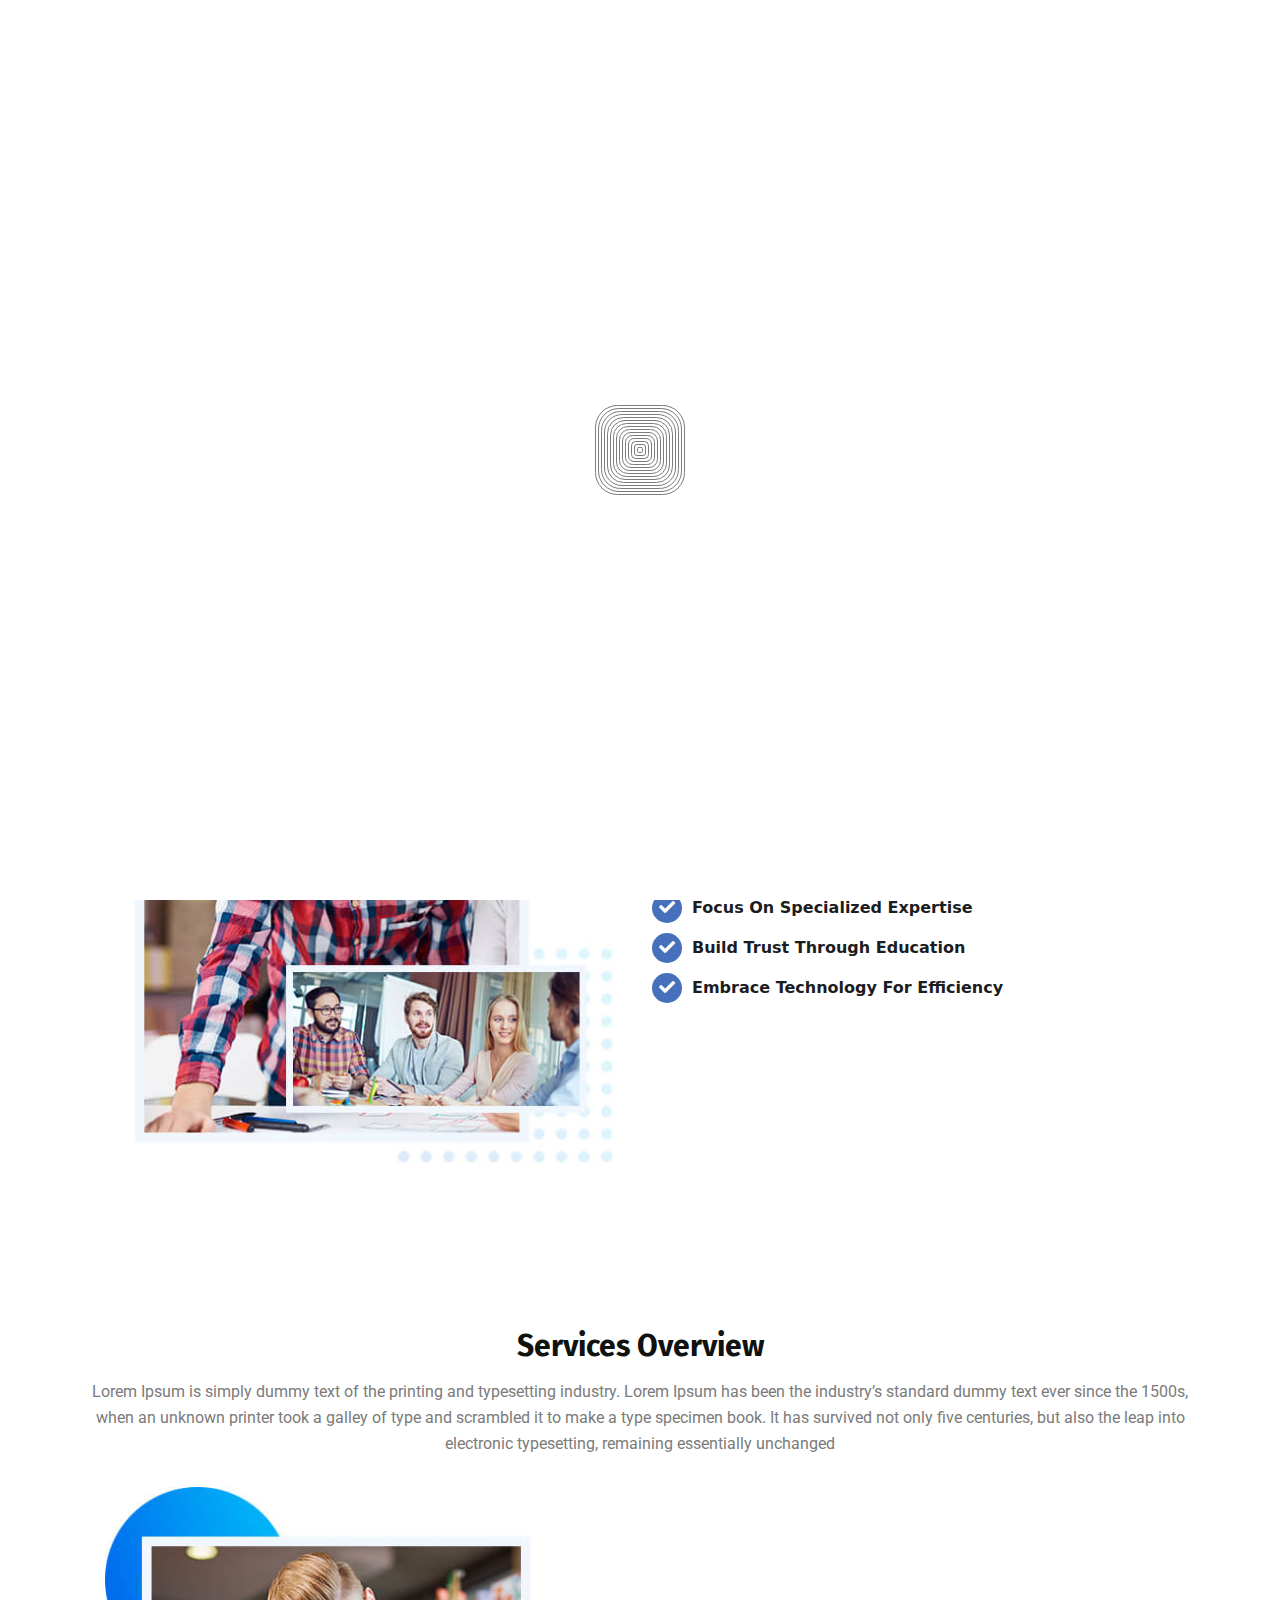
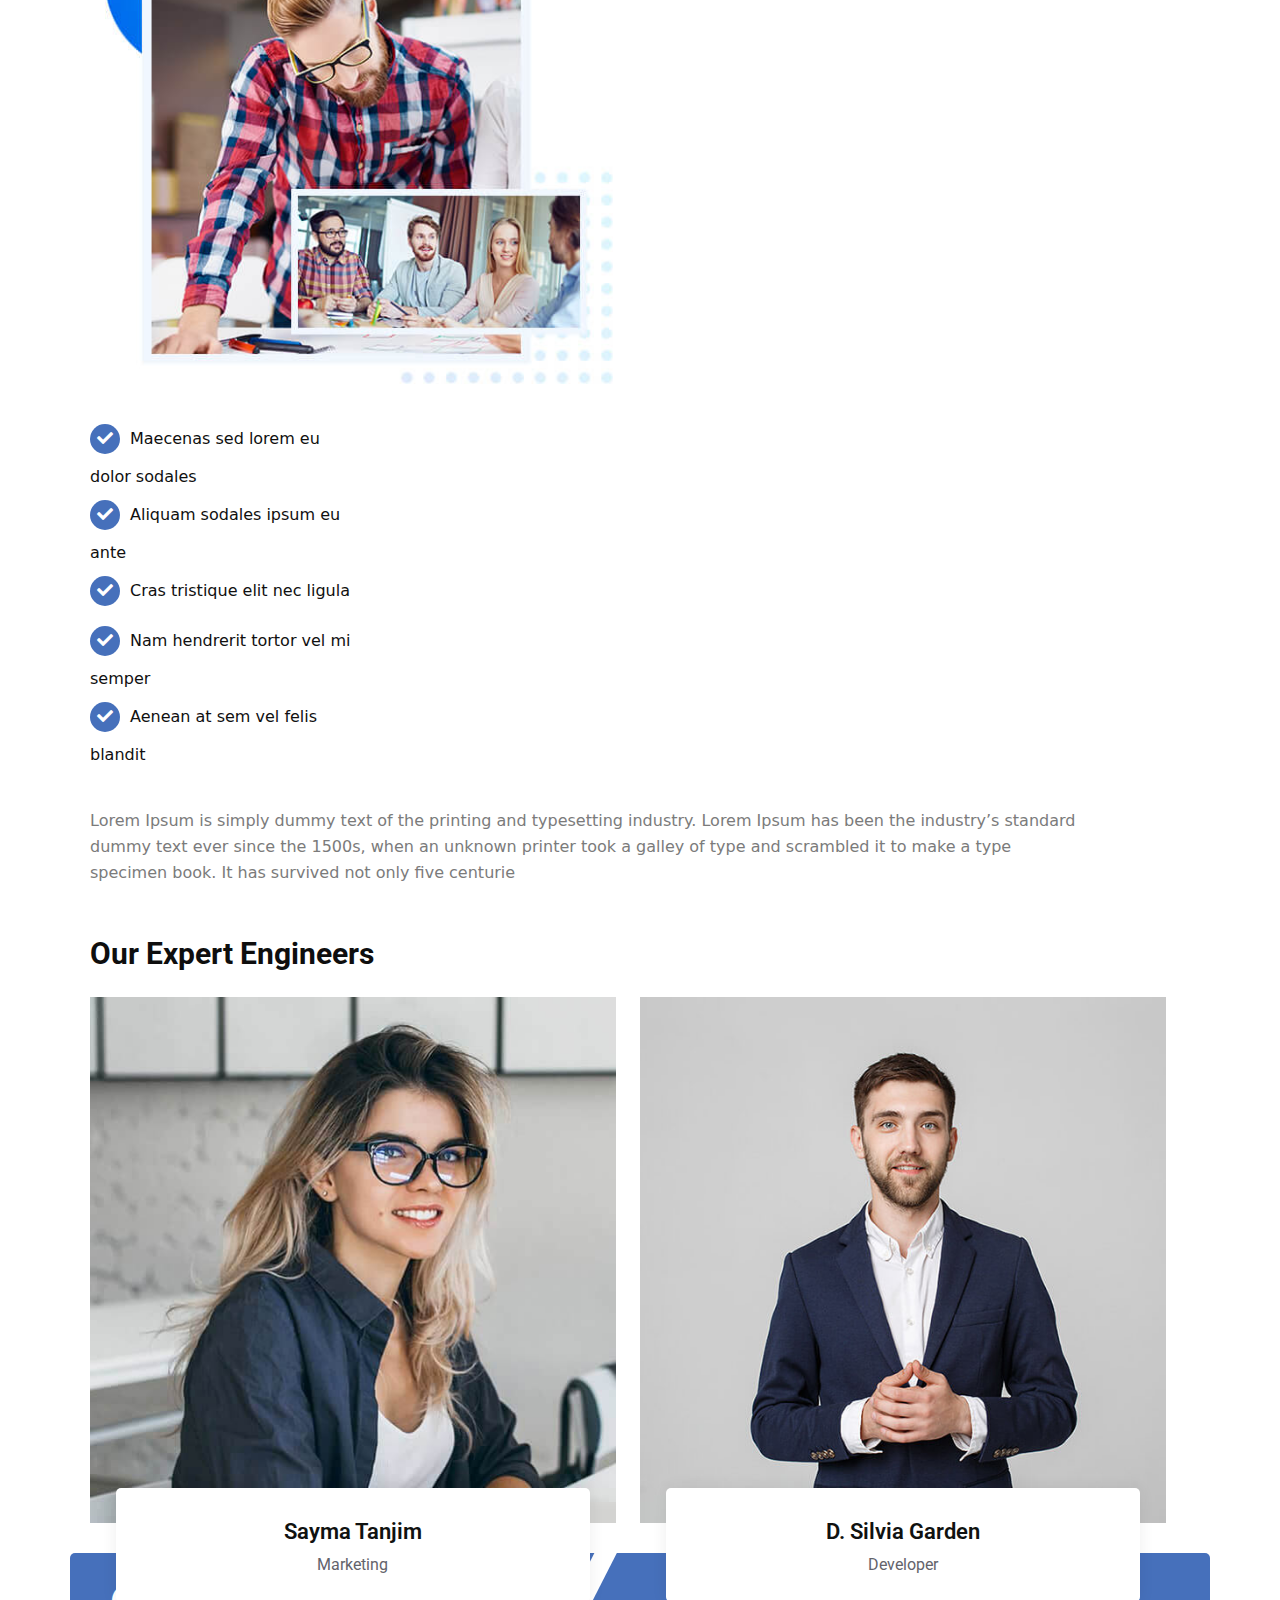
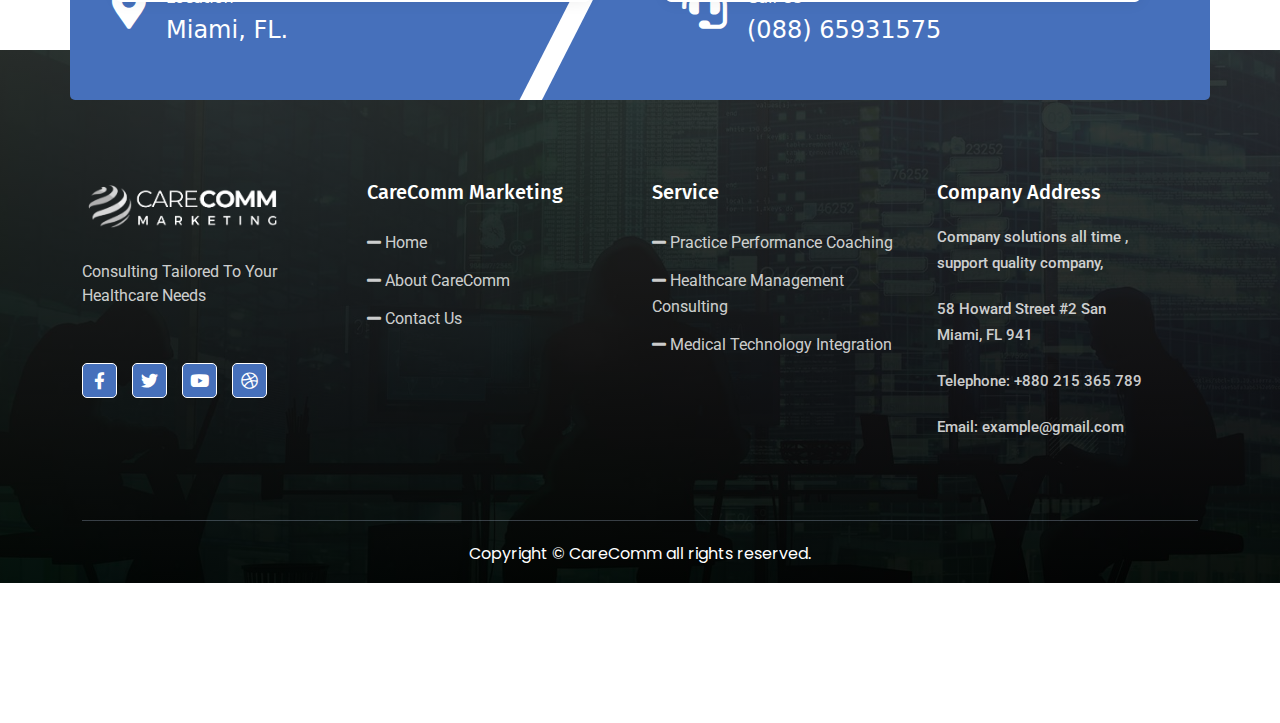
<file: single-service.html>
<!DOCTYPE html>
<html lang="en">
<head>
    <meta charset="UTF-8">
    <meta name="viewport" content="width=device-width, initial-scale=1.0">
	<title>CareComm Marketing - Practice Consulting</title>
    
       <!-- Favicon -->
       <link rel="icon" type="image/png" sizes="56x56" href="assets/images/fav-icon/fav-icon.png">
       <!-- bootstrap CSS -->
       <link rel="stylesheet" href="assets/css/bootstrap.min.css" type="text/css" media="all">
       <!-- carousel CSS -->
       <link rel="stylesheet" href="assets/css/owl.carousel.min.css" type="text/css" media="all">
       <!-- animate CSS -->
       <link rel="stylesheet" href="assets/css/animate.css" type="text/css" media="all">
       <!-- animated-text CSS -->
       <link rel="stylesheet" href="assets/css/animated-text.css" type="text/css" media="all">
       <!-- font-awesome CSS -->
       <link rel="stylesheet" href="assets/css/all.min.css" type="text/css" media="all">
       <!-- font-flaticon CSS -->
       <link rel="stylesheet" href="assets/css/flaticon.css" type="text/css" media="all">
       <!-- theme-default CSS -->
       <link rel="stylesheet" href="assets/css/theme-default.css" type="text/css" media="all">
       <!-- meanmenu CSS -->
       <link rel="stylesheet" href="assets/css/meanmenu.min.css" type="text/css" media="all">
       <!-- transitions CSS -->
       <link rel="stylesheet" href="assets/css/owl.transitions.css" type="text/css" media="all">
       <!-- venobox CSS -->
       <link rel="stylesheet" href="venobox/venobox.css" type="text/css" media="all">
       <!-- bootstrap icons -->
       <link rel="stylesheet" href="assets/css/bootstrap-icons.css" type="text/css" media="all">
       <!-- Main Style CSS -->
       <link rel="stylesheet" href="assets/css/style.css" type="text/css" media="all">  
       <!-- responsive CSS -->
        <link rel="stylesheet" href="assets/css/responsive.css" type="text/css" media="all">
       

	   <link rel="stylesheet" href="assets/css/progresscircle.css">

	   <link rel="stylesheet" href="assets/css/CalendarPicker.css">
 
 
      <script src="assets/js/vendor/modernizr-3.5.0.min.js"></script>
     
             

</head>
<body>
    
 
      <!--========== loder========= -->

      <div class="loader_bg">
		<div class="square"></div>
	    <div class="square"></div>
	    <div class="square"></div>
	    <div class="square"></div>
	    <div class="square"></div>
	    <div class="square"></div>
	    <div class="square"></div>
	    <div class="square"></div>
	    <div class="square"></div>
	    <div class="square"></div>
	    <div class="square"></div>
	    <div class="square"></div>
	    <div class="square"></div>
	    <div class="square"></div>
	    <div class="square"></div>
	</div>
    
       <!-- ==========loder-end ===============-->


	<!-- <div class="header-top-area align-items-center d-flex">
        <div class="container">
            <div class="row align-items-center d-flex">
                <div class="col-lg-8">
                    <div class="header-top-address">
						<a href="#"><i class="far fa-envelope"></i> Example@example.com</a>
                        <span><i class="far fa-map"></i> 1st Floor New World.</span>
                        <a href="#"><i class="fas fa-phone"></i> +968 556 778 345</a>
                    </div>
                </div>
                <div class="col-lg-4">
                    <div class="header-top-social">
                        <ul>
                            <li><a href="#"><i class="fab fa-facebook-f"></i></a></li>
                            <li><a href="#"><i class="fab fa-twitter"></i></a></li>
                            <li><a href="#"><i class="fab fa-instagram"></i></a></li>
                            <li><a href="#"><i class="fab fa-dribbble"></i></a></li>
                        </ul>
                    </div>
                </div>
            </div>
        </div>
    </div> -->

<!--==================================================-->
	<!-- Start dreamhub Main Menu  -->
	<!--==================================================-->
	<div id="sticky-header" class="Taklu_nav_manu">
		<div class="container">
			<div class="row align-items-center">
				<div class="col-lg-3">
					<div class="logo">
						<a class="logo_img" href="index.html" title="Taklu">
							<img style="width: 250px;" src="assets/images/resource/logo.png" alt="logo">
						</a>
						<a class="main_sticky" href="index.html" title="Taklu">
							<img style="width: 250px;" src="assets/images/resource/logo.png" alt="logo">
						</a>
					</div>
				</div>
				<div class="col-lg-9">
					<nav class="Taklu_menu">
						<ul class="nav_scroll">
							<li><a href="index.html">Home </a></li>
							<li><a href="about.html">About CareComm</a></li>
							<li><a href="service.html">Service</a></li>
							<li><a href="contact.html">Contact</a></li>
						</ul>
						<!-- header button -->
						
						<div class="header-main-button">
							<a href="contact.html">Get A Quote</a>
						</div>
					</nav>
				</div>
			</div>
		</div>
	</div>


	<!-- dreamhub Mobile Menu  -->

	<div class="mobile-menu-area sticky d-sm-block d-md-block d-lg-none ">
		<div class="mobile-menu">
			<nav class="Taklu_menu">
				<ul class="nav_scroll">
					<li><a href="index.html">Home</a></li>
					<li><a href="about.html">About CareComm</a></li>
					<li><a href="service.html">Service </a></li>
					<li><a href="contact.html">Contact</a></li>
				</ul>
			</nav>
		</div>
	</div>
<!--==================================================-->
	<!-- End  Main Menu  -->
<!--==================================================-->




<!--==================================================-->
       <!-- Start Breadcumb Area -->
<!--==================================================-->
<div class="breadcumb-area">
	<div class="container">
		<div class="row">
			<div class="col-lg-12">
				<div class="breadcumb-content">
					<div class="breadcumb-title">
						<h1>Single Service</h1>
					</div>
					<div class="breadcumb-content-menu">
						<ul>
							<li><a href="index.html">Home <i class="fas fa-angle-right"></i></a></li>
							<li><span>Single Service</span></li>
						</ul>
					</div>
				</div>
			</div>
		</div>
	</div>
</div>
<!--==================================================-->
     <!-- Start Breadcumb Area -->
<!--==================================================-->



<!--==================================================-->
	   <!-- start-single-service-section  -->
<!--==================================================-->
<div class="about-two-section">
	<div class="container">
		<div class="row">
			<div class="col-lg-6">
				<div class="about-thumbs">
					<img src="assets/images/resource/about1.jpg" alt="">
				</div>
			</div>
			<div class="col-lg-6">
				<div class="about-title">
					<h5>EXPERT</h5>
					<h3>Consulting Tailored To Your</h3>
					<h2>Healthcare Needs</h2>
				</div>
				<div class="about-disc">
					<p>Transform Your Practice with Our Specialized Consulting Services</p>
				</div>
				<div class="row">
					<div class="col-md-12">
						<div class="about-box">
							<div class="about-content">
								<ul>
									<li><a href="#"><span><i class="fas fa-check"></i></span>Focus On Specialized Expertise</a></li>
									<li><a href="#"><span><i class="fas fa-check"></i></span>Build Trust Through Education</a></li>
									<li><a href="#"><span><i class="fas fa-check"></i></span>Embrace Technology For Efficiency</a></li>
								</ul>
							</div>
						</div>
					</div>

				</div>
			</div>
		</div>
	</div>
</div>
<div class="single-service-section">
	<div class="container">
		<div class="row d-flex align-content-center justify-content-center">
			<div class="col-lg-12">
				<div class="single-services-box">
					<div class="service-details-thumb">

					</div>
					<div class="service-details-title text-center">
						<h2>Services Overview</h2>
						<p>Lorem Ipsum is simply dummy text of the printing and typesetting industry. Lorem Ipsum has been the industry’s standard dummy text ever since the 1500s, when an unknown printer took a galley of type and scrambled it to make a type specimen book. It has survived not only five centuries, but also the leap into electronic typesetting, remaining essentially unchanged</p>
					</div>
					<!-- <div class="row">
						<div class="col-lg-4">
							<div class="service-three-box wow fadeInLeft animated">
									<div class="service-three-icon">
										<i class="fas fa-laptop-code"></i>
									</div>
								<div class="service-three-content">
									<h2><a href="#">Easy To Integrate</a></h2>
									<p>It has survived not only five centurie</p>
								</div>
							</div>
						</div>
						<div class="col-lg-4">
							<div class="service-three-box wow fadeInUp animated">
								<div class="service-three-icon">
									<i class="bi bi-globe"></i>
								</div>
							<div class="service-three-content">
								<h2><a href="#">Global Service</a></h2>
								<p>It has survived not only five centurie</p>
							</div>
						</div>
						</div>
						<div class="col-lg-4">
							<div class="service-three-box wow fadeInRight animated">
								<div class="service-three-icon">
									<i class="bi bi-bar-chart-line"></i>
								</div>
							<div class="service-three-content">
								<h2><a href="#">Customer Support</a></h2>
								<p>It has survived not only five centurie</p>
							</div>
						  </div>
						</div>
						<div class="service-details-title">
							<h2>Powerful Strategies</h2>
							<p>Lorem Ipsum is simply dummy text of the printing and typesetting industry. Lorem Ipsum has been the industry’s standard dummy text ever since the 1500s, when an unknown printer took a galley of type and scrambled it to make a type specimen book. It has survived not only five centurie</p>
						</div>
					</div> -->
					<div class="row align-items-center">
						<div class="col-lg-6">
							<div class="about-thumbs">
								<img src="assets/images/resource/about1.jpg" alt="">
							</div>
						<div class="col-lg-6">
							<div class="service-wedget-info">
								<ul>
									<li><a href="#"><span><i class="fas fa-check"></i></span>Maecenas sed lorem eu dolor sodales</a></li>
									<li><a href="#"><span><i class="fas fa-check"></i></span>Aliquam sodales ipsum eu ante</a></li>
									<li><a href="#"><span><i class="fas fa-check"></i></span>Cras tristique elit nec ligula</a></li>
									<li><a href="#"><span><i class="fas fa-check"></i></span>Nam hendrerit tortor vel mi semper</a></li>
									<li><a href="#"><span><i class="fas fa-check"></i></span>Aenean at sem vel felis blandit</a></li>
								</ul>
							</div>
						</div>
					</div>
					<div class="service-wedget-text">
						<p>Lorem Ipsum is simply dummy text of the printing and typesetting industry. Lorem Ipsum has been the industry’s standard dummy text ever since the 1500s, when an unknown printer took a galley of type and scrambled it to make a type specimen book. It has survived not only five centurie</p>
					</div>
					<div class="row">
						<div class="teams-title">
							<h3>Our Expert Engineers</h3>
						   </div>
						<div class="col-lg-6 col-sm-6">
							<div class="team-single-box wow fadeInLeft animated">
								<div class="team-box-inner">
									<div class="team-single-thumb">
										<img src="assets/images/resource/tm3.jpg" alt="">
										<div class="team-social-list">
											<a href="single-team.html"><i class="fab fa-facebook-f"></i></a>
											<a href="single-team.html"><i class="fab fa-twitter"></i></a>
											<a href="single-team.html"><i class="fab fa-linkedin-in"></i></a>
										</div>
									</div>
									<div class="team-single-content">
										<div class="team-sub-title">
											<h4>Sayma Tanjim</h4>
											<p>Marketing</p>
										</div>
									</div>
								</div>
							</div>
						</div>
						<!-- 2 -->
						<div class="col-lg-6 col-sm-6">
							<div class="team-single-box wow fadeInUp animated">
								<div class="team-box-inner">
									<div class="team-single-thumb">
										<img src="assets/images/resource/tm6.jpg" alt="">
										<div class="team-social-list">
											<a href="single-team.html"><i class="fab fa-facebook-f"></i></a>
											<a href="single-team.html"><i class="fab fa-twitter"></i></a>
											<a href="single-team.html"><i class="fab fa-linkedin-in"></i></a>
										</div>
									</div>
									<div class="team-single-content">
										<div class="team-sub-title">
											<h4>D. Silvia Garden</h4>
											<p>Developer</p>
										</div>
									</div>
								</div>
							</div>
						</div>
					</div>
				</div>
			</div>
		</div>
	</div>
</div>


<!--==================================================-->
	   <!-- end-single-service-section  -->
<!--==================================================-->



<!--==================================================-->
	   <!-- end-call-do-section  -->
<!--==================================================-->

<div class="call-do-section">
	<div class="container">
		<div class="row bg-upper">
			<div class="col-lg-6">
				<div class="call-single-box">
					<div class="call-icon">
                        <i class="fas fa-map-marker-alt"></i>
					</div>
					<div class="call-content">
						<h5>Location</h5>
						<h2>Miami, FL.</h2>
					</div>
				</div>
			</div>
			<div class="col-lg-6">
				<div class="call-do-box">
					<div class="call-icon">
                        <i class="fas fa-headset"></i>
					</div>
					<div class="call-content">
						<h5>Call Us</h5>
						<h2>(088) 65931575</h2>
					</div>
				</div>
			</div>
		</div>
	</div>
</div>

<!--==================================================-->
	   <!-- end-call-do-section  -->
<!--==================================================-->



<!--==================================================-->
	<!-- Start Footer Section  -->
<!--==================================================-->

<div class="footer-section"> 
	<div class="container">
		<div class="row">
			<div class="col-lg-3 col-md-6">
				<div class="widgets-company-info wow fadeInLeft animated">
					<div class="dreamhub-logo">
					<a class="logo_thumb" href="index.html" title="Taklu">
						<img style="width:200px;" src="assets/images/resource/logo3-1.png" alt="">
					</a>
					</div>
					<div class="company-info-desc">
						<p>Consulting Tailored To Your
							<br> Healthcare Needs </p>
					</div>
					<div class="footer-social-icon">
						<ul>
							<li><a href="#"><i class="fab fa-facebook-f"></i></a></li>
							<li><a href="#"><i class="fab fa-twitter"></i></a></li>
							<li><a href="#"><i class="fab fa-youtube"></i></a></li>
							<li><a href="#"><i class="fab fa-dribbble"></i></a></li>
						</ul>
					</div>
				</div>					
			</div>
			<div class="col-lg-3 col-md-6 pl-40">
				<div class="widget-nav-menu wow fadeInUp animated">
					<h4 class="widget-title"> CareComm Marketing </h4>
					<div class="menu-quick-link-content">
						<ul class="footer-menu">
							<li><a href="index.html"><span><i class="fas fa-minus"></i></span> Home </a></li>
							<li><a href="about.html"><span><i class="fas fa-minus"></i></span> About CareComm </a></li>
							<li><a href="contact.html"><span><i class="fas fa-minus"></i></span> Contact Us </a></li>
						</ul>
					</div>
				</div>
			</div>	
			<div class="col-lg-3 col-md-6">
				<div class="widget widget-nav-menu wow fadeInDown animated">
					<h4 class="widget-title"> Service</h4>
					<div class="menu-quick-info-content">
						<ul class="footer-info">
							<li><a href="practice-performance.html"><span><i class="fas fa-minus"></i></span> Practice Performance Coaching </a></li>
							<li><a href="healthcare-management.html"><span><i class="fas fa-minus"></i></span> Healthcare Management Consulting </a></li>
							<li><a href="medical-technology.html"><span><i class="fas fa-minus"></i></span> Medical Technology Integration </a></li>
						</ul>
					</div>
				</div>
			</div>
			<div class="col-lg-3 col-md-6 pr-0">
				<div class="menu-quick-link-contact wow fadeInRight animated">
					<div class="widget widget-nav-menu wow fadeInDown animated">
						<h4 class="widget-title"> Company Address </h4>
						<div class="single-footer-box">
							<div class="footer-text">
								<a href="#">Company solutions all time ,<br> support quality company, </a>
							</div>
						</div>
						<div class="single-footer-box">
							<div class="footer-text">
								<a href="#"> 58 Howard Street #2 San <br> Miami, FL 941</a>
							</div>
						</div>
						<div class="single-footer-box">
							<div class="footer-text">
								<a href="#">Telephone: +880 215 365 789</a>
							</div>
						</div>
						<div class="single-footer-box">
							<div class="footer-text">
								<a href="#">Email: example@gmail.com</a>
							</div>
						</div>
					</div>
			   </div>
			</div>
		</div>
		<hr>
		<div class="row footer-bg">
			<div class="col-lg-12">
				<div class="footer-bottom-content">
					<p>Copyright © CareComm all rights reserved.</p>
				</div>
			</div>
		</div>
	</div>
</div>
<!--==================================================-->
<!-- End Footer Section  -->
<!--==================================================-->


                

 <!--==================================================-->
	<!-- Start scrollup section Section -->
 <!--==================================================-->

  <!-- <div class="prgoress_indicator active-progress">
	 <svg class="progress-circle svg-content" width="100%" height="100%" viewBox="-1 -1 102 102">
	   <path d="M50,1 a49,49 0 0,1 0,98 a49,49 0 0,1 0,-98" style="transition: stroke-dashoffset 10ms linear 0s; stroke-dasharray: 307.919, 307.919; stroke-dashoffset: 270.456;"></path>
	 </svg>
  </div> -->

<!--==================================================-->
<!-- Start scrollup section Section -->
<!--==================================================-->


    
	<script src="assets/js/vendor/jquery-3.6.2.min.js"></script>

	<script src="assets/js/popper.min.js"></script>

	<script src="assets/js/bootstrap.min.js"></script>

	<script src="assets/js/owl.carousel.min.js"></script>

	<script src="assets/js/jquery.counterup.min.js"></script>

	<script src="assets/js/waypoints.min.js"></script>

	<script src="assets/js/wow.js"></script>
	
	<script src="assets/js/CalendarPicker.js"></script>

	<script src="assets/js/imagesloaded.pkgd.min.js"></script>

	<script src="venobox/venobox.js"></script>

	<script src="assets/js/animated-text.js"></script>

	<script src="venobox/venobox.min.js"></script>

	<script src="assets/js/isotope.pkgd.min.js"></script>

	<script src="assets/js/jquery.meanmenu.js"></script>

	<script src="assets/js/jquery.scrollUp.js"></script>

	<script src="assets/js/jquery.barfiller.js"></script>

	<script src="assets/js/theme.js"></script> 
	
	<script src="assets/js/progresscircle.js"></script>
	
    
</body>
</html>
</file>
<file: assets/css/flaticon.css>
/*
  	Flaticon icon font: Flaticon
  	Creation date: 01/08/2019 09:08
  	*/

@font-face {
  font-family: "Flaticon";
  src: url("../fonts/Flaticon.eot");
  src: url("../fonts/Flaticond41d.eot?#iefix") format("embedded-opentype"),
       url("../fonts/Flaticon.woff2") format("woff2"),
       url("../fonts/Flaticon.woff") format("woff"),
       url("../fonts/Flaticon.ttf") format("truetype"),
       url("../fonts/Flaticon.svg#Flaticon") format("svg");
  font-weight: normal;
  font-style: normal;
}

@media screen and (-webkit-min-device-pixel-ratio:0) {
  @font-face {
    font-family: "Flaticon";
    src: url("../fonts/Flaticon.svg#Flaticon") format("svg");
  }
}

[class^="flaticon-"]:before, [class*=" flaticon-"]:before,
[class^="flaticon-"]:after, [class*=" flaticon-"]:after {   
  font-family: Flaticon;
  font-size: inherit;
  font-style: normal;
}

.flaticon-report:before { content: "\f100"; }
.flaticon-clock:before { content: "\f101"; }
.flaticon-call:before { content: "\f102"; }
.flaticon-tourism:before { content: "\f103"; }
.flaticon-process:before { content: "\f104"; }
.flaticon-data:before { content: "\f105"; }
.flaticon-global:before { content: "\f106"; }
.flaticon-system:before { content: "\f107"; }
.flaticon-padlock:before { content: "\f108"; }
.flaticon-process-1:before { content: "\f109"; }
.flaticon-data-1:before { content: "\f10a"; }
.flaticon-work:before { content: "\f10b"; }
.flaticon-data-analytics:before { content: "\f10c"; }
.flaticon-chart:before { content: "\f10d"; }
.flaticon-algorithm:before { content: "\f10e"; }
.flaticon-data-2:before { content: "\f10f"; }
.flaticon-clock-1:before { content: "\f110"; }
.flaticon-microchip:before { content: "\f111"; }
.flaticon-server:before { content: "\f112"; }
.flaticon-24h:before { content: "\f113"; }
.flaticon-global-1:before { content: "\f114"; }
.flaticon-business-and-finance:before { content: "\f115"; }
.flaticon-space:before { content: "\f116"; }
.flaticon-information:before { content: "\f117"; }
.flaticon-privacy:before { content: "\f118"; }
.flaticon-alert:before { content: "\f119"; }
.flaticon-online-library:before { content: "\f11a"; }
.flaticon-info:before { content: "\f11b"; }
.flaticon-interaction:before { content: "\f11c"; }
.flaticon-mobile-app:before { content: "\f11d"; }
.flaticon-code:before { content: "\f11e"; }
.flaticon-developer:before { content: "\f11f"; }
.flaticon-intelligent:before { content: "\f120"; }
.flaticon-content:before { content: "\f121"; }
.flaticon-laptop:before { content: "\f122"; }
.flaticon-web:before { content: "\f123"; }
.flaticon-content-writing:before { content: "\f124"; }
.flaticon-computer:before { content: "\f125"; }
.flaticon-computer-1:before { content: "\f126"; }
.flaticon-graphic-design:before { content: "\f127"; }
.flaticon-analysis:before { content: "\f128"; }
.flaticon-bar-chart:before { content: "\f129"; }
.flaticon-analytics:before { content: "\f12a"; }
.flaticon-ui:before { content: "\f12b"; }
.flaticon-resume:before { content: "\f12c"; }
.flaticon-taxi:before { content: "\f12d"; }
.flaticon-online-shop:before { content: "\f12e"; }
.flaticon-smartphone:before { content: "\f12f"; }

.flaticon-next-1:before { content: "\f100"; }
.flaticon-back:before { content: "\f101"; }
.flaticon-next:before { content: "\f102"; }
.flaticon-back-1:before { content: "\f103"; }
.flaticon-respect:before { content: "\f104"; }
.flaticon-briefcase:before { content: "\f105"; }
.flaticon-graduation-hat:before { content: "\f106"; }
.flaticon-left-quote:before { content: "\f107"; }
.flaticon-aeroplane:before { content: "\f108"; }
.flaticon-jet:before { content: "\f109"; }
.flaticon-phone-call-1:before { content: "\f10a"; }
.flaticon-phone-call:before { content: "\f10b"; }
.flaticon-customer-service:before { content: "\f10c"; }
.flaticon-speech-bubble:before { content: "\f10d"; }
.flaticon-shopping-basket:before { content: "\f10e"; }
.flaticon-mail:before { content: "\f10f"; }
.flaticon-graph:before { content: "\f110"; }
.flaticon-compass:before { content: "\f111"; }
.flaticon-home:before { content: "\f112"; }
.flaticon-lifebuoy:before { content: "\f113"; }
.flaticon-time:before { content: "\f114"; }


.flaticon-artificial-intelligence:before { content: "\f100"; }
.flaticon-robotic-arm:before { content: "\f101"; }
.flaticon-ai:before { content: "\f102"; }
.flaticon-play-button:before { content: "\f103"; }
.flaticon-artificial-intelligence-1:before { content: "\f104"; }
.flaticon-automaton:before { content: "\f105"; }
.flaticon-brain:before { content: "\f106"; }
.flaticon-ai-1:before { content: "\f107"; }
.flaticon-artificial-intelligence-2:before { content: "\f108"; }
.flaticon-artificial-intelligence-3:before { content: "\f109"; }
.flaticon-mail:before { content: "\f10a"; }
.flaticon-machine-learning:before { content: "\f10b"; }
.flaticon-machine-learning-1:before { content: "\f10c"; }
.flaticon-code:before { content: "\f10d"; }
.flaticon-gps:before { content: "\f10e"; }
.flaticon-place:before { content: "\f10f"; }
.flaticon-phone:before { content: "\f110"; }
.flaticon-mail-1:before { content: "\f111"; }
.flaticon-artificial-intelligence-4:before { content: "\f112"; }
.flaticon-abc:before { content: "\f113"; }
.flaticon-contract:before { content: "\f114"; }
.flaticon-quote:before { content: "\f115"; }
.flaticon-business-and-finance:before { content: "\f116"; }
.flaticon-binary-code:before { content: "\f117"; }
.flaticon-database:before { content: "\f118"; }
.flaticon-font:before { content: "\f119"; }
.flaticon-speech-bubble:before { content: "\f11a"; }
.flaticon-face:before { content: "\f11b"; }
.flaticon-facial:before { content: "\f11c"; }
.flaticon-data:before { content: "\f11d"; }
.flaticon-facial-recognition:before { content: "\f11e"; }
.flaticon-right-arrow:before { content: "\f11f"; }
.flaticon-seo-and-web:before { content: "\f120"; }
.flaticon-encrypt:before { content: "\f121"; }
.flaticon-encrypt-1:before { content: "\f122"; }
.flaticon-data-encryption:before { content: "\f123"; }
.flaticon-tick:before { content: "\f124"; }
.flaticon-success:before { content: "\f125"; }
.flaticon-send:before { content: "\f126"; }
.flaticon-left-arrow:before { content: "\f127"; }
.flaticon-up-arrow:before { content: "\f128"; }
.flaticon-download-arrow:before { content: "\f129"; }
.flaticon-basket:before { content: "\f12a"; }
.flaticon-stylish-bag:before { content: "\f12b"; }
.flaticon-shopping-bag:before { content: "\f12c"; }
.flaticon-bag:before { content: "\f12d"; }
.flaticon-chat:before { content: "\f12e"; }
.flaticon-robotics:before { content: "\f12f"; }
.flaticon-qr:before { content: "\f130"; }
.flaticon-production:before { content: "\f131"; }
.flaticon-inclusion:before { content: "\f132"; }
.flaticon-feature:before { content: "\f133"; }
.flaticon-art-and-design:before { content: "\f134"; }
.flaticon-search:before { content: "\f135"; }
.flaticon-seo-and-web-1:before { content: "\f136"; }
.flaticon-phone-1:before { content: "\f137"; }
.flaticon-email:before { content: "\f138"; }
.flaticon-error:before { content: "\f139"; }
.flaticon-close:before { content: "\f13a"; }
.flaticon-gps-1:before { content: "\f13b"; }
.flaticon-cross-out:before { content: "\f13c"; }
.flaticon-woman-bag:before { content: "\f13d"; }
</file>
<file: assets/css/theme-default.css>
/*

font-family: 'Fira Sans', sans-serif;
font-family: 'Poppins', sans-serif;
font-family: 'Roboto', sans-serif;
font-family: 'Rubik', sans-serif;

  

*/

@import url('https://fonts.googleapis.com/css2?family=Fira+Sans:ital,wght@0,100;0,200;0,300;0,400;0,500;0,600;0,700;0,800;0,900;1,100;1,200;1,300;1,400;1,500;1,600;1,700;1,800;1,900&family=Poppins:ital,wght@0,100;0,200;0,300;0,400;0,500;0,600;0,700;0,800;0,900;1,100;1,200;1,300;1,400;1,500;1,600;1,700;1,800;1,900&family=Roboto:ital,wght@0,100;0,300;0,400;0,500;0,700;0,900;1,100;1,300;1,400;1,500;1,700;1,900&family=Rubik:ital,wght@0,300;0,400;0,500;0,600;0,700;0,800;0,900;1,300;1,400;1,500;1,600;1,700;1,800;1,900&display=swap');


html,
body {
    overflow-x: hidden;
}

html {
    scroll-behavior: smooth;
}

body {
    color: #7b7b7b;
    font-weight: 400;
    line-height: 26px;
    text-align: left;
   
}

p {

    font-weight: 400;
    font-style: normal;
}

h1,
h2,
h3,
h4,
h5,
h6 {
    color: #101210;                                        
    font-style: normal;
    margin-bottom: 0;
    margin-top: 11px;
    line-height: 1.2;
    font-weight: 600;
    -webkit-transition: .5s;
    transition: .5s;
    font-size: 36px;
}

a {
    -webkit-transition: all 0.3s ease-out 0s;
    transition: all 0.3s ease-out 0s;
}

a {
    color: #101010;
    text-decoration: none;
}

a:focus,
.btn:focus {
    text-decoration: none;
    outline: none;
}

a:focus,
a:hover {
    text-decoration: none;
    text-decoration: none;
    color: #101010;
}

.uppercase {
    text-transform: uppercase;
}

.capitalize {
    text-transform: capitalize;
}

h1 a,
h2 a,
h3 a,
h4 a,
h5 a,
h6 a {
    color: inherit;
    -webkit-transition: .5s;
    transition: .5s;
}

h1 {
    font-size: 36px;
}

h2 {
    font-size: 35px;

}

h3 {
    font-size: 30px;
}

h4 {
    font-size: 24px;
}

h5 {
   font-size: 15px;
}

h6 {
    font-size: 18px;
}

.align-items-center {
    -ms-flex-align: center!important;
    align-items: center!important;
}


.d-flex {
    display: -ms-flexbox!important;
    display: flex!important;
}

.white h1,
.white h2,
.white h3,
.white h4,
.white h5,
.white h6 {
    color: #fff;
}

.white p {
    color: #fff;
}

.white i {
    color: #fff;
}

ul {
    margin: 0px;
    padding: 0px;
}



ul {
    margin: 0;

    padding: 0;
}



input:focus, button:focus {
    outline-color: #0060ff;
    border: 1px solid #0060ff !important;
}

textarea:focus {
    border: 1px solid #0060ff !important;
    outline-color: #0060ff;
}

select:focus {
    border-color: #0060ff;
    outline-color: #0060ff;
    border: 1px solid #0060ff;
}

hr {
    margin: 50px 0px 20px;
    padding: 0px;
    border-bottom: 1px solid #CCE1FF;
    border-top: 0px;
}

hr.style-2 {
    border-bottom: 1px dashed #101010;
    margin: 48px 0 10px;
}

hr.mp-0 {
    margin: 0;
    border-bottom: 1px solid #101010;
}

hr.mtb-40 {
    margin: 40px 0;
    border-bottom: 1px solid #101010;
    border-top: 0px;
}

label {
    color: #fff;
    cursor: pointer;
    font-size: 14px;
    font-weight: 400;
}

a,
i,
cite,
em,
var,
address,
dfn,
ol,
li,
ul {
    font-style: normal;
    font-weight: 400;
}


*::-moz-selection {
    background: #4fc1f0;
    color: #454545;
    text-shadow: none;
}

::-moz-selection {
    background: #4fc1f0;
    color: #454545;
    text-shadow: none;
}

::selection {
    background: #4fc1f0;
    color: #454545;
    text-shadow: none;
}

::placeholder {
    color: #101010;
    font-size: 15px;
}

::-webkit-input-placeholder {
   color: #101010;
}


::-moz-placeholder {
    /* Firefox 19+ */
    color: #454545;
}

:-ms-input-placeholder {
    /* IE 10+ */

    color: #454545;
}

:-moz-placeholder {
    /* Firefox 18- */

    color: #454545;
}

/* Contact Area */
.counter_area ::-moz-selection {
    color: #001d23;
    text-shadow: none;
}

.contact_area ::-moz-selection {
    color: #001d23;
    text-shadow: none;
}

.contact_area ::selection {
    color: #001d23;
    text-shadow: none;
}

.contact_area ::placeholder {
    color: #001d23;
    font-size: 16px;
}

.contact_area ::-webkit-input-placeholder {
    /* Chrome/Opera/Safari */
    color: #001d23;
}

.contact_area ::-moz-placeholder {
    /* Firefox 19+ */
    color: #001d23;
}

.contact_area :-ms-input-placeholder {
    /* IE 10+ */
    color: #001d23;
}

.contact_area :-moz-placeholder {
    /* Firefox 18- */
    color: #001d23;
}

.blog_reply ::-moz-selection {
    color: #151948;
}

.blog_reply ::-moz-selection {
    color: #151948;
}

.blog_reply ::selection {
    color: #151948;
}

.blog_reply::placeholder {
    color: #151948;
}

.blog_reply ::-webkit-input-placeholder {
    /* Chrome/Opera/Safari */
    color: #151948;
}

.blog_reply ::-moz-placeholder {
    /* Firefox 19+ */
    color: #151948;
}

.blog_reply :-ms-input-placeholder {
    /* IE 10+ */
    color: #151948;
}

.blog_reply :-moz-placeholder {
    /* Firefox 18- */
    color: #151948;
}

.text-right {
    text-align: right!important;
}

.pr-0{
    padding-right: 0px;
}

.pl-0{
    padding-left: 0px;
}
</file>
<file: venobox/venobox.css>
/* ------ venobox.css --------*/
.vbox-overlay *, .vbox-overlay *:before, .vbox-overlay *:after{
    -webkit-backface-visibility: hidden;
    -webkit-box-sizing:border-box;
    -moz-box-sizing:border-box;
    box-sizing:border-box;
}
/* ------- overlay: change here background color and opacity ----- */
.vbox-overlay{
    background: #fdfdfd;
    background: rgba(0,0,0,0.85); 
    width: 100%;
    height: auto;
    position: fixed;
    top: 0;
    left: 0;
    bottom: 0;
    z-index: 9999;
    opacity: 0;
    overflow-x: hidden;
    overflow-y: auto;

}

/* ----- preloader - choose between CIRCLE, IOS, DOTS, QUADS ----- */

/* circle preloader */
.vbox-preloader{
    position:fixed; 
    width:32px; 
    height:32px;
    left:50%; 
    top:50%; 
    margin-left:-16px; 
    margin-top:-16px;
    background-image: url(preload-circle.png);
    text-indent: -100px;
    overflow: hidden;
    -webkit-animation: playload 1.4s steps(18) infinite;
       -moz-animation: playload 1.4s steps(18) infinite;
        -ms-animation: playload 1.4s steps(18) infinite;
         -o-animation: playload 1.4s steps(18) infinite;
            animation: playload 1.4s steps(18) infinite;
}
@-webkit-keyframes playload {
   from { background-position:    0px; }
     to { background-position: -576px; }
}
@-moz-keyframes playload {
   from { background-position:    0px; }
     to { background-position: -576px; }
}
@-ms-keyframes playload {
   from { background-position:    0px; }
     to { background-position: -576px; }
}
@-o-keyframes playload {
   from { background-position:    0px; }
     to { background-position: -576px; }
}
@keyframes playload {
   from { background-position:    0px; }
     to { background-position: -576px; }
}


/* IOS preloader */

/*.vbox-preloader{
    position:fixed; 
    width:32px; 
    height:32px;
    left:50%; 
    top:50%; 
    margin-left:-16px; 
    margin-top:-16px;
    background-image: url(preload-ios.png);
    text-indent: -100px;
    overflow: hidden;
    -webkit-animation: playload 1.4s steps(12) infinite;
       -moz-animation: playload 1.4s steps(12) infinite;
        -ms-animation: playload 1.4s steps(12) infinite;
         -o-animation: playload 1.4s steps(12) infinite;
            animation: playload 1.4s steps(12) infinite;
}

@-webkit-keyframes playload {
   from { background-position:    0px; }
     to { background-position: -384px; }
}
@-moz-keyframes playload {
   from { background-position:    0px; }
     to { background-position: -384px; }
}
@-ms-keyframes playload {
   from { background-position:    0px; }
     to { background-position: -384px; }
}
@-o-keyframes playload {
   from { background-position:    0px; }
     to { background-position: -384px; }
}
@keyframes playload {
   from { background-position:    0px; }
     to { background-position: -384px; }
}
*/


/* dots preloader */
/*
.vbox-preloader{
    position:fixed; 
    width:32px; 
    height:11px;
    left:50%; 
    top:50%; 
    margin-left:-16px; 
    margin-top:-16px;
    background-image: url(preload-dots.png);
    text-indent: -100px;
    overflow: hidden;
    -webkit-animation: playload 1.4s steps(24) infinite;
       -moz-animation: playload 1.4s steps(24) infinite;
        -ms-animation: playload 1.4s steps(24) infinite;
         -o-animation: playload 1.4s steps(24) infinite;
            animation: playload 1.4s steps(24) infinite;
}

@-webkit-keyframes playload {
   from { background-position:    0px; }
     to { background-position: -768px; }
}
@-moz-keyframes playload {
   from { background-position:    0px; }
     to { background-position: -768px; }
}
@-ms-keyframes playload {
   from { background-position:    0px; }
     to { background-position: -768px; }
}
@-o-keyframes playload {
   from { background-position:    0px; }
     to { background-position: -768px; }
}
@keyframes playload {
   from { background-position:    0px; }
     to { background-position: -768px; }
}
*/


/* quads preloader */
/*
.vbox-preloader{
    position:fixed; 
    width:32px; 
    height:10px;
    left:50%; 
    top:50%; 
    margin-left:-16px; 
    margin-top:-16px;
    background-image: url(preload-quads.png);
    text-indent: -100px;
    overflow: hidden;
    -webkit-animation: playload 1.4s steps(12) infinite;
       -moz-animation: playload 1.4s steps(12) infinite;
        -ms-animation: playload 1.4s steps(12) infinite;
         -o-animation: playload 1.4s steps(12) infinite;
            animation: playload 1.4s steps(12) infinite;
}
@-webkit-keyframes playload {
   from { background-position:    0px; }
     to { background-position: -384px; }
}
@-moz-keyframes playload {
   from { background-position:    0px; }
     to { background-position: -384px; }
}
@-ms-keyframes playload {
   from { background-position:    0px; }
     to { background-position: -384px; }
}
@-o-keyframes playload {
   from { background-position:    0px; }
     to { background-position: -384px; }
}
@keyframes playload {
   from { background-position:    0px; }
     to { background-position: -384px; }
}
*/
/* ----- navigation ----- */
.vbox-close{
    cursor: pointer;
    position: fixed;
    top: -1px;
    right: 0;
    width: 46px;
    height: 40px;
    padding: 10px 20px 10px 0;
    display: block;
    background: url(close.gif) no-repeat #161617;
    background-position:10px center;
    color: #fff;
    text-indent: -100px;
    overflow: hidden;
}
.vbox-next, .vbox-prev{
    box-sizing: content-box;
    cursor: pointer;
    position: fixed;
    top: 50%;
    color: #fff;
    width: 30px;
    height: 170px;
    margin-top: -85px;
    text-indent: -100px;
    border: solid transparent; /* Using border instead of padding to keep bg image in place */
    overflow: hidden;
}
.vbox-prev{
    left: 0;
    border-width: 0 30px 0 10px;
    background: url(prev.gif) center center no-repeat;
}
.vbox-next{
    right: 0;
    border-width: 0 10px 0 30px;
    background: url(next.gif) center center no-repeat;
}

.vbox-title{
    width: 100%;
    height: 40px;
    float: left;
    text-align: center;
    line-height: 28px;
    font-size: 12px;
    color: #fff;
    padding: 6px 40px;
    overflow: hidden;
    background: #161617;
    position: fixed;
    display: none;
    top: -1px;
    left: 0;

}
.vbox-num{
    cursor: pointer;
    position: fixed;
    top: -1px;
    left: 0;
    height: 40px;
    display: block;
    color: #fff;
    overflow: hidden;
    line-height: 28px;
    font-size: 12px;
    padding: 6px 10px;
    background: #161617;
    display: none;
}
/* ------- inline window ------ */
.vbox-inline{
    width: 420px;
    height: 315px;
    padding: 10px;
    background: #fff;
    text-align: left;
    margin: 0 auto;
    overflow: auto;
}

/* ------- Video & iFrames window ------ */
.venoframe{
    border: none;
    width: 960px;
    height: 720px;
}
@media (max-width: 992px) {
    .venoframe{
        width: 640px;
        height: 480px;
    }
}
@media (max-width: 767px) {
    .venoframe{
        width: 420px;
        height: 315px;
    }
}
@media (max-width: 460px) {
    .vbox-inline{
        width: 100%;
    }

    .venoframe{
        width: 100%;
        height: 260px;
    }
}

/* ------- PLease do NOT edit this! (or do it at your own risk) ------ */
.vbox-open{
    overflow: hidden;
}
.vbox-container{
    position: relative;
    background: #000;
    width: 100%;
    max-width: 1200px;
    margin: 0 auto;
    padding: 0 15px;
}
.vbox-content{
    text-align: center;
    float: left;
    width: 100%;
    position: relative;
    overflow: hidden;
}
.vbox-container img{
    max-width: 100%;
    height: auto;
}
</file>
<file: assets/css/style.css>
/*===============================================
Template Name: Taklu – Business & Consultant HTML5 Template
Author:  https://Templatemonstar.net/user/Taklu-solution
Description: Description
Version: 1.0.0
Text Domain: Taklu
Tags: agency, consulting, digital agency, digital marketing, digital marketing agency, marketing, marketing agency, media agency, portfolio, seo, seo agency, seo agency theme, seo marketing, smm, social media marketing agency.
================================================*/

/*TABLE OF CONTENTS*/
/*=====================
01. Taklu Header Top Menu Area Css
02. Taklu Nav Menu Area Css 
03. Taklu Slider Area Css
04. Taklu Section Title Css
05. Taklu Service Area css
06. Taklu About Area Css
07. Taklu Counter Area Css
08. Taklu Case Study Area Css
09. Taklu Testimonial Area Css
10. Taklu Process Area Css
11. Taklu Team Area Css
12. Taklu Faq Area Css
13. Taklu Brand Section Css
14. Taklu Call Do Section Css
15. Taklu Form Box Css
16. Taklu Skill Area Css
17. Taklu Blog Area Css
18. Taklu footer Area Css
19. Taklu Subscribe Area Css
20. Taklu Lines CSS
21. Taklu Prossess Ber Css
22. Taklu Scrollup Section
23. Taklu Bounce Animation Css 
24. Taklu Animation Dance
25. Taklu Breadcumb Area Css
26. Taklu abouts_areas Css
27. Taklu Feture-Area Css
28. Taklu Pricing Section Css
29. Taklu Web Development Section CSS
30. Taklu Contact  US Css
31. Taklu Blog Sidber Widget CSS
32. Taklu Case Study Details Css
33. Taklu Search Box Css
34. Taklu Loader Css
=======================*/

.header-top-area {
    padding: 11px 0;
    background: #252628;
    position: relative;
    z-index: 5;
}

.header-top-area::after {
    content: '';
    position: absolute;
    top: 0;
    left: -20px;
    width: 54%;
    height: 100%;
    z-index: -1;
    transform: skew(38deg);
    padding-left: 20px;
    background: #4670BB;
}

.header-top-address span{
    font-size: 14px;
    font-weight: 400;
    color: #fff;
    margin-right: 20px;
    font-family: 'Roboto', sans-serif;
}

.header-top-address span i{
    display: inline-block;
    margin-right: 10px;
}

.header-top-address a {
    display: inline-block;
    font-size: 14px;
    font-weight: 400;
    color: #fff;
    text-decoration: none;
    margin-right: 20px;
    font-family: 'Roboto', sans-serif;
}

.header-top-address a i {
    display: inline-block;
    margin-right: 10px;
}

.header-top-social{
    text-align: right;
}

.header-top-social ul{
    list-style: none;
    margin: 0;
    padding: 0;
}

.header-top-social ul li{
    display: inline-block;
}

.header-top-social a {
    display: inline-block;
    font-size: 14px;
    font-weight: 400;
    color: #fff;
    margin-right: 10px;
}

.header-main-menu {
    text-align: right;
}

.header-main-menu ul {
    list-style: none;
    display: inline-block;
    position: relative;
    margin: 0;
    padding: 0;
}

/*==============header-main-area-start=====================*/

.Taklu_nav_manu {
    transition: .5s;
    z-index: 2;
    position: relative;
    padding: 0 60px 0;
    background-color: rgb(255, 255, 255);
    font-family: 'Roboto', sans-serif;
}

.sticky {
    left: 0;
    margin: auto;
    position: fixed !important;
    top: 0;
    width: 100%;
    background-color: #fff;
    -webkit-box-shadow: 0 2px 5px -2px rgba(0, 0, 0, 0.1);
    box-shadow: 0 2px 5px -2px rgba(0, 0, 0, 0.1);
    transition: .5s !important;
    z-index: 922;
    -webkit-animation: 300ms running fadeInDown;
    animation: 500ms running fadeInUp;
    animation-name: slideInDown;
}

.sticky .Taklu_menu>ul>li>a {
    color: #232323;
}

.sticky .header-main-button a {
    background: #4670BB;
}

.nav-button {
    display: inline-block;
}

.sticky .fa-bars:before{
    color: #fff;
}

.fa-bars:before {
    content: "\f0c9";
    font-size: 25px;
    margin: 0 0 0 18px;
}


/* Taklu Menu Css*/
nav.Taklu_menu {
    text-align: right;
    position: relative;
    z-index: 1;
    margin-left: 11px;
}

.Taklu_menu ul {
    list-style: none;
    display: inline-block;
    padding: 0;
    margin: 0;
}

.Taklu_menu>ul>li {
    display: inline-block;
    position: relative;
    z-index: 1;
}


.Taklu_menu>ul>li>a {
    text-decoration: none;
    position: relative;
    font-size: 18px;
    display: block;
    padding: 30px 12px;
    transition: .5s;
    color: #232323;
    font-weight: 400;
    font-family: 'Roboto', sans-serif;
}

.Taklu_menu>ul>li>a span {
    display: inline-block;
    font-size: 11px;
}


.Taklu_menu>ul>li>a:hover{
    color: #4670BB;
}


/*Style Two Nav Menu*/

.style-two.Taklu_nav_manu {
    border-bottom: 1px solid rgba(255,255,255,0.10196078431372549);
}

.style-two .Taklu_menu>ul>li>a {
    color: #fff;

}

/*style two btn*/

.style-two .header-button a {
    background: rgba(16,18,16,0);
    
}

.header-main-button {
    display: inline-block;
}

.header-main-button a {
    display: inline-block;
    font-size: 16px;
    color: #fff;
    background: #4670BB;
    padding: 12px 30px;
    border-radius: 2px;
    transition: .5s;
    margin-left: 20px;
    position: relative;
    font-weight: 700;
    font-family: 'Roboto', sans-serif;
    z-index: 1;
}

.header-main-button a::after {
	content: "";
	display: block;
	position: absolute;
	bottom: 0;
	left: 0;
	height: 100%;
	width: 100%;
	clip-path: polygon(0 1, 0% 100%, 101% 100%);
	transform: scale(0);
	transform-origin: bottom left;
	background-color: #4670BB;
	pointer-events: none;
	transition: .5s;
    border-radius: 2px;
	z-index: -1;
	opacity: 0.5;
}
.header-main-button a::before {
	content: "";
	display: block;
	position: absolute;
	top: 0;
	bottom: 0;
	left: 0;
	width: 100%;
	clip-path: polygon(0 1, 101% 0%, 100% 100%);
	transform: scale(0);
	transform-origin: top right;
	background-color: #4670BB;
	pointer-events: none;
    border-radius: 2px;
	transition: .5s;
	opacity: .5;
	z-index: -1;
	height: 100%;
}

.header-main-button a:hover::before {
	opacity: 1;
	transform: scale(1);
}

.header-main-button a:hover::after {
	opacity: 1;
	transform: scale(1);
}

/*** Sub Menu Style 
==========================***/

.Taklu_menu ul .sub-menu {
    position: absolute;
    left: 0;
    top: 130%;
    width: 217px;
    text-align: left;
    background: #fff;
    padding: 0;
    margin: 0;
    z-index: 1;
    -webkit-box-shadow: 0px 1px 3px rgba(0, 0, 0, 0.3);
    box-shadow: 0px 1px 3px rgba(0, 0, 0, 0.3);
    transition: .5s;
    visibility: hidden;
    border-top: 4px solid #4670BB;
    border-bottom: 4px solid #4670BB;
    opacity: 0;
}

.Taklu_menu ul li:hover>.sub-menu {
    visibility: visible;
    top: 100%;
    opacity: 1;
}

.Taklu_menu ul .sub-menu li {
    position: relative;
}

.Taklu_menu ul .sub-menu li a {
    display: block;
    padding: 15px 20px;
    margin: 0;
    line-height: 1.3;
    letter-spacing: normal;
    font-size: 15px;
    color: #616161;
    font-weight: 500;
    text-transform: capitalize;
    -webkit-transition: .5s;
    -o-transition: .5s;
    transition: .5s;
    visibility: inherit !important;
    border-bottom: 1px solid rgba(0, 0, 0, 0.10);
}

.Taklu_menu ul li .sub-menu li a:before {
    position: absolute;
    content: "";
    width: 100%;
    height: 0;
    left: 0;
    bottom: 0;
    background: #4670BB;
    z-index: -1;
    transition: 0.5s;
}

.Taklu_menu ul li .sub-menu li a:hover:before {
    height: 100%;
    top: 0;
}

.Taklu_menu ul .sub-menu li:hover>a,
.Taklu_menu ul .sub-menu .sub-menu li:hover>a,
.Taklu_menu ul .sub-menu .sub-menu .sub-menu li:hover>a,
.Taklu_menu ul .sub-menu .sub-menu .sub-menu .sub-menu li:hover>a {
    color: #fff !important;
    transition: .5s;
}

/* sub menu 2 
=================*/

.Taklu_menu ul .sub-menu .sub-menu {
    left: 100%;
    top: 130%;
    opacity: 0;
    visibility: hidden;
}

.Taklu_menu ul .sub-menu li:hover>.sub-menu {
    opacity: 1;
    visibility: visible;
    top: 0%;
}

/* sub menu 3 
==================*/

.Taklu_menu ul .sub-menu .sub-menu li {
    position: relative;
}

.Taklu_menu ul .sub-menu .sub-menu .sub-menu {
    right: 100%;
    left: auto;
    top: 130%;
    opacity: 0;
    visibility: hidden;
}

.Taklu_menu ul .sub-menu .sub-menu li:hover>.sub-menu {
    opacity: 1;
    visibility: visible;
    top: 0%;
}

ul.sub-menu li a span {
    background-color: #4670BB;
    padding: 5px 10px;
    color: #fff;
    opacity: 1;
    margin: 0;
    border-radius: 2px;
    transition: .5s;
}

ul.sub-menu li:hover a span{
    background: rgba(255,255,255, 0.20);
}

/* sub menu 4 
====================*/

.Taklu_menu ul .sub-menu .sub-menu .sub-menu li {
    position: relative;
}


.Taklu_menu ul .sub-menu .sub-menu .sub-menu li:hover>.sub-menu {
    opacity: 1;
    visibility: visible;
    top: 0%;
}

.Taklu_menu li a:hover:before {
    width: 101%;
}

.Taklu_nav_manu.sticky .logo_img {
    display: none;
}

.main_sticky {
    display: none;
}

.Taklu_nav_manu.sticky .main_sticky {
    display: inherit;
}

.mobile-menu.mean-container {
    overflow: hidden;
}

/*=============sticky-header-area-end================*/




/*=============start-slide-section================*/

.slide-area {
    background-image: url(../images/resource/bg-4.jpg);
    background-position: center center;
    background-repeat: no-repeat;
    background-size: cover;
    padding: 275px 0px;
}

.slide-content {
    text-align: center;
}

.slide-content h5 {
    font-size: 19px;
    font-weight: 500;
    position: relative;
    color: rgb(255, 255, 255);
    letter-spacing: 1px;
    text-align: center !important;
    display: inline-block;
    font-family: 'Fira Sans', sans-serif;
}

.slide-content h5::after {
    position: absolute;
    content: "";
    height: 5px;
    width: 180px;
    background-color: #4670BB;
    top: 20px;
    left: 0px;
    z-index: 1;
}

.slide-content h1 {
    font-size: 60px;
    text-align: center;
    font-weight: 500;
    margin: 30px 0 20px;
    line-height: 70px;
    color: rgb(255, 255, 255);
    font-family: 'Roboto', sans-serif;
}

.slide-content p {
    font-size: 18px;
    width: 51%;
    margin: auto;
    line-height: 31px;
    color: rgb(255, 255, 255);
    font-weight: 400;
    font-family: 'Roboto', sans-serif;
}

.slide-main-button{
    text-align: center;
}

.slide-main-button a {
    font-size: 17px;
    display: inline-block;
    position: relative;
    color: #fff;
    margin-top: 27px;
    background-color: #4670BB;
    padding: 13px 34px;
    transition: .5s;
    font-weight: 500;
    z-index: 1;
}

.slide-main-button a::after {
	content: "";
	display: block;
	position: absolute;
	bottom: 0;
	left: 0;
	height: 100%;
	width: 100%;
	clip-path: polygon(0 1, 0% 100%, 101% 100%);
	transform: scale(0);
	transform-origin: bottom left;
	background-color: #4670BB;
	pointer-events: none;
	transition: .5s;
	z-index: -1;
	opacity: 0.5;
}
.slide-main-button a::before {
	content: "";
	display: block;
	position: absolute;
	top: 0;
	bottom: 0;
	left: 0;
	width: 100%;
	clip-path: polygon(0 1, 101% 0%, 100% 100%);
	transform: scale(0);
	transform-origin: top right;
	background-color: #4670BB;
	pointer-events: none;
	transition: .5s;
	opacity: .5;
	z-index: -1;
	height: 100%;
}

a.slide-main-button i {
    display: inline-block;
    margin-left: 7px;
}

.slide-main-button a:hover::before {
	opacity: 1;
	transform: scale(1);
}

.slide-main-button a:hover::after {
	opacity: 1;
	transform: scale(1);
}

/*=============end-slide-section================*/  




/*================start-feature-section===================*/

.features-section{
    padding: 190px 0 50px;
}

.bg-up {
    margin-top: -105px;
    margin-bottom: 0px;
    padding: 25px 25px 25px 25px;
    position: relative;
    z-index: 22;
}

.feature-single-box {
    padding: 40px 26px 15px 30px;
    box-shadow: 0 0 5px #cccccc;
    background: #fff;
    position: relative;
    overflow: hidden;
    transition: .5s;
    z-index: 99;
    margin-bottom: 30px;
}

.feature-single-box::before {
    content: "";
    position: absolute;
    right: 0;
    width: 60px;
    height: 60px;
    bottom: 0;
    background: #f9f9f9;
    -webkit-transition: all .3s;
    -o-transition: all .3s;
    transition: all .3s;
    z-index: -1;
    border-radius: 10px 0 0 0;
}

.icon-box {
    margin: 0px 0 55px;
}

.feature-icon {
    float: left;
}

.feature-icon {
    font-size: 34px;
    color: #fff !important;
    transition: .5s;
    display: inline-block;
    height: 65px;
    width: 65px;
    background: #4670BB;
    line-height: 65px;
    text-align: center;
    border-radius: 3px;
    opacity: .8;
    z-index: 1;
    position: relative;
}

.feature-icon::before {
    position: absolute;
    content: "";
    height: 65px;
    width: 65px;
    top: 0px;
    left: 0px;
    background: #4670BB;
    z-index: -1;
    transition: .5s;
    transform: rotate(25deg) !important;
    border-radius: 3px;
    opacity: .8;
}

.feature-icon:hover:before{
    transform: rotate(0deg) !important;
}

.feature-number {
    text-align: right;
}

.feature-number h3 {
    font-size: 110px;
    font-weight: 500;
    color: #F4F4F4;
    line-height: 35px;
    font-family: 'Fira Sans', sans-serif;
}

.feature-content h2 {
    font-size: 24px;
    font-weight: 500;
    margin: 26px 0px 7px;
    color: #232323;
    font-family: 'Fira Sans', sans-serif;
}

.feature-content p {
    font-size: 16px;
    transition: .5s;
    font-weight: 400;
    line-height: 1.8;
    color: #63636b;
    font-family: 'Roboto', sans-serif;
}

.feature-single-box:hover::before {
    width: 100%;
    height: 100%;
    border-radius: 5px;
}

/*================end-feature-section===================*/



/*================start-about-section===================*/

.about-section {
    padding: 15px 0 15px;
}

.about-thumb img {
    width: 100%;
    padding: 10px;
    margin-bottom: 30px;
}

.about-title h5 {
    color: #4670BB;
    font-size: 16px;
    text-transform: uppercase;
    font-weight: 700;
    letter-spacing: 1px;
    margin: 0 0 10px;
    position: relative;
    z-index: 1;
    font-family: 'Fira Sans', sans-serif;
}

.about-title h5::before {
    position: absolute;
    left: 0px;
    bottom: -3px;
    height: 6px;
    width: 13%;
    content: "";
    display: inline-block;
    background: #4670BB;
    z-index: -1;
    border-radius: 5px;
}

.about-title h3 {
    position: relative;
    font-size: 36px;
    margin-bottom: 0px;
    text-transform: capitalize;
    margin-top: 0;
    line-height: 1.2;
    font-weight: 800;
    font-family: 'Fira Sans', sans-serif;
}

.about-title h2 {
    position: relative;
    font-size: 36px;
    margin-bottom: 40px;
    text-transform: capitalize;
    margin-top: 0;
    line-height: 1.2;
    font-weight: 800;
    margin-right: 85px;
    font-family: 'Fira Sans', sans-serif;
}

.about-title span {
    color: #4670BB;
}

.about-title h2::before {
    display: block;
    content: "";
    position: absolute;
    width: 52px;
    height: 4px;
    left: 0;
    bottom: -20px;
    border: 4px solid transparent;
    border-bottom: 0;
    border-top-color: #4670BB;
    top: auto;
}

.about-disc p {
    font-size: 16px;
    line-height: 1.8;
    color: #616161;
    margin: 21px 0px 50px 0px;
    font-family: 'Roboto', sans-serif;
}

.about-single-box {
    margin-bottom: 30px;
}

.about-icon {
    float: left;
}

.about-icon i{
    font-size: 30px;
    height: 65px;
    width: 65px;
    line-height: 65px;
    margin-right: 25px;
    color: #FFFFFF;
    background-color: #4670BB;
    display: inline-block;
    text-align: center;
    border-radius: 100%;
    transition: .5;
}

.upper i{
    background-color: #232323;
}

.about-single-box:hover .about-icon i{
    background-color: #232323;
    transition: .5s;
}

.about-single-box:hover .upper i{
    background-color: #4670BB;
}

.about-content h2 {
    font-size: 24px;
    font-weight: 700;
    margin: 10px 0px 7px;
    color: #0e0e0e;
    font-family: 'Fira Sans', sans-serif;
}

.about-content p {
    font-size: 16px;
    transition: .5s;
    font-weight: 400;
    line-height: 1.8;
    color: #63636b;
    font-family: 'Roboto', sans-serif;
}

.about-thumbs img {
    width: 100%;
    margin-bottom: 30px;
    padding: 0 15px 0;
}

/*================end-about-section===================*/




/*==================start-service-section===============*/

.service-section {
    background-image: url(../images/resource/service-bg.png);
    background-position: center center;
    background-repeat: no-repeat;
    background-size: cover;
    padding: 80px 0 70px;
}

.service-title{
    text-align: center;
}

.service-title h5 {
    color: #4670BB;
    font-size: 16px;
    text-transform: uppercase;
    font-weight: 700;
    letter-spacing: 1px;
    margin: 0 0 10px;
    position: relative;
    z-index: 1;
    font-family: 'Fira Sans', sans-serif;
}

.service-title h5::before {
    position: absolute;
    left: 595px;
    bottom: -3px;
    height: 6px;
    width: 8%;
    content: "";
    display: inline-block;
    background: #4670BB;
    z-index: -1;
    border-radius: 5px;
}

.service-title h2 {
    font-size: 36px;
    margin-bottom: 65px;
    text-transform: capitalize;
    margin-top: 0;
    line-height: 1.2;
    font-weight: 800;
    position: relative;
    font-family: 'Fira Sans', sans-serif;
}

.service-title h2::before {
    display: block;
    content: "";
    position: absolute;
    width: 52px;
    height: 4px;
    left: 0;
    right: 0;
    margin: auto;
    bottom: -20px;
    border: 4px solid transparent;
    border-bottom: 0;
    border-top-color: #4670BB;
    top: auto;
}

.service-single-box {
    background: #fff;
    text-align: center;
    transition: .5s;
    margin-bottom: 30px;
    border-radius: 5px;
    padding: 0px 0px 25px 0px;
    border-bottom: 4px solid #4670BB;
    box-shadow: 0 0 5px #cccccc;
}

.service-thumb img {
    width: 100%;
}

.service-icon{
    text-align: center;
}

.service-icon i {
    font-size: 40px;
    display: inline-block;
    color: #4670BB;
    width: 85px;
    height: 85px;
    background: #fff;
    box-shadow: 0px 0px 40px 0px rgba(0,0,0,0.1);
    border-radius: 100%;
    text-align: center;
    line-height: 85px;
    margin-top: -44px;
}

.service-content{
    text-align: center;
}

.service-content h3 {
    font-size: 24px;
    margin: 25px 0 12px 0;
    padding: 0;
    transition: .5s;
    font-family: 'Fira Sans', sans-serif;
}

.service-content p {
    font-size: 16px;
    width: 80%;
    margin: auto;
    transition: .5s;
    line-height: 1.6;
    color: #919191;
    font-family: 'Roboto', sans-serif;
}

.service-button{
    text-align: center;
}

.service-button a {
    font-size: 15px;
    display: inline-block;
    color: #4670BB;
    margin-top: 10px;
    text-transform: capitalize;
    font-weight: 500;
    padding: 8px 20px;
    border-radius: 350px;
    transition: .5s;
    position: relative;
}

.service-button a::before {
    position: absolute;
    left: -10px;
    content: "";
    height: 1.5px;
    width: 62%;
    background: #4670BB;
    bottom: 6px;
    right: 0;
    margin: auto;
}

.service-section .owl-dot {
    height: 13px;
    width: 13px;
    margin-right: 13px;
    background: #ddd;
    display: inline-block;
    border-radius: 100%;
}

.service-section .owl-dots {
    text-align: center;
}

.service-section .owl-dot.active {
   background-color: #4670BB; 
}

.service-content h3:hover{
    color: #4670BB;
}

.service-button a:hover{
    color: #0e0e0e; 
}

.service-single-box:hover {
    box-shadow: 0px 2px 35px 0px rgba(0,0,0,.1);
    transform: translate3d(0,-6px,0);
    transition: .5s;
}

/*==================end-service-section===============*/


/*===============start-counter-section===================*/
.counter-area {
    padding: 85px 0 70px;
}

.counter-titles h1 {
    font-size: 120px;
    line-height: 115px;
    color: #4670BB;
    padding: 12px 0 10px;
}

.single-counter-box-1 {
    background: #fff;
    width: 280px;
    height: 280px;
    border-radius: 50%;
    text-align: center;
    box-shadow: 11.35px 22.275px 25.92px 1.08px rgba(14,62,129,.29);
    float: right;
    top: 30px;
    position: relative;
    margin-bottom: 30px;
}

.counter-titles::before {
    position: absolute;
    content: "";
    left: -65px;
    top: -14px;
    height: 280px;
    width: 280px;
    background: #4670BB;
    z-index: -1;
    border-radius: 50%;
}

.single-counter-box{
    margin: 0 0 0 95px;
}

.counter-title h1 {
    font-size: 45px;
    font-weight: 700;
    color: #4670BB;
    margin: 0;
    padding: 12px 0 10px;
    display: inline-block;
}

.counter-text p {
    font-size: 22px;
    color: #0e0e0e;
    font-weight: 500;
}


/*===============end-counter-section===================*/



/*===============start-work-section===================*/

.work-section {
    background-image: url(../images/resource/work-bg.png);
    background-position: center center;
    background-repeat: no-repeat;
    background-size: cover;
    padding: 100px 0 60px;
}

.work-title{
    text-align: center;
}

.work-title h5 {
    color: #4670BB;
    font-size: 16px;
    text-transform: uppercase;
    font-weight: 700;
    letter-spacing: 1px;
    margin: 0 0 10px;
    position: relative;
    z-index: 1;
    font-family: 'Fira Sans', sans-serif;
}

.work-title h5::before {
    position: absolute;
    left: 595px;
    bottom: -3px;
    height: 6px;
    width: 8%;
    content: "";
    display: inline-block;
    background: #4670BB;
    z-index: -1;
    border-radius: 5px;
}

.work-title h3 {
    font-size: 38px;
    text-transform: capitalize;
    margin-top: 0;
    line-height: 1.2;
    font-weight: 800;
    position: relative;
    font-family: 'Fira Sans', sans-serif;
}

.work-title h2 {
    font-size: 36px;
    margin-bottom: 65px;
    text-transform: capitalize;
    margin-top: 0;
    line-height: 1.2;
    font-weight: 800;
    position: relative;
    font-family: 'Fira Sans', sans-serif;
}

.work-title h2::before {
    display: block;
    content: "";
    position: absolute;
    width: 52px;
    height: 4px;
    left: 0;
    right: 0;
    margin: auto;
    bottom: -20px;
    border: 4px solid transparent;
    border-bottom: 0;
    border-top-color: #4670BB;
    top: auto;
}

.case-study-icon{
    position: absolute;
    top: -100px;
    right: 0px;
    left: 165px;
    margin: auto;
}

.case-study-icon a i {
    display: inline-block;
    font-size: 20px;
    height: 60px;
    width: 60px;
    line-height: 60px;
    background: #fff;
    border-radius: 100%;
    text-align: center;
    color: #4670BB;
    margin-bottom: 40px;
    transition: .5s;
}

.case_study_nav {
    margin: 0 0 45px;
}

.case_study_menu ul {
    text-align: center;
}

.case_study_menu ul li {
    background: transparent;
    border: medium none;
    font-size: 16px;
    line-height: 1;
    transition: .5s;
    cursor: pointer;
    text-transform: capitalize;
    padding: 10px 22px;
    font-weight: 500;
    position: relative;
    margin: 0 3px;
    margin-bottom: 7px;
    display: inline-block;
    border: 1px dashed #4670BB;
    color: #4670BB;
    font-family: 'Fira Sans', sans-serif;
}

.case_study_menu ul li:hover, .case_study_menu ul li.current_menu_item {
    color: #fff;
    background: #4670BB;
}

/* case study single box */
.case-study-single-box {
    border-radius: 3px;
    margin: 0 0 30px;
    position: relative;
    transition: .5s;
    overflow: hidden;
}

.case-study-thumb{
    position: relative;
    z-index: 1;
}

.case-study-thumb::before {
    position: absolute;
    left: 0;
    width: 0;
    height: 100%;
    background-image: linear-gradient(to bottom, rgba(255,255,255,0) 0%, #4670BB 100%) !important;
    top: 0;
    content: "";
    transition: .5s;
    opacity: 1;
}

.case-study-thumb img {
    width: 100%;
    transition: .5s;
}

.case-study-content {
    position: absolute;
    bottom: 0;
    left: 0;
}

.case-study-content-inner {
    position: relative;
    z-index: 1;
    bottom: -120px;
    opacity: 0;
    transition: .5s;
}

.case-study-title {
    padding: 0 0 27px 35px;
}

.case-study-title h3 a {
    font-size: 22px;
    color: #fff;
    font-family: 'Fira Sans', sans-serif;
    font-weight: 500;
}

.case-study-title h6 {
    font-size: 16px;
    font-weight: 500;
    color: #fff;
    font-family: 'Fira Sans', sans-serif;
}

/* case study single box all hover */

.case-study-single-box:hover .case-study-thumb::before {
    width: 100%;
}

.case-study-single-box:hover .case-study-content-inner {
    opacity: 1;
    bottom: 0;
}

.case-study-icon a i:hover{
    color: #fff;
    background-color: #030F25;
}

/*===============end-work-section===================*/


/*=============start-team-section================*/

.team-section{
    padding: 75px 0 140px;
}

.team-title{
    text-align: center;
}

.team-title h5 {
    color: #4670BB;
    font-size: 16px;
    text-transform: uppercase;
    font-weight: 700;
    letter-spacing: 1px;
    margin: 0 0 10px;
    position: relative;
    z-index: 1;
    font-family: 'Fira Sans', sans-serif;
}

.team-title h5::before {
    position: absolute;
    left: 595px;
    bottom: -3px;
    height: 6px;
    width: 8%;
    content: "";
    display: inline-block;
    background: #4670BB;
    z-index: -1;
    border-radius: 5px;
}

.team-title h3 {
    font-size: 38px;
    text-transform: capitalize;
    margin-top: 0;
    line-height: 1.2;
    font-weight: 800;
    position: relative;
    font-family: 'Fira Sans', sans-serif;
}

.team-title h2 {
    font-size: 36px;
    margin-bottom: 65px;
    text-transform: capitalize;
    margin-top: 0;
    line-height: 1.7;
    font-weight: 800;
    position: relative;
    font-family: 'Fira Sans', sans-serif;
}

.team-title h2::before {
    display: block;
    content: "";
    position: absolute;
    width: 52px;
    height: 4px;
    left: 0;
    right: 0;
    margin: auto;
    bottom: -20px;
    border: 4px solid transparent;
    border-bottom: 0;
    border-top-color: #4670BB;
    top: auto;
}

.team-single-box {
    position: relative;
    margin-bottom: 30px;
    transition: .5s;
    z-index: 1;
}

.team-single-thumb {
    position: relative;
    transition: .5s;
    overflow: hidden;
}

.team-single-thumb::before {
    position: absolute;
    left: 0;
    top: 0;
    width: 100%;
    height: 100%;
    background: #4670BB;
    content: "";
    transition: .3s;
    opacity: 0;
    border-radius: 5px;
}

.team-single-thumb img {
    width: 100%;
}

.team-sub-title h4 {
    font-size: 22px;
    font-weight: 600;
    padding-bottom: 6px;
    text-align: center;
    cursor: pointer;
    transition: .5s;
    font-family: 'Roboto', sans-serif;
}

.team-sub-title p {
    font-size: 16px;
    text-align: center;
    display: inherit;
    color: #63636b;
    text-transform: capitalize;
    font-family: 'Roboto', sans-serif;
}

.team-single-content {
    position: absolute;
    background: #fff;
    padding: 13px 0 22px;
    margin: 0 15px;
    text-align: center;
    width: 90%;
    left: 0;
    right: 0;
    bottom: -79px;
    margin: auto;
    border-radius: 5px;
    box-shadow: 0 0 16px 0 rgba(0,0,0,.07);
    transition: .5s;
    z-index: 99;
}

.team-social-list {
    position: absolute;
    content: "";
    left: 50%;
    top: 100%;
    background-color: #FFFFFF;
    transform: translateX(-50%);
    text-align: center;
    opacity: 0;
    padding: 12px;
    width: 30%;
    border-radius: 5px;
    transition: .5s;
}

.team-social-list a {
    color: #4670BB;
    display: inline-block; 
    margin-left: 15px;
}
   
.team-single-content {
    background: #fff;
    padding: 20px 20px 8px;
}

.team-single-box:hover .team-single-thumb::before {
	opacity:0.8;
	top:0;
}

.team-single-box:hover .team-social-list {
    opacity: 1;
    top: 195px;
}

/*=============end-team-section================*/


/*==================start-testimonial-three-section===============*/

.testimonial-section{
    background-image: url(../images/resource/test-bg-1.jpg);
    background-position: center center;
    background-repeat: no-repeat;
    background-size: cover;
    padding: 75px 0 78px;
}

.testimonials-section {
    margin-top: -120px;
    padding: 0 0 70px;
}

.testimonial-title{
    text-align: center;
}

.testimonial-title h5 {
    color: #4670BB;
    font-size: 16px;
    text-transform: uppercase;
    font-weight: 700;
    letter-spacing: 1px;
    margin: 0 0 10px;
    position: relative;
    z-index: 1;
    font-family: 'Fira Sans', sans-serif;
}

.testimonial-title h5::before {
    position: absolute;
    left: 595px;
    bottom: -3px;
    height: 6px;
    width: 8%;
    content: "";
    display: inline-block;
    background: #4670BB;
    z-index: -1;
    border-radius: 5px;
}

.testimonial-title h3 {
    font-size: 38px;
    text-transform: capitalize;
    margin-top: 0;
    line-height: 1.2;
    font-weight: 800;
    position: relative;
    font-family: 'Fira Sans', sans-serif;
}

.testimonial-title h2 {
    font-size: 36px;
    margin-bottom: 65px;
    text-transform: capitalize;
    margin-top: 0;
    line-height: 1.2;
    font-weight: 800;
    position: relative;
    font-family: 'Fira Sans', sans-serif;
}

.testimonial-title h2::before {
    display: block;
    content: "";
    position: absolute;
    width: 52px;
    height: 4px;
    left: 0;
    right: 0;
    margin: auto;
    bottom: -20px;
    border: 4px solid transparent;
    border-bottom: 0;
    border-top-color: #4670BB;
    top: auto;
}

.single-testimonial {
    background: #fff;
    box-shadow: 3px 3px 13px 0 rgba(0,0,0,.1);
    margin-bottom: 30px;
    position: relative;
    padding: 20px 30px 33px 30px;
    margin: 0px 10px 35px 10px;
}

.single-testimonial:before {
    content: "";
    background: #fdfdfd;
    position: absolute;
    top: 35px;
    left: 0;
    right: 0;
    bottom: -5px;
    width: 94%;
    height: 100%;
    z-index: -1;
    box-shadow: 3px 3px 13px 0 rgba(0,0,0,.1);
    margin: auto;
}

.testimonial-thumb::after {
    font-size: 62px;
    content: "\f10d";
    font-family: 'Font Awesome 5 Free';
    position: absolute;
    font-weight: 900;
    top: 55px;
    right: 130px;
    text-align: center;
    color: #4670BB;
    opacity: .2;
}

.testimonial-thumb {
    float: left;
    margin-right: 25px;
}

.testimonial-thumb img {
    border-radius: 100%;
    width: 86px;
}

.testimonial-disc p {
    width: 91%;
    font-size: 16px;
    font-weight: 500;
    color: #63636b;
    margin-top: 45px;
    font-family: 'Roboto', sans-serif;
}

.testimonial-content h2 {
    font-size: 20px;
    margin-bottom: 0px;
    text-transform: capitalize;
    letter-spacing: 0;
    font-weight: 700;
    color: #232323;
    font-family: 'Roboto', sans-serif;
}

.testimonial-content span {
    color: #4670BB;
    font-weight: 500;
    font-size: 16px;
    display: block;
    padding-top: 8px;
    font-family: 'Roboto', sans-serif;
}



.testimonial-section .owl-dots {
    position: absolute;
    left: 50%;
    bottom: 50px;
    border-radius: 100%;
    transform: translateX(-50%);
}

.testimonial-section .owl-dot {
    background: #bfcadc;
    height: 5px;
    width: 25px;
    display: inline-block !important;
    margin: 0 3px;
    border-radius: 50px;
    transition: .5s;
}

.testimonial-section .owl-dot.active {
    background: #4670BB;
    width: 35px;
}

/*==================end-testimonial-three-section===============*/


/*==================start-blog-section==============*/

.blog-section {
    padding: 90px 0 70px;
}

.blog-title{
    text-align: center;
}

.blog-title h5 {
    color: #4670BB;
    font-size: 16px;
    text-transform: uppercase;
    font-weight: 700;
    letter-spacing: 1px;
    margin: 0 0 10px;
    position: relative;
    z-index: 1;
    font-family: 'Fira Sans', sans-serif;
}

.blog-title h5::before {
    position: absolute;
    left: 620px;
    bottom: -3px;
    height: 6px;
    width: 4%;
    content: "";
    display: inline-block;
    background: #4670BB;
    z-index: -1;
    border-radius: 5px;
}

.blog-title h3 {
    font-size: 38px;
    text-transform: capitalize;
    margin-top: 0;
    line-height: 1.2;
    font-weight: 800;
    position: relative;
    font-family: 'Fira Sans', sans-serif;
}

.blog-title h2 {
    font-size: 36px;
    margin-bottom: 65px;
    text-transform: capitalize;
    margin-top: 0;
    line-height: 1.2;
    font-weight: 800;
    position: relative;
    font-family: 'Fira Sans', sans-serif;
}

.blog-title h2::before {
    display: block;
    content: "";
    position: absolute;
    width: 52px;
    height: 4px;
    left: 0;
    right: 0;
    margin: auto;
    bottom: -20px;
    border: 4px solid transparent;
    border-bottom: 0;
    border-top-color: #4670BB;
    top: auto;
}

.blog-single-box {
    box-shadow: 0 0 10px #cccccc;
    box-shadow: 0 0 35px rgba(0, 0, 0, 0.1);
    margin-bottom: 49px;
    border-radius: 5px;
    transition: .5s;
}

.col-lg-12 {
    flex: 0 0 auto;
    width: 100%;
    padding-left: 15px;
    padding-right: 15px;
}

.blog-thumb img {
    width: 100%;
}

.blogs-name a {
    font-size: 16px;
    color: #fff;
    display: flex;
    background: #4670BB;
    padding: 2px 10px;
    position: absolute;
    top: 10px;
    left: 12px;
}

.blog-sub-name a {
    font-size: 16px;
    color: #fff;
    display: inline-block;
    background: #4670BB;
    padding: 2px 10px;
    position: absolute;
    top: 10px;
    left: 108px;
}

.blog-content {
    overflow: hidden;
    padding: 0px 47px 32px 35px;
    background-color: #FFFFFF;
    position: relative;
    margin-top: 30px;
    z-index: 1;
}

.blog-name {
    float: left;
    position: relative;
}

.blog-name p a::before {
    position: absolute;
    content: "";
    top: 14px;
    left: 45px;
    background: #63636b;
    height: 1px;
    width: 15px;
}

.blog-meta p {
    font-size: 16px;
    color: #232323;
}

.blog-meta p:hover{
    color: #4670BB;
}

.blog-info h2 {
    font-size: 22px;
    line-height: 1.2;
    font-family: 'Roboto', sans-serif;
}

.blog-info a{
    color: #232323;
    font-weight: 700;
    display: inline-block;
}

.blog-info h2 a:hover{
    color: #4670BB;
}

.blog-disc p {
    font-size: 16px;
    color: #63636b;
    width: 95%;
    margin: 16px 0 15px;
    font-family: 'Roboto', sans-serif;
}

.blogs-disc p {
    font-size: 16px;
    width: 53%;
    margin: 0 auto 42px;
    text-align: center;
}

.owl-dot {
    background: #bfcadc;
    height: 5px;
    width: 25px;
    display: inline-block !important;
    margin: 0 3px;
    border-radius: 50px;
    -webkit-transition: .5s;
    -o-transition: .5s;
    transition: .5s;
}

.owl-dots {
    position: absolute;
    left: 50%;
    bottom: -20px;
    border-radius: 100%;
    -webkit-transform: translateX(-50%);
    -ms-transform: translateX(-50%);
    transform: translateX(-50%);
}

.owl-dot.active {
    background: #4670BB;
}

.owl-prev {
    border-radius: 50%;
    color: #fff;
    font-size: 19px;
    height: 60px;
    line-height: 60px;
    position: absolute;
    top: 50%;
    left: -50px;
    -webkit-transition: all 0.5s ease 0s;
    -o-transition: all 0.5s ease 0s;
    transition: all 0.5s ease 0s;
    width: 60px;
    text-align: center;
    z-index: 99;
    -webkit-transform: translateY(-49%);
    -ms-transform: translateY(-49%);
    transform: translateY(-49%);
    opacity: 0;
    background: #4670BB;
}

.owl-next {
    border-radius: 50%;
    color: #fff;
    font-size: 19px;
    height: 60px;
    line-height: 60px;
    position: absolute;
    top: 50%;
    right: -50px;
    -webkit-transition: all 0.5s ease 0s;
    -o-transition: all 0.5s ease 0s;
    transition: all 0.5s ease 0s;
    width: 60px;
    text-align: center;
    z-index: 99;
    -webkit-transform: translateY(-49%);
    -ms-transform: translateY(-49%);
    transform: translateY(-49%);
    opacity: 0;
    background: #4670BB;
}

.blog-single-box:hover{
    box-shadow: 0 5px 30px rgba(0,0,0,0.2);
    transition: .5s;
}

.owl-carousel:hover .owl-prev {
   opacity: 1;
}

.owl-carousel:hover .owl-next {
    opacity: 1;
 }

/*=================end-blog-section====================*/




/*===============start-call-section===================*/

.bg-upper {
    position: relative;
    background-color: #4670BB;
    border-radius: 5px;
    padding: 20px 0 25px;
    overflow: hidden;
    margin-bottom: -50px;
}

.call-icon{
    float: left;
}

.call-icon {
    font-size: 45px;
    color: #fff;
    margin-right: 20px;
    margin-left: 30px;
}

.call-do-box{
    position: relative;
}

.call-do-box:before {
    content: "";
    width: 20px;
    height: 175px;
    background: #fff;
    position: absolute;
    margin: auto;
    left: -90px;
    top: -65px;
    transform: rotate(27deg);
}

.call-content h5 {
    font-size: 16px;
    transition: .5s;
    font-weight: 400;
    line-height: 1.8;
    color: #fff;
    margin-bottom: 0px;
}

.call-content h2 {
    font-size: 24px;
    font-weight: 500;
    margin: 4px 0px 0px;
    color: #fff;
}

/*===============end-call-section===================*/



/*===============start-home-section===================*/
.Home-section {
    background-image: url(../images/resource/slider-image1.jpg);
    background-position: center center;
    background-repeat: no-repeat;
    background-size: cover;
    padding: 130px 0px 185px;
}

.home-content h5 {
    font-size: 19px;
    font-weight: 500;
    position: relative;
    color: rgb(255, 255, 255);
    letter-spacing: 1px;
    text-align: center !important;
    display: inline-block;
    font-family: 'Fira Sans', sans-serif;
}

.home-content h5::after {
    position: absolute;
    content: "";
    height: 5px;
    width: 180px;
    background-color: #4670BB;
    top: 20px;
    left: 0px;
    z-index: 1;
}

.home-content h1 {
    font-size: 70px;
    font-weight: 500;
    margin: 30px 0 20px;
    line-height: 70px;
    color: rgb(255, 255, 255);
    font-family: 'Roboto', sans-serif;
}

.home-content p {
    font-size: 18px;
    color: rgb(255, 255, 255);
    font-family: 'Roboto', sans-serif;
}

.home-main-button {
    font-size: 17px;
    display: inline-block;
    position: relative;
    color: #fff;
    margin-top: 27px;
    background-color: #4670BB;
    padding: 13px 34px;
    transition: .5s;
    border-radius: 5px;
    font-weight: 500;
    z-index: 1;
}

.home-main-button::after {
	content: "";
	display: block;
	position: absolute;
	bottom: 0;
	left: 0;
	height: 100%;
	width: 100%;
	clip-path: polygon(0 1, 0% 100%, 101% 100%);
	transform: scale(0);
	transform-origin: bottom left;
    color: #021632;
	background-color: #FFFFFF;
	pointer-events: none;
	transition: .5s;
	z-index: -1;
	opacity: 0.5;
    border-radius: 5px;
}
.home-main-button::before {
	content: "";
	display: block;
	position: absolute;
	top: 0;
	bottom: 0;
	left: 0;
	width: 100%;
	clip-path: polygon(0 1, 101% 0%, 100% 100%);
	transform: scale(0);
	transform-origin: top right;
    color: #021632;
	background-color: #FFFFFF;
	pointer-events: none;
	transition: .5s;
	opacity: .5;
	z-index: -1;
	height: 100%;
    border-radius: 5px;
}

.home-main-button:hover::before {
	opacity: 1;
	transform: scale(1);
}

.home-main-button:hover::after {
	opacity: 1;
	transform: scale(1);
}

.video-vemo-icon {
    height: 60px;
    width: 60px;
    line-height: 60px;
    display: inline-block;
    text-align: center;
    background-color: #4670BB;
    border-radius: 100%;
    color: #FFFFFF !important;
    transition: .5s;
    margin-left: 60px;
    -webkit-animation: ripple-red 1s linear infinite;
    animation: ripple-red 1s linear infinite;
}

@-webkit-keyframes ripple-red {
    0% {
        -webkit-box-shadow: 0 0 0 0 rgba(255, 255, 255, 0.3), 0 0 0 10px rgba(255, 255, 255, 0.3), 0 0 0 20px rgba(255, 255, 255, 0.3);
        box-shadow: 0 0 0 0 rgba(255, 255, 255, 0.3), 0 0 0 10px rgba(255, 255, 255, 0.3), 0 0 0 20px rgba(255, 255, 255, 0.3)
    }
    100% {
        -webkit-box-shadow: 0 0 0 10px rgba(255, 255, 255, 0.3), 0 0 0 20px rgba(255, 255, 255, 0.3), 0 0 0 30px rgba(255, 255, 255, 0);
        box-shadow: 0 0 0 10px rgba(255, 255, 255, 0.3), 0 0 0 20px rgba(255, 255, 255, 0.3), 0 0 0 30px rgba(212, 90, 219, 0)
    }
}

@keyframes ripple-red {
    0% {
        -webkit-box-shadow: 0 0 0 0 rgba(255, 255, 255, 0.3), 0 0 0 10px rgba(255, 255, 255, 0.3), 0 0 0 20px rgba(255, 255, 255, 0.3);
        box-shadow: 0 0 0 0 rgba(255, 255, 255, 0.3), 0 0 0 10px rgba(255, 255, 255, 0.3), 0 0 0 20px rgba(255, 255, 255, 0.3)
    }
    100% {
        -webkit-box-shadow: 0 0 0 10px rgba(255, 255, 255, 0.3), 0 0 0 20px rgba(255, 255, 255, 0.3), 0 0 0 30px rgba(255, 255, 255, 0);
        box-shadow: 0 0 0 10px rgba(255, 255, 255, 0.3), 0 0 0 20px rgba(255, 255, 255, 0.3), 0 0 0 30px rgba(212, 90, 219, 0)
    }
}



/*===============end-home-section===================*/




/* ============feature-two-Area Css=============== */

.feature-two-section {
    background-image: url(../images/resource/banner-shape-svg.png);
    background-position: top;
    background-repeat: no-repeat;
    position: relative;
    margin-top: -68px;
    margin-bottom: 0px;
    padding: 160px 0px 40px 0px;
    z-index: 1;
}

.feature-two-title{
    text-align: center;
}

.feature-two-title h5 {
    color: #4670BB;
    font-size: 16px;
    text-transform: uppercase;
    font-weight: 700;
    letter-spacing: 1px;
    margin: 0 0 10px;
    position: relative;
    z-index: 1;
    font-family: 'Fira Sans', sans-serif;
}

.feature-two-title h5::before {
    position: absolute;
    left: 606px;
    bottom: -3px;
    height: 6px;
    width: 6%;
    content: "";
    text-align: center;
    display: inline-block;
    background: #4670BB;
    z-index: -1;
    border-radius: 5px;
}

.feature-two-title h3 {
    position: relative;
    font-size: 36px;
    margin-bottom: 70px;
    text-transform: capitalize;
    margin-top: 0;
    line-height: 1.2;
    font-weight: 800;
    font-family: 'Fira Sans', sans-serif;
}

.feature-two-title h3::before {
    display: block;
    content: "";
    position: absolute;
    width: 52px;
    height: 4px;
    left: 575px;
    bottom: -20px;
    border: 4px solid transparent;
    border-bottom: 0;
    border-top-color: #4670BB;
    top: auto;
}

.feature-two-box{
    position: relative;
}

.feature-inner-box {
    text-align: center;
    margin-bottom: 30px;
    border-radius: 5px;
    padding: 50px 25px 28px;
    box-shadow: 0 5px 28px 0 rgb(0 0 0 / 7%);
    transition: .5s;
    transform: rotateX(0deg);
    z-index: 1;
}

.feature-two-icon {
    font-size: 34px;
    color: #fff !important;
    transition: .5s;
    display: inline-block;
    height: 65px;
    width: 65px;
    background: #4670BB;
    line-height: 65px;
    text-align: center;
    border-radius: 3px;
    opacity: .8;
    z-index: 1;
    position: relative;
}

.feature-two-icon::before {
    position: absolute;
    content: "";
    height: 65px;
    width: 65px;
    top: 0px;
    left: 0px;
    background: #4670BB;
    transform: rotate(25deg) !important;
    z-index: -1;
    transition: .5s;

    border-radius: 3px;
    opacity: .8;
}

.feature-two-content h2 {
    font-size: 24px;
    font-weight: 700;
    margin: 30px 0px 7px;
    color: #232323;
    font-family: 'Fira Sans', sans-serif;
}

.feature-out-box {
    position: absolute;
    text-align: center;
    margin-bottom: 30px;
    border-radius: 5px;
    padding: 5px 25px 50px;
    box-shadow: 0 5px 28px 0 rgb(0 0 0 / 7%);
    transform: rotateX(180deg);
    top: 0;
    transition: .5s;
    opacity: 0;
}

.feature-two-content p {
    font-size: 16px;
    font-family: 'Roboto', sans-serif;
    width: 80%;
    margin: auto;
    padding: 10px 0 0;
}

.feature-two-box:hover .feature-inner-box{
    transform: rotateX(-180deg);
    opacity: 0;
}

.feature-two-box:hover .feature-out-box{
    opacity: 1;
    transform: rotateX(0deg);
}

/* ============feature-two-Area Css=============== */




/*===========start-about-two-section=============*/

.about-two-section {
    padding: 100px 0 50px;
}

.about-two-thumb img {
    width: 100%;
    margin-bottom: 30px;
}

.about-box {
    margin-bottom: 30px;
}

.about2-icon {
    color: #4670BB;
    font-size: 40px;
    margin-bottom: 20px;
}

.about-singles-box {
    margin-left: 25px;
}

.abouts-single-box {
    box-shadow: rgba(0, 0, 0, 0.1) 0px 0px 10px 0px;
    padding: 65px 35px 33px 28px;
    transition: all 0.5s ease 0s;
    position: relative;
    overflow: hidden;
    margin: 0px 5px 30px;
    z-index: 1;
    background: rgb(249, 249, 249);
}

.abouts-single-box::before {
    width: 100%;
    height: 2px;
    position: absolute;
    left: 0;
    bottom: 0;
    content: '';
    z-index: -1;
    transition: 0.5s;
    background: #4670BB;
    border-radius: 5px;
}

.about-two-icon{
    text-align: center;
}

.about-two-icon i {
    font-size: 60px;
    color: #4670BB;
}

.about-two-content{
    text-align: center;
}

.about-two-content h2 {
    font-size: 22px;
    font-weight: 700;
    transition: all 0.5s ease 0s;
    margin: 29px 0px 8px;
    padding: 0px;
}

.about-two-content p {
    font-size: 16px;
    line-height: 1.6;
    color: rgb(145, 145, 145);
}

.about-two-button{
    text-align: center;
}

.about-two-button a {
    font-size: 16px;
    display: inline-block;
    color: #4670BB;
    font-weight: 500;
}

.about-two-button i {
    display: inline-block;
    margin-left: 5px;
}

.abouts-single-box:hover:before {
    height: 100%;
}

.abouts-single-box:hover .about-two-icon i,
.abouts-single-box:hover .about-two-content h2,
.abouts-single-box:hover .about-two-button a,
.abouts-single-box:hover .about-two-content p {
    color: #fff;
}

/*===========end-about-two-section=============*/



/*============start-service-two-section==================*/

.service-two-title{
    text-align: center;
}

.service-two-title h5 {
    color: #4670BB;
    font-size: 16px;
    text-transform: uppercase;
    font-weight: 700;
    letter-spacing: 1px;
    margin: 0 0 10px;
    position: relative;
    z-index: 1;
    font-family: 'Fira Sans', sans-serif;
}

.service-two-title h5::before {
    position: absolute;
    left: 606px;
    bottom: -3px;
    height: 6px;
    width: 6%;
    content: "";
    text-align: center;
    display: inline-block;
    background: #4670BB;
    z-index: -1;
    border-radius: 5px;
}

.service-two-title h3 {
    position: relative;
    font-size: 36px;
    margin-bottom: 50px;
    text-transform: capitalize;
    margin-top: 0;
    line-height: 1.2;
    font-weight: 800;
    font-family: 'Fira Sans', sans-serif;
}

.service-two-title h3::before {
    display: block;
    content: "";
    position: absolute;
    width: 52px;
    height: 4px;
    left: 615px;
    bottom: -20px;
    border: 4px solid transparent;
    border-bottom: 0;
    border-top-color: #4670BB;
    top: auto;
}

.service-two-disc p{
    font-size: 17px;
    text-align: center;
    width: 55%;
    margin: 0 auto 30px;
    font-family: 'Roboto', sans-serif;
}

.service-two-box {
    margin-bottom: 30px;
}

.service-two-icon{
    float: left;
    margin: 0 25px 50px 0;
}

.service-two-icon {
    font-size: 34px;
    color: #fff !important;
    transition: .5s;
    display: inline-block;
    height: 65px;
    width: 65px;
    background: #4670BB;
    line-height: 65px;
    text-align: center;
    border-radius: 3px;
    opacity: .8;
    z-index: 1;
    position: relative;
}

.service-two-icon::before {
    position: absolute;
    content: "";
    height: 65px;
    width: 65px;
    top: 0px;
    left: 0px;
    background: #4670BB;
    transform: rotate(25deg) !important;
    z-index: -1;
    transition: .5s;
    border-radius: 3px;
    opacity: .8;
}

.service-two-box:hover .service-two-icon::before{
    transform: rotate(0deg) !important;
}

.service-two-content h2 a {
    font-size: 24px;
    font-weight: 700;
    display: inline-block;
    margin: 0px 0px 7px;
    color: #232323;
    font-family: 'Fira Sans', sans-serif;
    transition: .5s;
}

.service-two-content p {
    font-size: 16px;
    transition: .5s;
    font-weight: 400;
    line-height: 1.8;
    width: 90%;
    color: #63636b;
    font-family: 'Roboto', sans-serif;
}

.service-two-content h2 a:hover {
    color: #4670BB;
}

/*============end-service-two-section==================*/



/*============start-team2-section==================*/

.team-three-section{
    background-image: url(../images/resource/test-bg-1.jpg);
    background-position: center center;
    background-repeat: no-repeat;
    background-size: cover;
    padding: 60px 0 280px;
}

.team-two-section {
    background-image: url(../images/resource/test-bg-1.jpg);
    background-position: center center;
    background-repeat: no-repeat;
    background-size: cover;
    padding: 70px 0 50px;
}

.team2-single-box{
    position: relative;
    transition: .5s;
    overflow: hidden;
    margin-bottom: 30px;
    z-index: 1;
}

.team-thumb img {
    width: 100%;
    transition: .5s;
}

.team2-icon{
    position: relative;
}

.team2-icon i {
    width: 50px;
    height: 50px;
    border-radius: 100%;
    line-height: 43px;
    text-align: center;
    font-size: 16px;
    color: #fff;
    border: 4px solid #fff;
    z-index: 3;
    background: #4670BB;
    float: right;
    margin-bottom: 8px;
    position: relative;
    top: -20px;
    cursor: pointer;
}

.team2-single-content {
    width: 100%;
    bottom: 0;
    opacity: 1;
    padding: 15px 20px 15px;
    background: #4670BB;
    box-shadow: 10px 17px 38px 0 rgba(0, 0, 0, 0.1);
}

.team2-sub-title h4 {
    font-size: 22px;
    font-weight: 600;
    margin-bottom: 5px;
    color: #fff;
    font-family: 'Fira Sans', sans-serif;
}

.team2-sub-title p {
    font-size: 16px;
    font-weight: 400;
    color: #fff;
    font-family: 'Roboto', sans-serif;
}

.team2-social-list {
    z-index: 1;
    display: inline-block;
    position: absolute;
    bottom: 80%;
    right: 5px;
    padding: 30px 3px 5px 3px;
    border-radius: 35px;
    transition: .5s;
    background: #4670BB;
    opacity: 0;
    visibility: hidden;
    transform: translateY(100px);
}

.team2-social-list ul li {
    display: block;
}

.team2-social-list ul li a i {
    font-size: 15px;
    width: 35px;
    height: 35px;
    line-height: 35px;
    text-align: center;
    border: 0;
    margin: 0px;
    color: #fff;
    transition: .5s;
    display: inline;
}

.team2-icon.active .team2-social-list {
    opacity: 1;
    visibility: visible;
    transform: translateY(0px);
}

/*============end-team2-section==================*/



/*============start-feature-case-section==============*/

.feature-case-section {
    padding: 90px 0 30px;
    position: relative;
}

.feature-case-title{
    text-align: center;
}

.feature-case-title h5 {
    color: #4670BB;
    font-size: 16px;
    text-transform: uppercase;
    font-weight: 700;
    letter-spacing: 1px;
    margin: 0 0 10px;
    position: relative;
    z-index: 1;
    font-family: 'Fira Sans', sans-serif;
}

.feature-case-title h3 {
    position: relative;
    font-size: 36px;
    text-transform: capitalize;
    margin-top: 0;
    line-height: 1.2;
    font-weight: 800;
    font-family: 'Fira Sans', sans-serif;
}

.feature-case-title h2 {
    position: relative;
    font-size: 36px;
    margin-bottom: 50px;
    text-transform: capitalize;
    margin-top: 0;
    line-height: 1.2;
    font-weight: 800;
    font-family: 'Fira Sans', sans-serif;
}

.feature-case-title h2::before {
    display: block;
    content: "";
    position: absolute;
    width: 52px;
    height: 4px;
    left: 0;
    right: 0;
    margin: auto;
    bottom: -20px;
    border: 4px solid transparent;
    border-bottom: 0;
    border-top-color: #4670BB;
    top: auto;
}

.feature-case-box {
    position: relative;
    z-index: 999;
    margin-bottom: 30px;
}

.feature-case-thumb{
    position: relative;
    z-index: -1;
    transition: .5s;
}

.feature-case-thumb::before {
    position: absolute;
    left: 0;
    top: 0;
    width: 100%;
    height: 100%;
    background: #4670BB;
    content: "";
    opacity: 0;
    border-radius: 5px;
    transition: .5s;
}

.feature-case-thumb img {
    width: 100%;
    border-radius: 5px;
}

.feature-case-content {
    position: relative;
    background: #4670BB;
    width: 92%;
    left: 0;
    right: 0;
    margin: auto;
    padding: 20px 10px 15px;
    border-radius: 0;
    bottom: 45px;
    text-align: center;
}

.feature-case-content h4 {
    font-size: 26px;
    color: #fff;
    font-weight: 700;
    cursor: pointer;
    margin-bottom: 5px;
    font-family: 'Fira Sans', sans-serif;
}

.feature-case-content p {
    font-size: 16px;
    color: #fff;
    font-weight: 500;
    font-family: 'Roboto', sans-serif;
}

.feature-case-button {
    margin-top: auto;
    position: absolute;
    right: 24px;
    top: 312px;
    background: #3a1e71;
    height: 90px;
    width: 100px;
    line-height: 75px;
    border-radius: 0 0 0 80px;
    transition: .5s;
    text-align: center;
}

.feature-case-button a {
    color: #fff;
    font-weight: 700;
    display: inline-block;
    font-size: 22px;
}

.feature-case-box:hover .feature-case-thumb::before{
    opacity: 1;
}

/*============end-feature-case-section==============*/

/*==================start-pricing-section===============*/

.pricing-section {
    background-image: url(../images/resource/service-bg.png);
    background-position: center center;
    background-repeat: no-repeat;
    background-size: cover;
    padding: 70px 0px 80px 0px;
}

.pricing-title{
    text-align: center;
}

.pricing-title h5 {
    color: #4670BB;
    font-size: 16px;
    text-transform: uppercase;
    font-weight: 700;
    letter-spacing: 1px;
    margin: 0 0 10px;
    position: relative;
    z-index: 1;
    font-family: 'Fira Sans', sans-serif;
}

.pricing-title h5::before {
    position: absolute;
    left: 612px;
    bottom: -3px;
    height: 6px;
    width: 5%;
    content: "";
    text-align: center;
    display: inline-block;
    background: #4670BB;
    z-index: -1;
    border-radius: 5px;
}

.pricing-title h3 {
    position: relative;
    font-size: 36px;
    text-transform: capitalize;
    margin-top: 0;
    line-height: 1.2;
    font-weight: 800;
    font-family: 'Fira Sans', sans-serif;
}

.pricing-title h2 {
    position: relative;
    font-size: 36px;
    margin-bottom: 50px;
    text-transform: capitalize;
    margin-top: 0;
    line-height: 1.2;
    font-weight: 800;
    font-family: 'Fira Sans', sans-serif;
}

.pricing-title h2::before {
    display: block;
    content: "";
    position: absolute;
    width: 52px;
    height: 4px;
    left: 620px;
    bottom: -20px;
    border: 4px solid transparent;
    border-bottom: 0;
    border-top-color: #4670BB;
    top: auto;
}

.pricing-head {
    text-align: center;
    border-bottom: 1px solid rgba(30, 38, 109, 0.1);
    padding-top: 42px;
    padding-bottom: 80px;
    border-radius: 5px 5px 0 0;
    margin-bottom: 40px;
    background-color: #4670BB;
}

.pricing-single-box {
    position: relative;
    background-color: #fff;
    box-shadow: 0px 10px 50px 0px rgba(0, 0, 0, 0.07);
    border-radius: 10px;
    z-index: 1;
    text-align: center;
    transition: .5s;
    margin-bottom: 30px;
}

.pricing-head h3 {
    font-size: 28px;
    font-weight: 500;
    margin: 0 0 52px;
    color: #fff;
    position: relative;
    font-family: 'Fira Sans', sans-serif;
}

.pricing-head h3:before {
    content: '';
    top: 46px;
    right: 0;
    width: 25px;
    height: 4px;
    display: block;
    position: absolute;
    background: #fff;
    left: 0;
    margin: auto;
}

.pricing-head h3:after {
    content: '';
    top: 46px;
    right: 0;
    width: 4px;
    height: 4px;
    display: block;
    position: absolute;
    background: #fff;
    left: 40px;
    margin: auto;
}

.pricing-icon {
    position: relative;
}

.pricing-icon img {
    position: absolute;
    top: -125px;
    left: 40%;
    background: #fff;
    border-radius: 100%;
    border: 1px solid #0e0e0e;
}

.pricing {
    margin-bottom: 30px;
}

.pricing .currency {
    color: #fff;
    font-size: 32px;
    font-weight: 700;
    position: relative;
    top: -30px;
}

.pricing .tk {
    color: #fff;
    font-size: 65px;
    font-weight: 700;
}

.pricing .price-mon {
    color: #fff;
    font-size: 17px;
    font-weight: 400;
}

.pricing-boody ul {
    margin: 0;
    padding: 0;
    list-style: none;
}

.pricing-boody ul li i {
    display: inline-block;
    color: #fff;
    font-size: 12px;
    height: 20px;
    width: 20px;
    line-height: 20px;
    text-align: center;
    background: #4670BB;
    border-radius: 50%;
    margin-right: 6px;
}

.pricing-boody ul li {
    font-weight: 400;
    color: #101010;
    margin-bottom: 12px;
    font-family: 'Fira Sans', sans-serif;
}

.price-btn a {
    font-size: 18px;
    display: inline-block;
    color: #4670BB;
    font-weight: 500;
    font-family: 'Roboto', sans-serif;
    padding: 14px 50px;
    background-color: transparent;
    border: 1px solid #4670BB;
    text-align: center;
    border-radius: 5px;
    margin: 15px 0 40px;
    position: relative;
    z-index: 1;
}

.price-btn a::after {
	content: "";
	display: block;
	position: absolute;
	bottom: 0;
	left: 0;
	height: 100%;
	width: 100%;
	clip-path: polygon(0 1, 0% 100%, 101% 100%);
	transform: scale(0);
	transform-origin: bottom left;
	background-color: #4670BB;
	pointer-events: none;
	transition: .5s;
    border-radius: 2px;
	z-index: -1;
	opacity: 0.5;
}
.price-btn a::before {
	content: "";
	display: block;
	position: absolute;
	top: 0;
	bottom: 0;
	left: 0;
	width: 100%;
	clip-path: polygon(0 1, 101% 0%, 100% 100%);
	transform: scale(0);
	transform-origin: top right;
	background-color: #4670BB;
	pointer-events: none;
    border-radius: 2px;
	transition: .5s;
	opacity: .5;
	z-index: -1;
	height: 100%;
}

.price-btn a:hover::before {
	opacity: 1;
	transform: scale(1);
}

.price-btn a:hover::after {
	opacity: 1;
	transform: scale(1);
}

.price-btn a:hover{
    color: #fff;
}

/*==================end-pricing-section===============*/


/*=================start-testimonial-two-section=============*/

.testimoonial-two-section{
    padding: 80px 0 75px;
}

.testimoonials-two-section {
    margin-top: -140px;
}

.testimoonial-section-title{
    text-align: center;
}

.testimoonial-section-title h5 {
    color: #4670BB;
    font-size: 16px;
    text-transform: uppercase;
    font-weight: 700;
    letter-spacing: 1px;
    margin: 0 0 10px;
    position: relative;
    z-index: 1;
    font-family: 'Fira Sans', sans-serif;
}

.testimoonial-section-title h5::before {
    position: absolute;
    left: 612px;
    bottom: -3px;
    height: 6px;
    width: 5%;
    content: "";
    text-align: center;
    display: inline-block;
    background: #4670BB;
    z-index: -1;
    border-radius: 5px;
}

.testimoonial-section-title h3 {
    position: relative;
    font-size: 36px;
    text-transform: capitalize;
    margin-top: 0;
    line-height: 1.2;
    font-weight: 800;
    font-family: 'Fira Sans', sans-serif;
}

.testimoonial-section-title h2 {
    position: relative;
    font-size: 36px;
    margin-bottom: 55px;
    text-transform: capitalize;
    margin-top: 0;
    line-height: 1.2;
    font-weight: 800;
    font-family: 'Fira Sans', sans-serif;
}

.testimoonial-section-title h2::before {
    display: block;
    content: "";
    position: absolute;
    width: 52px;
    height: 4px;
    left: 620px;
    bottom: -20px;
    border: 4px solid transparent;
    border-bottom: 0;
    border-top-color: #4670BB;
    top: auto;
}

.testimonial-two-single-box {
    position: relative;
    box-shadow: 0 0 10px #cccccc;
    border-color: transparent;
    text-align: left;
    background: #fff;
    border-radius: 5px;
    padding: 41px 23px 20px;
    margin-bottom: 10px;
    transition: .5s;
    margin-top: 10px;
    margin-bottom: 30px;
}

.testi-people {
    float: left;
    margin-right: 20px;
}

.testi-people img {
    height: 90px;
    width: 90px;
    border-radius: 100%;
}

.people-name span {
    color: #4670BB;
    font-family: 'Fira Sans', sans-serif;
}

.people-name h2 {
    font-size: 22px;
    font-weight: 500;
    margin-bottom: 5px;
}

.testi-description p {
    padding: 45px 0 15px;
    font-size: 16px;
    color: #101210;
}

/*All hover */

.testimonial-two-single-box:hover {
    margin-top: -10px;
}

/*Owl dots*/

.testimoonial-two-section .owl-dots {
    text-align: center;
    padding: 35px 0 0;
}

.testimoonial-two-section .owl-dot {
    width: 13px;
    height: 13px;
    border-radius: 10px;
    background-color: #021632;
    display: inline-block;
    margin-right: 7px;
}

.testimoonial-two-section .owl-dot.active {
    background-color: #4670BB;
    position: relative;
    z-index: 1;
    margin: 0 9px 0 2px;
}

/*=================end-testimonial-two-section=============*/



/*==============about-three-section==============*/
.about-three-section {
    background-image: url(../images/resource/bg-4.jpg);
    background-position: center center;
    background-repeat: no-repeat;
    background-size: cover;
    padding: 70px 0 115px;
}

.about-three-title h5 {
    font-size: 16px;
    color: #fff;
    text-transform: uppercase;
}

.about-three-title h3 {
    font-size: 36px;
    position: relative;
    color: #fff;
    text-transform: capitalize;
    margin-top: 0;
    line-height: 1.2;
    font-weight: 800;
    font-family: 'Fira Sans', sans-serif;
}

.about-three-title h2 {
    font-size: 36px;
    position: relative;
    color: #fff;
    margin-bottom: 20px;
    text-transform: capitalize;
    margin-top: 0;
    line-height: 1.2;
    font-weight: 800;
    font-family: 'Fira Sans', sans-serif;
}

.about-three-title p {
    font-size: 16px;
    line-height: 1.8;
    color: #fff;
    width: 85%;
    margin: 21px 0px 30px 0px;
}

.about-three-box {
    text-align: center;
    padding: 35px 0 25px;
    border: 1px solid #ffffff;
    position: relative;
    margin-bottom: 30px;
    transition: .5s;
    border-radius: 5px;
    z-index: 1;
}

.about-three-box::before {
    background: #4670BB;
    position: absolute;
    content: "";
    left: 0;
    top: 0;
    height: 100%;
    width: 0;
    z-index: -1;
    border-radius: 5px;
    transition: .5s;
}

.about-three-icon i {
    font-size: 55px;
    color: #fff;
    display: inline-block;
    text-align: center;
}

.about-three-content h2 {
    font-size: 17px;
    font-weight: 700;
    color: #fff;
    text-transform: uppercase;
    margin: 10px 0px 4px 0px;
}

.about-three-box:hover::before{
    width: 100%;
}

.about-three-box:hover {
    background-color: #4670BB;
    border: 1px solid #4670BB;
    transition: .5s;
}

/*==============about-three-section==============*/



/*==============start-counter-two-section==============*/

.bg-uper {
    background-color: #ffffff;
    box-shadow: 0px 0px 9px 0px #CCCCCC;
    margin-top: -80px;
    padding: 50px 0 25px;
    margin-bottom: 0px;
}

.counter-two-box {
    text-align: center;
    margin-bottom: 30px;
}

.counter-two-title h1 {
    font-size: 35px;
    display: inline-block;
    font-weight: 600;
    margin: 0;
    color: #0e0e0e;
    font-family: 'Fira Sans', sans-serif;
}

.counter-text p {
    font-size: 22px;
    color: #0e0e0e;
    font-weight: 600;
    font-family: 'Roboto', sans-serif;
}

/*==============end-counter-two-section==============*/


/*============start-blog-two-section====================*/

.blog-button a {
    font-size: 16px;
    padding: 8px 40px;
    display: inline-block;
    font-weight: 600;
    border-radius: 30px;
    color: #4670BB;
    border: 1px solid #e7e7e7;
    margin-bottom: 20px;
    margin-top: 10px;
    position: relative;
    z-index: 1;
    transition: .5s;
    font-family: 'Fira Sans', sans-serif;
}

.blog-button a::before {
    position: absolute;
    left: 0;
    height: 100%;
    width: 0;
    background: #4670BB;
    content: "";
    text-align: center;
    top: 0;
    z-index: -1;
    border-radius: 30px;
    transition: .5s;
}

.blog-button a i {
    display: inline-block;
    height: 32px;
    width: 32px;
    line-height: 32px;
    text-align: center;
    color: #4670BB;
    font-size: 12px;
    border-radius: 50%;
    position: relative;
    box-shadow: 0 0 3px #cccccc;
    z-index: 1;
    transition: .5s;
    margin-left: 5px;
    background: #ffffff;
}

.blog-button a:hover:before{
    width: 100%;
}

.blog-button a:hover{
    color: #fff;
    transition: .5s;
}

.blog-button a:hover i {
    margin-left: 12px;
}

/*============start-blog-two-section====================*/



/*============start-subscribe-section====================*/

.subscribe-section{
    background-image: url(../images/resource/service-bg.png);
    background-position: center center;
    background-repeat: no-repeat;
    background-size: cover;
    padding: 70px 0 50px;
}

.bg-up1 {
    box-shadow: 0px 0px 50px 0px rgb(0 0 0 / 5%);
    border-radius: 7px;
    margin: 0px 20px 80px 20px;
    padding: 60px 60px 50px 60px;
    position: relative;
}

.subscribe-title{
    text-align: center;
}

.subscribe-title h5 {
    color: #4670BB;
    font-size: 16px;
    text-transform: uppercase;
    font-weight: 700;
    letter-spacing: 1px;
    margin: 0 0 10px;
    position: relative;
    z-index: 1;
    font-family: 'Fira Sans', sans-serif;
}

.subscribe-title h5::before {
    position: absolute;
    left: 510px;
    bottom: -3px;
    height: 6px;
    width: 8%;
    content: "";
    text-align: center;
    display: inline-block;
    background: #4670BB;
    z-index: -1;
    border-radius: 5px;
}

.subscribe-title h3 {
    position: relative;
    font-size: 36px;
    text-transform: capitalize;
    margin-top: 0;
    margin-bottom: 70px;
    line-height: 1.2;
    font-weight: 800;
    font-family: 'Fira Sans', sans-serif;
}

.subscribe-title h3::before {
    display: block;
    content: "";
    position: absolute;
    width: 52px;
    height: 4px;
    left: 525px;
    bottom: -20px;
    border: 4px solid transparent;
    border-bottom: 0;
    border-top-color: #4670BB;
    top: auto;
}

.form-box{
    margin-bottom: 20px;
}

.form-box input {
	width: 100%;
	height: 54px;
    border: 1px solid #e6e6e6;
    padding: 6px 20px;
	background: #fff;
	border-radius: 5px;
	transition: .5s;
    box-shadow: 0 0px 1px 1px #e9eef7;
    color: #ddd !important;
    font-weight: 500;
    font-family: 'Poppins', sans-serif;
}

.form-box select {
    width: 100%;
    height: 54px;
    border: 1px solid #e6e6e6;
    padding: 6px 20px;
	background: #fff;
	border-radius: 5px;
	transition: .5s;
    box-shadow: 0 0px 1px 1px #e9eef7;
    color: #223645 !important;
    font-weight: 500;
    font-family: 'Poppins', sans-serif;
}

.form-box textarea {
	width: 100%;
	padding-left: 20px;
	padding-top: 15px;
    border: 1px solid #e6e6e6;
    height: 150px; 
	outline: 0;
	transition: .5s;
	background: #fff;
	margin-top: 7px;
    border-radius: 5px;
    font-family: 'Poppins', sans-serif;
}

.form-button {
	text-align: center;
	margin-top: 25px;
    transition: .5s;
    position: relative;
    overflow: hidden;
    z-index: 1;
}

.form-button button {
	display: inline-block;
	color: rgb(254, 254, 255);
	font-weight: 600;
	padding: 15px 35px;
	background-color: #4670BB;
    border: 2px solid #4670BB;
	text-transform: capitalize;
	transition: 0.5s;
	font-size: 18px;
	position: relative;
	z-index: 1;
	border-radius: 5px;
	overflow: hidden;
}

.form-button button::after {
	content: "";
	display: block;
	position: absolute;
	bottom: 0;
	left: 0;
	height: 100%;
	width: 100%;
	clip-path: polygon(0 1, 0% 100%, 101% 100%);
	transform: scale(0);
	transform-origin: bottom left;
	background-color: #4670BB;
	pointer-events: none;
	transition: .5s;
	z-index: -1;
	opacity: 0.5;
}
.form-button button::before {
	content: "";
	display: block;
	position: absolute;
	top: 0;
	bottom: 0;
	left: 0;
	width: 100%;
	clip-path: polygon(0 1, 101% 0%, 100% 100%);
	transform: scale(0);
	transform-origin: top right;
	background-color: #4670BB;
	pointer-events: none;
	transition: .5s;
	opacity: .5;
	z-index: -1;
	height: 100%;
}

.form-button button:hover::before {
	opacity: 1;
	transform: scale(1);
}

.form-button button:hover::after {
	opacity: 1;
	transform: scale(1);
}

.forms-single-box {
    box-shadow: 0px 0px 40px 0px rgba(0, 0, 0, 0.1);
    margin-top: 25px;
    margin-bottom: 0px;
    padding: 37px 40px 0px 40px;
}

.forms-title h2 {
    font-size: 25px;
    color: #0E0E0E;
    font-weight: 800;
    text-align: center;
    margin-bottom: 20px;
    font-family: 'Fira Sans', sans-serif;
}

.form-button-two{
    text-align: center;
}

.form-button-two button {
    font-size: 16px;
    padding: 9px 25px;
    color: #fff;
    margin-bottom: 20px;
    border-radius: 5px;
    transition: .5s;
    background-color: #4670BB;
    position: relative;
    z-index: 1;
}

.form-button-two button:hover{
    background-color: #232323;
}

.subscribe-title h2 {
    font-size: 30px;
    font-weight: 700;
    margin-bottom: 30px;
}

.contact-singles-box {
    padding: 15px 50px 0;
    background: #2323;
}

.single-subscribe-box {
    margin-bottom: 30px;
}

/* Calendar css */
.wrapper {
    width: 100%;
    background: var(--text-color-white);
    border-radius: 5px;
    border: 1px solid #e6e6e6;
    box-shadow: 0 0 5px rgb(0 0 0 / 5%);
}

.wrapper .current-month {
    display: flex;
    align-items: center;
    padding: 0 30px 0;
    justify-content: space-between;
    margin-bottom: 20px;
}

.icons {
    display: flex;
}

.icons span {
    display: inline-block;
    height: 38px;
    width: 38px;
    margin: 0 1px;
    cursor: pointer;
    color: #878787;
    text-align: center;
    line-height: 38px;
    font-size: 1.9rem;
    user-select: none;
    border-radius: 50%;
}

.icons span:last-child {
    margin-right: -10px;
}

.icons span:hover {
    background: #f2f2f2;
}

.icons span {
    background: #f2f2f2;
    transition: .5s;
}

.icons span:hover {
    background: blue;
}

.icons span i {
    font-size: 16px;
}

.current-date {
    font-size: 18px;
    font-weight: 500;
}

.calendar {
    padding: 20px 20px 0;
}

.calendar ul {
    display: flex;
    flex-wrap: wrap;
    list-style: none;
    text-align: center;
}

.calendar li {
    color: #333;
    width: calc(100% / 7);
    font-size: 16px;
    margin: 10px 0;
}

.calendar .weeks li {
    font-weight: 500;
    cursor: default;
}

.calendar .days li {
    z-index: 1;
    cursor: pointer;
    position: relative;
}

.days li.inactive {
    color: #aaa;
    transition: .5s;
}

.days li.active {
    color: white;
}

.days li::before {
    position: absolute;
    content: "";
    left: 50%;
    top: 50%;
    height: 40px;
    width: 40px;
    z-index: -1;
    border-radius: 50%;
    transform: translate(-50%, -50%);
    transition: .5s;
}

.days li.active::before {
    background: blue;
}

.days li:not(.active):hover::before {
    background: #f2f2f2;
}

/*============end-subscribe-section====================*/



/*==============start-hero-section==================*/

.hero-area {
    background-image: url(../images/resource/slider4.jpg);
    background-position: center center;
    background-repeat: no-repeat;
    background-size: cover;
    padding: 245px 0;
}

.hero-content{
    text-align: center;
}

.hero-content h5 {
    color: rgb(14, 14, 14);
    font-size: 16px;
    text-transform: uppercase;
    font-weight: 700;
    letter-spacing: 1px;
    margin: 0 0 10px;
    position: relative;
    z-index: 1;
    font-family: 'Fira Sans', sans-serif;
}

.hero-content h5::before {
    position: absolute;
    left: 535px;
    bottom: -3px;
    height: 6px;
    width: 17%;
    content: "";
    text-align: center;
    display: inline-block;
    background: #4670BB;
    z-index: -1;
    border-radius: 5px;
}

.hero-content h1 {
    font-size: 70px;
    font-weight: 700;
    line-height: 75px;
    margin-top: 25px;
    font-family: 'Fira Sans', sans-serif;
}

.hero-content h1 span{
    color: #4670BB;
}

.hero-content p {
    font-size: 18px;
    font-weight: 400;
    margin: 20px 0 40px;
    color: rgb(14, 14, 14);
}

.hero-button {
    text-align: center;
}

.main-button {
    display: inline-block;
    font-size: 16px;
    color: #fff;
    background: #4670BB;
    padding: 15px 40px;
    border-radius: 3px;
    transition: .5s;
    margin-left: 20px;
    position: relative;
    font-weight: 700;
    font-family: 'Roboto', sans-serif;
    z-index: 1;
}

.main-button::after {
	content: "";
	display: block;
	position: absolute;
	bottom: 0;
	left: 0;
	height: 100%;
	width: 100%;
	clip-path: polygon(0 1, 0% 100%, 101% 100%);
	transform: scale(0);
	transform-origin: bottom left;
	background-color: rgb(19, 33, 68);
	pointer-events: none;
	transition: .5s;
    border-radius: 3px;
	z-index: -1;
	opacity: 0.5;
}
.main-button::before {
	content: "";
	display: block;
	position: absolute;
	top: 0;
	bottom: 0;
	left: 0;
	width: 100%;
	clip-path: polygon(0 1, 101% 0%, 100% 100%);
	transform: scale(0);
	transform-origin: top right;
	background-color: rgb(19, 33, 68);
	pointer-events: none;
    border-radius: 3px;
	transition: .5s;
	opacity: .5;
	z-index: -1;
	height: 100%;
}

.main-button:hover{
    color: #fff;
}

.main-button:hover::before {
	opacity: 1;
	transform: scale(1);
}

.main-button:hover::after {
	opacity: 1;
	transform: scale(1);
}

.slide-btn2 {
    display: inline-block;
    font-size: 16px;
    color: #fff;
    background-color: rgb(19, 33, 68);
    padding: 15px 40px;
    border-radius: 3px;
    transition: .5s;
    margin-left: 20px;
    position: relative;
    font-weight: 700;
    font-family: 'Roboto', sans-serif;
    z-index: 1;
}

.slide-btn2::after {
	content: "";
	display: block;
	position: absolute;
	bottom: 0;
	left: 0;
	height: 100%;
	width: 100%;
	clip-path: polygon(0 1, 0% 100%, 101% 100%);
	transform: scale(0);
	transform-origin: bottom left;
    background: #4670BB;
	pointer-events: none;
	transition: .5s;
    border-radius: 3px;
	z-index: -1;
	opacity: 0.5;
}
.slide-btn2::before {
	content: "";
	display: block;
	position: absolute;
	top: 0;
	bottom: 0;
	left: 0;
	width: 100%;
	clip-path: polygon(0 1, 101% 0%, 100% 100%);
	transform: scale(0);
	transform-origin: top right;
    background: #4670BB;
	pointer-events: none;
    border-radius: 3px;
	transition: .5s;
	opacity: .5;
	z-index: -1;
	height: 100%;
}

.slide-btn2:hover{
    color: #fff;
}

.slide-btn2:hover::before {
	opacity: 1;
	transform: scale(1);
}

.slide-btn2:hover::after {
	opacity: 1;
	transform: scale(1);
}

.about-content ul {
    list-style: none;
}

.about-content ul li a{
    font-size: 16px;
    font-weight: 700;
    color: #1B1D21;
    display: inline-block;
}

.about-content ul li a span {
    height: 30px;
    width: 30px;
    line-height: 30px;
    display: inline-block;
    color: #fff;
    background-color: #4670BB;
    border-radius: 100%;
    text-align: center;
    margin: 0 10px 10px 0px;
}

/*==============end-hero-section==================*/



/*============start-service-two-section=================*/

.service-title h3 {
    font-size: 36px;
    margin-top: 0;
    line-height: 1.2;
    font-weight: 800;
    position: relative;
    font-family: 'Fira Sans', sans-serif;
}

.service-three-box {
    padding: 40px 26px 40px 30px;
    box-shadow: 0 0 5px #cccccc;
    background: #fff;
    position: relative;
    overflow: hidden;
    transition: .5s;
    z-index: 99;
    margin-bottom: 30px;
}

.service-three-box::before {
    content: "";
    position: absolute;
    right: 0;
    width: 60px;
    height: 60px;
    bottom: 0;
    background: #2871ff;
    transition: .5s;
    z-index: -1;
    border-radius: 10px 0 0 0;
}

.service-three-icon {
    text-align: center;
}

.service-three-icon i{
    font-size: 40px;
    color: #4670BB;
    transition: .5s;
    display: inline-block;
    height: 100px;
    width: 100px;
    background: #f9f9f9;
    line-height: 100px;
    text-align: center;
    border-radius: 100%;
    opacity: .8;
    z-index: 1;
    position: relative;
}

.service-three-content {
    text-align: center;
}

.service-three-content h2 a{
    font-size: 24px;
    font-weight: 500;
    display: inline-block;
    margin: 26px 0px 15px;
    color: #232323;
    transition: .5s;
    font-family: 'Fira Sans', sans-serif;
}

.service-three-content p {
    font-size: 16px;
    transition: .5s;
    width: 90%;
    font-weight: 400;
    line-height: 1.8;
    color: #63636b;
    font-family: 'Roboto', sans-serif;
}

.service-three-button{
    text-align: center;
}

.service-three-button a {
    color: #4670BB;
    margin-top: 20px;
    font-size: 16px;
    text-transform: capitalize;
    font-weight: 500;
    border: 1px solid #ccc;
    padding: 7px 28px;
    display: inline-block;
    background: #fff;
    border-radius: 30px;
}

.service-three-box:hover::before {
    width: 100%;
    height: 100%;
    border-radius: 5px;
}

.service-three-box:hover .service-three-content h2 a,
.service-three-box:hover .service-three-content p{
    color: #fff;
}

/*============end-service-two-section=================*/




/*==========start-service-four-section=============*/

.service-four-section{
    background-image: url(../images/resource/slider-image1.jpg);
    background-position: center center;
    background-repeat: no-repeat;
    background-size: cover;
    padding: 140px 0px 195px 0px;
}

.service-play-button{
    text-align: center;
}

.service-four-title{
    text-align: center;
}

.service-four-title h3 {
    font-size: 38px;
    margin-bottom: 6px;
    margin-top: 30px;
    line-height: 1.2;
    font-weight: 800;
    color: #fff;
    font-family: 'Fira Sans', sans-serif;
}

.service-four-title h2 {
    position: relative;
    font-size: 38px;
    margin-bottom: 39px;
    text-transform: capitalize;
    margin-top: 0;
    line-height: 1.2;
    font-weight: 800;
    color: #fff;
    font-family: 'Fira Sans', sans-serif;
}

.service-four-title h2::before {
    display: block;
    content: "";
    position: absolute;
    width: 52px;
    height: 4px;
    left: 620px;
    bottom: -20px;
    border: 4px solid transparent;
    border-bottom: 0;
    border-top-color: #4670BB;
    top: auto;
}

.service-four-title p {
    width: 34%;
    margin: 0px auto 35px;
    color: #fff;
    font-family: 'Roboto', sans-serif;
}

.service-four-button {
    text-align: center;
}

.service-four-button a {
    position: relative;
    display: inline-block;
    font-size: 16px;
    line-height: 30px;
    color: #fff;
    padding: 11px 28px;
    font-weight: 400;
    overflow: hidden;
    background: #4670BB;
    border-radius: 5px;
    text-transform: capitalize;
    transition: .5s;
    z-index: 1;
    border: 1px solid #4670BB;
    font-weight: 500;
}

.service-four-button a::after {
	content: "";
	display: block;
	position: absolute;
	bottom: 0;
	left: 0;
	height: 100%;
	width: 100%;
	clip-path: polygon(0 1, 0% 100%, 101% 100%);
	transform: scale(0);
	transform-origin: bottom left;
    background: #232323;
	pointer-events: none;
	transition: .5s;
    border-radius: 2px;
	z-index: -1;
	opacity: 0.5;
}
.service-four-button a::before {
	content: "";
	display: block;
	position: absolute;
	top: 0;
	bottom: 0;
	left: 0;
	width: 100%;
	clip-path: polygon(0 1, 101% 0%, 100% 100%);
	transform: scale(0);
	transform-origin: top right;
    background: #232323;
	pointer-events: none;
    border-radius: 2px;
	transition: .5s;
	opacity: .5;
	z-index: -1;
	height: 100%;
}

.service-four-button a:hover::before {
	opacity: 1;
	transform: scale(1);
}

.service-four-button a:hover::after {
	opacity: 1;
	transform: scale(1);
}

/*==========end-service-four-section=============*/


/*==========start-single-service-section=============*/

.web-section {
    padding: 20px 0 20px;
}

.single-service-section {
    padding: 70px 0 140px;
}

.single-services-box {
    padding: 0 5px 0 5px;
}

.single-service-title h2 {
    font-size: 15px;
    color: #FFFFFF;
    background-color: #4670BB;
    font-family: 'Rubik', sans-serif;
    font-weight: 400;
    padding: 19px 0px 19px 21px;
}

.single-service-box {
    box-shadow: 15px 15px 38px 0 rgba(0,0,0,.1);
    border-radius: 5px;
    margin: 20px 0 30px;
    padding: 10px 25px;
    border: 1px solid #e7e7e7;
    transition: .5s;
}

.single-service-icon {
    float: left;
    margin-right: 20px;
}

.single-service-icon i {
    font-size: 46px;
    color: #4670BB;
    margin-top: 9px;
}

.single-service-content h2 {
    font-size: 22px;
    color: rgb(14, 14, 14);
    font-weight: 600;
    text-transform: capitalize;
    margin-bottom: 6px;
    font-family: 'Fira Sans', sans-serif;
}

.single-service-content p {
    font-size: 16px;
    transition: all 0.5s ease 0s;
    font-weight: 400;
    line-height: 1.8;
    color: rgb(99, 99, 107);
}

.single-sub-title{
    background-color: #4670BB;
    padding: 57px 0px 25px 0px;
    text-align: center;
}

.single-sub-title h2 {
    font-size: 18px;
    color: #fff;
    font-weight: 500;
    text-transform: capitalize;
    margin-bottom: 6px;
    font-family: 'Fira Sans', sans-serif;
}

.service-details-title h2 {
    font-size: 30px;
    font-weight: 700;
    margin: 15px 0 15px;
    font-family: 'Fira Sans', sans-serif;
}

.service-details-title p {
    font-size: 16px;
    margin-bottom: 30px;
    font-family: 'Roboto', sans-serif;
}

.single-sub-title p {
    font-size: 18px;
    color: #fff;
    font-weight: 500;
    text-transform: capitalize;
    margin-bottom: 6px;
    font-family: 'Fira Sans', sans-serif;
}

.service-sub-thumb img {
    width: 100%;
}

.service-wedget-info ul {
    list-style: none;
}

.service-wedget-info ul li span {
    height: 30px;
    width: 30px;
    line-height: 30px;
    display: inline-block;
    text-align: center;
    color: #fff;
    margin: 10px 10px 10px 0;
    background-color: #4670BB;
    border-radius: 100%;
}

.service-wedget-text p {
    font-size: 16px;
    margin: 40px 0 50px;
    width: 90%;
}

.teams-title h3 {
    font-size: 30px;
    color: #0E0E0E;
    font-weight: 700;
    margin: 0px 0 25px;
    font-family: 'Roboto', sans-serif;
}

.service-disc p {
    text-align: center;
    margin-bottom: 30px;
}


/*==========end-single-service-section=============*/

.cases-study-box-inner{
    box-shadow: 0 0 10px #cccccc;
    border-radius: 3px;
    margin-bottom: 30px;
}

.cases-study-title h3 a {
    display: inline-block;
    font-weight: 700;
    font-size: 22px;
    color: #4670BB !important;
}

.cases-study-content {
    text-align: center;
    margin-bottom: 19px;
    padding: 0px 18px 20px 18px;
    background-color: #fff;
    width: 100%;
}

.single_case_study_icon {
    position: absolute;
    z-index: 1;
    top: 485px;
    right: 10px;
    opacity: 0;
    transition: .5s;
}

.single_case_study_icon a i {
    display: inline-block;
    width: 45px;
    height: 45px;
    background: #4670BB;
    color: #fff;
    text-align: center;
    line-height: 45px;
    transition: .5s;
    transform: rotate(90deg);
    border-radius: 5px;
}

.case-study-single-box:hover .single_case_study_icon a {
    transform: rotate(270deg);
    margin: 0 8px 0;
    opacity: 1;
    display: inline-block;
}

.case-study-single-box:hover .single_case_study_icon {
    right: 5px;
    opacity: 1;
}

.case-study-title h3 a:hover{
    color: #4670BB;
}

/*====================our portfolio=================*/


/*============start-mission-section===============*/

.features-disc p {
    font-size: 16px;
    margin: 0 0 30px;
}

.nav-link {
    display: block;
    padding: 7px 24px;
    text-decoration: none;
    color: #4670BB;
    font-weight: 400;
    margin-right: 12px;
    font-family: 'Mulish', sans-serif;
    font-size: 16px;
    position: relative;
    z-index: 1;
    border: 1px solid #012549 !important;
}

.active.nav-link:before {
    position: absolute;
    content: "";
    left: 50%;
    top: 100%;
    z-index: -1;
    -webkit-transform: translateX(-50%);
    transform: translateX(-50%);
    border-top: 12px solid #4670BB;
    border-left: 12px solid transparent;
    border-right: 12px solid transparent;
    transition: .5s;
   
}

.nav-pills .nav-link.active, .nav-pills .show>.nav-link {
    color: #fff;
    background-color: #4670BB;
    position: relative;
    border-radius: 5px;
    z-index: 1;
    border: 1px solid #4670BB !important;
}

.active li.nav-item {
    border: 1px solid #4670BB;
}

.nav-link:focus, .nav-link:hover {
    color: #4670BB;
}

.feature-section {
    padding: 60px 0 30px;
}

/*============end-mission-section===============*/



/*==============start-portfolio-section=================*/

.portfolio-button a {
    background: #fff;
    display: inline-block;
    padding: 2px 20px;
    margin: 0 0 35px 35px;
    border-radius: 30px;
    font-size: 15px;
    font-weight: 500;
    color: #4670BB;
}

/*==============end-portfolio-section=================*/




/*==================start-works-section===============*/

.works-section{
    background-image: url(../images/resource/service-bg.png);
    background-position: center center;
    background-repeat: no-repeat;
    background-size: cover;
    padding: 70px 0 50px;
}

.works-title{
    text-align: center;
}

.works-title h5 {
    color: #4670BB;
    font-size: 16px;
    text-transform: uppercase;
    font-weight: 700;
    letter-spacing: 1px;
    margin: 0 0 10px;
    position: relative;
    z-index: 1;
    font-family: 'Fira Sans', sans-serif;
}

.works-title h5::before {
    position: absolute;
    left: 565px;
    bottom: -3px;
    height: 6px;
    width: 12%;
    content: "";
    text-align: center;
    display: inline-block;
    background: #4670BB;
    z-index: -1;
    border-radius: 5px;
}

.works-title h3 {
    position: relative;
    font-size: 38px;
    margin-bottom: 39px;
    text-transform: capitalize;
    margin-top: 0;
    line-height: 1.2;
    font-weight: 800;
    font-family: 'Fira Sans', sans-serif;
}

.works-title h3::before {
    display: block;
    content: "";
    position: absolute;
    width: 52px;
    height: 4px;
    left: 620px;
    bottom: -20px;
    border: 4px solid transparent;
    border-bottom: 0;
    border-top-color: #4670BB;
    top: auto;
}

.works-title p {
    width: 55%;
    margin: 15px auto 50px;
    font-size: 17px;
}

.works-single-box {
    text-align: center;
    margin: 0 5px 30px 5px;
}

.works-icon-box {
    position: relative;
    margin: 0px 0px;
}

.works-number {
    position: absolute;
    left: 104px;
    top: 40%;
    transition: .5s;
}

.works-number span {
    background: #4670BB;
    display: inline-block;
    height: 40px;
    width: 40px;
    text-align: center;
    line-height: 40px;
    color: #fff;
    border-radius: 50%;
    font-size: 16px;
    position: relative;
    z-index: 1;
}

.works-number span::before {
    position: absolute;
    left: -5px;
    top: -5px;
    width: 50px;
    height: 50px;
    background: rgba(0,96,255,0.7);
    opacity: 0.6;
    content: "";
    margin: auto;
    border-radius: 100%;
    z-index: -1;
}

.works-number span::after {
    position: absolute;
    left: -10px;
    top: -10px;
    width: 60px;
    height: 60px;
    background: -webkit-linear-gradient(-9deg, #4670BB 0%, #4670BB 97%);
    opacity: 0.4;
    content: "";
    margin: auto;
    border-radius: 100%;
    z-index: -1;
}

.works-icon {
    position: relative;
    border: 20px solid #4670BB;
    display: inline-block;
    border-radius: 50%;
}

.works-icon i {
    font-size: 40px;
    background: #fff;
    height: 120px;
    width: 120px;
    display: inline-block;
    line-height: 78px;
    color: #4670BB;
    border-radius: 50%;
    border: 20px solid rgba(0,96,255,0.8);
}

.works-content h2 {
    font-size: 24px;
    color: #0e0e0e;
    font-weight: 700;
    margin: 27px 0px 12px;
    font-family: 'Fira Sans', sans-serif;
}

.works-content p {
    font-size: 16px;
    transition: .5s;
    width: 80%;
    margin: auto;
    font-weight: 400;
    line-height: 1.8;
    color: #63636b;
    font-family: 'Roboto', sans-serif;
}

.works-single-box:hover .works-number{
   margin-top: -15px;
}

/*==================end-works-section===============*/



/*==================start-contacts-section===============*/

.contacts-section{
    background-image: url(../images/resource/service-bg.png);
    background-position: center center;
    background-repeat: no-repeat;
    background-size: cover;
    padding: 80px 0 120px;
}

.contacts-single-box {
    position: relative;
    margin: 0 0 45px;
}

.contacts-title h5 {
    color: #4670BB;
    font-size: 16px;
    text-transform: uppercase;
    font-weight: 700;
    letter-spacing: 1px;
    margin: 0 0 10px;
    position: relative;
    z-index: 1;
    font-family: 'Fira Sans', sans-serif;
}

.contacts-title h5::before {
    position: absolute;
    left: 0px;
    bottom: -3px;
    height: 6px;
    width: 15%;
    content: "";
    text-align: center;
    display: inline-block;
    background: #4670BB;
    z-index: -1;
    border-radius: 5px;
}

.contacts-title h2 {
    position: relative;
    font-size: 36px;
    margin-bottom: 39px;
    text-transform: capitalize;
    margin-top: 0;
    line-height: 1.2;
    font-weight: 800;
    font-family: 'Fira Sans', sans-serif;
}

.contacts-title h2::before {
    display: block;
    content: "";
    position: absolute;
    width: 52px;
    height: 4px;
    left: 0;
    bottom: -20px;
    border: 4px solid transparent;
    border-bottom: 0;
    border-top-color: #4670BB;
    top: auto;
}

.contacts-title p {
    font-size: 16px;
    width: 80%;
    line-height: 1.8;
    color: #616161;
    margin: 20px 0px 35px 0px;
    font-family: 'Roboto', sans-serif;
}

.feature-title{
    text-align: center;
}

.feature-title h5 {
    color: #4670BB;
    font-size: 16px;
    text-transform: uppercase;
    font-weight: 700;
    letter-spacing: 1px;
    margin: 0 0 10px;
    position: relative;
    z-index: 1;
    font-family: 'Fira Sans', sans-serif;
}

.feature-title h5::before {
    position: absolute;
    left: 580px;
    bottom: -3px;
    height: 6px;
    width: 10%;
    content: "";
    text-align: center;
    display: inline-block;
    background: #4670BB;
    z-index: -1;
    border-radius: 5px;
}

.feature-title h3 {
    position: relative;
    font-size: 36px;
    margin-bottom: 0px;
    text-transform: capitalize;
    margin-top: 0;
    line-height: 1.2;
    font-weight: 800;
    font-family: 'Fira Sans', sans-serif;
}

.feature-title h2 {
    position: relative;
    font-size: 36px;
    margin-bottom: 39px;
    text-transform: capitalize;
    margin-top: 0;
    line-height: 1.2;
    font-weight: 800;
    font-family: 'Fira Sans', sans-serif;
}

.feature-title h2::before {
    display: block;
    content: "";
    position: absolute;
    width: 52px;
    height: 4px;
    left: 610px;
    bottom: -20px;
    border: 4px solid transparent;
    border-bottom: 0;
    border-top-color: #4670BB;
    top: auto;
}

.feature-disc p {
    font-size: 16px;
    width: 55%;
    line-height: 1.8;
    color: #616161;
    margin: 20px auto 55px;
    font-family: 'Roboto', sans-serif;
}

.features-icon{
    text-align: center;
}

.features-icon i {
    font-size: 45px;
    color: #4670BB;
}

.bg-center {
    text-align: center;
    margin-bottom: 25px;
}

.google-map-section {
    padding: 50px 0 40px;
}

.google-map iframe {
    width: 100%;
    height: 350px;
    line-height: 1;
}

/*==================end-contacts-section===============*/


/*==================start-faq's-section===============*/
.faq-section {
    padding: 80px 0;
}

.faq-title {
    text-align: center;
}

.faq-title h5 {
    color: #4670BB;
    font-size: 16px;
    text-transform: uppercase;
    font-weight: 700;
    letter-spacing: 5px;
    margin: 0 0 10px;
}

.faq-title h3 {
    font-size: 39px;
    margin-bottom: 0px;
    text-transform: capitalize;
    margin-top: 0;
    line-height: 1.2;
    font-weight: 800;
}

.faq-title h2 {
    font-size: 30px;
    margin-bottom: 40px;
    text-transform: capitalize;
    margin-top: 0;
    line-height: 1.2;
    font-weight: 800;
    position: relative;
}

.tab_container {
    overflow: hidden;
    padding: 20px 0 0;
}

h2.accordion-title {
    font-size: 30px;
    padding: 0 0 37px;
}

.accordion li {
    list-style: none;
    padding: 5px 50px 10px;
}

.accordion li a {
    position: relative;
    width: 100%;
    display: block;
    cursor: pointer;
    font-family: 'Roboto', sans-serif;
    font-weight: 500;
    font-size: 20px;
    color: #101210!important;
    background: #fff;
    padding: 25px 25px;
    z-index: 1;
    transition: .5s;
    border: 1px solid #ddd;
}

.accordion li p {
    display: none;
    margin: 0 0 10px 0;
    padding: 20px 20px 26px;
    box-shadow: 0px 20px 30px 0px rgb(26 46 85 / 10%);
    background: #fff;
}

.my-accordion p {
    display: none;
    margin: 0 0 10px 0;
    padding: 20px 20px 26px;
    box-shadow: 0px 20px 30px 0px rgb(26 46 85 / 10%);
    background: #fff;
}

.accordion li a i {
    float: right;
    transform: rotate(0deg);
    transition: .5s;
    font-size: 16px;
}

.accordion li a i:hover{
    color: #4670BB;
}

.accordion a.active:after {
  transform: rotate(0deg);
  background-color: #4670BB;
  opacity: 1;
}

a.active i {
    transform: rotate(90deg) !important;
}

.accordion a.active {
    border-bottom: 0;
    padding: 25px 20px 15px 20px;
    color: #4670BB !important;
}

.accordion li a span:hover{
    color: #4670BB;
    transition: .5s;
}

/*==================end-faq's-section===============*/



/**===============start-hero2-area Section==================**/

.hero2-area {
    background-image: url(../images/resource/h4-hero-bg1-1.jpg);
    background-position: center center;
    background-repeat: no-repeat;
    background-size: cover;
    position: relative;
    padding: 90px 0 190px;
}

.hero2-area2{
    background-image: url(../images/resource/hero-h3-bg.png);
    background-position: center center;
    background-repeat: no-repeat;
    background-size: cover;
    padding: 90px 0 190px;
}

.hero2-content h5{
    font-size: 24px;
    z-index: 10;
    -webkit-text-stroke: 1px rgb(255, 255, 255) !important;
    color: transparent;
    height: auto;
    text-decoration: none;
    white-space: normal;
    width: 780px;
    min-height: 0px;
    min-width: 0px;
    max-height: none;
    max-width: none;
    text-align: left;
    line-height: 85px;
    letter-spacing: 0px;
    font-weight: 700;
    transform-style: preserve-3d;
    transform-origin: 50% 50%;
    opacity: 1;
    transform: perspective(600px);
    visibility: visible;
    font-family: 'Fira Sans', sans-serif;
}

.hero2-content h1{
    z-index: 10;
    -webkit-text-stroke: 1px rgb(255, 255, 255) !important;
    color: transparent;
    height: auto;
    text-decoration: none;
    white-space: normal;
    width: 780px;
    min-height: 0px;
    min-width: 0px;
    max-height: none;
    max-width: none;
    text-align: left;
    line-height: 85px;
    letter-spacing: 0px;
    font-weight: 700;
    font-size: 80px;
    margin-bottom: 20px;
    transform-style: preserve-3d;
    transform-origin: 50% 50%;
    opacity: 1;
    transform: perspective(600px);
    visibility: visible;
    font-family: 'Fira Sans', sans-serif;
}

.hero2-content p {
    font-size: 18px;
    z-index: 9;
    color: rgb(255, 255, 255);
    width: 583px;
    height: 83px;
    line-height: 31px;
    font-weight: 400;
    transform-origin: 50% 50%;
    transform: translate(0px, 0px);
    visibility: visible;
}

.abouts-two-thumb img {
    width: 100%;
}

.abouts-box {
    margin-bottom: 30px;
    box-shadow: 0 0 5px #ccc;
    padding: 15px 0px 15px 14px;
    position: relative;
}

.abouts-box::before {
    content: "";
    position: absolute;
    right: 0;
    width: 37px;
    height: 37px;
    bottom: 0;
    background: #f9f9f9;
    -webkit-transition: all .3s;
    -o-transition: all .3s;
    transition: all .3s;
    z-index: -1;
    border-radius: 10px 0 0 0;
}

.abouts-icon{
    float: left;
    margin-right: 15px;
}

.abouts-icon {
    font-size: 22px;
    text-align: center;
    transition: .5s;
    color: #fff;
    height: 40px;
    width: 40px;
    background: #4670BB;
    display: inline-block;
    line-height: 40px;
    border-radius: 3px;
    opacity: .8;
    position: relative;
}

.abouts-icon::before {
    position: absolute;
    content: "";
    height: 40px;
    width: 40px;
    top: 0;
    left: 0;
    background: #4670BB;
    z-index: -1;
    transition: .5s;
    transform: rotate(25deg) !important;
    border-radius: 3px;
    opacity: .8;
}

.style-2 .about-content h2 {
    font-size: 18px;
    transition: .5s;
    margin: 10px 0px 7px;
}

.abouts-box:hover:before{
    width: 100%;
    height: 100%;
}

.abouts-box:hover .abouts-icon::before {
    transform: rotate(0deg) !important;
}

.style-2.upp.about-two-section {
    padding: 190px 0 50px;
}

/**==================end-hero2-area Section=================**/




/*=====================start-why-choose-section=====================*/
.why-choose-section{
    background-image: url(../images/resource/bg-4.jpg);
    background-position: center center;
    background-repeat: no-repeat;
    background-size: cover;
}

.why-choose-delay{
    background-color: #4670BBB5 !important;
    padding: 68px 0px 141px 0px;
}

.choose-title{
    text-align: center;
}

.choose-title h5 {
    font-size: 16px;
    text-transform: uppercase;
    font-weight: 600;
    letter-spacing: 1px;
    position: relative;
    display: inline-block;
    color: #fff;
    font-family: 'Fira Sans', sans-serif;
}

.choose-title h3 {
    font-size: 38px;
    margin-bottom: 6px;
    margin-top: 30px;
    line-height: 1.2;
    font-weight: 800;
    color: #fff;
    font-family: 'Fira Sans', sans-serif;
}

.choose-title h2 {
    position: relative;
    font-size: 38px;
    margin-bottom: 39px;
    text-transform: capitalize;
    margin-top: 0;
    line-height: 1.2;
    font-weight: 800;
    color: #fff;
    font-family: 'Fira Sans', sans-serif;
}

.choose-single-box {
    padding: 65px 30px 37px;
    text-align: left;
    position: relative;
    background: transparent;
    transition: .5s;
    z-index: 1;
    border: 1px solid #fff;
    border-radius: 5px;
    margin-bottom: 30px;
    overflow: hidden;
}

.choose-single-box::before {
    content: "";
    position: absolute;
    right: 0;
    width: 60px;
    height: 60px;
    bottom: 0;
    background: rgba(34,31,60,0.30);
    -webkit-transition: all .3s;
    -o-transition: all .3s;
    transition: all .3s;
    z-index: -1;
    border-radius: 10px 0 0 0;
}

.choose-icon i {
    display: inline-block;
    -webkit-transition: .5s;
    -o-transition: .5s;
    transition: .5s;
    font-size: 45px;
    color: #fff;
    background: transparent;
    height: 0px;
    width: 0px;
    line-height: 0px;
}

.choose-content h2 {
    margin: 22px 0 15px 0;
    font-size: 24px;
    padding: 0;
    transition: 0.5s;
    color: #fff;
    font-family: 'Fira Sans', sans-serif;
}

.choose-content p {
    transition: .5s;
    font-size: 16px;
    width: 90%;
    line-height: 1.6;
    color: #fff;
    font-family: 'Roboto', sans-serif;
}

.choose-button a {
    color: #fff;
    margin-top: 5px;
    font-size: 16px;
    text-transform: capitalize;
    font-weight: 500;
    padding: 0px;
    display: inline-block;
    background-color: transparent;
    border: none;
}

.choose-button i {
    display: inline-block;
    margin-left: 7px;
}

.choose-single-box:hover:before{
    height: 100%;
    width: 100%;
}

/*=====================end-why-choose-section=====================*/




/*=================start-counter-three-area===================*/

.counter-two-section {
    margin-top: -80px;
}

.counter-three-box {
    background-image: url(../images/resource/blog2-390x290-1.jpg);
    background-position: center center;
    background-repeat: no-repeat;
    background-size: cover;
    padding: 43px 40px 36px 50px;
    margin: 0px 15px 30px 0px;
    position: relative;
    z-index: 1;
}

.uppers{
    background-image: url(../images/resource/blog3.jpg);
    background-position: center center;
    background-repeat: no-repeat;
    background-size: cover;
}

.counter-three-box::before{
    position: absolute;
    content: "";
    top: 0;
    left: 0;
    height: 100%;
    width: 100%;
    display: inline-block;
    background-color: #000000A8;
    opacity: 0.5;
    z-index: -1;
}

.counter-three-title h1 {
    font-size: 43px;
    color: #fff;
    display: inline-block;
    font-weight: 700;
    font-family: 'Fira Sans', sans-serif;
}

.counter-text h6 {
    font-size: 24px;
    margin: 10px 0 0;
    color: #fff;
    font-weight: 500;
    font-family: 'Fira Sans', sans-serif;
}

.counter-text span{
   font-size: 16px;
   display: inline-block;
   color: #fff;
   font-weight: 400;
   width: 85%;
   margin: 10px 0 0;
   font-family: 'Roboto', sans-serif;
}

/*=================end-counter-three-area===================*/


/*===========blog-list-section=============*/

@keyframes MOVE-BG {
    from {
      -webkit-transform: translateX(0);
              transform: translateX(0);
    }
    to {
      -webkit-transform: translateX(88px);
              transform: translateX(88px);
    }
}

.blog-list-left {
    margin-bottom: 40px;
    padding: 45px 30px 28px;
    border-radius: 8px;
    background-color: rgb(254, 254, 255);
    border: 1px solid #e6e6e6;
    box-shadow: 0 0 5px rgba(0,0,0,0.10);
}

.blog-form-field {
    display: block;
    position: relative;
    width: 90%;
}

.blog-list-left input[type="email"] {
    padding: 9px;
    border-radius: 8px;
    flex-grow: 1;
    min-width: 3em;
    color: rgb(97, 97, 97);
    border: 1px solid #ddd;
    font-size: inherit;
    font-family: inherit;
    width: 76% !important;
    line-height: inherit;
}

p.blog-submit-button {
    color: rgb(254, 254, 255);
    border-radius: 3px;
    border: initial;
    position: absolute;
    padding: 0;
    right: -30px;
    top: 0;
}

.blog-list-left input[type="submit"] {
    color: rgb(254, 254, 255);
    border-radius: 3px;
    border: 1px solid #ddd;
    background-color: #4670BB;
    padding: 8px 25px;
}

.single-about-box {
    margin-bottom: 40px;
    padding: 35px 30px 35px;
    border-radius: 8px;
    background: #fff;
    border: 1px solid #e6e6e6;
    box-shadow: 0 0 5px rgba(0,0,0,0.10);
}

.about-sub-title h3 {
    font-size: 22px;
    font-family: 'Fira Sans', sans-serif;
}

.bar-main {
    margin: 15px 0 30px;
}

.bar.bar-big {
    height: 5px;
    width: 90px;
    background: rgb(174, 198, 239);
    position: relative;
    border-radius: 30px;
}

.bar.bar-big::before {
    content: '';
    position: absolute;
    left: 0;
    top: -2.7px;
    height: 10px;
    width: 10px;
    border-radius: 50%;
    background: #4670BB;
    -webkit-animation-duration: 3s;
    animation-duration: 3s;
    -webkit-animation-timing-function: linear;
    animation-timing-function: linear;
    -webkit-animation-iteration-count: infinite;
    animation-iteration-count: infinite;
    -webkit-animation-name: MOVE-BG;
    animation-name: MOVE-BG;
}

.about-sub-thumb {
    text-align: center;
}

.about-text {
    text-align: center;
}

.blog-details-area {
    padding: 60px 0 20px;
}

.blog-details-title h2 {
    font-size: 35px;
}

.widget.widget_calendar {
    margin-bottom: 30px;
}

.about-text h4 {
    font-size: 20px;
    color: #1c1c24;
    margin-bottom: 10px;
    font-family: 'Fira Sans', sans-serif;
}

.about-text p {
    font-size: 16px;
    color: #1c1c24;
    width: 80%;
    margin: auto;
    font-family: 'Roboto', sans-serif;
}

.footer-social-icon {
    margin-top: 20px;
}

.recent-post-section {
    margin-bottom: 40px;
    padding: 35px 30px 35px;
    border-radius: 0;
    border: 1px solid #e6e6e6;
    box-shadow: 0 0 5px rgb(0 0 0 / 5%);
}

.recent-thumb a img {
    height: 91px;
    width: 91px;
    margin: 0 10px 10px 0;
}

.bg-up2 {
    border: 1px solid #e6e6e6;
    box-shadow: 0 0 5px rgba(0,0,0,0.10);
    padding: 35px 0px 35px 20px;
    margin-bottom: 40px;
    border-radius: 5px;
}

.title h3 {
    font-size: 30px;
    margin: 0 0 25px;
}

.about-sub-text a p {
    font-size: 16px;
    display: inline-block;
    border-top: 1px solid #ddd;
    margin: 0px 0 20px;
    transition: .5s;
}

.about-sub-text a p:hover{
    color: #4670BB;
}

.blog-details-box {
    box-shadow: rgba(0, 0, 0, 0.08) 0px 3px 19px;
    padding: 38px 45px 45px;
    margin: 0px 0px 43px;
    border-radius: 0px 0px 10px 10px;
}

.blog-meta p {
    font-size: 16px;
    margin: 0px 0 20px 70px;
}

.blog-details-thumb img {
    width: 100%;
    border-radius: 10px 10px 0 0;
    margin-bottom: 30px;
}

.blog-details-title p {
    font-size: 16px;
}

.blog-details-disc p {
    font-size: 16px;
    margin: 0 0 50px;
}

.blog-social-icon ul {
    list-style: none;
}

.blog-social-icon ul li {
    display: inline-block;
}

.blog-social-icon ul li a i {
    border: 1px solid #4670BB;
    color: #4670BB;
    display: inline-block;
    font-size: 15px;
    height: 40px;
    line-height: 41px;
    margin: 0 9px 10px 0;
    text-align: center;
    width: 40px;
    transition: .5s;
    border-radius: 5px;
}

.blog-social-icon a i:hover {
    background: #4670BB;
    border-color: #4670BB;
    color: #fff;
}

/*===========blog-list-section=============*/



/*=================start-why-chooses-section===================*/

.why-chooses-section {
    background-image: url(../images/resource/hero-h3-bg.png);
    background-position: center center;
    background-repeat: no-repeat;
    background-size: cover;
    position: relative;
    z-index: -1;
    margin-top: -135px;
}

.why-choose-delays {
    background-color: #4670BBB5 !important;
    padding: 180px 0px 70px 0px;
    opacity: .8;
}

/*=================end-why-chooses-section===================*/




/*=================start-services-section===================*/

.services-section{
    padding: 80px 0 80px;
}

.services-title{
    text-align: center;
}

.services-title h5 {
    color: #4670BB;
    font-size: 16px;
    text-transform: uppercase;
    font-weight: 700;
    letter-spacing: 1px;
    margin: 0 0 10px;
    position: relative;
    z-index: 1;
    font-family: 'Fira Sans', sans-serif;
}

.services-title h5::before {
    position: absolute;
    left: 587px;
    bottom: -3px;
    height: 6px;
    width: 9%;
    content: "";
    text-align: center;
    display: inline-block;
    background: #4670BB;
    z-index: -1;
    border-radius: 5px;
}

.services-title h3 {
    font-size: 38px;
    margin-bottom: 0px;
    text-transform: capitalize;
    margin-top: 0;
    line-height: 1.2;
    font-weight: 800;
    font-family: 'Fira Sans', sans-serif;
}

.services-title h2 {
    position: relative;
    font-size: 38px;
    margin-bottom: 39px;
    text-transform: capitalize;
    margin-top: 0;
    line-height: 1.2;
    font-weight: 800;
    font-family: 'Fira Sans', sans-serif;
}

.services-title h2::before {
    display: block;
    content: "";
    position: absolute;
    width: 52px;
    height: 4px;
    left: 620px;
    bottom: -20px;
    border: 4px solid transparent;
    border-bottom: 0;
    border-top-color: #4670BB;
    top: auto;
}

.services-single-box {
    box-shadow: 0px 0px 10px 0px rgba(0, 0, 0, 0.1);
    padding: 65px 35px 33px 28px;
    transition: .5s;
    position: relative;
    overflow: hidden;
    margin: 0px 5px 30px 5px;
    z-index: 1;
    background: #f9f9f9;
}

.services-single-box::before {
    width: 100%;
    height: 0px;
    position: absolute;
    left: 0;
    bottom: 0;
    content: '';
    z-index: -1;
    transition: 0.5s;
    background: #4670BB;
    border-radius: 5px;
}

.services-icon i {
    font-size: 60px;
    color: #4670BB;
}

.services-content h2 a{
    font-size: 24px;
    position: relative;
    display: inline-block;
    font-weight: 700;
    margin: 14px 0 12px 0;
    padding-right: 28px;
    color: #232323;
    font-family: 'Fira Sans', sans-serif;
}

.services-content p {
    font-size: 16px;
    width: 85%;
    transition: .5s;
    line-height: 1.6;
    color: #919191;
    font-family: 'Roboto', sans-serif;
}

.services-single-box:hover .services-icon i,
.services-single-box:hover .services-content h2 a,
.services-single-box:hover .services-content p{
    color: #fff;
}

.services-single-box:hover:before{
    height: 100%;
}

/*=================end-services-section===================*/



/*================start-brand-section======================*/

.brand-section {
    padding: 80px 0 80px;
}

.upper-case {
    box-shadow: 0px 0px 5px 0px #CCCCCC;
    padding: 20px 0px 0px 0px;
}

.brand-thumb {
    text-align: center;
    cursor: pointer;
    filter: grayscale(1);
    transition: .5s;
}

.owl-carousel .owl-item img {
    display: inline-block;
}


.brand-single-box {
	position: relative;
	text-align: center;
}


.brand-thumb:hover {
    filter: none;
}

/*================end-brand-section======================*/




/*================start-home-two-section======================*/

.home-two-section {
    position: relative;
    z-index: 1;
    height: 850px;
    display: flex;
    align-items: center;
}

.home-titles h5{
    font-size: 24px;
    z-index: 10;
    -webkit-text-stroke: 1px rgb(255, 255, 255) !important;
    color: transparent;
    height: auto;
    text-decoration: none;
    white-space: normal;
    width: 780px;
    min-height: 0px;
    min-width: 0px;
    max-height: none;
    max-width: none;
    text-align: left;
    line-height: 85px;
    letter-spacing: 0px;
    font-weight: 700;
    transform-style: preserve-3d;
    transform-origin: 50% 50%;
    opacity: 1;
    transform: perspective(600px);
    visibility: visible;
    font-family: 'Fira Sans', sans-serif;
}

.home-titles h1{
    z-index: 10;
    -webkit-text-stroke: 1px rgb(255, 255, 255) !important;
    color: transparent;
    height: auto;
    text-decoration: none;
    white-space: normal;
    width: 780px;
    min-height: 0px;
    min-width: 0px;
    max-height: none;
    max-width: none;
    text-align: left;
    line-height: 85px;
    letter-spacing: 0px;
    font-weight: 700;
    font-size: 80px;
    transform-style: preserve-3d;
    transform-origin: 50% 50%;
    opacity: 1;
    transform: perspective(600px);
    visibility: visible;
    font-family: 'Fira Sans', sans-serif;
}

.home-titles p {
    font-size: 18px;
    z-index: 9;
    margin: 15px 0 45px;
    color: rgb(255, 255, 255);
    line-height: 31px;
    font-weight: 400;
    transform-origin: 50% 50%;
    transform: translate(0px, 0px);
    visibility: visible;
}

.back-video {
    position: absolute;
    top: 50%;
    right: 0;
    left: 0;
    transform: translateY(-50%);
    width: 100%;
    height: auto;
    z-index: -1;
}

/*================end-home-two-section======================*/




/*==================start-call-do-section==============*/

.calls-do-section {
   background-image: url(../images/resource/h4-hero-bg1-1.jpg);
   background-position: center center;
   background-repeat: no-repeat;
   background-size: cover;
   padding: 135px 0px 212px 0px;
}

.call-do-title{
    text-align: center;
}

.call-do-title h3 {
    font-size: 38px;
    margin-bottom: 0px;
    text-transform: capitalize;
    color: #fff;
    margin-top: 40px;
    line-height: 1.2;
    font-weight: 800;
    font-family: 'Fira Sans', sans-serif;
}

.call-do-title h2 {
    position: relative;
    font-size: 38px;
    margin-bottom: 39px;
    text-transform: capitalize;
    color: #fff;
    margin-top: 0;
    line-height: 1.2;
    font-weight: 800;
    font-family: 'Fira Sans', sans-serif;
}

.call-do-title h2::before {
    display: block;
    content: "";
    position: absolute;
    width: 52px;
    height: 4px;
    left: 620px;
    bottom: -20px;
    border: 4px solid transparent;
    border-bottom: 0;
    border-top-color: #4670BB;
    top: auto;
}

.call-do-title p {
    margin: 15px 0 35px;
    font-size: 16px;
    color: #fff;
    font-family: 'Roboto', sans-serif;
}

.call-do-button {
    text-align: center;
}

.call-do-button a {
    position: relative;
    display: inline-block;
    font-size: 16px;
    line-height: 30px;
    color: #fff;
    padding: 11px 28px;
    font-weight: 400;
    overflow: hidden;
    background: #4670BB;
    border-radius: 5px;
    text-transform: capitalize;
    transition: .5s;
    z-index: 1;
    border: 1px solid #4670BB;
    font-weight: 500;
}

.call-do-button a::after {
	content: "";
	display: block;
	position: absolute;
	bottom: 0;
	left: 0;
	height: 100%;
	width: 100%;
	clip-path: polygon(0 1, 0% 100%, 101% 100%);
	transform: scale(0);
	transform-origin: bottom left;
    background: #232323;
	pointer-events: none;
	transition: .5s;
    border-radius: 2px;
	z-index: -1;
	opacity: 0.5;
}
.call-do-button a::before {
	content: "";
	display: block;
	position: absolute;
	top: 0;
	bottom: 0;
	left: 0;
	width: 100%;
	clip-path: polygon(0 1, 101% 0%, 100% 100%);
	transform: scale(0);
	transform-origin: top right;
    background: #232323;
	pointer-events: none;
    border-radius: 2px;
	transition: .5s;
	opacity: .5;
	z-index: -1;
	height: 100%;
}

.call-do-button a:hover::before {
	opacity: 1;
	transform: scale(1);
}

.call-do-button a:hover::after {
	opacity: 1;
	transform: scale(1);
}

/*==================end-call-do-section==============*/




/*==================start-progress-section==============*/

.progress-single-box {
    position: relative;
    margin-bottom: 30px;
    display: inline-block;
}

.progress-content {
    position: absolute;
    top: 180px;
    left: 40px;
}

.progress-content h2 {
    font-size: 18px;
    color: #fff;
    font-weight: 600;
}

.bg-up-two {
    background-image: url(../images/resource/hero-h3-bg.png);
    background-position: center center;
    background-repeat: no-repeat;
    background-size: cover;
    padding: 50px 0 50px;
    margin-top: -120px;
    text-align: center;
}

.progress-title{
    text-align: center;
}

.progress-title h5 {
    color: #fff;
    font-size: 16px;
    text-transform: uppercase;
    font-weight: 700;
    letter-spacing: 1px;
    margin: 0 0 10px;
    position: relative;
    z-index: 1;
    font-family: 'Fira Sans', sans-serif;
}

.progress-title h5::before {
    position: absolute;
    left: 575px;
    bottom: -3px;
    height: 6px;
    width: 11%;
    content: "";
    text-align: center;
    display: inline-block;
    background: #4670BB;
    z-index: -1;
    border-radius: 5px;
}

.progress-title h3 {
    font-size: 38px;
    margin-bottom: 0px;
    text-transform: capitalize;
    color: #fff;
    margin-top: 40px;
    line-height: 1.2;
    font-weight: 800;
    font-family: 'Fira Sans', sans-serif;
}

.progress-title h2 {
    position: relative;
    font-size: 38px;
    margin-bottom: 39px;
    text-transform: capitalize;
    color: #fff;
    margin-top: 0;
    line-height: 1.2;
    font-weight: 800;
    font-family: 'Fira Sans', sans-serif;
}

.progress-title h2::before {
    display: block;
    content: "";
    position: absolute;
    width: 52px;
    height: 4px;
    left: 620px;
    bottom: -20px;
    border: 4px solid transparent;
    border-bottom: 0;
    border-top-color: #4670BB;
    top: auto;
}

.about-two-info h2 {
    font-size: 20px;
    text-align: center;
    color: #fff;
}

/*=================end-progress-section====================*/



/*=================start-feature-three-section====================*/

.feature-three-section{
    padding: 90px 0 80px;
}

.feature-three-title h5 {
    color: #4670BB;
    font-size: 16px;
    text-transform: uppercase;
    font-weight: 700;
    letter-spacing: 1px;
    margin: 0 0 10px;
    position: relative;
    z-index: 1;
    font-family: 'Fira Sans', sans-serif;
}

.feature-three-title h5::before {
    position: absolute;
    left: 0px;
    bottom: -3px;
    height: 6px;
    width: 20%;
    content: "";
    text-align: center;
    display: inline-block;
    background: #4670BB;
    z-index: -1;
    border-radius: 5px;
}

.feature-three-title h3 {
    font-size: 38px;
    margin-bottom: 10px;
    text-transform: capitalize;
    margin-top: 5px;
    line-height: 1.2;
    font-weight: 800;
    font-family: 'Fira Sans', sans-serif;
}

.feature-three-title h2 {
    position: relative;
    font-size: 38px;
    margin-bottom: 39px;
    text-transform: capitalize;
    margin-top: 0;
    line-height: 1.2;
    font-weight: 800;
    font-family: 'Fira Sans', sans-serif;
}

.feature-three-title span{
    color: #4670BB;
}

.feature-three-title h2::before {
    display: block;
    content: "";
    position: absolute;
    width: 52px;
    height: 4px;
    left: 0px;
    bottom: -20px;
    border: 4px solid transparent;
    border-bottom: 0;
    border-top-color: #4670BB;
    top: auto;
}

.feature-three-title p {
    color: #0E0E0E;
    font-size: 21px;
    line-height: 1.8;
    font-weight: 600;
    font-style: italic;
    width: 85%;
}

.feature-three-disc p {
    font-size: 14px;
    color: #616161;
    font-weight: 400;
    width: 85%;
    margin-bottom: 32px;
    font-family: 'Rubik', sans-serif;
}

.feature-three-button a {
    position: relative;
    display: inline-block;
    font-size: 16px;
    line-height: 30px;
    color: #fff;
    padding: 11px 28px;
    font-weight: 400;
    overflow: hidden;
    background: #4670BB;
    border-radius: 5px;
    text-transform: capitalize;
    transition: .5s;
    z-index: 1;
    border: 1px solid #4670BB;
    font-weight: 500;
    margin-bottom: 30px;
}

.feature-three-button a::after {
	content: "";
	display: block;
	position: absolute;
	bottom: 0;
	left: 0;
	height: 100%;
	width: 100%;
	clip-path: polygon(0 1, 0% 100%, 101% 100%);
	transform: scale(0);
	transform-origin: bottom left;
    background: #232323;
	pointer-events: none;
	transition: .5s;
    border-radius: 2px;
	z-index: -1;
	opacity: 0.5;
}
.feature-three-button a::before {
	content: "";
	display: block;
	position: absolute;
	top: 0;
	bottom: 0;
	left: 0;
	width: 100%;
	clip-path: polygon(0 1, 101% 0%, 100% 100%);
	transform: scale(0);
	transform-origin: top right;
    background: #232323;
	pointer-events: none;
    border-radius: 2px;
	transition: .5s;
	opacity: .5;
	z-index: -1;
	height: 100%;
}

.feature-three-button a:hover::before {
	opacity: 1;
	transform: scale(1);
}

.feature-three-button a:hover::after {
	opacity: 1;
	transform: scale(1);
}

.features-inner-box {
    text-align: center;
    margin-bottom: 30px;
    padding: 110px 25px 120px;
    box-shadow: 0 5px 28px 0 rgb(0 0 0 / 7%);
    transition: .5s;
    transform: rotateY(0deg);
    z-index: 1;
    background-color: #4670BB;
}

.features-out-box {
    position: absolute;
    text-align: center;
    margin-bottom: 30px;
    padding: 75px 25px 70px;
    box-shadow: 0 5px 28px 0 rgb(0 0 0 / 7%);
    transform: rotateY(180deg);
    top: 0;
    transition: .5s;
    opacity: 0;
    background-color: #4670BB;
}

.feature-two-box:hover .features-inner-box{
    transform: rotateY(-180deg);
    opacity: 0;
}

.feature-two-box:hover .features-out-box{
    opacity: 1;
    transform: rotateY(0deg);
}

.feature-three-content h2 {
    font-size: 25px;
    font-weight: 700;
    color: #fff;
}

.feature-three-content p {
    font-size: 16px;
    font-weight: 400;
    color: #fff;
    width: 80%;
}

.upper1 {
    margin-top: 30px;
}

.upper2 {
    margin-top: 30px;
}

.upper3{
    background-color: rgba(245, 58, 0, 0.87);
}

.upper4{
    background-color: rgba(247, 183, 51, 0.86);
}

.upper5{
    background-color: rgba(251, 35, 154, 0.87);
}

.feature-two-button a {
    display: inline-block;
    background: #fff !important;
    color: #4670BB !important;
    text-transform: capitalize !important;
    padding: 8px 21px !important;
    font-size: 14px !important;
    margin-top: 5px;
    border-radius: 2px !important;
}

/*=================end-feature-three-section====================*/



/*=================start-progress-bar-section====================*/

.feature-three-discs p {
    font-size: 21px;
    line-height: 1.8;
    color: #616161;
    margin: 21px 0px 0px 0px;
}

.prossess-ber-plugin span {
    font-size: 16px;
    font-weight: 700;
    color: #232323;
    font-family: 'Roboto', sans-serif;
}

.barfiller {
    width: 100%;
    height: 4px;
    position: relative;
    margin-bottom: 25px;
    margin-top: 12px;
    border-radius: 5px;
    background-color: #eee;
}

.barfiller .fill {
  display: block;
  position: relative;
  width: 0px;
  height: 100%;
  background: #333;
  z-index: 1;
}

.barfiller .tipWrap { display: none; }

.barfiller .tip {
    font-size: 16px;
    left: 0px;
    border-radius: 2px;
    position: absolute;
    z-index: 2;
    top: -39px;
    font-weight: 700;
    color: #232323;
}

.stat-bar:nth-of-type(1) .stat-bar-rating {
  animation-delay: 0.25s;
  -webkit-animation-delay: 0.25s;
}

.fill {
    background: #4670BB !important;
    border-radius: 5px;
}

.my-class{
    background-color: #dc3545 !important;
}

.my-class2{
    background-color: #FB239A !important;
}

/*=================end-progress-bar-section====================*/



/*=================start-single-team-section====================*/

.team-details-area.pt-90.pb-70 {
    padding: 30px 0 70px;
}

.team-details-content.pt-80.ml-3 {
    margin: 0 0 0 35px;
}

.team-details {
    box-shadow: 6px 5px 30px rgba(0,0,0,0.12);
    padding: 50px;
} 

.team-details-thumb img {
    width: 100%;
    margin-bottom: 30px;
}

.team-details-title h2 {
    color: #0E0E0E;
    font-family: 'Fira Sans', sans-serif;
    font-size: 30px;
    font-weight: 700;
}

.team-details-title p {
    font-size: 16px;
    margin: 10px 0 0;
    color: #4670BB;
}

.team-details-content-text ul li {
    margin-bottom: 17px;
    display: block;
}
.team-details-content-text ul li span {
    font-weight: 800;
    margin-right: 15px;
	font-size:17px;
    font-family: 'Fira Sans', sans-serif;
}
.team-details-content-icon a {
    margin: 3px;
    background: #4670BB ;
    line-height: 1;
    display: inline-block;
    border-radius: 3px;
	color:#fff;
	height:35px;
	width:35px;
	line-height:35px;
	text-align:center;
	transition:.5s;
	border:1px solid #4670BB;
}
.team-details-content-icon a:hover {
    background: transparent;
	border:1px solid #4670BB;
	color:#4670BB;
}
.skill-wrapper h6 {
	margin-bottom: 8px;
	margin-top: 20px;
}

.team-detail-title h2 {
    color: #0E0E0E;
    font-family: "Fira Sans", Sans-serif;
    font-size: 35px;
    font-weight: 600;
}

.team-detail-title p {
    font-size: 16px;
    font-weight: 400;
    color: #63636B;
    margin-top: 40px;
    font-family: "Roboto", Sans-serif;
}

.call-single-box {
    margin-bottom: 30px;
}

/*=================end-single-team-section====================*/



/*================start-breadcame-section===================*/

.breadcumb-area {
    background-image: url(../images/resource/hero-h3-bg.png);
    background-position: center center;
    background-repeat: no-repeat;
    background-size: cover;
    position: relative;
    padding: 215px 0px 145px;
}

.breadcumb-title h1 {
    font-size: 55px;
    color: #fff;
}

.breadcumb-content-menu {
    padding-top: 10px;
}

.breadcumb-content-menu ul li {
    display: inline-block;
    list-style: none;
}

.breadcumb-content-menu ul li a {
    color: #fff;
    font-size: 15px;
    font-weight: 400;
    text-transform: uppercase;
}

.breadcumb-content-menu ul li a i{
    margin-left: 10px;
}

.breadcumb-content-menu ul li span {
    color: #4670BB;
    font-size: 15px;
    font-weight: 500;
    margin-left: 10px;
    text-transform: uppercase;
}

/**
======================================================
         <-- end-brandcame Section -->
======================================================**/


/*
<!-- ============================================================== -->
      <!--start-Dreamhub-footer Section Css -->
<!-- ============================================================== -->*/

.footer-section {
    padding: 130px 0 0px;
    background: linear-gradient(rgba(46, 46, 45, 0.8), rgba(0, 0, 0, 0.8)), url(../images/resource/h4-hero-bg1-1.jpg) no-repeat center/cover;
}

.widgets-company-info{
    margin-bottom: 30px;
}

.company-info-desc p {
    font-size: 16px;
    font-weight: 400;
    color: #FFFFFFCC;
    line-height: 1.5;
    padding: 25px 0;
    margin-bottom: 30px;
    font-family: 'Roboto', sans-serif;
}

.menu-quick-link-content {
    margin: 20px 0 0;
}

.footer-social-icon ul {
    list-style: none;
    padding: 0;
    margin: 0;
}

.footer-social-icon ul li {
    display: inline-block;
}

.footer-social-icon ul li a {
    display: inline-block;
    font-size: 17px;
    height: 35px;
    width: 35px;
    line-height: 35px;
    text-align: center;
    color: #fff;
    border: 1px solid #fff;
    margin-right: 10px;
    background-color: #4670BB;
    border-radius: 5px;
    transition: .5s;
}

.widget-nav-menu{
    margin-bottom: 30px;
}

.widget-title {
    font-size: 20px;
    font-weight: 500;
    color: #fff;
    margin: 0;
    font-family: 'Fira Sans', sans-serif;
}

.menu-quick-info-content {
    margin: 20px 0 0;
}

.menu-quick-link-content ul {
    list-style: none;
    padding: 0;
    margin: 0;
}

.menu-quick-link-content ul li a {
    font-size: 16px;
    font-weight: 400px;
    display: inline-block;
    padding: 6px 0;
    transition: .5s;
    color: #FFFFFFCC;
    font-family: 'Roboto', sans-serif;
}

.menu-quick-info-content ul {
    list-style: none;
    padding: 0;
    margin: 0;
}

.menu-quick-info-content ul li a{
    font-size: 16px;
    font-weight: 400px;
    padding: 6px 0;
    display: inline-block;
    color: #FFFFFFCC;
    transition: .5s;
    font-family: 'Roboto', sans-serif;
}


.single-footer-box {
    margin: 20px 0 0;
}

.footer-text a {
    font-size: 15px;
    color: #FFFFFFCC;
    font-weight: 500;
    font-family: 'Roboto', sans-serif;
}

.footer-text a:hover{
    color: #4670BB;
}

.footer-text p {
    font-size: 16px;
    color: rgba(255, 255, 255, 0.702);
    font-weight: 400;
    margin: 0;
    font-family: 'Roboto', sans-serif;
}

.footer-social-icon ul li a:hover{
    color: #fff;
    border-radius: 5px;
    background-color: #4670BB;
}

.menu-quick-link-content ul li a:hover{
    color: #4670BB;
}

.menu-quick-info-content ul li a:hover{
    color: #4670BB;
}

.footer-bottom-content p {
    font-size: 16px;
    text-align: center;
    color: #fff;
    font-family: 'Poppins', sans-serif;
}

/*
<!-- ============================================================== -->
      <!--end--footer Section Css -->
<!-- ============================================================== -->*/


/*=================loader=====================*/

.loader_bg {
    position: fixed;
    z-index: 9999;
    background-color: #fff;
    width: 100%;
    height: 100%;
    display: flex;
    align-items: center;
    text-align: center;
    flex-direction: column;
    justify-content: center;
}

@-webkit-keyframes spin {
    0% {
      -ms-transform: rotate(0);
      -webkit-transform: rotate(0);
      transform: rotate(0);
      border-color: #4670BB;
    }
    10% {
      -ms-transform: rotate(-100deg);
      -webkit-transform: rotate(-100deg);
      transform: rotate(-100deg);
      border-color: #4670BB;
    }
    20% {
      -ms-transform: rotate(100deg);
      -webkit-transform: rotate(100deg);
      transform: rotate(100deg);
      border-color: #4670BB;
    }
    30% {
      -ms-transform: rotate(-50deg);
      -webkit-transform: rotate(-50deg);
      transform: rotate(-50deg);
      border-color: #4670BB;
    }
    40% {
      -ms-transform: rotate(50deg);
      -webkit-transform: rotate(50deg);
      transform: rotate(50deg);
      border-color: #4670BB;
    }
    50% {
      -ms-transform: rotate(-25deg);
      -webkit-transform: rotate(-25deg);
      transform: rotate(-25deg);
      border-color: #4670BB;
    }
    60% {
      -ms-transform: rotate(25deg);
      -webkit-transform: rotate(25deg);
      transform: rotate(25deg);
      border-color: #4670BB;
    }
    70% {
      -ms-transform: rotate(-12.5deg);
      -webkit-transform: rotate(-12.5deg);
      transform: rotate(-12.5deg);
      border-color: #4670BB;
    }
    80% {
      -ms-transform: rotate(12.5deg);
      -webkit-transform: rotate(12.5deg);
      transform: rotate(12.5deg);
      border-color: #4670BB;
    }
    90% {
      -ms-transform: rotate(-10deg);
      -webkit-transform: rotate(-10deg);
      transform: rotate(-10deg);
      border-color: #4670BB;
    }
    100% {
      -ms-transform: rotate(0);
      -webkit-transform: rotate(0);
      transform: rotate(0);
      border-color: #4670BB;
    }
  }
  
  .square:nth-child(1) {
    position: absolute;
    left: 50%;
    top: 50%;
    width: 6px;
    height: 6px;
    margin-left: -3px;
    margin-top: -3px;
    border: 1px solid;
    border-radius: 25%;
    -webkit-animation: spin 10s infinite;
    -moz-animation: spin 10s infinite;
    -o-animation: spin 10s infinite;
    animation: spin 10s infinite;
    -webkit-animation-delay: 0.05s;
    animation-delay: 0.05s;
  }
  
  .square:nth-child(2) {
    position: absolute;
    left: 50%;
    top: 50%;
    width: 12px;
    height: 12px;
    margin-left: -6px;
    margin-top: -6px;
    border: 1px solid;
    border-radius: 25%;
    -webkit-animation: spin 10s infinite;
    -moz-animation: spin 10s infinite;
    -o-animation: spin 10s infinite;
    animation: spin 10s infinite;
    -webkit-animation-delay: 0.1s;
    animation-delay: 0.1s;
  }
  
  .square:nth-child(3) {
    position: absolute;
    left: 50%;
    top: 50%;
    width: 18px;
    height: 18px;
    margin-left: -9px;
    margin-top: -9px;
    border: 1px solid;
    border-radius: 25%;
    -webkit-animation: spin 10s infinite;
    -moz-animation: spin 10s infinite;
    -o-animation: spin 10s infinite;
    animation: spin 10s infinite;
    -webkit-animation-delay: 0.15s;
    animation-delay: 0.15s;
  }
  
  .square:nth-child(4) {
    position: absolute;
    left: 50%;
    top: 50%;
    width: 24px;
    height: 24px;
    margin-left: -12px;
    margin-top: -12px;
    border: 1px solid;
    border-radius: 25%;
    -webkit-animation: spin 10s infinite;
    -moz-animation: spin 10s infinite;
    -o-animation: spin 10s infinite;
    animation: spin 10s infinite;
    -webkit-animation-delay: 0.2s;
    animation-delay: 0.2s;
  }
  
  .square:nth-child(5) {
    position: absolute;
    left: 50%;
    top: 50%;
    width: 30px;
    height: 30px;
    margin-left: -15px;
    margin-top: -15px;
    border: 1px solid;
    border-radius: 25%;
    -webkit-animation: spin 10s infinite;
    -moz-animation: spin 10s infinite;
    -o-animation: spin 10s infinite;
    animation: spin 10s infinite;
    -webkit-animation-delay: 0.25s;
    animation-delay: 0.25s;
  }


  .square:nth-child(6) {
    position: absolute;
    left: 50%;
    top: 50%;
    width: 36px;
    height: 36px;
    margin-left: -18px;
    margin-top: -18px;
    border: 1px solid;
    border-radius: 25%;
    -webkit-animation: spin 10s infinite;
    -moz-animation: spin 10s infinite;
    -o-animation: spin 10s infinite;
    animation: spin 10s infinite;
    -webkit-animation-delay: 0.3s;
    animation-delay: 0.3s;
  }
  
  .square:nth-child(7) {
    position: absolute;
    left: 50%;
    top: 50%;
    width: 42px;
    height: 42px;
    margin-left: -21px;
    margin-top: -21px;
    border: 1px solid;
    border-radius: 25%;
    -webkit-animation: spin 10s infinite;
    -moz-animation: spin 10s infinite;
    -o-animation: spin 10s infinite;
    animation: spin 10s infinite;
    -webkit-animation-delay: 0.35s;
    animation-delay: 0.35s;
  }
  
  .square:nth-child(8) {
    position: absolute;
    left: 50%;
    top: 50%;
    width: 48px;
    height: 48px;
    margin-left: -24px;
    margin-top: -24px;
    border: 1px solid;
    border-radius: 25%;
    -webkit-animation: spin 10s infinite;
    -moz-animation: spin 10s infinite;
    -o-animation: spin 10s infinite;
    animation: spin 10s infinite;
    -webkit-animation-delay: 0.4s;
    animation-delay: 0.4s;
  }
  
  .square:nth-child(9) {
    position: absolute;
    left: 50%;
    top: 50%;
    width: 54px;
    height: 54px;
    margin-left: -27px;
    margin-top: -27px;
    border: 1px solid;
    border-radius: 25%;
    -webkit-animation: spin 10s infinite;
    -moz-animation: spin 10s infinite;
    -o-animation: spin 10s infinite;
    animation: spin 10s infinite;
    -webkit-animation-delay: 0.45s;
    animation-delay: 0.45s;
  }
  
  .square:nth-child(10) {
    position: absolute;
    left: 50%;
    top: 50%;
    width: 60px;
    height: 60px;
    margin-left: -30px;
    margin-top: -30px;
    border: 1px solid;
    border-radius: 25%;
    -webkit-animation: spin 10s infinite;
    -moz-animation: spin 10s infinite;
    -o-animation: spin 10s infinite;
    animation: spin 10s infinite;
    -webkit-animation-delay: 0.5s;
    animation-delay: 0.5s;
  }

  .square:nth-child(11) {
    position: absolute;
    left: 50%;
    top: 50%;
    width: 66px;
    height: 66px;
    margin-left: -33px;
    margin-top: -33px;
    border: 1px solid;
    border-radius: 25%;
    -webkit-animation: spin 10s infinite;
    -moz-animation: spin 10s infinite;
    -o-animation: spin 10s infinite;
    animation: spin 10s infinite;
    -webkit-animation-delay: 0.55s;
    animation-delay: 0.55s;
  }
  
  .square:nth-child(12) {
    position: absolute;
    left: 50%;
    top: 50%;
    width: 72px;
    height: 72px;
    margin-left: -36px;
    margin-top: -36px;
    border: 1px solid;
    border-radius: 25%;
    -webkit-animation: spin 10s infinite;
    -moz-animation: spin 10s infinite;
    -o-animation: spin 10s infinite;
    animation: spin 10s infinite;
    -webkit-animation-delay: 0.6s;
    animation-delay: 0.6s;
  }
  
  .square:nth-child(13) {
    position: absolute;
    left: 50%;
    top: 50%;
    width: 78px;
    height: 78px;
    margin-left: -39px;
    margin-top: -39px;
    border: 1px solid;
    border-radius: 25%;
    -webkit-animation: spin 10s infinite;
    -moz-animation: spin 10s infinite;
    -o-animation: spin 10s infinite;
    animation: spin 10s infinite;
    -webkit-animation-delay: 0.65s;
    animation-delay: 0.65s;
  }
  
  .square:nth-child(14) {
    position: absolute;
    left: 50%;
    top: 50%;
    width: 84px;
    height: 84px;
    margin-left: -42px;
    margin-top: -42px;
    border: 1px solid;
    border-radius: 25%;
    -webkit-animation: spin 10s infinite;
    -moz-animation: spin 10s infinite;
    -o-animation: spin 10s infinite;
    animation: spin 10s infinite;
    -webkit-animation-delay: 0.7s;
    animation-delay: 0.7s;
  }
  
  .square:nth-child(15) {
    position: absolute;
    left: 50%;
    top: 50%;
    width: 90px;
    height: 90px;
    margin-left: -45px;
    margin-top: -45px;
    border: 1px solid;
    border-radius: 25%;
    -webkit-animation: spin 10s infinite;
    -moz-animation: spin 10s infinite;
    -o-animation: spin 10s infinite;
    animation: spin 10s infinite;
    -webkit-animation-delay: 0.75s;
    animation-delay: 0.75s;
  }
  

/*
<!-- ============================================================== -->
<!--Scrollup Button Section -->
<!-- ============================================================== -->*/

/*------back-to-top------------*/

.prgoress_indicator {
    position: fixed;
    right: 50px;
    bottom: 20px;
    height: 46px;
    width: 46px;
    cursor: pointer;
    display: block;
    border-radius: 50px;
    box-shadow: inset 0 0 0 2px rgba(187, 247, 55, 0.2);
    z-index: 10000;
    opacity: 0;
    visibility: hidden;
    transform: translateY(15px);
    transform: translateY(15px) !important;
    transition: all 200ms linear !important;
}

.prgoress_indicator.active-progress {
  opacity: 1;
  visibility: visible;
  transform: translateY(0) !important;
}

.prgoress_indicator::after {
    position: absolute;
    content: "\f106";
    font-family: "Font Awesome 5 Free";
    text-align: center;
    line-height: 46px;
    font-size: 18px;
    color: #2871ff;
    left: 0;
    top: 0;
    height: 46px;
    width: 46px;
    cursor: pointer;
    display: block;
    font-weight: 900;
    z-index: 1;
    transition: all 200ms linear !important;
}

.prgoress_indicator::before {
  position: absolute;
  content: "\f106";
  font-family: "Font Awesome 5 Free";
  text-align: center;
  line-height: 46px;
  font-size: 18px;
  font-weight: 900;
  opacity: 0;
  -webkit-background-clip: text;
          background-clip: text;
  -webkit-text-fill-color: transparent;
  left: 0;
  top: 0;
  height: 46px;
  width: 46px;
  cursor: pointer;
  display: block;
  z-index: 2;
  transition: all 200ms linear !important;
}

.prgoress_indicator:hover ::after {
  color: #2871ff;
}

.prgoress_indicator:hover ::before {
  opacity: 1;
}

.prgoress_indicator svg path {
  fill: none;
}

.prgoress_indicator svg.progress-circle path {
    stroke: #2871ff;
    stroke-width: 4;
    box-sizing: border-box;
    transition: all 200ms linear !important;
}
</file>
<file: assets/css/responsive.css>
/* Normal desktop :1400px. */
@media (min-width: 1400px) and (max-width: 1600px) {
 
  .feature-case-title h5::before {
   display: none;
  }
  
  .home-content h1 {
    font-size: 50px;
 }

.feature-case-content h4 {
  font-size: 20px;
}

.call-do-box:before {
  height: 200px;
}        

  }
  
  /* Normal desktop :1300px. */
  @media (min-width: 1300px) and (max-width: 1399px) {
  
  .home-content h1 {
    font-size: 50px;
  }

  .feature-two-title h5::before {
    left: 520px;
}

  .blog-info h2 {
    font-size: 20px;
  }

.feature-two-title h3::before {
    left: 510px;
}

.service-two-title h5::before {
  left: 520px;
}

.service-two-title h3::before {
  left: 530px;
}

.service-two-content p {
  font-size: 15px;
}

.team-title h5::before {
  left: 510px;
}

.feature-case-title h5::before {
  left: 585px;
}

.feature-case-title h2::before {
  left: 605px;
}

.pricing-title h5::before {
  left: 530px;
}

.pricing-title h2::before {
  left: 525px;
}

.blog-title h5::before {
   display: none;
}

.testimoonial-section-title h5::before {
   display: none;
}

.testimoonial-section-title h2::before {
  display: none;
}

.call-do-title h2::before {
  left: 525px;
}

.works-title h5::before {
  left: 490px;
}

.works-title h3::before {
  left: 530px;
}

.work-title h5::before {
  left: 510px;
}

.service-four-title h2::before {
  left: 520px;
}

.service-title h5::before {
  left: 515px;
}

.hero-content h5::before {
  left: 450px;
}

.feature-case-button {
  display: none;
}

.works-number {
  left: 75px;
}

.testimonial-title h5::before {
  display: none;
}

.services-title h5::before {
  display: none;
}

.services-title h2::before {
  left: 530px;
}

.progress-title h5::before {
  display: none;
}

.progress-title h2::before {
  left: 500px;
}

.subscribe-title h5::before {
  display: none;
}

.feature-title h5::before {
  display: none;
}

.subscribe-title h3::before {
  left: 445px;
}

.feature-title h2::before {
  left: 525px;
}

.call-do-box:before {
  height: 200px;
}

  }

  
  /* Normal desktop :1200px. */
  @media (min-width: 1200px) and (max-width: 1299px) {
  
    .home-content h1 {
      font-size: 50px;
  }

  .feature-two-title h5::before {
    left: 520px;
}

    .blog-info h2 {
      font-size: 20px;
  }

  .feature-two-title h3::before {
    left: 510px;
}

.about-two-content p {
  font-size: 13px;
}

.service-two-title h5::before {
  left: 520px;
}

.service-two-title h3::before {
  left: 530px;
}

.service-two-content p {
  font-size: 15px;
}

.team-title h5::before {
  left: 510px;
}

.feature-case-title h5::before {
  display: none;
}

.feature-case-content h4 {
  font-size: 20px;
}

.feature-case-button {
  top: 151px;
  height: 70px;
  width: 65px;
}

.feature-case-title h2::before {
  left: 585px;
}

.pricing-title h5::before {
  left: 530px;
}

.pricing-title h2::before {
  left: 525px;
}

.blog-title h5::before {
   display: none;
}

.testimoonial-section-title h5::before {
   display: none;
}

.testimoonial-section-title h2::before {
  display: none;
}

.testimonial-title h5::before {
  display: none;
}

.works-title h5::before {
  display: none;
}

.works-title h3::before {
  left: 525px;
}

.work-title h5::before {
  display: none;
}

.service-four-title h2::before {
  left: 535px;
}

.service-title h5::before {
  display: none;
}

.hero-content h5::before {
  left: 445px;
}

.services-title h5::before {
  display: none;
}

.services-title h2::before {
  left: 530px;
}

.works-number {
  left: 75px;
}

.progress-title h5::before {
  display: none;
}

.progress-title h2::before {
  left: 500px;
}

.subscribe-title h5::before {
  display: none;
}

.feature-title h5::before {
  display: none;
}

.feature-title h2::before {
  left: 530px;
}

.subscribe-title h3::before {
  left: 440px;
}

.call-do-box:before {
  height: 200px;
}

  }


/* Normal desktop :992px. */
@media (min-width: 992px) and (max-width: 1199px) {

.Taklu_menu>ul>li>a {
  padding: 30px 3px;
  font-size: 16px;
}  
  
.slide-content h1 {
  font-size: 40px;
  line-height: 1;
}

.hero-content h5::before {
  display: none;
}

.header-main-button a {
  font-size: 13px;
}

.home-content h1 {
  font-size: 50px;
}

.hero-content h1 {
  font-size: 50px;
 line-height: 1;
}

.hero2-content h1 {
  font-size: 60px;
  line-height: 1;
}

.home-two-section {
  height: 560px;
}

.home-titles h1 {
  font-size: 50px;
  line-height: 1;
}

/*===============feature-section=============*/

.feature-content h2 {
  font-size: 20px;
}

.feature-number h3 {
  font-size: 90px;
}

.breadcumb-title h1 {
  font-size: 50px;
}

.feature-two-title h5::before {
 display: none;
}

.feature-two-title h3::before {
  display: none;
}

.feature-two-content h2 {
  font-size: 18px;
}

.feature-two-content p {
  font-size: 11px;
}

.feature-three-title h3 {
  font-size: 30px;
}

.feature-three-title h2 {
  font-size: 30px;
}

.feature-title h3 {
  font-size: 30px;
}

.feature-title h2 {
  font-size: 30px;
}

.subscribe-title h3 {
  font-size: 30px;
}

.feature-three-title p {
  font-size: 16px;
}

.feature-content p {
  font-size: 14px;
}

/*=================service-section=================*/
.service-title h5::before {
 display: none;
}

.service-two-title h5::before {
  display: none;
}

.service-two-title h3::before {
  display: none;
}

.service-title h3 {
  font-size: 30px;
}

.service-title h2 {
  font-size: 30px;
}

.counter-titles h1 {
  font-size: 90px;
}

.service-two-content h2 {
  font-size: 19px;
}

.service-two-content p {
  font-size: 11px;
}

.service-four-title h3 {
  font-size: 30px;
}

.service-four-title h2 {
  font-size: 30px;
}

.services-title h5::before {
  display: none;
}

.services-title h2::before {
  left: 455px;
}

.services-content h2 {
  font-size: 20px;
}

.services-title h3 {
  font-size: 30px;
}

.services-title h2 {
  font-size: 30px;
}

.service-two-title h3 {
  font-size: 30px;
}

.single-service-content h2 {
  font-size: 16px;
}

.service-four-title h2::before {
  left: 445px;
}

.service-three-content h2 {
  font-size: 15px;
}

.service-three-content p {
  font-size: 14px;
}

.service-two-content h2 a {
  font-size: 22px;
}

.services-content h2 a {
  font-size: 20px;
}

.feature-case-title h5::before {
 display: none;
}

.feature-case-title h2::before {
  display: none;
}

.pricing-title h5::before {
  display: none;
}

.pricing-title h2::before {
  display: none;
}

.pricing .tk {
  font-size: 50px;
}

.pricing-head h3 {
  font-size: 22px;
}

.pricing-title h3 {
  font-size: 30px;
}

.pricing-title h2 {
  font-size: 30px;
}

.testimoonial-section-title h5::before {
  display: none;
}

.testimoonial-section-title h2::before {
  display: none;
}

.testimonial-title h5::before {
  display: none;
}

.feature-case-button {
  display: none;
}

.feature-three-content h2 {
  font-size: 20px;
}

.feature-three-discs p {
  font-size: 16px;
}

/*=================about-section=================*/
.about-title h3 {
  font-size: 30px;
}

.about-title h2 {
  font-size: 30px;
}

.about-title p {
  font-size: 15px;
}

.about-disc p {
  font-size: 16px;
}

.about-content p {
  font-size: 14px;
}

.features-disc p {
  font-size: 13px;
}

.work-title h5::before {
  display: none;
}

.works-title h3 {
  font-size: 30px;
}

.team-title h5::before {
  display: none;
}

.team-title h3 {
  font-size: 30px;
}

.team-title h2 {
  font-size: 30px;
}

.team-detail-title h2 {
  font-size: 30px;
}

.team2-sub-title h4 {
  font-size: 20px;
}

.testimonial-title h5::before {
  display: none;
}

.testimonial-thumb::after {
  right: 35px;
}

.testimonial-title h3 {
  font-size: 30px;
}

.testimonial-title h2 {
  font-size: 30px;
}

.team-social-list {
  width: 50%;
}

.testimoonial-section-title h3 {
  font-size: 30px;
}

.testimoonial-section-title h2 {
  font-size: 30px;
}

.owl-dots {
  bottom: -25px;
}

.blog-title h5::before {
  display: none;
}

.blog-disc p {
  width: 100%;
}

.owl-nav {
  display: none;
}

.call-content h2 {
  font-size: 17px;
}

.call-do-box:before {
  height: 190px;
}

.faq-title h3 {
  font-size: 30px;
}

.company-info-desc p {
  font-size: 13px;
}

.about-content ul li a {
  font-size: 12px;
}

.single_case_study_icon {
  top: 320px;
}

/*==============work-section============*/
.work-title h3 {
  font-size: 30px;
}

.work-title h2 {
  font-size: 30px;
}

.works-title h5::before {
  display: none;
}

.works-title h3::before {
  display: none;
}

.works-number {
  left: 38px;
}

.choose-title h3 {
  font-size: 30px;
}

.choose-title h2 {
  font-size: 30px;
}

.choose-content h2 {
  font-size: 20px;
}

.choose-content p {
  font-size: 15px;
}

/*===============blog-section=================*/
.blog-title h3 {
  font-size: 30px;
}

.blog-title h2 {
  font-size: 30px;
}

.blog-info h2 {
  font-size: 16px;
}

.blog-details-title h2 {
  font-size: 30px;
}

.blog-button a {
  font-size: 14px;
  padding: 7px 30px;
}

.contacts-title h2 {
  font-size: 30px;
}

.progress-title h5::before {
  display: none;
}

.progress-title h3 {
  font-size: 30px;
}

.progress-title h2 {
  font-size: 30px;
}

.progress-title h2::before {
  left: 410px;
}

.circle-chart__subline {
  font-size: 6px;
}

.call-do-title h3 {
  font-size: 30px;
}

.call-do-title h2 {
  font-size: 30px;
}

.call-do-title h2::before {
  left: 440px;
}

.form-button button {
  font-size: 15px;
}

.subscribe-title h5::before {
  display: none;
}

.feature-title h5::before {
  display: none;
}

.feature-title h2::before {
  left: 440px;
}

.subscribe-title h3::before {
  left: 350px;
}

}

/* Tablet desktop :768px. */
@media (min-width: 768px) and (max-width: 991px) {

  .sticky {
    position: absolute !important;
  } 

.Taklu_nav_manu {
  display: none;
}

.header-top-area {
  display: none !important;
}

.breadcumb-title h1 {
  font-size: 40px;
}

.slide-content h1 {
  font-size: 40px;
 line-height: 1;
}

.hero-content h5::before {
  display: none;
}

.slide-content p {
  width: 80%;
}

.feature-number h3 {
  font-size: 80px;
}

.home-content h1 {
  font-size: 40px;
 line-height: 1;
}

.hero-content h1 {
  font-size: 40px;
  line-height: 1;
}

.hero2-content h1 {
  font-size: 50px;
 line-height: 1;
}

.home-two-section {
  height: 560px;
}

.home-titles h1 {
  font-size: 45px;
  line-height: 1;
}

/*==============service-section===============*/
.service-title h5::before {
  display: none;
 }
 
 .service-two-title h5::before {
   display: none;
 }
 
 .service-two-title h3::before {
   display: none;
 }

 .service-title h5::before {
  display: none;
 }

 .service-title h2 {
  font-size: 30px;
}
 
 .counter-titles h1 {
   font-size: 90px;
 }
 
 .service-two-content h2 {
   font-size: 19px;
 }
 
 .service-two-content p {
   font-size: 13px;
 }

 .service-title h3 {
  font-size: 30px;
}

.service-four-title h3 {
  font-size: 30px;
}

.service-four-title h2 {
  font-size: 30px;
}

.services-title h5::before {
  display: none;
}

.services-title h2::before {
  left: 320px;
}

.services-title h3 {
  font-size: 30px;
}

.services-title h2 {
  font-size: 30px;
  margin-bottom: 50px;
}

.service-two-title h3 {
  font-size: 30px;
}

.service-four-title h2::before {
  left: 315px;
}
.service-details-title h2 {
  font-size: 25px;
}

.service-four-title p {
  width: 100%;
}

/*==============feature-section=================*/
 
 .feature-case-title h5::before {
  display: none;
 }
 
 .feature-case-title h2::before {
   display: none;
 }

 .feature-title h3 {
  font-size: 30px;
}

.feature-title h2 {
  font-size: 30px;
}

.subscribe-title h3 {
  font-size: 30px;
}

.feature-title h2::before {
  left: 320px;
}

.feature-disc p {
  font-size: 14px;
}

.feature-content h2 {
  font-size: 20px;
}

.subscribe-title h3::before {
  left: 215px;
}
 
 .pricing-title h5::before {
   display: none;
 }
 
 .pricing-title h2::before {
   display: none;
 }

 .pricing-title h3 {
  font-size: 30px;
}

.pricing-title h2 {
  font-size: 30px;
}

.pricing-head h3 {
  font-size: 22px;
}

.pricing .tk {
  font-size: 40px;
}

.price-btn a {
  font-size: 15px;
}
 
 .testimoonial-section-title h5::before {
   display: none;
 }
 
 .testimoonial-section-title h2::before {
   display: none;
 }

 
 .feature-case-button {
   display: none;
 }

 .feature-two-title h5::before {
  display: none;
 }
 
 .feature-two-title h3::before {
   display: none;
 }

 .feature-three-title p {
  font-size: 16px;
}

.feature-three-title h3 {
  font-size: 30px;
}

.feature-three-title h2 {
  font-size: 30px;
}

/*-----------------about-section----------------*/  
.about-title h3 {
  font-size: 30px;
}

.about-title h2 {
  font-size: 30px;
}

.about-three-title h3 {
  font-size: 30px;
}

.about-three-title h2 {
  font-size: 30px;
}

/*-----------------work-section----------------*/  
.work-title h5::before {
  display: none;
}

.work-title h3 {
  font-size: 30px;
}
 
.work-title h2 {
  font-size: 30px;
}

.works-title h5::before {
  display: none;
}

.works-title h3::before {
  display: none;
}

.works-number {
  left: 245px;
}

.works-title h3 {
  font-size: 30px;
}

/*-----------------team-section----------------*/ 
.team-title h5::before {
  display: none;
}

.team-title h3 {
  font-size: 30px;
}

.team-title h2 {
  font-size: 30px;
}

.team-social-list a {
  margin-left: 5px;
}

.team-detail-title h2 {
  font-size: 30px;
}

.teams-title h3 {
  font-size: 25px;
}

.team-single-thumb {
  margin-bottom: 120px;
}

.testimonial-title h3 {
  font-size: 30px;
}

.testimonial-title h2 {
  font-size: 30px;
}

/*=================counter-section=================*/

 .counter-titles h1 {
  font-size: 90px;
}

.counter-title h1 {
  font-size: 38px;
}

.counter-two-title h1 {
  font-size: 30px;
}

.counter-three-title h1 {
  font-size: 35px;
}

.choose-title h3 {
  font-size: 30px;
}

.choose-title h2 {
  font-size: 30px;
}

.single_case_study_icon {
  top: 210px;
}

/*-----------------testimonial-section----------------*/

.testimonial-title h5::before {
  display: none;
}

.testimonial-thumb::after {
  right: 35px;
}

.testimonial-section .owl-dots {
  bottom: -20px;
}

.testimoonial-section-title h3 {
  font-size: 25px;
}

.testimoonial-section-title h2 {
  font-size: 25px;
}

/*=============blog-section=============*/

.blog-title h5::before {
  display: none;
}

.blog-info h2 {
  font-size: 18px;
}

.owl-nav {
  display: none;
}

.blog-title h3 {
  font-size: 30px;
}

.blog-title h2 {
  font-size: 30px;
}

.blog-details-title h2 {
  font-size: 25px;
}

.owl-dots {
  bottom: -35px;
}

.call-icon {
  font-size: 35px;
}

.call-content h2 {
  font-size: 18px;
}

.progress-title h2::before {
  left: 330px;
}

.faq-title h3 {
  font-size: 30px;
}

.accordion li p {
  font-size: 12px;
}

.contacts-title h2 {
  font-size: 30px;
}

.progress-title h5::before {
  display: none;
}

.progress-title h3 {
  font-size: 25px;
}

.progress-title h2 {
  font-size: 25px;
}

.circle-chart {
  width: 160px !important;
}

.call-do-title h3 {
  font-size: 25px;
}

.call-do-title h2 {
  font-size: 25px;
}

.form-button button {
  font-size: 15px;
}

.call-do-title h2::before {
  left: 310px;
}

.subscribe-title h5::before {
  display: none;
}

.feature-title h5::before {
  display: none;
}

}

/* Large Mobile :600px. */
@media only screen and (min-width: 600px) and (max-width: 767px) {

  .sticky {
    position: absolute !important;
  } 

  .Taklu_nav_manu {
    display: none;
  } 

  .header-top-area {
    display: none !important;
}

.breadcumb-title h1 {
  font-size: 45px;
}

.slide-content h1 {
  font-size: 30px;
  line-height: 1;
}

.slide-content p {
  font-size: 17px;
  line-height: 1.5;
  width: 100%;
}

.slide-main-button a {
  font-size: 14px;
}

.home-content h1 {
  font-size: 40px;
  line-height: 1;
}

.home-content p {
  font-size: 16px;
}

.hero-content h5::before {
  display: none;
}

.hero-content h1 {
  font-size: 35px;
  line-height: 1;
}

.hero-content p {
  font-size: 16px;
}

.main-button {
  font-size: 12px;
}

.slide-btn2 {
  font-size: 12px;
}

.hero2-content h1 {
  font-size: 40px;
  line-height: 1;
}

.hero2-content p {
  font-size: 16px;
}

.home-two-section {
  height: 465px;
}

.home-titles h1 {
  font-size: 25px;
  line-height: 1;
}

.home-titles p {
  font-size: 15px;
  line-height: 1.5;
}

/*=================feature-section=================*/
.feature-number h3 {
  font-size: 80px;
}

.feature-case-button {
  top: 282px;
}

.feature-three-title h3 {
  font-size: 30px;
}

.feature-three-title h2 {
  font-size: 30px;
}

.feature-three-discs p {
  font-size: 16px;
}

.feature-three-title p {
  font-size: 16px;
}

.features-disc p {
  font-size: 15px;
}

p.mission-description {
  font-size: 15px;
}

.choose-title h3 {
  font-size: 25px;
}

.choose-title h2 {
  font-size: 25px;
}

.single_case_study_icon {
  top: 150px;
}

/*-----------------about-section----------------*/    
.about-title h3 {
  font-size: 30px;
}

.about-title h2 {
  font-size: 30px;
}

.about-three-title h2 {
  font-size: 30px;
}

.about-disc p {
  font-size: 15px;
}

/*--------------service-section-------------*/    
.service-title h2 {
  font-size: 30px;
}

.service-title h3 {
  font-size: 30px;
}

.service-four-title h3 {
  font-size: 30px;
}

.service-four-title h2 {
  font-size: 30px;
}

.service-four-button a {
  font-size: 14px;
}

.services-title h3 {
  font-size: 25px;
}

.services-title h2 {
  font-size: 25px;
}

.services-content h2 {
  font-size: 20px;
}

.services-icon i {
  font-size: 45px;
}

.service-two-title h3 {
  font-size: 30px;
}

.service-four-title h2::before {
  left: 235px;
}

.service-details-title h2 {
  font-size: 22px;
}

.service-three-content h2 {
  font-size: 20px;
}

.services-title h2::before {
  left: 225px;
}

.service-four-title p {
  width: 100%;
}

/*--------------counter-section-------------*/  
.counter-titles h1 {
  font-size: 90px;
}

.counter-three-title h1 {
  font-size: 35px;
}

.progress-title h2::before {
  left: 230px;
}

/*--------------work-section-------------*/   
.work-title h3 {
  font-size: 30px;
}

.work-title h2 {
  font-size: 30px;
}

.works-title h3 {
  font-size: 30px;
}

.works-number {
  left: 150px;
}

.case_study_menu ul li {
  padding: 10px 13px;
}

.case-study-icon {
  top: -75px;
  left: 90px;
}

/*-------------team-section-------------*/
.team-title h3 {
  font-size: 30px;
}

.team-title h2 {
  font-size: 30px;
}

.team-single-thumb {
  margin-bottom: 125px;
}

.teams-title h3 {
  font-size: 22px;
}

/*--------------testimonial-section-------------*/    
.testimonial-title h3 {
  font-size: 30px;
}

.testimonial-title h2 {
  font-size: 30px;
}

.testimonial-thumb::after {
  font-size: 50px;
  right: 40px;
}

.testimonial-section .owl-dots {
  bottom: -20px;
}

.testimoonial-section-title h3 {
  font-size: 30px;
}

.testimoonial-section-title h2 {
  font-size: 30px;
}

.testimoonial-section-title h3 {
  font-size: 25px;
}

.testimoonial-section-title h2 {
  font-size: 25px;
}

.feature-case-title h3 {
  font-size: 30px;
}

.feature-case-title h2 {
  font-size: 30px;
}

.about-three-title h3 {
  font-size: 30px;
}

.counter-two-title h1 {
  font-size: 30px;
}

.pricing-title h3 {
  font-size: 30px;
}

.pricing-title h2 {
  font-size: 30px;
}

.pricing .tk {
  font-size: 50px;
}

/*------------blog-section---------------*/
.blog-title h5::before {
  display: none;
}

.owl-nav {
  display: none;
}

.blog-title h3 {
  font-size: 30px;
}

.blog-title h2 {
  font-size: 30px;
}

.blog-details-title h2 {
  font-size: 25px;
}

.owl-dots {
  bottom: -30px;
}

.call-icon {
  font-size: 35px;
}

.call-content h2 {
  font-size: 18px;
}

.call-do-title h3 {
  font-size: 25px;
}

.call-do-title h2 {
  font-size: 25px;
}

.call-do-title h2::before {
  left: 220px;
}


.blog-sub-name a {
  display: none;
}

.blog-meta {
  display: none;
}

.blog-name {
  display: none;
}

.blog-info h2 {
  font-size: 18px;
}

.blog-disc p {
  width: 100%;
  font-size: 16px;
}

.blog-button a {
  font-size: 11px;
}

.team-single-box:hover .team-social-list {
  top: 110px;
}

.team-social-list {
  width: 50%;
}

.contacts-title h2 {
  font-size: 30px;
}

.service-two-content h2 {
  font-size: 18px;
}

.progress-title h5::before {
  display: none;
}

.progress-title h3 {
  font-size: 25px;
}

.progress-title h2 {
  font-size: 25px;
}

.team-details-title h2 {
  font-size: 24px;
}

.team-detail-title h2 {
  font-size: 25px;
}

.form-button button {
  font-size: 15px;
}

.service-two-content p {
  font-size: 14px;
}

.subscribe-title h5::before {
  display: none;
}

.feature-title h5::before {
  display: none;
}

.subscribe-title h3 {
  font-size: 25px;
}

.feature-title h3 {
  font-size: 25px;
}

.feature-title h2 {
  font-size: 25px;
}

.feature-content h2 {
  font-size: 20px;
}

.subscribe-title h3::before {
  left: 140px;
}

.feature-title h2::before {
  left: 225px;
}

.faq-title h3 {
  font-size: 27px;
}

}

/* small mobile :480px. */
@media only screen and (min-width: 480px) and (max-width: 599px) {

  .sticky {
    position: absolute !important;
  } 

  .Taklu_nav_manu {
    display: none;
  } 

  .header-top-area {
    display: none !important;
}

.breadcumb-title h1 {
  font-size: 40px;
}

.slide-content h1 {
  font-size: 25px;
  line-height: 1;
}

.slide-content p {
  font-size: 16px;
 line-height: 1.3;
 width: 100%;
}

.slide-main-button a {
  font-size: 14px;
}

.home-content h1 {
  font-size: 40px;
  line-height: 1;
}

.home-content p {
  font-size: 15px;
}

.hero-content h5::before {
  display: none;
}

.hero-content p {
  font-size: 16px;
}

.main-button {
  font-size: 12px;
}

.slide-btn2 {
  font-size: 12px;
}

.hero-content h1 {
  font-size: 30px;
  line-height: 1;
}

.hero2-content h1 {
  font-size: 30px;
  line-height: 1.2;
}

.hero2-content p {
  font-size: 14px;
  line-height: 1.5;
}

.home-two-section {
  height: 399px;
}

.home-titles h1 {
  font-size: 25px;
  line-height: 1;
}

.home-titles p {
  font-size: 14px;
  line-height: 1.5;
}

.hero2-button {
  position: relative;
  top: -25px;
}

.owl-dots {
  bottom: -30px;
}

/*============feature-section=============*/

.feature-two-title h3 {
  font-size: 30px;
}

.feature-two-content h2 {
  font-size: 20px;
}

.feature-case-title h3 {
  font-size: 30px;
}

.feature-case-title h2 {
  font-size: 30px;
}

.feature-case-button {
  display: none;
}

.feature-three-title h3 {
  font-size: 25px;
}

.feature-three-title h2 {
  font-size: 25px;
}

.feature-three-title p {
  font-size: 15px;
}

.feature-three-content h2 {
  font-size: 20px;
}

.feature-three-discs p {
  font-size: 16px;
}

.features-disc p {
  font-size: 13px;
}

p.mission-description {
  font-size: 13px;
}

.pricing-title h3 {
  font-size: 30px;
}

.pricing-title h2 {
  font-size: 30px;
}

.pricing .tk {
  font-size: 50px;
}

.service-two-title h3 {
  font-size: 30px;
}

.service-four-title h3 {
  font-size: 25px;
}

.service-four-title h2 {
  font-size: 25px;
}

.service-disc p {
  font-size: 13px;
}

.services-title h2::before {
  left: 200px;
}

.service-four-title p {
  width: 100%;
}

/*=================feature-section=================*/
.feature-number h3 {
  font-size: 80px;
}

.feature-case-content h4 {
  font-size: 20px;
}

/*-----------------about-section----------------*/    
.about-title h3 {
  font-size: 25px;
}

.about-title h2 {
  font-size: 25px;
}

.about-content p {
  font-size: 14px;
}

.about-disc p {
  font-size: 16px;
}

/*--------------service-section-------------*/    
.service-title h2 {
  font-size: 25px;
}

.service-title h3 {
  font-size: 25px;
}

.service-content h3 {
  font-size: 20px;
}

.service-four-button a {
  font-size: 12px;
}

.service-three-content h2 {
  font-size: 20px;
}

.service-three-content p {
  font-size: 15px;
}

.services-title h3 {
  font-size: 25px;
}

.services-title h2 {
  font-size: 25px;
}

.services-icon i {
  font-size: 45px;
}

.services-content h2 {
  font-size: 20px;
}

.services-content p {
  font-size: 14px;
}

.service-four-title h2::before {
  left: 200px;
}

.service-wedget-text p {
  font-size: 15px;
}

.service-details-title h2 {
  font-size: 20px;
}

.service-details-title p {
  font-size: 13px;
}

.single-service-content h2 {
  font-size: 20px;
}

/*--------------counter-section-------------*/  
.counter-titles h1 {
  font-size: 70px;
}

.counter-title h1 {
  font-size: 30px;
}

.counter-two-title h1 {
  font-size: 25px;
}

.counter-three-title h1 {
  font-size: 30px;
}

.counter-text h6 {
  font-size: 20px;
}

.progress-title h2::before {
  left: 200px;
}

.choose-content h2 {
  font-size: 20px;
}

.choose-icon i {
  font-size: 35px;
}

.choose-title h3 {
  font-size: 25px;
}

.choose-title h2 {
  font-size: 25px;
}

.single_case_study_icon {
  top: 310px;
}

/*--------------work-section-------------*/   
.work-title h3 {
  font-size: 25px;
}

.work-title h2 {
  font-size: 25px;
}

.works-title h3 {
  font-size: 25px;
}

.works-number {
  left: 120px;
}

.works-content h2 {
  font-size: 22px;
}

.works-content p {
  font-size: 15px;
}

.case_study_menu ul li {
  font-size: 14px;
  padding: 10px 10px;
}

/*-------------team-section-------------*/
.team-title h3 {
  font-size: 25px;
}

.team-title h2 {
  font-size: 25px;
}

.team-single-thumb {
  margin-bottom: 125px;
}

.team-sub-title h4 {
  font-size: 20px;
}

.teams-title h3 {
  font-size: 20px;
}

/*--------------testimonial-section-------------*/    
.testimonial-title h3 {
  font-size: 25px;
}

.testimonial-title h2 {
  font-size: 25px;
}

.testimonial-thumb::after {
  font-size: 50px;
  right: 40px;
}

.testimonial-section .owl-dots {
  bottom: -20px;
}

.testimoonial-section-title h3 {
 font-size: 30px;
}

.testimoonial-section-title h2 {
  font-size: 30px;
 }

 .about-three-title h3 {
  font-size: 28px;
}

.about-three-title h2 {
  font-size: 28px;
}

/*------------blog-section---------------*/
.blog-title h5::before {
  display: none;
}

.owl-nav {
  display: none;
}

.blog-title h3 {
  font-size: 25px;
}

.blog-title h2 {
  font-size: 25px;
}

.blog-details-title h2 {
  font-size: 25px;
}

.call-icon {
  font-size: 35px;
}

.call-content h2 {
  font-size: 18px;
}

.call-do-title h2 {
  font-size: 20px;
}

.call-do-title h3 {
  font-size: 20px;
}

.blogs-name {
  display: none;
}

.blog-sub-name a {
  display: none;
}

.blog-meta {
  display: none;
}

.blog-name {
  display: none;
}

.blog-info h2 {
  font-size: 18px;
}

.blog-disc p {
  font-size: 15px;
}

.contacts-title h2 {
  font-size: 25px;
}

.contacts-title p {
  font-size: 15px;
}

.form-button button {
  font-size: 14px;
}

.service-two-content h2 {
  font-size: 15px;
}

.service-two-content p {
  font-size: 9px;
}

.progress-title h5::before {
  display: none;
}

.progress-title h3 {
  font-size: 20px;
}

.progress-title h2 {
  font-size: 20px;
}

.circle-chart {
  width: 150px !important;
}

.progress-content h2 {
  font-size: 13px;
}

.team-details-title h2 {
  font-size: 20px;
}

.team-detail-title h2 {
  font-size: 20px;
}

.team-detail-title p {
  font-size: 14px;
}

.team-details-title p {
  font-size: 14px;
}

.subscribe-title h2 {
  font-size: 20px;
}

.subscribe-title h3::before {
  left: 110px;
}

.service-two-icon {
  font-size: 25px;
}

.subscribe-title h5::before {
  display: none;
}

.feature-title h5::before {
  display: none;
}

.feature-title h3 {
  font-size: 25px;
}

.feature-title h2 {
  font-size: 25px;
}

.feature-content h2 {
  font-size: 20px;
}

.feature-title h2::before {
  left: 190px;
}

.subscribe-title h3 {
  font-size: 22px;
}

.faq-title h3 {
  font-size: 25px;
}

.faq-title h2 {
  font-size: 25px;
}

.accordion li a {
  font-size: 16px;
}

.call-do-title h2::before {
  left: 190px;
}

}

/* small mobile :320px. */
@media only screen and (min-width: 320px) and (max-width: 479px) {

  .sticky {
    position: absolute !important;
  } 

  .Taklu_nav_manu {
    display: none;
  } 

  .header-top-area {
    display: none !important;
}

.slide-content h1 {
  font-size: 25px;
  line-height: 1;
}

.slide-content p {
  font-size: 14px;
 line-height: 1.3;
 width: 100%;
}

.slide-main-button a {
  font-size: 14px;
}

.home-content h1 {
  font-size: 30px;
  line-height: 1;
}

.home-content p {
  font-size: 15px;
}

.hero-content h5::before {
  display: none;
}

.hero-content p {
  font-size: 16px;
}

.main-button {
  font-size: 12px;
  margin-bottom: 20px;
}

.slide-btn2 {
  font-size: 12px;
}

.hero-content h1 {
  font-size: 28px;
  line-height: 1;
}

.hero2-content h1 {
 font-size: 30px;
 line-height: 1;
}

.hero2-content p {
  font-size: 15px;
  width: 100%;
  line-height: 1.5;
}

.home-two-section {
  height: 309px;
}

.home-titles h5 {
  font-size: 20px;
}

.home-titles h1 {
  font-size: 25px;
  line-height: 1;
}

.home-titles p {
  font-size: 13px;
  line-height: 1;
}

.hero2-button {
  display: none;
}

.breadcumb-title h1 {
  font-size: 30px;
}

/*=================feature-section=================*/
.feature-number h3 {
  font-size: 80px;
}

.feature-content h2 {
  font-size: 20px;
}

.feature-content p {
  font-size: 14px;
}

.feature-icon {
  font-size: 30px;
}

.feature-case-button {
  display: none;
}

.feature-case-content h4 {
  font-size: 18px;
}

.feature-case-title h3 {
  font-size: 25px;
}

.feature-case-title h2 {
  font-size: 25px;
}

.feature-two-content h2 {
  font-size: 20px;
}

.feature-two-title h3 {
  font-size: 21px;
}

.feature-case-content h4 {
  font-size: 18px;
}

.feature-three-title h3 {
  font-size: 25px;
}

.feature-three-title h2 {
  font-size: 25px;
}

.feature-three-title p {
  font-size: 15px;
}

.feature-three-button a {
  font-size: 12px;
}

.feature-three-content h2 {
  font-size: 20px;
}

.feature-three-discs p {
  font-size: 13px;
}

/*-----------------about-section----------------*/    
.about-title h3 {
  font-size: 20px;
}

.about-title h2 {
  font-size: 20px;
}

.about-content p {
  font-size: 14px;
}

.about-disc p {
  font-size: 14px;
}

.about-content ul li a {
  font-size: 15px;
}

.about-content h2 {
  margin-top: 20px;
}

.about-icon {
  float: none;
}

/*--------------service-section-------------*/    
.service-title h2 {
  font-size: 20px;
}

.service-content h3 {
  font-size: 20px;
}

.service-two-title h3 {
  font-size: 25px;
}

.service-two-disc p {
  font-size: 14px;
  width: 100%;
}

.service-two-content h2 {
  font-size: 18px;
}

.service-two-content p {
  font-size: 11px;
}

.service-four-button a {
  font-size: 12px;
}

.service-title h3 {
  font-size: 20px;
}

.service-three-content h2 {
  font-size: 18px;
}

.service-three-content p {
  font-size: 13px;
}

.service-four-title h3 {
  font-size: 17px;
}

.service-four-title h2 {
  font-size: 17px;
}

.service-four-title p {
  font-size: 14px;
}

.services-title h3 {
  font-size: 20px;
}

.services-title h2 {
  font-size: 20px;
}

.services-icon i {
  font-size: 45px;
}

.services-content h2 {
  font-size: 20px;
}

.services-content p {
  font-size: 14px;
}

.service-four-title h2::before {
  left: 110px;
}

.single-service-content h2 {
  font-size: 16px;
}

.service-details-title h2 {
  font-size: 20px;
}

.service-details-title p {
  font-size: 14px;
}

.service-wedget-info ul li a {
  font-size: 14px;
}

.service-disc p {
  font-size: 13px;
}

.service-four-title p {
  width: 100%;
}

/*--------------counter-section-------------*/  
.counter-titles h1 {
  font-size: 70px;
}

.counter-title h1 {
  font-size: 30px;
}

.counter-two-title h1 {
  font-size: 25px;
}

.counter-three-title h1 {
  font-size: 30px;
}

.counter-text h6 {
  font-size: 20px;
}

.counter-text span {
  width: 100%;
}

.progress-title h2::before {
  left: 120px;
}

.choose-content h2 {
  font-size: 20px;
}

.choose-icon i {
  font-size: 35px;
}

.choose-title h3 {
  font-size: 25px;
}

.choose-title h2 {
  font-size: 22px;
}

.single_case_study_icon {
  top: 190px;
}

.nav-link {
  padding: 7px 15px;
}

/*--------------work-section-------------*/   
.work-title h3 {
  font-size: 25px;
}

.work-title h2 {
  font-size: 25px;
}

.works-title h3 {
  font-size: 25px;
}

.works-content h2 {
  font-size: 20px;
}

.works-content p {
  font-size: 14px;
}

.works-title p {
  font-size: 15px;
}

.works-number {
  left: 40px;
}

.case_study_menu ul li {
  font-size: 15px;
  padding: 10px 12px;
}

.case-study-icon {
  left: 100px;
}

/*-------------team-section-------------*/
.team-title h3 {
  font-size: 25px;
}

.team-title h2 {
  font-size: 25px;
}

.team-single-thumb {
  margin-bottom: 125px;
}

.teams-title h3 {
  font-size: 20px;
}

.team-sub-title h4 {
  font-size: 18px;
}

.team-social-list {
  width: 50%;
}

/*--------------pricing-section-------------*/
.pricing .tk {
  font-size: 40px;
}

.pricing-title h3 {
  font-size: 25px;
}

.pricing-title h2 {
  font-size: 25px;
}

.pricing-head h3 {
  font-size: 22px;
}

.price-btn a {
  font-size: 15px;
  padding: 5px 20px;
}

/*--------------testimonial-section-------------*/    
.testimonial-title h3 {
  font-size: 25px;
}

.testimonial-title h2 {
  font-size: 25px;
}

.testimonial-thumb::after {
  font-size: 50px;
  right: 40px;
}

.testimonial-disc p {
  font-size: 13px;
  width: 100%;
}

.testimonial-section .owl-dots {
  bottom: -20px;
}

.testimoonial-section-title h3 {
  font-size: 25px;
}

.testimoonial-section-title h2 {
  font-size: 25px;
}

.testi-description p {
  font-size: 14px;
}

.testimonial-thumb {
  float: none;
}

/*------------blog-section---------------*/
.blog-title h5::before {
  display: none;
}

.owl-nav {
  display: none;
}

.blog-title h3 {
  font-size: 25px;
}

.blog-title h2 {
  font-size: 25px;
}

.call-icon {
  font-size: 35px;
}

.call-content h2 {
  font-size: 13px;
}

.call-do-title h3 {
  font-size: 17px;
}

.call-do-title h2 {
  font-size: 17px;
}

.call-do-title h2::before {
  left: 120px;
}

.call-do-title p {
  font-size: 15px;
}

.blogs-name {
  display: none;
}

.blog-sub-name a {
  display: none;
}

.blog-meta {
  display: none;
}

.blog-name {
  display: none;
}

.blog-info h2 {
  font-size: 17px;
}

.blog-disc p {
  font-size: 15px;
}

.blogs-disc p {
  width: 100%;
}

.owl-dots {
  bottom: -25px;
}

.about-three-title h3 {
  font-size: 22px;
}

.about-three-title h2 {
  font-size: 22px;
}

.about-three-title p {
  width: 100%;
  line-height: 1;
}

.people-name h2 {
  font-size: 18px;
}

.contacts-title h2 {
  font-size: 23px;
}

.contacts-title p {
  font-size: 14px;
}

.form-button button {
  font-size: 12px;
}

.service-two-content h2 {
  font-size: 18px;
}

.service-two-content p {
  font-size: 14px;
}

.progress-title h5::before {
  display: none;
}

.circle-chart {
  width: 150px !important;
}

.progress-content h2 {
  font-size: 13px;
}

.progress-title h3 {
  font-size: 20px;
}

.progress-title h2 {
  font-size: 20px;
}

.team-details-title h2 {
  font-size: 20px;
}

.team-detail-title h2 {
  font-size: 20px;
}

.team-detail-title p {
  font-size: 14px;
}

.team-details-title p {
  font-size: 14px;
}

.subscribe-title h2 {
  font-size: 18px;
}

.contact-singles-box {
  padding: 0;
}

.service-two-icon {
  font-size: 25px;
}

.service-two-content h2 a {
  font-size: 20px;
}

.subscribe-title h5::before {
  display: none;
}

.feature-title h5::before {
  display: none;
}

.feature-title h3 {
  font-size: 20px;
}

.feature-title h2 {
  font-size: 20px;
}

.feature-disc p {
  font-size: 14px;
}

.feature-title h2::before {
  left: 115px;
}

.subscribe-title h3::before {
  left: 30px;
}

.subscribe-title h3 {
  font-size: 18px;
}

.blog-details-title h2 {
  font-size: 22px;
}

.faq-title h3 {
  font-size: 25px;
}

.faq-title h2 {
  font-size: 24px;
}

.accordion li a {
  font-size: 16px;
}

.blog-button a {
  font-size: 14px;
  padding: 8px 20px;
}

}
</file>
<file: assets/css/CalendarPicker.css>
#calendar-wrapper {
    width: 100%;
    display: grid;
    grid-template-rows: 2.5em 1fr;
    font-family: 'Work Sans', sans-serif;
    -webkit-font-smoothing: antialiased;
    -moz-osx-font-smoothing: grayscale;
    box-sizing: border-box;
    font-size: inherit;
}

#calendar-wrapper header {
    grid-row: 1/2;
    font-size: 2em;
    box-sizing: inherit;
}

#calendar-wrapper header h4 {
    padding-right: 30px;
    margin: 0;
    text-align: right;
    font-size: 23px;
    color: #01adee;
    font-weight: 500;
}

#calendar {
    display: grid;
    grid-template-columns: 1fr 0;
    grid-template-rows: 3em 1fr;
    box-sizing: inherit;
    padding: 0;
    margin: 0;
}

#calendar #calendar-days,
#calendar #calendar-grid {
    display: grid;
    grid-template-columns: repeat(7, 1fr);
    align-items: center;
    padding: 0 1em;
    box-sizing: inherit;
    margin: 0;
}

#calendar #calendar-days {
    justify-items: left;
    grid-row: 1/2;
    grid-column: 1/2;
}

#calendar #calendar-grid {
    grid-template-rows: repeat(6, 1fr);
    justify-items: flex-start;
    grid-row: 2;
    grid-column: 1;
    width: 100%;
}


#calendar #calendar-grid > time {
    display: flex;
    align-items: center;
    justify-content: center;
    cursor: pointer;
    padding: 1em 0.2em;
    width: 100%;
    background-color: #fff;
    border: 1px solid rgb(136, 143, 153, 0.2);
    transition: box-shadow 200ms, border 100ms;
    box-shadow: 1px 1px rgba(0, 0, 0, 0);
    box-sizing: inherit;
    transition: .3s;
    transition-delay: .01s;
}

#calendar #calendar-grid time.selected,
#calendar #calendar-grid time.selected:focus {
    outline: none;
    border: 1px solid rgb(136, 143, 153, 0.2);
    box-sizing: inherit;
    background-color: #112544;
    color: #fff;
}

#calendar #calendar-grid time.disabled,
#calendar #calendar-grid time.disabled:focus {
    outline: none;
    border: 2px solid transparent;
    box-sizing: inherit;
    cursor: not-allowed;
    background-color: #FBFBFB;
    border: 1px solid rgb(136, 143, 153, 0.2);
    box-shadow: 1px 1px rgba(0, 0, 0, 0);
}

#calendar #calendar-grid time.disabled:hover {
    color: #000;
}

#calendar #calendar-grid > *:hover {
    box-sizing: inherit;
    color: #fff;
    background-color: #112544;
    border: 1px solid rgba(72, 72, 72, 0.5);
}

#calendar #navigation-wrapper {
    display: flex;
    align-items: center;
    position: relative;
    right: 28rem;
    top: -47px;
}

#calendar #navigation-wrapper button {
    cursor: pointer;
    border: 0 !important;
    display: inline-block;
    width: 45px;
    height: 45px;
    background-color: #F4F8F9;
    box-sizing: inherit;
    margin-right: 10px;
}

#calendar #navigation-wrapper button:hover {
    opacity: 0.75;
}


#calendar #navigation-wrapper button svg {
    width: 22px;
    height: 22px;
}

#calendar #navigation-wrapper button:first-of-type {
    transform: rotate(180deg);
}

#calendar #navigation-wrapper button[disabled] svg {
    cursor: not-allowed;
    fill: rgba(30, 39, 51, 0.2);
}
</file>
<file: assets/css/animated-text.css>
.cd-words-wrapper{display:inline-block;position:relative;text-align:left}.cd-words-wrapper b{display:inline-block;position:absolute;white-space:nowrap;left:0;top:0}.cd-words-wrapper b.is-visible{position:relative}.no-js .cd-words-wrapper b{opacity:0}.no-js .cd-words-wrapper b.is-visible{opacity:1}.cd-headline.rotate-1 .cd-words-wrapper{-webkit-perspective:300px;-moz-perspective:300px;perspective:300px}.cd-headline.rotate-1 b{opacity:0;-webkit-transform-origin:50% 100%;-moz-transform-origin:50% 100%;-ms-transform-origin:50% 100%;-o-transform-origin:50% 100%;transform-origin:50% 100%;-webkit-transform:rotateX(180deg);-moz-transform:rotateX(180deg);-ms-transform:rotateX(180deg);-o-transform:rotateX(180deg);transform:rotateX(180deg)}.cd-headline.rotate-1 b.is-visible{opacity:1;-webkit-transform:rotateX(0deg);-moz-transform:rotateX(0deg);-ms-transform:rotateX(0deg);-o-transform:rotateX(0deg);transform:rotateX(0deg);-webkit-animation:cd-rotate-1-in 1.2s;-moz-animation:cd-rotate-1-in 1.2s;animation:cd-rotate-1-in 1.2s}.cd-headline.rotate-1 b.is-hidden{-webkit-transform:rotateX(180deg);-moz-transform:rotateX(180deg);-ms-transform:rotateX(180deg);-o-transform:rotateX(180deg);transform:rotateX(180deg);-webkit-animation:cd-rotate-1-out 1.2s;-moz-animation:cd-rotate-1-out 1.2s;animation:cd-rotate-1-out 1.2s}@-webkit-keyframes cd-rotate-1-in{0%{-webkit-transform:rotateX(180deg);opacity:0}35%{-webkit-transform:rotateX(120deg);opacity:0}65%{opacity:0}100%{-webkit-transform:rotateX(360deg);opacity:1}}@-moz-keyframes cd-rotate-1-in{0%{-moz-transform:rotateX(180deg);opacity:0}35%{-moz-transform:rotateX(120deg);opacity:0}65%{opacity:0}100%{-moz-transform:rotateX(360deg);opacity:1}}@keyframes cd-rotate-1-in{0%{-webkit-transform:rotateX(180deg);-moz-transform:rotateX(180deg);-ms-transform:rotateX(180deg);-o-transform:rotateX(180deg);transform:rotateX(180deg);opacity:0}35%{-webkit-transform:rotateX(120deg);-moz-transform:rotateX(120deg);-ms-transform:rotateX(120deg);-o-transform:rotateX(120deg);transform:rotateX(120deg);opacity:0}65%{opacity:0}100%{-webkit-transform:rotateX(360deg);-moz-transform:rotateX(360deg);-ms-transform:rotateX(360deg);-o-transform:rotateX(360deg);transform:rotateX(360deg);opacity:1}}@-webkit-keyframes cd-rotate-1-out{0%{-webkit-transform:rotateX(0deg);opacity:1}35%{-webkit-transform:rotateX(-40deg);opacity:1}65%{opacity:0}100%{-webkit-transform:rotateX(180deg);opacity:0}}@-moz-keyframes cd-rotate-1-out{0%{-moz-transform:rotateX(0deg);opacity:1}35%{-moz-transform:rotateX(-40deg);opacity:1}65%{opacity:0}100%{-moz-transform:rotateX(180deg);opacity:0}}@keyframes cd-rotate-1-out{0%{-webkit-transform:rotateX(0deg);-moz-transform:rotateX(0deg);-ms-transform:rotateX(0deg);-o-transform:rotateX(0deg);transform:rotateX(0deg);opacity:1}35%{-webkit-transform:rotateX(-40deg);-moz-transform:rotateX(-40deg);-ms-transform:rotateX(-40deg);-o-transform:rotateX(-40deg);transform:rotateX(-40deg);opacity:1}65%{opacity:0}100%{-webkit-transform:rotateX(180deg);-moz-transform:rotateX(180deg);-ms-transform:rotateX(180deg);-o-transform:rotateX(180deg);transform:rotateX(180deg);opacity:0}}.cd-headline.type .cd-words-wrapper{vertical-align:top;overflow:hidden}.cd-headline.type .cd-words-wrapper::after{content:'';position:absolute;right:0;top:50%;bottom:auto;-webkit-transform:translateY(-50%);-moz-transform:translateY(-50%);-ms-transform:translateY(-50%);-o-transform:translateY(-50%);transform:translateY(-50%);height:90%;width:1px;background-color:#aebcb9}.cd-headline.type .cd-words-wrapper.waiting::after{-webkit-animation:cd-pulse 1s infinite;-moz-animation:cd-pulse 1s infinite;animation:cd-pulse 1s infinite}.cd-headline.type .cd-words-wrapper.selected{background-color:#aebcb9}.cd-headline.type .cd-words-wrapper.selected::after{visibility:hidden}.cd-headline.type .cd-words-wrapper.selected b{color:#0d0d0d}.cd-headline.type b{visibility:hidden}.cd-headline.type b.is-visible{visibility:visible}.cd-headline.type i{position:absolute;visibility:hidden}.cd-headline.type i.in{position:relative;visibility:visible}@-webkit-keyframes cd-pulse{0%{-webkit-transform:translateY(-50%) scale(1);opacity:1}40%{-webkit-transform:translateY(-50%) scale(0.9);opacity:0}100%{-webkit-transform:translateY(-50%) scale(0);opacity:0}}@-moz-keyframes cd-pulse{0%{-moz-transform:translateY(-50%) scale(1);opacity:1}40%{-moz-transform:translateY(-50%) scale(0.9);opacity:0}100%{-moz-transform:translateY(-50%) scale(0);opacity:0}}@keyframes cd-pulse{0%{-webkit-transform:translateY(-50%) scale(1);-moz-transform:translateY(-50%) scale(1);-ms-transform:translateY(-50%) scale(1);-o-transform:translateY(-50%) scale(1);transform:translateY(-50%) scale(1);opacity:1}40%{-webkit-transform:translateY(-50%) scale(0.9);-moz-transform:translateY(-50%) scale(0.9);-ms-transform:translateY(-50%) scale(0.9);-o-transform:translateY(-50%) scale(0.9);transform:translateY(-50%) scale(0.9);opacity:0}100%{-webkit-transform:translateY(-50%) scale(0);-moz-transform:translateY(-50%) scale(0);-ms-transform:translateY(-50%) scale(0);-o-transform:translateY(-50%) scale(0);transform:translateY(-50%) scale(0);opacity:0}}.cd-headline.rotate-2 .cd-words-wrapper{-webkit-perspective:300px;-moz-perspective:300px;perspective:300px}.cd-headline.rotate-2 i, .cd-headline.rotate-2 em{display:inline-block;-webkit-backface-visibility:hidden;backface-visibility:hidden}.cd-headline.rotate-2 b{opacity:0}.cd-headline.rotate-2 i{-webkit-transform-style:preserve-3d;-moz-transform-style:preserve-3d;-ms-transform-style:preserve-3d;-o-transform-style:preserve-3d;transform-style:preserve-3d;-webkit-transform:translateZ(-20px) rotateX(90deg);-moz-transform:translateZ(-20px) rotateX(90deg);-ms-transform:translateZ(-20px) rotateX(90deg);-o-transform:translateZ(-20px) rotateX(90deg);transform:translateZ(-20px) rotateX(90deg);opacity:0}.is-visible .cd-headline.rotate-2 i{opacity:1}.cd-headline.rotate-2 i.in{-webkit-animation:cd-rotate-2-in 0.4s forwards;-moz-animation:cd-rotate-2-in 0.4s forwards;animation:cd-rotate-2-in 0.4s forwards}.cd-headline.rotate-2 i.out{-webkit-animation:cd-rotate-2-out 0.4s forwards;-moz-animation:cd-rotate-2-out 0.4s forwards;animation:cd-rotate-2-out 0.4s forwards}.cd-headline.rotate-2 em{-webkit-transform:translateZ(20px);-moz-transform:translateZ(20px);-ms-transform:translateZ(20px);-o-transform:translateZ(20px);transform:translateZ(20px)}.no-csstransitions .cd-headline.rotate-2 i{-webkit-transform:rotateX(0deg);-moz-transform:rotateX(0deg);-ms-transform:rotateX(0deg);-o-transform:rotateX(0deg);transform:rotateX(0deg);opacity:0}.no-csstransitions .cd-headline.rotate-2 i em{-webkit-transform:scale(1);-moz-transform:scale(1);-ms-transform:scale(1);-o-transform:scale(1);transform:scale(1)}.no-csstransitions .cd-headline.rotate-2 .is-visible i{opacity:1}@-webkit-keyframes cd-rotate-2-in{0%{opacity:0;-webkit-transform:translateZ(-20px) rotateX(90deg)}60%{opacity:1;-webkit-transform:translateZ(-20px) rotateX(-10deg)}100%{opacity:1;-webkit-transform:translateZ(-20px) rotateX(0deg)}}@-moz-keyframes cd-rotate-2-in{0%{opacity:0;-moz-transform:translateZ(-20px) rotateX(90deg)}60%{opacity:1;-moz-transform:translateZ(-20px) rotateX(-10deg)}100%{opacity:1;-moz-transform:translateZ(-20px) rotateX(0deg)}}@keyframes cd-rotate-2-in{0%{opacity:0;-webkit-transform:translateZ(-20px) rotateX(90deg);-moz-transform:translateZ(-20px) rotateX(90deg);-ms-transform:translateZ(-20px) rotateX(90deg);-o-transform:translateZ(-20px) rotateX(90deg);transform:translateZ(-20px) rotateX(90deg)}60%{opacity:1;-webkit-transform:translateZ(-20px) rotateX(-10deg);-moz-transform:translateZ(-20px) rotateX(-10deg);-ms-transform:translateZ(-20px) rotateX(-10deg);-o-transform:translateZ(-20px) rotateX(-10deg);transform:translateZ(-20px) rotateX(-10deg)}100%{opacity:1;-webkit-transform:translateZ(-20px) rotateX(0deg);-moz-transform:translateZ(-20px) rotateX(0deg);-ms-transform:translateZ(-20px) rotateX(0deg);-o-transform:translateZ(-20px) rotateX(0deg);transform:translateZ(-20px) rotateX(0deg)}}@-webkit-keyframes cd-rotate-2-out{0%{opacity:1;-webkit-transform:translateZ(-20px) rotateX(0)}60%{opacity:0;-webkit-transform:translateZ(-20px) rotateX(-100deg)}100%{opacity:0;-webkit-transform:translateZ(-20px) rotateX(-90deg)}}@-moz-keyframes cd-rotate-2-out{0%{opacity:1;-moz-transform:translateZ(-20px) rotateX(0)}60%{opacity:0;-moz-transform:translateZ(-20px) rotateX(-100deg)}100%{opacity:0;-moz-transform:translateZ(-20px) rotateX(-90deg)}}@keyframes cd-rotate-2-out{0%{opacity:1;-webkit-transform:translateZ(-20px) rotateX(0);-moz-transform:translateZ(-20px) rotateX(0);-ms-transform:translateZ(-20px) rotateX(0);-o-transform:translateZ(-20px) rotateX(0);transform:translateZ(-20px) rotateX(0)}60%{opacity:0;-webkit-transform:translateZ(-20px) rotateX(-100deg);-moz-transform:translateZ(-20px) rotateX(-100deg);-ms-transform:translateZ(-20px) rotateX(-100deg);-o-transform:translateZ(-20px) rotateX(-100deg);transform:translateZ(-20px) rotateX(-100deg)}100%{opacity:0;-webkit-transform:translateZ(-20px) rotateX(-90deg);-moz-transform:translateZ(-20px) rotateX(-90deg);-ms-transform:translateZ(-20px) rotateX(-90deg);-o-transform:translateZ(-20px) rotateX(-90deg);transform:translateZ(-20px) rotateX(-90deg)}}.cd-headline.loading-bar span{display:inline-block;padding: .2em 0}.cd-headline.loading-bar .cd-words-wrapper{overflow:hidden;vertical-align:top}.cd-headline.loading-bar .cd-words-wrapper::after{content:'';position:absolute;left:0;bottom:0;height:3px;width:0;background:#0096a7;z-index:2;-webkit-transition:width 0.3s -0.1s;-moz-transition:width 0.3s -0.1s;transition:width 0.3s -0.1s}.cd-headline.loading-bar .cd-words-wrapper.is-loading::after{width:100%;-webkit-transition:width 3s;-moz-transition:width 3s;transition:width 3s}.cd-headline.loading-bar b{top: .2em;opacity:0;-webkit-transition:opacity 0.3s;-moz-transition:opacity 0.3s;transition:opacity 0.3s}.cd-headline.loading-bar b.is-visible{opacity:1;top:0}.cd-headline.slide span{display:inline-block;padding: .2em 0}.cd-headline.slide .cd-words-wrapper{overflow:hidden;vertical-align:top}.cd-headline.slide b{opacity:0;top: .2em}.cd-headline.slide b.is-visible{top:0;opacity:1;-webkit-animation:slide-in 0.6s;-moz-animation:slide-in 0.6s;animation:slide-in 0.6s}.cd-headline.slide b.is-hidden{-webkit-animation:slide-out 0.6s;-moz-animation:slide-out 0.6s;animation:slide-out 0.6s}@-webkit-keyframes slide-in{0%{opacity:0;-webkit-transform:translateY(-100%)}60%{opacity:1;-webkit-transform:translateY(20%)}100%{opacity:1;-webkit-transform:translateY(0)}}@-moz-keyframes slide-in{0%{opacity:0;-moz-transform:translateY(-100%)}60%{opacity:1;-moz-transform:translateY(20%)}100%{opacity:1;-moz-transform:translateY(0)}}@keyframes slide-in{0%{opacity:0;-webkit-transform:translateY(-100%);-moz-transform:translateY(-100%);-ms-transform:translateY(-100%);-o-transform:translateY(-100%);transform:translateY(-100%)}60%{opacity:1;-webkit-transform:translateY(20%);-moz-transform:translateY(20%);-ms-transform:translateY(20%);-o-transform:translateY(20%);transform:translateY(20%)}100%{opacity:1;-webkit-transform:translateY(0);-moz-transform:translateY(0);-ms-transform:translateY(0);-o-transform:translateY(0);transform:translateY(0)}}@-webkit-keyframes slide-out{0%{opacity:1;-webkit-transform:translateY(0)}60%{opacity:0;-webkit-transform:translateY(120%)}100%{opacity:0;-webkit-transform:translateY(100%)}}@-moz-keyframes slide-out{0%{opacity:1;-moz-transform:translateY(0)}60%{opacity:0;-moz-transform:translateY(120%)}100%{opacity:0;-moz-transform:translateY(100%)}}@keyframes slide-out{0%{opacity:1;-webkit-transform:translateY(0);-moz-transform:translateY(0);-ms-transform:translateY(0);-o-transform:translateY(0);transform:translateY(0)}60%{opacity:0;-webkit-transform:translateY(120%);-moz-transform:translateY(120%);-ms-transform:translateY(120%);-o-transform:translateY(120%);transform:translateY(120%)}100%{opacity:0;-webkit-transform:translateY(100%);-moz-transform:translateY(100%);-ms-transform:translateY(100%);-o-transform:translateY(100%);transform:translateY(100%)}}.cd-headline.clip span{display:inline-block;padding: .2em 0}.cd-headline.clip .cd-words-wrapper{overflow:hidden;vertical-align:top}.cd-headline.clip .cd-words-wrapper::after{content:'';position:absolute;top:0;right:0;width:2px;height:100%;background-color:#aebcb9}.cd-headline.clip b{opacity:0}.cd-headline.clip b.is-visible{opacity:1}.cd-headline.zoom .cd-words-wrapper{-webkit-perspective:300px;-moz-perspective:300px;perspective:300px}.cd-headline.zoom b{opacity:0}.cd-headline.zoom b.is-visible{opacity:1;-webkit-animation:zoom-in 0.8s;-moz-animation:zoom-in 0.8s;animation:zoom-in 0.8s}.cd-headline.zoom b.is-hidden{-webkit-animation:zoom-out 0.8s;-moz-animation:zoom-out 0.8s;animation:zoom-out 0.8s}@-webkit-keyframes zoom-in{0%{opacity:0;-webkit-transform:translateZ(100px)}100%{opacity:1;-webkit-transform:translateZ(0)}}@-moz-keyframes zoom-in{0%{opacity:0;-moz-transform:translateZ(100px)}100%{opacity:1;-moz-transform:translateZ(0)}}@keyframes zoom-in{0%{opacity:0;-webkit-transform:translateZ(100px);-moz-transform:translateZ(100px);-ms-transform:translateZ(100px);-o-transform:translateZ(100px);transform:translateZ(100px)}100%{opacity:1;-webkit-transform:translateZ(0);-moz-transform:translateZ(0);-ms-transform:translateZ(0);-o-transform:translateZ(0);transform:translateZ(0)}}@-webkit-keyframes zoom-out{0%{opacity:1;-webkit-transform:translateZ(0)}100%{opacity:0;-webkit-transform:translateZ(-100px)}}@-moz-keyframes zoom-out{0%{opacity:1;-moz-transform:translateZ(0)}100%{opacity:0;-moz-transform:translateZ(-100px)}}@keyframes zoom-out{0%{opacity:1;-webkit-transform:translateZ(0);-moz-transform:translateZ(0);-ms-transform:translateZ(0);-o-transform:translateZ(0);transform:translateZ(0)}100%{opacity:0;-webkit-transform:translateZ(-100px);-moz-transform:translateZ(-100px);-ms-transform:translateZ(-100px);-o-transform:translateZ(-100px);transform:translateZ(-100px)}}.cd-headline.rotate-3 .cd-words-wrapper{-webkit-perspective:300px;-moz-perspective:300px;perspective:300px}.cd-headline.rotate-3 b{opacity:0}.cd-headline.rotate-3 i{display:inline-block;-webkit-transform:rotateY(180deg);-moz-transform:rotateY(180deg);-ms-transform:rotateY(180deg);-o-transform:rotateY(180deg);transform:rotateY(180deg);-webkit-backface-visibility:hidden;backface-visibility:hidden}.is-visible .cd-headline.rotate-3 i{-webkit-transform:rotateY(0deg);-moz-transform:rotateY(0deg);-ms-transform:rotateY(0deg);-o-transform:rotateY(0deg);transform:rotateY(0deg)}.cd-headline.rotate-3 i.in{-webkit-animation:cd-rotate-3-in 0.6s forwards;-moz-animation:cd-rotate-3-in 0.6s forwards;animation:cd-rotate-3-in 0.6s forwards}.cd-headline.rotate-3 i.out{-webkit-animation:cd-rotate-3-out 0.6s forwards;-moz-animation:cd-rotate-3-out 0.6s forwards;animation:cd-rotate-3-out 0.6s forwards}.no-csstransitions .cd-headline.rotate-3 i{-webkit-transform:rotateY(0deg);-moz-transform:rotateY(0deg);-ms-transform:rotateY(0deg);-o-transform:rotateY(0deg);transform:rotateY(0deg);opacity:0}.no-csstransitions .cd-headline.rotate-3 .is-visible i{opacity:1}@-webkit-keyframes cd-rotate-3-in{0%{-webkit-transform:rotateY(180deg)}100%{-webkit-transform:rotateY(0deg)}}@-moz-keyframes cd-rotate-3-in{0%{-moz-transform:rotateY(180deg)}100%{-moz-transform:rotateY(0deg)}}@keyframes cd-rotate-3-in{0%{-webkit-transform:rotateY(180deg);-moz-transform:rotateY(180deg);-ms-transform:rotateY(180deg);-o-transform:rotateY(180deg);transform:rotateY(180deg)}100%{-webkit-transform:rotateY(0deg);-moz-transform:rotateY(0deg);-ms-transform:rotateY(0deg);-o-transform:rotateY(0deg);transform:rotateY(0deg)}}@-webkit-keyframes cd-rotate-3-out{0%{-webkit-transform:rotateY(0)}100%{-webkit-transform:rotateY(-180deg)}}@-moz-keyframes cd-rotate-3-out{0%{-moz-transform:rotateY(0)}100%{-moz-transform:rotateY(-180deg)}}@keyframes cd-rotate-3-out{0%{-webkit-transform:rotateY(0);-moz-transform:rotateY(0);-ms-transform:rotateY(0);-o-transform:rotateY(0);transform:rotateY(0)}100%{-webkit-transform:rotateY(-180deg);-moz-transform:rotateY(-180deg);-ms-transform:rotateY(-180deg);-o-transform:rotateY(-180deg);transform:rotateY(-180deg)}}.cd-headline.scale b{opacity:0}.cd-headline.scale i{display:inline-block;opacity:0;-webkit-transform:scale(0);-moz-transform:scale(0);-ms-transform:scale(0);-o-transform:scale(0);transform:scale(0)}.is-visible .cd-headline.scale i{opacity:1}.cd-headline.scale i.in{-webkit-animation:scale-up 0.6s forwards;-moz-animation:scale-up 0.6s forwards;animation:scale-up 0.6s forwards}.cd-headline.scale i.out{-webkit-animation:scale-down 0.6s forwards;-moz-animation:scale-down 0.6s forwards;animation:scale-down 0.6s forwards}.no-csstransitions .cd-headline.scale i{-webkit-transform:scale(1);-moz-transform:scale(1);-ms-transform:scale(1);-o-transform:scale(1);transform:scale(1);opacity:0}.no-csstransitions .cd-headline.scale .is-visible i{opacity:1}@-webkit-keyframes scale-up{0%{-webkit-transform:scale(0);opacity:0}60%{-webkit-transform:scale(1.2);opacity:1}100%{-webkit-transform:scale(1);opacity:1}}@-moz-keyframes scale-up{0%{-moz-transform:scale(0);opacity:0}60%{-moz-transform:scale(1.2);opacity:1}100%{-moz-transform:scale(1);opacity:1}}@keyframes scale-up{0%{-webkit-transform:scale(0);-moz-transform:scale(0);-ms-transform:scale(0);-o-transform:scale(0);transform:scale(0);opacity:0}60%{-webkit-transform:scale(1.2);-moz-transform:scale(1.2);-ms-transform:scale(1.2);-o-transform:scale(1.2);transform:scale(1.2);opacity:1}100%{-webkit-transform:scale(1);-moz-transform:scale(1);-ms-transform:scale(1);-o-transform:scale(1);transform:scale(1);opacity:1}}@-webkit-keyframes scale-down{0%{-webkit-transform:scale(1);opacity:1}60%{-webkit-transform:scale(0);opacity:0}}@-moz-keyframes scale-down{0%{-moz-transform:scale(1);opacity:1}60%{-moz-transform:scale(0);opacity:0}}@keyframes scale-down{0%{-webkit-transform:scale(1);-moz-transform:scale(1);-ms-transform:scale(1);-o-transform:scale(1);transform:scale(1);opacity:1}60%{-webkit-transform:scale(0);-moz-transform:scale(0);-ms-transform:scale(0);-o-transform:scale(0);transform:scale(0);opacity:0}}.cd-headline.push b{opacity:0}.cd-headline.push b.is-visible{opacity:1;-webkit-animation:push-in 0.6s;-moz-animation:push-in 0.6s;animation:push-in 0.6s}.cd-headline.push b.is-hidden{-webkit-animation:push-out 0.6s;-moz-animation:push-out 0.6s;animation:push-out 0.6s}@-webkit-keyframes push-in{0%{opacity:0;-webkit-transform:translateX(-100%)}60%{opacity:1;-webkit-transform:translateX(10%)}100%{opacity:1;-webkit-transform:translateX(0)}}@-moz-keyframes push-in{0%{opacity:0;-moz-transform:translateX(-100%)}60%{opacity:1;-moz-transform:translateX(10%)}100%{opacity:1;-moz-transform:translateX(0)}}@keyframes push-in{0%{opacity:0;-webkit-transform:translateX(-100%);-moz-transform:translateX(-100%);-ms-transform:translateX(-100%);-o-transform:translateX(-100%);transform:translateX(-100%)}60%{opacity:1;-webkit-transform:translateX(10%);-moz-transform:translateX(10%);-ms-transform:translateX(10%);-o-transform:translateX(10%);transform:translateX(10%)}100%{opacity:1;-webkit-transform:translateX(0);-moz-transform:translateX(0);-ms-transform:translateX(0);-o-transform:translateX(0);transform:translateX(0)}}@-webkit-keyframes push-out{0%{opacity:1;-webkit-transform:translateX(0)}60%{opacity:0;-webkit-transform:translateX(110%)}100%{opacity:0;-webkit-transform:translateX(100%)}}@-moz-keyframes push-out{0%{opacity:1;-moz-transform:translateX(0)}60%{opacity:0;-moz-transform:translateX(110%)}100%{opacity:0;-moz-transform:translateX(100%)}}@keyframes push-out{0%{opacity:1;-webkit-transform:translateX(0);-moz-transform:translateX(0);-ms-transform:translateX(0);-o-transform:translateX(0);transform:translateX(0)}60%{opacity:0;-webkit-transform:translateX(110%);-moz-transform:translateX(110%);-ms-transform:translateX(110%);-o-transform:translateX(110%);transform:translateX(110%)}100%{opacity:0;-webkit-transform:translateX(100%);-moz-transform:translateX(100%);-ms-transform:translateX(100%);-o-transform:translateX(100%);transform:translateX(100%)}}
</file>
<file: assets/css/progresscircle.css>
/**
 * Inspiration for this project found at:
 * https://markus.oberlehner.net/blog/pure-css-animated-svg-circle-chart
 * 1. The `reverse` animation direction plays the animation backwards
 *    which makes it start at the stroke offset 100 which means displaying
 *    no stroke at all and animating it to the value defined in the SVG
 *    via the inline `stroke-dashoffset` attribute.
 * 2. Rotate by -90 degree to make the starting point of the
 *    stroke the top of the circle.
 * 3. Using CSS transforms on SVG elements is not supported by Internet Explorer
 *    and Edge, use the transform attribute directly on the SVG element as a
 * .  workaround.
 */

 .circle-chart {
  width: 200px;
  height: 200px;
  float: left;
  position: relative;
}

svg.circle-chart {
  fill: #fff;
}

.circle-chart__circle {
  stroke: #00acc1;
  stroke-width: 2;
  stroke-linecap: square;
  fill: none;
  animation: circle-chart-fill 5s reverse; /* 1 */ 
  transform: rotate(275deg); /* 2, 3 */
  transform-origin: center; /* 4 */
}

/**
 * 1. Rotate by -90 degree to make the starting point of the
 *    stroke the top of the circle.
 * 2. Scaling mirrors the circle to make the stroke move right
 *    to mark a positive chart value.
 * 3. Using CSS transforms on SVG elements is not supported by Internet Explorer
 *    and Edge, use the transform attribute directly on the SVG element as a
 * .  workaround.
 */

.circle-chart__circle--negative {
  transform: rotate(-30deg) scale(1,-1); /* 1, 2, 3 */
}

.circle-chart__background {
    stroke: #ddd;
    stroke-width: 2;
    fill: none;
}

.circle-chart__info {
  animation: circle-chart-appear 2s forwards;
  opacity: 0;
  transform: translateY(0.3em);
}

.circle-chart__percent {
  display: none;
}

  .circle-chart__subline {
    text-anchor: middle;
    font-size: 8px;
    position: relative;
    font-weight: 700;
    color: rgb(254, 254, 255);
}

.success-stroke {
    stroke: #0D5ADC;
}

.circlechart.style-tow .success-stroke {
    stroke: #0D5ADC;
}

.circlechart.style-three .success-stroke {
    stroke: #6CD5CE;
}

.circlechart.style-four .success-stroke {
    stroke: #F55650;
}

.warning-stroke {
  stroke: #0E58DB;
}

.success-stroke {
  stroke: #0D5ADC;
}

@keyframes circle-chart-fill {
  to { stroke-dasharray: 0 100; }
}

@keyframes circle-chart-appear {
  to {
    opacity: 1;
    transform: translateY(0);
  }
}
</file>
